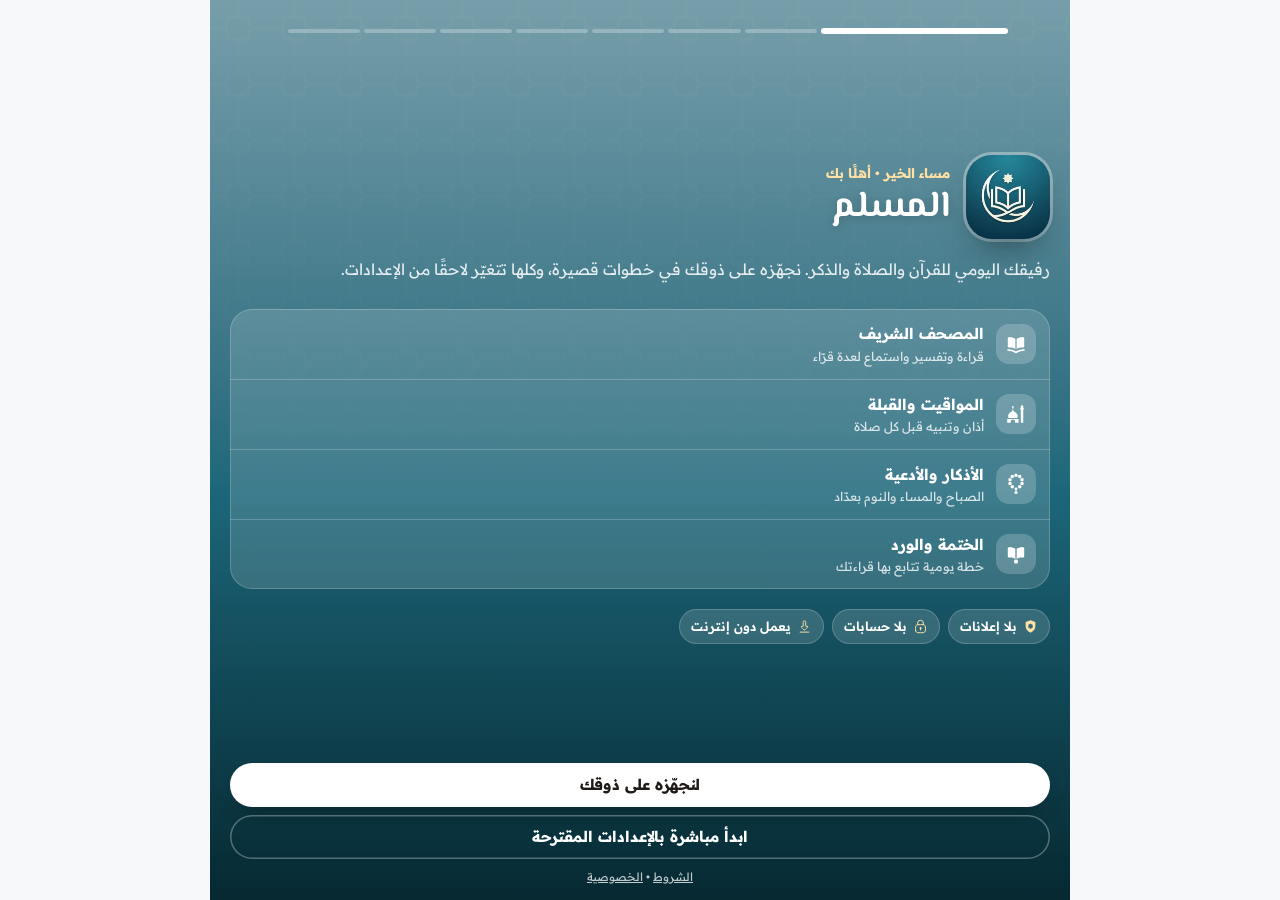
<file: index.html>
<!doctype html>
<html lang="ar" dir="rtl" data-skin="glass" data-theme="light">
<head>
<meta charset="utf-8">
<meta http-equiv="Content-Security-Policy" content="default-src 'self'; script-src 'self' 'wasm-unsafe-eval' https://maps.googleapis.com https://maps.gstatic.com; style-src 'self' 'unsafe-inline' https://fonts.googleapis.com; img-src 'self' data: blob: https:; media-src 'self' blob: data: https:; font-src 'self' data: https://fonts.gstatic.com; connect-src 'self' https: blob: data:; worker-src 'self' blob:; frame-src https://www.youtube-nocookie.com https://www.youtube.com; object-src 'none'; base-uri 'self'; form-action 'none'">
<meta name="referrer" content="origin">
<meta name="viewport" content="width=device-width,initial-scale=1,viewport-fit=cover,user-scalable=no,interactive-widget=resizes-content">
<meta name="theme-color" content="#0c1512">
<meta name="color-scheme" content="light dark">
<title>المسلم</title>
<link rel="manifest" href="manifest.webmanifest">
<link rel="icon" href="img/icon-192.png">
<link rel="apple-touch-icon" href="img/apple-touch-icon.png">
<meta name="apple-mobile-web-app-capable" content="yes">
<meta name="mobile-web-app-capable" content="yes">
<meta name="apple-mobile-web-app-status-bar-style" content="black-translucent">
<meta name="apple-mobile-web-app-title" content="المسلم">
<link rel="stylesheet" href="css/base.css">
<link rel="stylesheet" href="css/glass.css">
<link rel="stylesheet" href="css/material.css">
<link rel="stylesheet" href="css/screens.css">
<link rel="stylesheet" href="css/reader.css">
<link rel="stylesheet" href="css/v2-sunnah.css">
<link rel="stylesheet" href="css/v2-prophets.css">
<link rel="stylesheet" href="css/v2-tajweed.css">
<link rel="stylesheet" href="css/v2-adhkar2.css">
<link rel="stylesheet" href="css/v2-zakat.css">
<link rel="stylesheet" href="css/v2-moon.css">
<link rel="stylesheet" href="css/v2-occasions.css">
<link rel="stylesheet" href="css/v2-mosques.css">
<link rel="stylesheet" href="css/v2-cards.css">
<link rel="stylesheet" href="css/v2-hifz.css">
<link rel="stylesheet" href="css/v2-ruqya2.css">
<link rel="stylesheet" href="css/v2-qibla.css">
<link rel="stylesheet" href="css/v2-qplayer.css">
<link rel="stylesheet" href="css/v2-navbar.css">
<link rel="stylesheet" href="css/v2-mushaf.css">
<link rel="stylesheet" href="css/v2-onboard.css">
<link rel="stylesheet" href="css/v2-extras.css">
<link rel="stylesheet" href="css/v2-cal.css">
<link rel="stylesheet" href="css/v2-system.css">
<link rel="stylesheet" href="css/v2-library.css">
<link rel="stylesheet" href="css/v2-popup.css">
<link rel="stylesheet" href="css/v2-tasmee2.css">
<link rel="stylesheet" href="css/v2-a11y.css">
<link rel="stylesheet" href="css/v47-tokens.css">
<link rel="stylesheet" href="css/v3-design.css">
<link rel="stylesheet" href="css/v47-contrast.css">
<link rel="stylesheet" href="css/v48-smart.css">
<link rel="stylesheet" href="css/v49-sky.css">
</head>
<body>
<div id="app">
  <div id="bg"><i class="blob b1"></i><i class="blob b2"></i><i class="blob b3"></i><div id="bg-img"></div><div id="bg-dim"></div></div>
  <main id="screens"></main>
  <nav id="tabbar" aria-label="التنقل الرئيسي"></nav>
  <div id="views"></div>
  <div id="sheet-root"></div>
  <div id="toast-root"></div>
</div>
<script src="js/errlog.js"></script>
<script src="js/vendor/adhan.min.js"></script>
<script src="js/core.js"></script>
<script src="js/v2-weblock.js"></script>
<script src="js/i18n.js"></script>
<script src="js/share.js"></script>
<script src="js/icons.js"></script>
<script src="js/icons-huge.js"></script>
<script src="js/data.js"></script>
<script src="js/v2-reciters.js"></script>
<script src="js/theme.js"></script>
<script src="js/adhkar-data.js"></script>
<script src="js/content-data.js"></script>
<script src="js/quran.js"></script>
<script src="js/qcf.js"></script>
<script src="js/reader.js"></script>
<script src="js/downloads.js"></script>
<script src="js/prayer.js"></script>
<script src="js/adhkar.js"></script>
<script src="js/tasbih.js"></script>
<script src="js/tracker.js"></script>
<script src="js/calendar.js"></script>
<script src="js/more.js"></script>
<script src="js/ramadan.js"></script>
<script src="js/kids.js"></script>
<script src="js/learn-data.js"></script>
<script src="js/kids-learn.js"></script>
<script src="js/extras.js"></script>
<script src="js/sounds.js"></script>
<script src="js/adhan-dl.js"></script>
<script src="js/notifs.js"></script>
<script src="js/mosque-bgs.js"></script>
<script src="js/settings2.js"></script>
<script src="js/settings.js"></script>
<script src="js/library-data.js"></script>
<script src="js/library.js"></script>
<script src="js/quiz-data.js"></script>
<script src="js/quiz.js"></script>
<script src="js/sections.js"></script>
<script src="js/quran2.js"></script>
<script src="js/v2-sunnah.js"></script>
<script src="js/v2-prophets-data-a.js"></script>
<script src="js/v2-prophets-data-b.js"></script>
<script src="js/v2-prophets-videos.js"></script>
<script src="js/v2-prophets.js"></script>
<script src="js/v2-tajweed.js"></script>
<script src="js/v2-adhkar2.js"></script>
<script src="js/v2-zakat.js"></script>
<script src="js/v2-cards.js"></script>
<script src="js/v2-hifz.js"></script>
<script src="js/v2-ruqya2.js"></script>
<script src="js/v2-qibla.js"></script>
<script src="js/v2-qplayer.js"></script>
<script src="js/v2-mosques.js"></script>
<script src="js/v2-dst.js"></script>
<script src="js/v2-system.js"></script>
<script src="js/v2-plog.js"></script>
<script src="js/v2-health.js"></script>
<script src="js/v2-travel.js"></script>
<script src="js/v2-unify.js"></script>
<script src="js/v2-dedupe.js"></script>
<script src="js/v2-navbar.js"></script>
<script src="js/v2-mushaf.js"></script>
<script src="js/v2-onboard.js"></script>
<script src="js/v2-extras.js"></script>
<script src="js/v2-imgmenu.js"></script>
<script src="js/v2-sounds.js"></script>
<script src="js/v2-library.js"></script>
<script src="js/islambook-data.js"></script>
<script src="js/islambook.js"></script>
<script src="js/hal-data.js"></script>
<script src="js/hal.js"></script>
<script src="js/dreams.js"></script>
<script src="js/v3-tour.js"></script>
<script src="js/v2-voice.js"></script>
<script src="js/v2-qasr.js"></script>
<script src="js/v2-tasmee.js"></script>
<script src="js/moon.js"></script>
<script src="js/v2-moon.js"></script>
<script src="js/v2-occasions.js"></script>
<script src="js/main.js"></script>
<script src="js/v2-webpush.js"></script>
<script src="js/v2-popup.js"></script>
<script src="js/v2-wnow.js"></script>
<script src="js/ideas.js"></script>
<script src="js/nowplaying.js"></script>
<script src="js/glass.js"></script>
<script src="js/v44-float.js"></script>
<script src="js/v45-challenges.js"></script>
<script src="js/v46-wide.js"></script>
<script src="js/v461-apple.js"></script>
<script src="js/v462-wdesign.js"></script>
<script src="js/v48-smart.js"></script>
<script src="js/v49-sky.js"></script>
<script src="js/v2-polish.js"></script>
<script src="js/v2-native.js"></script>
</body>
</html>
</file>
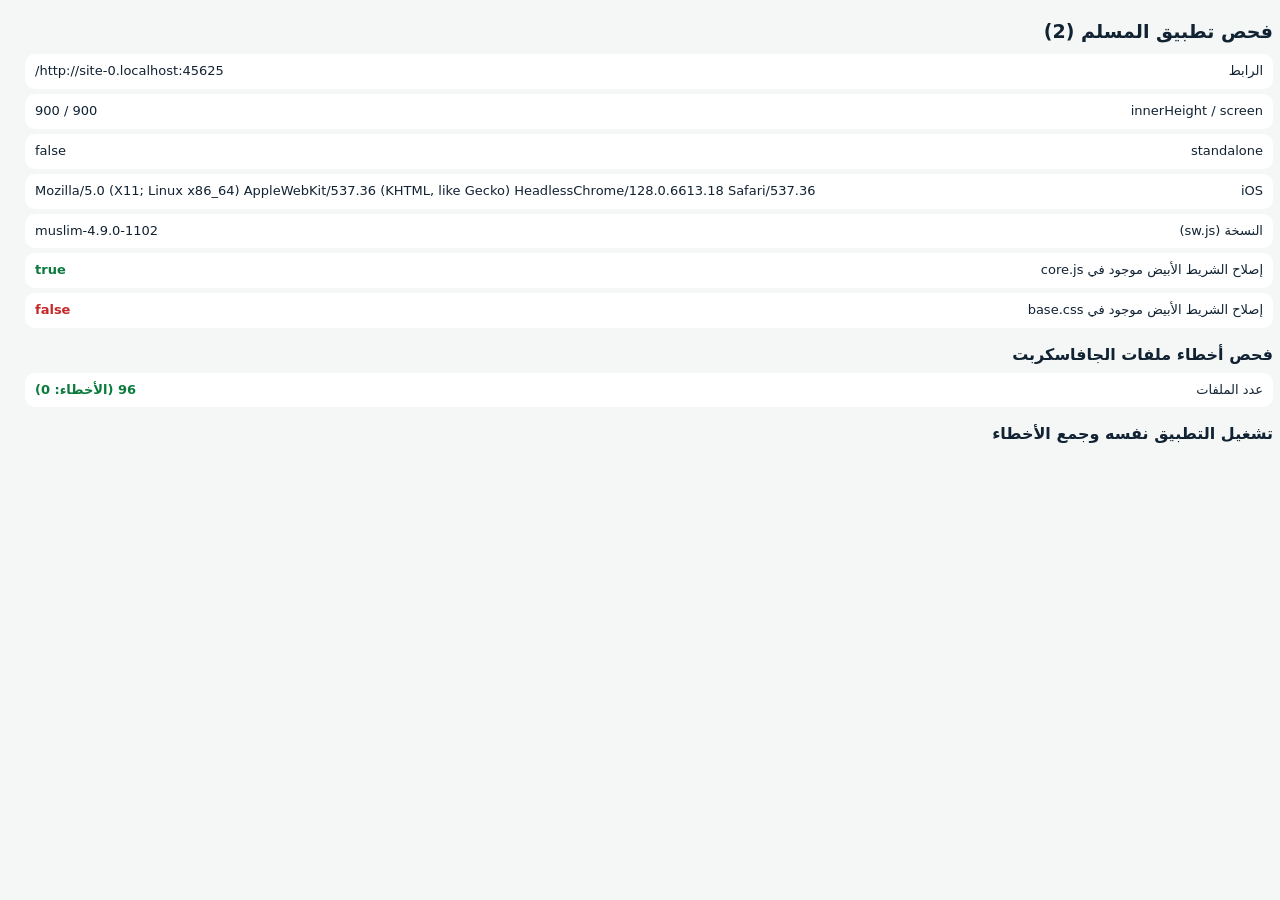
<file: diag.html>
<!doctype html><html lang="ar" dir="rtl"><head><meta charset="utf-8"><meta name="viewport" content="width=device-width,initial-scale=1,viewport-fit=cover"><title>فحص المسلم</title>
<style>body{font:15px/1.6 -apple-system,system-ui,sans-serif;margin:0;padding:16px;background:#f4f7f6;color:#123}h1{font-size:19px;margin:0 0 8px}h2{font-size:16px;margin:14px 0 4px}.r{display:flex;justify-content:space-between;gap:8px;padding:7px 10px;margin:5px 0;background:#fff;border-radius:10px;font-size:13px;word-break:break-all}.ok{color:#0a7a3d;font-weight:700}.no{color:#c62828;font-weight:700}iframe{width:1px;height:1px;border:0;position:absolute;left:-9px;top:0}</style></head><body>
<h1>فحص تطبيق المسلم (2)</h1><div id="o"></div>
<script>
const o=document.getElementById('o');
function row(k,v,ok){const d=document.createElement('div');d.className='r';d.innerHTML='<span>'+k+'</span><span class="'+(ok===true?'ok':ok===false?'no':'')+'">'+v+'</span>';o.appendChild(d);}
function h2(t){const e=document.createElement('h2');e.textContent=t;o.appendChild(e);}
const base=location.href.replace(/[^\/]*$/,'');
row('الرابط',base);row('innerHeight / screen',innerHeight+' / '+screen.height);
row('standalone',String(navigator.standalone===true||matchMedia('(display-mode: standalone)').matches));
row('iOS',navigator.userAgent.replace(/.*OS ([\d_]+).*/,'$1'));
(async()=>{
 const html=await (await fetch(base+'index.html',{cache:'no-store'})).text();
 row('النسخة (sw.js)',(await (await fetch(base+'sw.js',{cache:'no-store'})).text()).match(/V='([^']+)'/)?.[1]||'?');
 const core=await (await fetch(base+'js/core.js',{cache:'no-store'})).text();
 row('إصلاح الشريط الأبيض موجود في core.js',String(/ios-sa/.test(core)),/ios-sa/.test(core));
 const css=await (await fetch(base+'css/base.css',{cache:'no-store'})).text();
 row('إصلاح الشريط الأبيض موجود في base.css',String(/fill-available/.test(css)),/fill-available/.test(css));
 h2('فحص أخطاء ملفات الجافاسكربت');
 const urls=[...html.matchAll(/<script[^>]+src="([^"]+)"/g)].map(m=>m[1]).filter(u=>!/^https?:/.test(u));
 let bad=0;
 for(const u of urls){try{const t=await (await fetch(base+u.split('?')[0],{cache:'no-store'})).text();try{new Function(t);}catch(e){bad++;row(u,'خطأ صياغة: '+e.message,false);}}catch(e){bad++;row(u,'مش متحمّل',false);}}
 row('عدد الملفات',urls.length+' (الأخطاء: '+bad+')',bad===0);
 h2('تشغيل التطبيق نفسه وجمع الأخطاء');
 const errs=[];const f=document.createElement('iframe');f.src=base+'index.html?diag='+Date.now();document.body.appendChild(f);
 const t0=Date.now();const iv=setInterval(()=>{try{const w=f.contentWindow;if(w&&w.document&&!w.__hk){w.__hk=1;w.addEventListener('error',e=>errs.push((e.message||'')+' @'+(e.filename||'').split('/').pop()+':'+e.lineno));w.addEventListener('unhandledrejection',e=>errs.push('promise: '+(e.reason&&e.reason.message||e.reason)));}}catch(e){}if(Date.now()-t0>1500)clearInterval(iv);},5);
 setTimeout(()=>{const w=f.contentWindow;let M=w.M;row('التطبيق اتحمّل (M)',String(!!M),!!M);try{row('عدد الأزرار/الأقسام في الصفحة',String(w.document.querySelectorAll('button,[onclick]').length));row('الشاشة الرئيسية ظهرت',String(!!w.document.querySelector('#app *')),!!w.document.querySelector('#app *'));const a=w.document.getElementById('app');row('ارتفاع #app',a?a.getBoundingClientRect().height+'':'—');}catch(e){row('قراءة التطبيق',e.message,false);}
  row('أخطاء وقت التشغيل',errs.length?'':'لا يوجد',errs.length===0);errs.slice(0,12).forEach(e=>row('•',e,false));},9000);
})();
</script></body></html>
</file>
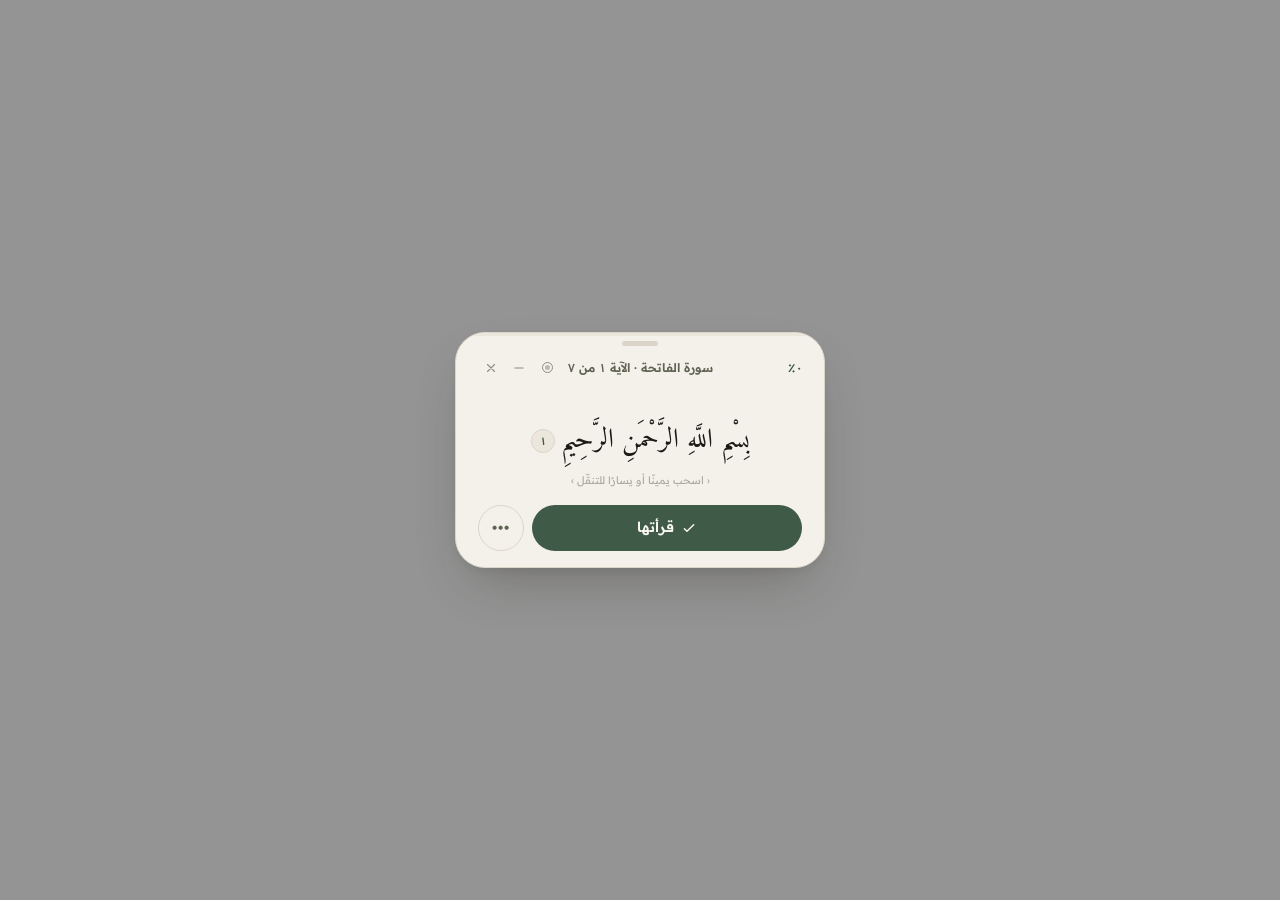
<file: popup.html>
<!doctype html>
<html lang="ar" dir="rtl" class="pop-page" data-skin="glass" data-theme="light">
<head>
<meta charset="utf-8">
<meta http-equiv="Content-Security-Policy" content="default-src 'self'; script-src 'self'; style-src 'self' 'unsafe-inline'; img-src 'self' data: blob:; media-src 'self' https: blob: data:; connect-src 'self' https: data:; font-src 'self' data:">
<meta name="viewport" content="width=device-width,initial-scale=1,viewport-fit=cover,user-scalable=no">
<meta name="color-scheme" content="light dark">
<title>ورد الختمة</title>
<link rel="stylesheet" href="css/base.css">
<link rel="stylesheet" href="css/glass.css">
<link rel="stylesheet" href="css/material.css">
<link rel="stylesheet" href="css/v2-popup.css">
</head>
<body>
<div id="sheet-root"></div>
<div id="toast-root"></div>
<script src="js/core.js"></script>
<script src="js/share.js"></script>
<script src="js/icons.js"></script>
<script src="js/icons-huge.js"></script>
<script src="js/theme.js"></script>
<script src="js/data.js"></script>
<script src="js/v2-reciters.js"></script>
<script src="js/adhkar-data.js"></script>
<script src="js/vendor/adhan.min.js"></script>
<script src="js/prayer.js"></script>
<script src="js/v2-popup.js"></script>
</body>
</html>
</file>
<file: css/base.css>
/* ===== Base: fonts, reset, layout, shared components ===== */
@font-face{font-family:"Readex Pro";src:url(../fonts/readex-pro-arabic-wght-normal.woff2) format("woff2");font-weight:160 700;font-display:swap;unicode-range:U+0600-06FF,U+0750-077F,U+0870-088E,U+0890-0891,U+0897-08E1,U+08E3-08FF,U+200C-200E,U+2010-2011,U+204F,U+2E41,U+FB50-FDFF,U+FE70-FE74,U+FE76-FEFC,U+102E0-102FB,U+10E60-10E7E,U+10EC2-10EC4,U+10EFC,U+1EE00-1EEFF}
@font-face{font-family:"Readex Pro";src:url(../fonts/readex-pro-latin-wght-normal.woff2) format("woff2");font-weight:160 700;font-display:swap;unicode-range:U+0000-00FF,U+0131,U+0152-0153,U+02BB-02BC,U+02C6,U+02DA,U+02DC,U+0304,U+0308,U+0329,U+2000-206F,U+20AC,U+2122,U+2191,U+2193,U+2212,U+2215,U+FEFF,U+FFFD}
@font-face{font-family:"ArDigits";src:url(../fonts/noto-sans-arabic-arabic-wght-normal.woff2) format("woff2");font-weight:100 900;font-display:swap;unicode-range:U+0660-0669,U+06F0-06F9}
@font-face{font-family:"Rakkas";src:url(../fonts/rakkas-arabic-400-normal.woff2) format("woff2");font-weight:400;font-display:swap}
@font-face{font-family:"El Messiri";src:url(../fonts/el-messiri-arabic-600-normal.woff2) format("woff2");font-weight:600;font-display:swap}
@font-face{font-family:"El Messiri";src:url(../fonts/el-messiri-arabic-700-normal.woff2) format("woff2");font-weight:700 800;font-display:swap}
@font-face{font-family:"Noto Sans Arabic";src:url(../fonts/noto-sans-arabic-arabic-wght-normal.woff2) format("woff2");font-weight:100 900;font-display:swap}
@font-face{font-family:"Amiri Quran";src:url(../fonts/amiri-quran-arabic-400-normal.woff2) format("woff2");font-weight:400;font-display:swap}
@font-face{font-family:"QParen";src:url(../fonts/readex-pro-latin-wght-normal.woff2) format("woff2");font-weight:160 700;unicode-range:U+0028-0029,U+005B,U+005D,U+007B,U+007D}
@font-face{font-family:"Reem Kufi";src:url(../fonts/reem-kufi-arabic-500-normal.woff2) format("woff2");font-weight:500;font-display:swap}
@font-face{font-family:"Reem Kufi";src:url(../fonts/reem-kufi-arabic-700-normal.woff2) format("woff2");font-weight:700;font-display:swap}

:root{
  --ease:cubic-bezier(.2,.8,.2,1);
  --spring:cubic-bezier(.34,1.4,.5,1);
  --sp:cubic-bezier(.34,1.5,.5,1);
  --font:"ArDigits","Readex Pro","Noto Sans Arabic",system-ui,-apple-system,"Segoe UI",Roboto,sans-serif;
  --font-quran:"QParen","Amiri Quran","Amiri","Traditional Arabic",serif;
  --font-title:"El Messiri","Readex Pro","Noto Sans Arabic",sans-serif;
  --tabbar-h:78px;
  --gold:#c9a24b;--ok:#2e9d6a;--danger:#d64545;--warn:#e0a21a;
  --sat:max(env(safe-area-inset-top,0px),var(--nat-t,0px));--sab:max(env(safe-area-inset-bottom,0px),var(--nat-b,0px));
  --fs:1; /* UI font scale */
}
@supports (transition-timing-function:linear(0,1)){:root{--sp:linear(0,.18 5%,.55 11%,.88 19%,1.04 28%,1.07 34%,1.04 42%,1.01 52%,.995 64%,1);--spring:var(--sp)}}
@property --glow{syntax:'<number>';inherits:false;initial-value:0}
*{box-sizing:border-box;-webkit-tap-highlight-color:transparent}
html,body{margin:0;height:100%;background:var(--s0);color:var(--on-s);font-family:var(--font);overscroll-behavior:none;font-size:calc(16px * var(--fs))}
body{-webkit-user-select:none;user-select:none;-webkit-touch-callout:none;line-height:1.65;font-weight:400;-webkit-font-smoothing:antialiased;text-rendering:optimizeLegibility}
button,input,select,textarea{font:inherit;color:inherit}
button{cursor:pointer;border:0;background:none;padding:0}
input,textarea{-webkit-user-select:text;user-select:text}
a{color:var(--p)}
svg.ic{width:1.5em;height:1.5em;stroke:currentColor;fill:none;stroke-width:1.8;stroke-linecap:round;stroke-linejoin:round;flex:none}
svg.ic.tb{stroke-width:2}
svg.ic.fill{fill:currentColor;stroke:none}
::-webkit-scrollbar{width:0;height:0}
.num{font-feature-settings:"tnum";font-variant-numeric:tabular-nums;unicode-bidi:isolate}
input.field,textarea.field{unicode-bidi:plaintext;text-align:start}
bdi{unicode-bidi:isolate}
.muted{color:var(--on-sv)}
.small{font-size:.82rem}
.tiny{font-size:.72rem}
.bold{font-weight:700}
.center{text-align:center}
.grow{flex:1;min-width:0}
.row-flex{display:flex;align-items:center;gap:10px}
.col-flex{display:flex;flex-direction:column;gap:10px}
.gap-s{gap:6px}
.hide{display:none!important}
.title-font{font-family:var(--font-title)}
.qfont{font-family:var(--font-quran)}

#app{position:fixed;inset:0;overflow:hidden;background:var(--s0)}
#bg{position:absolute;inset:0;z-index:0;overflow:hidden;pointer-events:none}
#bg-img{position:absolute;inset:-6%;background-size:cover;background-position:center;opacity:0;transition:opacity .6s var(--ease),filter .4s}
#bg-dim{position:absolute;inset:0;background:var(--s0);opacity:0;transition:opacity .4s}
#bg.has-img #bg-img{opacity:1}
.blob{position:absolute;border-radius:50%;opacity:.55;will-change:transform;transform:translateZ(0)}
.blob.b1{width:60vmax;height:60vmax;top:-20vmax;inset-inline-end:-18vmax;background:radial-gradient(closest-side,var(--p),transparent);animation:float1 22s ease-in-out infinite alternate}
.blob.b2{width:48vmax;height:48vmax;bottom:-18vmax;inset-inline-start:-14vmax;background:radial-gradient(closest-side,var(--gold),transparent);opacity:.4;animation:float2 26s ease-in-out infinite alternate}
.blob.b3{width:34vmax;height:34vmax;top:35%;inset-inline-start:25%;background:radial-gradient(closest-side,var(--pc),transparent);opacity:.6;animation:float3 30s ease-in-out infinite alternate}
@keyframes float1{to{transform:translate(-9vmax,12vmax) scale(1.15)}}
@keyframes float2{to{transform:translate(12vmax,-10vmax) scale(1.2)}}
@keyframes float3{to{transform:translate(-14vmax,-8vmax) scale(.85)}}
html[data-skin=material] .blob{display:none}
html[data-anim=off] .blob,html[data-fx=low] .blob{animation:none}

#screens{position:absolute;inset:0;z-index:1}
.screen{position:absolute;inset:0;overflow-y:auto;overflow-x:hidden;padding:calc(var(--sat) + 14px) 16px calc(var(--tabbar-h) + var(--sab) + 34px);display:none;scroll-behavior:smooth}
.screen.active{display:block}
.screen > *{animation:rise .5s var(--ease) both}
.screen > *:nth-child(2){animation-delay:.04s}.screen > *:nth-child(3){animation-delay:.08s}.screen > *:nth-child(4){animation-delay:.12s}
.screen > *:nth-child(5){animation-delay:.16s}.screen > *:nth-child(6){animation-delay:.2s}.screen > *:nth-child(n+7){animation-delay:.24s}
@keyframes rise{from{opacity:0;transform:translateY(18px)}to{opacity:1;transform:none}}
@keyframes fadeIn{from{opacity:0}to{opacity:1}}
@keyframes pop{0%{transform:scale(.6);opacity:0}70%{transform:scale(1.08)}100%{transform:scale(1);opacity:1}}
html[data-anim=off] *,html[data-anim=off] *::before,html[data-anim=off] *::after{animation-duration:.001s!important;animation-delay:0s!important;transition-duration:.001s!important}

.page-top{display:flex;align-items:center;justify-content:space-between;gap:10px;margin:2px 2px 14px}
.page-top h1{margin:0;font-size:1.85rem;font-weight:700;letter-spacing:0;line-height:1.3;font-family:var(--font-title)}
.page-top .sub{font-size:.85rem;color:var(--on-sv);margin-top:-2px}
.section-h{display:flex;align-items:center;justify-content:space-between;margin:20px 4px 10px;font-weight:700;font-size:1.02rem}
.section-h small{font-weight:500;color:var(--on-sv);font-size:.8rem}

/* ---- cards / buttons shared base (skins refine) ---- */
.card{position:relative;background:var(--card-bg);border:1px solid var(--card-border);border-radius:var(--card-r,24px);box-shadow:var(--card-shadow);-webkit-backdrop-filter:var(--card-blur,none);backdrop-filter:var(--card-blur,none)}
.card.pad{padding:16px}
.card + .card{margin-top:12px}
.card.accent{background:linear-gradient(140deg,var(--p),color-mix(in oklab,var(--p) 55%,#000));color:var(--on-p);border-color:transparent}
.card.accent .muted{color:color-mix(in oklab,var(--on-p) 75%,transparent)}
.btn{display:inline-flex;align-items:center;justify-content:center;gap:8px;min-height:44px;padding:0 20px;border-radius:var(--btn-r,999px);font-weight:700;font-size:.95rem;background:var(--p);color:var(--on-p);transition:transform .25s var(--spring),filter .2s,background .2s;position:relative;overflow:hidden}
.btn:active{transform:scale(.95)}
.btn.tonal{background:var(--sc);color:var(--on-sc)}
.btn.ghost{background:transparent;color:var(--p);box-shadow:inset 0 0 0 1.5px var(--outline-v)}
.btn.danger{background:color-mix(in oklab,var(--danger) 18%,transparent);color:var(--danger)}
.btn.block{display:flex;width:100%}
.btn.sm{min-height:36px;padding:0 14px;font-size:.85rem}
.btn[disabled]{opacity:.45;pointer-events:none}
.icon-btn{width:42px;height:42px;display:inline-grid;place-items:center;border-radius:50%;color:var(--on-s);transition:transform .25s var(--spring),background .2s;position:relative;overflow:hidden;flex:none}
.icon-btn:active{transform:scale(.88)}
.icon-btn.tonal{background:var(--icon-bg,var(--s2))}
.icon-btn.on{background:var(--pc);color:var(--on-pc)}
.chips{display:flex;gap:8px;overflow-x:auto;padding:2px 2px 6px;margin:0 -2px}
.chip{flex:none;min-height:36px;padding:0 16px;border-radius:var(--chip-r,999px);background:var(--chip-bg);color:var(--on-s);font-weight:600;font-size:.88rem;display:inline-flex;align-items:center;gap:6px;box-shadow:inset 0 0 0 1px var(--outline-v);transition:all .25s var(--ease)}
.chip.on{background:var(--pc);color:var(--on-pc);box-shadow:inset 0 0 0 1px transparent}
.seg{display:flex;padding:4px;border-radius:999px;background:var(--seg-bg);gap:2px}
.seg button{flex:1;min-height:36px;border-radius:999px;font-weight:700;font-size:.88rem;color:var(--on-sv);transition:all .3s var(--ease);padding:0 12px}
.seg button.on{background:var(--seg-on,var(--p));color:var(--on-p);box-shadow:0 2px 10px rgba(0,0,0,.12)}
.switch{position:relative;width:52px;height:30px;flex:none;border-radius:999px;background:var(--outline-v);transition:background .25s;cursor:pointer}
.switch::after{content:"";position:absolute;top:3px;inset-inline-start:3px;width:24px;height:24px;border-radius:50%;background:#fff;box-shadow:0 1px 4px rgba(0,0,0,.3);transition:transform .3s var(--spring)}
.switch.on{background:var(--p)}
.switch.on::after{transform:translateX(-22px)}
html[dir=rtl] .switch.on::after{transform:translateX(-22px)}
.field{width:100%;min-height:46px;padding:0 14px;border-radius:16px;border:0;background:var(--field-bg);color:var(--on-s);outline:0;box-shadow:inset 0 0 0 1px var(--outline-v);transition:box-shadow .2s}
.field:focus{box-shadow:inset 0 0 0 2px var(--p)}
textarea.field{padding:12px 14px;min-height:96px;resize:none;line-height:1.7}
input[type=range]{width:100%;accent-color:var(--p)}
.badge{display:inline-flex;align-items:center;gap:4px;padding:2px 10px;border-radius:999px;font-size:.72rem;font-weight:700;background:var(--pc);color:var(--on-pc)}
.badge.gold{background:color-mix(in oklab,var(--gold) 22%,transparent);color:color-mix(in oklab,var(--gold) 80%,var(--on-s))}
.badge.ok{background:color-mix(in oklab,var(--ok) 20%,transparent);color:var(--ok)}
.badge.warn{background:color-mix(in oklab,var(--warn) 22%,transparent);color:color-mix(in oklab,var(--warn) 85%,var(--on-s))}
.sep{height:1px;background:var(--outline-v);opacity:.6;margin:10px 0}

.list{display:flex;flex-direction:column}
.item{display:flex;align-items:center;gap:14px;padding:13px 16px;position:relative;text-align:start;width:100%;transition:background .2s}
.item + .item::before{content:"";position:absolute;top:0;inset-inline:16px;height:1px;background:var(--outline-v);opacity:.55}
.item:active{background:color-mix(in oklab,var(--p) 8%,transparent)}
.item .lead{width:38px;height:38px;border-radius:12px;display:grid;place-items:center;background:var(--pc);color:var(--on-pc);flex:none}
.item .t{font-weight:600}
.item .s{font-size:.8rem;color:var(--on-sv)}
.item .trail{color:var(--on-sv);display:flex;align-items:center;gap:8px}
.empty{padding:40px 20px;text-align:center;color:var(--on-sv)}

.grid2{display:grid;grid-template-columns:1fr 1fr;gap:12px}
.grid3{display:grid;grid-template-columns:repeat(3,1fr);gap:12px}
.grid4{display:grid;grid-template-columns:repeat(4,1fr);gap:10px}
.tile{display:flex;flex-direction:column;align-items:center;justify-content:center;gap:8px;padding:14px 6px;text-align:center;font-weight:600;font-size:.82rem;border-radius:var(--card-r,24px);transition:transform .3s var(--spring)}
.tile:active{transform:scale(.93)}
.tile .ti{width:46px;height:46px;border-radius:16px;display:grid;place-items:center;background:var(--pc);color:var(--on-pc)}
.tile .ti svg{width:1.45em;height:1.45em}

/* ---- tab bar ---- */
#tabbar{position:absolute;z-index:6;inset-inline:0;bottom:0;display:flex;justify-content:center;pointer-events:none;padding:0 0 var(--sab)}
#tabbar .bar{pointer-events:auto;display:flex;position:relative}
.tab{position:relative;display:flex;flex-direction:column;align-items:center;justify-content:center;gap:2px;font-size:.7rem;font-weight:600;color:var(--on-sv);transition:color .25s,transform .3s var(--spring);z-index:1}
.tab:active{transform:scale(.92)}
.tab.on{color:var(--on-pc)}
.tab svg{transition:transform .35s var(--spring)}
.tab.on svg{transform:translateY(-1px) scale(1.08)}

/* ---- views (overlay pages) ---- */
#views{position:absolute;inset:0;z-index:10;pointer-events:none}
.view{position:absolute;inset:0;pointer-events:auto;display:flex;flex-direction:column;background:var(--view-bg);overflow:hidden}
.view.leaving{pointer-events:none}
.view-head{display:flex;align-items:center;gap:6px;padding:calc(var(--sat) + 8px) 10px 8px;min-height:60px;position:relative;z-index:2;background:var(--head-bg);-webkit-backdrop-filter:var(--head-blur,none);backdrop-filter:var(--head-blur,none)}
.view-head h2{margin:0;font-size:1.25rem;font-weight:700;flex:1;min-width:0;white-space:nowrap;overflow:hidden;text-overflow:ellipsis;font-family:var(--font-title)}
.view-body{flex:1;overflow-y:auto;overflow-x:hidden;padding:8px 16px calc(28px + var(--sab));position:relative}
.view-body.nopad{padding:0}

/* ---- sheet / dialog / toast ---- */
#sheet-root{position:absolute;inset:0;z-index:30;pointer-events:none}
.scrim{position:absolute;inset:0;background:rgba(0,0,0,.42);opacity:0;transition:opacity .3s;pointer-events:auto}
.scrim.in{opacity:1}
.sheet{position:absolute;inset-inline:0;bottom:0;max-height:88%;display:flex;flex-direction:column;pointer-events:auto;background:var(--sheet-bg);border-radius:var(--sheet-r,28px) var(--sheet-r,28px) 0 0;transform:translateY(105%);transition:transform .42s var(--ease);box-shadow:0 -10px 50px rgba(0,0,0,.25);-webkit-backdrop-filter:var(--sheet-blur,none);backdrop-filter:var(--sheet-blur,none);padding-bottom:var(--sab)}
.sheet.in{transform:none}
.sheet .grab{width:38px;height:5px;border-radius:9px;background:var(--outline-v);margin:10px auto 4px;flex:none}
.sheet .sheet-h{padding:6px 20px 10px;font-weight:800;font-size:1.05rem;display:flex;align-items:center;gap:10px}
.sheet .sheet-b{overflow-y:auto;padding:4px 16px 20px}
.dialog{position:absolute;inset:0;display:grid;place-items:center;padding:24px;pointer-events:auto}
.dialog .box{width:min(92%,380px);background:var(--sheet-bg);border-radius:28px;padding:22px;box-shadow:0 20px 60px rgba(0,0,0,.35);transform:scale(.9);opacity:0;transition:all .35s var(--spring);-webkit-backdrop-filter:var(--sheet-blur,none);backdrop-filter:var(--sheet-blur,none)}
.dialog.in .box{transform:none;opacity:1}
.dialog h3{margin:0 0 8px;font-size:1.1rem}
.dialog .acts{display:flex;gap:10px;justify-content:flex-end;margin-top:18px}
#toast-root{position:absolute;z-index:40;inset-inline:0;top:calc(var(--sat) + 12px);display:flex;flex-direction:column;align-items:center;gap:8px;pointer-events:none}
.toast{pointer-events:auto;max-width:88%;padding:11px 18px;border-radius:999px;background:var(--toast-bg);color:var(--toast-fg);font-size:.88rem;font-weight:600;box-shadow:0 8px 28px rgba(0,0,0,.28);animation:toastIn .45s var(--spring) both;-webkit-backdrop-filter:blur(18px);backdrop-filter:blur(18px)}
.toast.out{animation:toastOut .3s ease both}
@keyframes toastIn{from{opacity:0;transform:translateY(-18px) scale(.9)}to{opacity:1;transform:none}}
@keyframes toastOut{to{opacity:0;transform:translateY(-10px) scale(.95)}}

/* ripple (material + glass press) */
.rp{position:absolute;border-radius:50%;pointer-events:none;background:currentColor;opacity:.18;transform:scale(0);animation:rp .6s var(--ease) forwards}
@keyframes rp{to{transform:scale(1);opacity:0}}

/* progress ring */
.ring{position:relative;display:grid;place-items:center}
.ring svg{transform:rotate(-90deg)}
.ring .rt{position:absolute;inset:0;display:grid;place-items:center;text-align:center}
.ring circle{fill:none;stroke-linecap:round}
.ring .bgc{stroke:var(--ring-track,color-mix(in oklab,var(--on-s) 12%,transparent))}
.ring .fgc{stroke:var(--p);transition:stroke-dashoffset 1s var(--ease)}
.bar{height:8px;border-radius:99px;background:var(--ring-track,color-mix(in oklab,var(--on-s) 12%,transparent));overflow:hidden}
.bar i{display:block;height:100%;border-radius:99px;background:var(--p);transition:width .8s var(--ease)}
#bg-vid{position:absolute;inset:0;width:100%;height:100%;object-fit:cover;opacity:0;transition:opacity .6s}
#bg.has-img #bg-vid{opacity:1}
#bg[data-kind=video] .blob{display:none}

.seg button{white-space:nowrap}
.item .seg,.row .seg{flex:none;width:auto}.item .seg button,.row .seg button{flex:none;padding:0 14px}

/* Hugeicons: stroke everywhere, plus a soft filled layer inside icon chips */
svg.ic.hg{stroke:none;fill:none}
svg.ic.hg g{stroke-width:1.6}
svg.ic.hg .du{display:none}
svg.ic.hg .du,svg.ic.hg .du *{stroke:none!important}
.ti svg.ic.hg .du,.lead svg.ic.hg .du,.onb-fi svg.ic.hg .du,.more-all .lead svg.ic.hg .du{display:block;opacity:.2}

/* solid section icons */
svg.ic.sol{fill:currentColor;stroke:none}

/* curved-edge screens */
#screens,#tabbar,#views,#sheet-root,#toast-root{left:var(--edge-l,0px);right:var(--edge-r,0px)}
[hidden]{display:none!important}

/* iPhone home-screen app (iOS 18/26 bug): the page's viewport is shorter than the screen by the status-bar height,
   and fixed layers are clipped to it, leaving an empty band at the bottom. In that mode the shell becomes part of a document
   that is exactly as tall as the screen, so it is painted all the way down (core.js sets --app-h and the class) */
html.ios-sa,html.ios-sa body{height:var(--app-h,100%)!important;min-height:0;overflow:hidden}
html.ios-sa #app{position:absolute;inset:0 0 auto 0;height:var(--app-h,100%)}

/* arrows: one refined chevron everywhere (a little bolder than the outline icons, so they read at small sizes) */
svg.ic.chev{stroke-width:2.15}
/* reorder pill: "up" over "down" in one quiet control, and a soft remove button */
.rord{flex:none;display:flex;flex-direction:column;align-items:center;width:38px;border-radius:14px;background:var(--chip-bg);overflow:hidden;
  box-shadow:inset 0 0 0 1px color-mix(in oklab,var(--on-s) 6%,transparent)}
.rord-b{width:38px;height:27px;display:grid;place-items:center;color:var(--on-s);transition:background .15s var(--ease),opacity .15s}
.rord-b svg{width:17px;height:17px}
.rord-b:active:not(:disabled){background:color-mix(in oklab,var(--p) 18%,transparent);color:var(--p)}
.rord-b:disabled{opacity:.28}
.rord-sep{display:block;width:16px;height:1px;background:color-mix(in oklab,var(--on-s) 14%,transparent)}
.rord-x{flex:none;width:38px;height:38px;border-radius:12px;display:grid;place-items:center;color:var(--on-sv);transition:background .15s var(--ease),color .15s}
.rord-x svg{width:19px;height:19px}
.rord-x:active{background:color-mix(in oklab,var(--danger) 16%,transparent);color:var(--danger)}
.item .rord+.rord-x,.item .rord+.switch{margin-inline-start:2px}

/* wide screens: an unfolded folding phone, a tablet, landscape. The content stays a readable column in the middle
   instead of stretching edge to edge; sheets and the dock follow it */
@media (min-width:700px){
  .screen{padding-inline:max(16px,calc((100% - 720px) / 2))}
  .view-body{padding-inline:max(16px,calc((100% - 720px) / 2))}
  .sheet{inset-inline:max(0px,calc((100% - 640px) / 2));border-radius:var(--sheet-r,28px) var(--sheet-r,28px) 0 0}
  .more-grid{grid-template-columns:repeat(6,minmax(0,1fr))}
}

/* iPhone native shell (js/v2-native.js): the bar is native; a screen the native layer is showing stays empty underneath it */
html[data-native] #tabbar{display:none!important}
/* !important: the glass skin's entrance animation (fill-mode both) would otherwise keep the page's screen visible under the native one */
html[data-native][data-native-show] :is(#screen-prayer,#screen-home,#screen-adhkar,#screen-more,#screen-quran){opacity:0!important;pointer-events:none!important;animation:none!important}
/* pages and sheets the native layer draws stay laid out (it reads them) but unseen */
html[data-native][data-native-view] #views,html[data-native][data-native-sheet] #sheet-root{opacity:0!important;pointer-events:none!important}
/* the native layer animates them itself; the page underneath is read where it ends up */
html[data-native][data-native-view] #views .view,html[data-native][data-native-sheet] #sheet-root .sheet{animation:none!important;transition:none!important;transform:none!important}
</file>
<file: css/glass.css>
/* ===== Skin: Liquid Glass =====
   Principles: blur only on a few large, fixed layers (tab bar, headers, sheets, toast) — cards are
   pre-composited translucent gradients, so scrolling stays smooth on Android WebView.
   Depth comes from a specular rim (mask-composite border), inner highlights and spring motion. */
html[data-skin=glass]{
  --card-r:26px;--btn-r:999px;--chip-r:999px;--sheet-r:36px;
  --card-bg:linear-gradient(160deg,rgba(255,255,255,.66),rgba(255,255,255,.38));
  --card-border:rgba(255,255,255,.55);
  --card-shadow:0 10px 30px rgba(18,44,36,.10),0 1px 2px rgba(18,44,36,.06);
  --card-blur:none;
  --chip-bg:rgba(255,255,255,.46);--seg-bg:rgba(110,130,125,.16);--field-bg:rgba(255,255,255,.55);--icon-bg:rgba(255,255,255,.55);
  --sheet-bg:rgba(248,252,251,.78);--sheet-blur:blur(40px) saturate(1.8);
  --view-bg:radial-gradient(120% 80% at 90% -10%,color-mix(in oklab,var(--p) 30%,transparent),transparent 60%),radial-gradient(90% 70% at 0% 100%,color-mix(in oklab,var(--gold) 20%,transparent),transparent 62%),var(--s0);
  --head-bg:linear-gradient(var(--s0) 40%,transparent);--head-blur:none;
  --toast-bg:rgba(24,34,31,.78);--toast-fg:#fff;--seg-on:var(--p);
  --rim:linear-gradient(135deg,rgba(255,255,255,.95),rgba(255,255,255,.18) 38%,rgba(255,255,255,.08) 62%,rgba(255,255,255,.7));
}
html[data-skin=glass][data-theme=dark],html[data-skin=glass][data-theme=amoled]{
  --card-bg:linear-gradient(160deg,rgba(255,255,255,.14),rgba(255,255,255,.05));
  --card-border:rgba(255,255,255,.10);
  --card-shadow:0 14px 36px rgba(0,0,0,.34);
  --chip-bg:rgba(255,255,255,.09);--seg-bg:rgba(255,255,255,.1);--field-bg:rgba(255,255,255,.08);--icon-bg:rgba(255,255,255,.1);
  --sheet-bg:rgba(22,30,28,.72);--toast-bg:rgba(255,255,255,.18);
  --rim:linear-gradient(135deg,rgba(255,255,255,.5),rgba(255,255,255,.05) 40%,rgba(255,255,255,.02) 62%,rgba(255,255,255,.28));
}
html[data-skin=glass][data-theme=amoled]{--view-bg:radial-gradient(120% 80% at 90% -10%,color-mix(in oklab,var(--p) 22%,transparent),transparent 60%),#000}
html[data-skin=glass] body{font-family:var(--font)}
html[data-skin=glass] #app{background:
  radial-gradient(120% 80% at 90% -10%,color-mix(in oklab,var(--p) 40%,transparent),transparent 60%),
  radial-gradient(90% 70% at 0% 100%,color-mix(in oklab,var(--gold) 28%,transparent),transparent 62%),var(--s0)}

/* ---- surfaces: specular rim + sheen + press glow (all static paint, no filters) ---- */
html[data-skin=glass] .card,html[data-skin=glass] .tile,html[data-skin=glass] .btn.tonal,html[data-skin=glass] .chip,html[data-skin=glass] .icon-btn.tonal{isolation:isolate}
html[data-skin=glass] .card::after,html[data-skin=glass] .btn.tonal::after,html[data-skin=glass] .chip::after,html[data-skin=glass] .icon-btn.tonal::after{
  content:"";position:absolute;inset:0;border-radius:inherit;padding:1.2px;background:var(--rim);pointer-events:none;z-index:2;
  -webkit-mask:linear-gradient(#000 0 0) content-box,linear-gradient(#000 0 0);-webkit-mask-composite:xor;mask:linear-gradient(#000 0 0) content-box exclude,linear-gradient(#000 0 0)}
html[data-skin=glass] .card::before{content:"";position:absolute;inset:0;border-radius:inherit;z-index:-1;pointer-events:none;
  background:radial-gradient(120px 90px at var(--px,50%) var(--py,0%),rgba(255,255,255,calc(.55*var(--glow))),transparent 70%),linear-gradient(170deg,rgba(255,255,255,.35),transparent 36%);
  transition:--glow .5s var(--ease)}
html[data-skin=glass][data-theme=dark] .card::before,html[data-skin=glass][data-theme=amoled] .card::before{background:radial-gradient(140px 100px at var(--px,50%) var(--py,0%),rgba(255,255,255,calc(.22*var(--glow))),transparent 70%),linear-gradient(170deg,rgba(255,255,255,.08),transparent 36%)}
html[data-skin=glass] .card.pressing::before,html[data-skin=glass] .tile.pressing::before{--glow:1;transition:--glow .12s}
html[data-skin=glass] .tile{position:relative;background:var(--card-bg);border:1px solid var(--card-border);box-shadow:var(--card-shadow)}
html[data-skin=glass] .card.list,html[data-skin=glass] .list.card{overflow:hidden}
html[data-skin=glass] .card.accent{background:linear-gradient(150deg,color-mix(in oklab,var(--p) 86%,#fff),color-mix(in oklab,var(--p) 60%,#000));border-color:transparent;
  box-shadow:0 16px 38px color-mix(in oklab,var(--p) 38%,transparent),inset 0 -2px 10px rgba(0,0,0,.16)}
html[data-skin=glass] .card.accent::before{background:radial-gradient(140px 100px at var(--px,70%) var(--py,0%),rgba(255,255,255,calc(.4*var(--glow))),transparent 70%),linear-gradient(165deg,rgba(255,255,255,.3),transparent 45%)}
html[data-skin=glass] .btn{background:linear-gradient(180deg,color-mix(in oklab,var(--p) 78%,#fff),var(--p));box-shadow:0 8px 20px color-mix(in oklab,var(--p) 34%,transparent),inset 0 1.5px 0 rgba(255,255,255,.5)}
html[data-skin=glass] .btn.tonal{position:relative;background:var(--card-bg);color:var(--on-s);box-shadow:0 2px 8px rgba(0,0,0,.05)}
/* ghost buttons stay see-through with coloured text (the glass .btn fill above made them teal text on teal) */
html[data-skin=glass] .btn.ghost{background:transparent;color:var(--p);box-shadow:inset 0 0 0 1.5px var(--card-border)}
html[data-skin=glass][data-theme=dark] .btn.ghost,html[data-skin=glass][data-theme=amoled] .btn.ghost{color:color-mix(in oklab,var(--p) 55%,#fff)}
html[data-skin=glass] .icon-btn.tonal{box-shadow:0 2px 8px rgba(0,0,0,.05)}
html[data-skin=glass] .chip{position:relative;box-shadow:none}
html[data-skin] .chip.on{background:linear-gradient(180deg,color-mix(in oklab,var(--p) 78%,#fff),var(--p));color:var(--on-p)}
html[data-skin=glass] .chip.on::after{opacity:.5}
html[data-skin=glass] .tile .ti{background:linear-gradient(160deg,color-mix(in oklab,var(--p) 16%,#fff),color-mix(in oklab,var(--p) 26%,transparent));color:var(--p);box-shadow:inset 0 1.5px 0 rgba(255,255,255,.75)}
html[data-skin=glass][data-theme=dark] .tile .ti,html[data-skin=glass][data-theme=amoled] .tile .ti{background:rgba(255,255,255,.1);color:color-mix(in oklab,var(--p) 70%,#fff);box-shadow:inset 0 1px 0 rgba(255,255,255,.18)}
html[data-skin=glass] .item .lead{background:rgba(255,255,255,.5);color:var(--p);box-shadow:inset 0 1px 0 rgba(255,255,255,.8)}
html[data-skin=glass][data-theme=dark] .item .lead,html[data-skin=glass][data-theme=amoled] .item .lead{background:rgba(255,255,255,.1);box-shadow:inset 0 1px 0 rgba(255,255,255,.14)}
html[data-skin] .seg{box-shadow:inset 0 1px 3px rgba(0,0,0,.08)}
html[data-skin] .seg button.on{background:linear-gradient(180deg,color-mix(in oklab,var(--p) 78%,#fff),var(--p));box-shadow:0 3px 10px color-mix(in oklab,var(--p) 30%,transparent),inset 0 1px 0 rgba(255,255,255,.5)}
html[data-skin=glass] .badge{background:rgba(255,255,255,.6);color:var(--p);box-shadow:inset 0 1px 0 rgba(255,255,255,.8)}
html[data-skin=glass][data-theme=dark] .badge,html[data-skin=glass][data-theme=amoled] .badge{background:rgba(255,255,255,.13);box-shadow:inset 0 1px 0 rgba(255,255,255,.18)}
/* the next-prayer card over a photo: always light text on a dark, dimmed picture (in dark themes the card was light teal with dark text over the photo) */
html[data-skin=glass] .prayer-hero:has(.hero-photo){color:#fff}
html[data-skin=glass][data-theme=dark] .prayer-hero:has(.hero-photo),html[data-skin=glass][data-theme=amoled] .prayer-hero:has(.hero-photo){background:linear-gradient(150deg,color-mix(in oklab,var(--p) 42%,#06161b),color-mix(in oklab,var(--p) 18%,#04090b))}
html[data-skin=glass] .prayer-hero .hero-photo::after{content:"";position:absolute;inset:0;background:rgba(3,18,23,.5)}
html[data-skin=glass] .prayer-hero:has(.hero-photo) :is(.nx-n,.nx-t,.cd,.small,.tiny,.muted,.lbl){color:inherit}
html[data-skin=glass] .prayer-hero:has(.hero-photo) .cd{text-shadow:0 1px 10px rgba(0,0,0,.55)}
html[data-skin=glass] .prayer-hero:has(.hero-photo) .nx-t{opacity:.9}
/* Apple-style switch: wide, translucent track, thumb stretches while pressed */
html[data-skin=glass] .switch{width:51px;height:31px}
html[data-skin=glass] .switch::after{top:2px;inset-inline-start:2px;width:27px;height:27px;box-shadow:0 3px 8px rgba(0,0,0,.28),0 0 0 .5px rgba(0,0,0,.04);transition:transform .4s var(--sp),width .25s var(--ease)}
html[data-skin=glass] .switch:active::after{width:34px}
html[data-skin=glass] .switch.on::after,html[data-skin=glass][dir=rtl] .switch.on::after{transform:translateX(-20px)}
html[data-skin=glass] .switch.on:active::after{transform:translateX(-27px)}
html[data-skin=glass] .switch.on{background:var(--ok)}

/* ---- press feedback (spring, release overshoots) ---- */
html[data-skin=glass] .btn,html[data-skin=glass] .tile,html[data-skin=glass] .chip,html[data-skin=glass] .icon-btn,html[data-skin=glass] button.card,html[data-skin=glass] .item{transition:transform .55s var(--sp),background .2s,box-shadow .3s}
html[data-skin=glass] .btn:active,html[data-skin=glass] .chip:active{transform:scale(.94);transition-duration:.12s}
html[data-skin=glass] .tile:active,html[data-skin=glass] button.card:active{transform:scale(.965);transition-duration:.12s}
html[data-skin=glass] .icon-btn:active{transform:scale(.86);transition-duration:.12s}

/* ---- floating liquid tab bar ---- */
html[data-skin] #tabbar .bar{margin:0 14px 10px;padding:6px;border-radius:38px;background:linear-gradient(160deg,rgba(255,255,255,.92),rgba(255,255,255,.84));border:0;
  -webkit-backdrop-filter:blur(28px) saturate(2);backdrop-filter:blur(28px) saturate(2);
  box-shadow:0 16px 40px rgba(10,30,24,.2),0 1px 3px rgba(10,30,24,.1);width:min(460px,calc(100% - 28px));overflow:visible}
html[data-skin] #tabbar .bar::after{content:"";position:absolute;inset:0;border-radius:inherit;padding:1.2px;background:var(--rim);pointer-events:none;z-index:3;
  -webkit-mask:linear-gradient(#000 0 0) content-box,linear-gradient(#000 0 0);-webkit-mask-composite:xor;mask:linear-gradient(#000 0 0) content-box exclude,linear-gradient(#000 0 0)}
html[data-skin][data-theme=dark] #tabbar .bar,html[data-skin][data-theme=amoled] #tabbar .bar{background:linear-gradient(160deg,rgba(52,64,61,.93),rgba(24,32,31,.9));box-shadow:0 18px 44px rgba(0,0,0,.5)}
html[data-skin] .tab{flex:1;height:58px;border-radius:30px}
html[data-skin] .tab.on{color:var(--p)}
html[data-skin][data-theme=dark] .tab.on,html[data-skin][data-theme=amoled] .tab.on{color:color-mix(in oklab,var(--p) 55%,#fff)}
html[data-skin] .lens{position:absolute;top:6px;bottom:6px;left:0;width:var(--lens-w,60px);border-radius:30px;z-index:0;transform:translateX(var(--lens-x,0));transform-origin:center;
  transition:transform .6s var(--sp),width .6s var(--sp);
  background:linear-gradient(180deg,rgba(255,255,255,.85),rgba(255,255,255,.42));
  box-shadow:0 6px 16px rgba(10,40,30,.16),inset 0 1.5px 0 rgba(255,255,255,1),inset 0 -2px 6px rgba(255,255,255,.5)}
html[data-skin][data-theme=dark] .lens,html[data-skin][data-theme=amoled] .lens{background:linear-gradient(180deg,rgba(255,255,255,.26),rgba(255,255,255,.1));box-shadow:0 6px 16px rgba(0,0,0,.4),inset 0 1.5px 0 rgba(255,255,255,.4)}
html[data-skin] .lens.moving{animation:lensStretch .6s var(--ease)}
@keyframes lensStretch{0%{scale:1 1}30%{scale:1.14 .9}100%{scale:1 1}}
html[data-skin] .tab .ind{display:grid;place-items:center}
html[data-skin] .tab .lb{font-size:.68rem}
html[data-skin] .tab.on svg{transform:translateY(-1px) scale(1.1)}

/* ---- navigation: push views from the inline-start edge, parent recedes (iOS-style) ---- */
/* push/pop: short, no overshoot, transform only (the old spring + scaled, faded screen behind was heavy in the iPhone web view) */
html[data-skin=glass] .view{background:var(--view-bg);box-shadow:-12px 0 32px rgba(0,0,0,.12);animation:glassPush .36s cubic-bezier(.22,.9,.24,1) both;will-change:transform}
html[data-skin=glass] .view.leaving{animation:glassPop .26s cubic-bezier(.4,0,.6,1) both}
@keyframes glassPush{from{transform:translateX(calc(var(--dx,-1)*100%))}to{transform:none}}
@keyframes glassPop{to{transform:translateX(calc(var(--dx,-1)*100%))}}
html[data-skin=glass] #screens,html[data-skin=glass] #tabbar{transition:transform .36s cubic-bezier(.22,.9,.24,1),opacity .3s}
html[data-skin=glass][data-views] #screens{transform:translateX(calc(var(--dx,-1)*-8%))}
html[data-skin=glass][data-views] #tabbar{transform:translateY(130%);opacity:0}
html[data-skin=glass] .screen.active{animation:fadeIn .4s var(--ease) both}
html[data-skin=glass] .view-head{background:var(--head-bg)}
/* status-bar scrim so scrolled content never collides with the clock / island */
html[data-skin=glass] #app::before{content:"";position:absolute;z-index:5;inset:0 0 auto 0;height:calc(var(--sat) + 6px);pointer-events:none;background:linear-gradient(var(--s0),transparent);opacity:.9}

/* ---- sheets & dialogs: spring in, frosted ---- */
html[data-skin=glass] .sheet{transition:transform .6s var(--sp);-webkit-backdrop-filter:var(--sheet-blur);backdrop-filter:var(--sheet-blur);box-shadow:0 -12px 50px rgba(0,0,0,.2),inset 0 1.5px 0 rgba(255,255,255,.7)}
html[data-skin=glass] .scrim{background:rgba(10,20,18,.34)}
html[data-skin=glass] .dialog .box{-webkit-backdrop-filter:var(--sheet-blur);backdrop-filter:var(--sheet-blur);box-shadow:0 24px 70px rgba(0,0,0,.3),inset 0 1.5px 0 rgba(255,255,255,.7)}

/* ---- low-power mode: no backdrop blur anywhere, flat translucency ---- */
html[data-fx=low][data-skin=glass] #tabbar .bar,html[data-fx=low][data-skin=glass] .sheet,html[data-fx=low][data-skin=glass] .dialog .box,html[data-fx=low] .nowplaying,html[data-fx=low] .toast{-webkit-backdrop-filter:none;backdrop-filter:none}
html[data-fx=low][data-skin=glass] #tabbar .bar{background:color-mix(in oklab,var(--s0) 88%,transparent)}
html[data-fx=low][data-skin=glass] .sheet{background:color-mix(in oklab,var(--s0) 96%,transparent)}
html[data-fx=low][data-skin=glass] .view{animation-duration:.3s}
html[data-fx=high][data-skin=glass] .card{-webkit-backdrop-filter:blur(18px) saturate(1.6);backdrop-filter:blur(18px) saturate(1.6)}
@media (prefers-reduced-motion:reduce){html[data-skin=glass] .view,html[data-skin=glass] .view.leaving{animation-duration:.01s}html[data-skin=glass] #screens{transition:none}}
html.in-reader[data-views][data-skin=glass] #screens{transform:none;opacity:1}

html[data-skin=glass] .nowplaying{background:color-mix(in oklab,var(--s0) 58%,transparent);-webkit-backdrop-filter:blur(22px) saturate(1.6);backdrop-filter:blur(22px) saturate(1.6);border:1px solid color-mix(in oklab,#fff 38%,transparent)}

/* ---- performance: blur only where it is cheap (few big surfaces); never one blur per card ---- */
html[data-skin=glass]:not([data-fx=high]){--card-blur:none}
html[data-skin=glass]:not([data-fx=high]) .card,html[data-skin=glass]:not([data-fx=high]) .trk-wrap,html[data-skin=glass]:not([data-fx=high]) .tb-btn{-webkit-backdrop-filter:none;backdrop-filter:none}
html[data-fx=low] .blob{display:none}
html[data-fx=low] .card,html[data-fx=low] .trk-wrap{box-shadow:0 1px 3px rgba(0,0,0,.08)}
html[data-fx=low] .view,html[data-fx=low] .sheet{will-change:auto}
html[data-fx=low] *{scroll-behavior:auto}
html[data-fx=low] .nowplaying,html[data-fx=low] .view-head{-webkit-backdrop-filter:none;backdrop-filter:none}
html[data-fx=low] .screen.active>*,html[data-fx=low] .screen.active .card{animation:none!important}

/* ---- smoothness: the Android-style bar is solid (no live blur); long lists skip off-screen rows; less work in low-power mode ---- */
html[data-skin=material] #tabbar .bar{-webkit-backdrop-filter:none;backdrop-filter:none;background:color-mix(in oklab,var(--s0) 94%,var(--p) 6%)}
html[data-skin=material][data-theme=dark] #tabbar .bar,html[data-skin=material][data-theme=amoled] #tabbar .bar{background:color-mix(in oklab,var(--s0) 90%,#fff 10%)}
html[data-fx=low] #tabbar .bar{-webkit-backdrop-filter:none;backdrop-filter:none;box-shadow:0 6px 18px rgba(10,30,24,.16)}
html[data-fx=low][data-skin=glass] #tabbar .bar{background:color-mix(in oklab,var(--s0) 92%,transparent)}
html[data-fx=low] .view-head,html[data-fx=low] .rd-bar,html[data-fx=low] .miniplayer{-webkit-backdrop-filter:none;backdrop-filter:none}
html[data-fx=low] .hero-photo-b{display:none}
.list>.item:nth-child(n+14),.list>button.item:nth-child(n+14){content-visibility:auto;contain-intrinsic-size:auto 64px}
.screen,.view-body{-webkit-overflow-scrolling:touch;overscroll-behavior-y:contain}
.view,.sheet{backface-visibility:hidden}
/* 90/120 Hz screens: the same travel in a little less time feels crisper */
html[data-hz="90"] .view,html[data-hz="120"] .view{animation-duration:.34s}
html[data-hz="120"] .btn,html[data-hz="120"] .chip,html[data-hz="120"] .tile,html[data-hz="120"] .icon-btn{transition-duration:.4s,.16s,.24s}

/* the same pill selection in the Android-style skin */
html[data-skin=material] .seg{background:var(--seg-bg,color-mix(in oklab,var(--on-s) 9%,transparent))}

/* ---- search bars (المزيد, the Mushaf index, Settings): floating glass pills in the tiles' own colour, no band behind them.
   On the tab screens the bar sits right under the title and sticks just below the status bar (it used to carry the status bar's
   height as padding: a big gap and a hard edge above it) ---- */
html[data-skin=glass]:not([data-solid]) :is(.sec-sticky,.st-search){background:none;-webkit-backdrop-filter:none;backdrop-filter:none}
html[data-skin=glass] .screen>.sec-sticky{top:calc(var(--sat) - 4px);padding:8px 16px}
html[data-skin=glass] .sec-sticky .field,html[data-skin=glass] .st-sbox,html[data-skin=glass] .more-bar>.icon-btn{
  background:linear-gradient(160deg,rgba(255,255,255,.86),rgba(255,255,255,.7));border:1px solid var(--card-border);box-shadow:var(--card-shadow),inset 0 1px 0 rgba(255,255,255,.25);
  -webkit-backdrop-filter:blur(30px) saturate(1.8);backdrop-filter:blur(30px) saturate(1.8)}
html[data-skin=glass] .sec-sticky .field,html[data-skin=glass] .st-sbox{min-height:48px;border-radius:999px}
html[data-skin=glass] .sec-sticky .field:focus,html[data-skin=glass] .st-sbox:focus-within{border-color:color-mix(in oklab,var(--p) 60%,transparent)}
html[data-skin=glass] .more-bar{display:flex;align-items:center;gap:10px}
html[data-skin=glass] .more-bar>.icon-btn{width:48px;height:48px;flex:none}
html[data-skin=glass] .sec-sticky .field::placeholder{color:var(--on-sv);opacity:1}
html[data-skin=glass][data-theme=dark] :is(.sec-sticky .field,.st-sbox,.more-bar>.icon-btn),html[data-skin=glass][data-theme=amoled] :is(.sec-sticky .field,.st-sbox,.more-bar>.icon-btn){background:linear-gradient(160deg,rgba(58,70,70,.86),rgba(30,40,40,.8))}
/* an entrance animation (opacity/transform) on the bar would cut its blur off from the page behind it */
html[data-skin=glass] .screen>.sec-sticky{animation:none}
</file>
<file: css/material.css>
/* ===== Skin: Material You (Material 3 Expressive-inspired) ===== */
html[data-skin=material]{
  --card-r:24px;--btn-r:999px;--chip-r:12px;--sheet-r:28px;
  --card-bg:var(--s2);--card-border:transparent;--card-shadow:none;--card-blur:none;
  --chip-bg:transparent;--seg-bg:var(--s3);--seg-on:var(--sc);--field-bg:var(--s1);--icon-bg:var(--s3);
  --sheet-bg:var(--s1);--sheet-blur:none;--view-bg:var(--s0);--head-bg:var(--s0);--head-blur:none;
  --toast-bg:var(--on-s);--toast-fg:var(--s0);
}
html[data-skin=material] body{font-family:var(--font)}
html[data-skin=material] #app{background:var(--s0)}
html[data-skin=material] .card{box-shadow:none}
html[data-skin=material] .card.accent{background:var(--p);color:var(--on-p)}
html[data-skin=material] .btn{background:var(--p);color:var(--on-p);box-shadow:none}
html[data-skin=material] .btn.tonal{background:var(--sc);color:var(--on-sc)}
/* ghost buttons stay see-through (the fill above made them pale text on a pale fill) */
html[data-skin=material] .btn.ghost{background:transparent;color:var(--p);box-shadow:inset 0 0 0 1.5px var(--outline-v)}
html[data-skin=material] .btn:active{transform:none;border-radius:16px}
html[data-skin=material] .btn,html[data-skin=material] .icon-btn,html[data-skin=material] .chip,html[data-skin=material] .tile,html[data-skin=material] .item{transition:border-radius .3s var(--spring),background .2s,transform .25s var(--spring)}
html[data-skin=material] .icon-btn:active{transform:none;border-radius:14px}
html[data-skin=material] .tile{background:var(--s2)}
html[data-skin=material] .tile .ti{background:var(--pc);color:var(--on-pc);border-radius:18px}
html[data-skin=material] .tile:active{transform:none}
html[data-skin=material] .tile:active .ti{border-radius:50%}
html[data-skin=material] .item .lead{border-radius:50%}
html[data-skin=material] .page-top h1{font-family:var(--font);font-weight:700}

/* navigation bar */
@keyframes indIn{from{width:30px}to{width:64px}}

/* views: shared-axis (x) transition */
html[data-skin=material] .view{animation:mdIn .42s var(--ease) both}
html[data-skin=material] .view.leaving{animation:mdOut .3s var(--ease) both}
@keyframes mdIn{from{opacity:0;transform:translateX(-48px)}to{opacity:1;transform:none}}
@keyframes mdOut{to{opacity:0;transform:translateX(-36px)}}
html[data-skin=material] .screen.active{animation:fadeIn .3s ease both}
html[data-skin=material] .view-head{min-height:64px}
html[data-skin=material] .view-head h2{font-family:var(--font);font-weight:600;font-size:1.3rem}
html[data-skin=material] .sheet{box-shadow:0 -2px 24px rgba(0,0,0,.2)}
html[data-skin=material] .card.pad.hero{border-radius:32px}
html[data-skin=material] .switch{background:var(--s3);box-shadow:inset 0 0 0 2px var(--outline)}
html[data-skin=material] .switch::after{background:var(--outline);width:16px;height:16px;top:7px;inset-inline-start:7px;box-shadow:none}
html[data-skin=material] .switch.on{background:var(--p);box-shadow:none}
html[data-skin=material] .switch.on::after{background:var(--on-p);width:24px;height:24px;top:3px;inset-inline-start:3px;transform:translateX(-22px)}
</file>
<file: css/screens.css>
/* ===== Screens & feature components (skin-neutral; skins supply the surface variables) ===== */

/* --- tab-bar vs progress-bar class clash --- */
#tabbar .bar{height:auto;overflow:visible;background:none;border-radius:0}
html[data-skin] #tabbar .bar{background:var(--card-bg)}
html[data-skin][data-theme=dark] #tabbar .bar,html[data-skin][data-theme=amoled] #tabbar .bar{background:rgba(30,40,38,.55)}
html[data-skin] #tabbar .bar{border-radius:38px;overflow:hidden}
.tab .lb{line-height:1}
.bar.sm{height:5px;width:100%;margin-top:8px}
.card.accent .bar{background:rgba(255,255,255,.25)}
.card.accent .bar i{background:#fff}
.card.accent .ring .bgc{stroke:rgba(255,255,255,.25)}
.card.accent .ring .fgc{stroke:#fff}

/* --- generic helpers --- */
.link{color:var(--p);font-weight:700;font-size:.82rem;padding:4px 8px}
.section-h.in{margin:0 0 12px}
.item.static{cursor:default}
.item.static:active{background:none}
.card.list,.list.card{overflow:hidden;padding:0}
.pad-s{padding:10px 4px}
.ltr{direction:ltr;text-align:left}
.rtl-ur{direction:rtl;text-align:right}
.ok{color:var(--ok)}
mark{background:color-mix(in oklab,var(--gold) 45%,transparent);color:inherit;border-radius:4px;padding:0 2px}
select.field{appearance:none;-webkit-appearance:none;max-width:48vw;padding-inline-end:10px}
.item select.field{min-height:38px;width:auto}
.item input[type=range]{width:110px}
.datenav{display:flex;align-items:center;gap:6px;margin-bottom:12px}
.datenav > .row-flex{flex:1}
.dn-c{flex:1;text-align:center;min-width:0}
.stat{text-align:center;padding:12px 6px}
.stat-n{font-size:1.5rem;font-weight:600;line-height:1.3}
@keyframes bump{0%{transform:scale(1)}40%{transform:scale(1.06)}100%{transform:scale(1)}}

/* checkbox */
.cb{width:28px;height:28px;border-radius:9px;border:2px solid var(--outline);display:grid;place-items:center;flex:none;color:transparent;transition:all .25s var(--spring);position:relative}
.cb svg{width:18px;height:18px;stroke-width:3;opacity:0;transform:scale(.3);transition:all .25s var(--spring)}
.cb.on{background:var(--p);border-color:var(--p);color:var(--on-p)}
.cb.on svg{opacity:1;transform:none}
.cb:active{transform:scale(.85)}

/* ===== Home ===== */
.home-top{align-items:flex-start}
.home-top h1{font-size:1.9rem}
.date-line{display:flex;align-items:center;gap:8px;margin-top:8px;flex-wrap:wrap}
.home-prayer{display:block;width:100%;text-align:start;padding:20px;overflow:hidden}
.home-prayer .nx-n{font-size:1.9rem;line-height:1.2}
.home-prayer .cd{font-size:1.9rem;font-weight:300;direction:ltr;unicode-bidi:isolate}
.home-prayer .hero-bar{margin-top:16px}
.home-times{display:flex;justify-content:space-between;text-align:center;gap:4px}
.ht{flex:1;padding:8px 0;border-radius:16px;transition:background .3s}
.ht.next{background:var(--pc);color:var(--on-pc)}
.ht-card{padding:8px;margin-top:12px}
.prog-g{margin-top:4px}
.pg{display:flex;flex-direction:column;align-items:center;gap:6px}
.streak{margin-top:12px;text-align:center}
.ayah-card .ayah-t{font-size:1.55rem;line-height:2.25;margin:6px 0;text-align:center}
.ayah-ref{text-align:center}
.ayah-act{justify-content:center;margin-top:10px;flex-wrap:wrap}
.quick .tile{padding:12px 2px;font-size:.72rem;margin:0}
.quick .ti{width:42px;height:42px}
.dhikr-card{margin-top:12px}
.dhikr-card .dh-text{font-size:1.3rem;line-height:2.1;margin:6px 0;text-align:center}
.dhikr-card .row-flex{justify-content:center;margin-top:8px}
.occ-card{display:block;width:100%;text-align:start;margin-top:12px}
.occ-card .lead{width:42px;height:42px;border-radius:13px;display:grid;place-items:center;background:var(--pc);color:var(--on-pc);flex:none}

/* ===== Quran list ===== */
.cont-card{display:block;width:100%;text-align:start;margin-top:4px}
.cont-t{font-size:1.5rem;line-height:1.3}
.cont-go{width:46px;height:46px;border-radius:50%;background:rgba(255,255,255,.2);display:grid;place-items:center}
.q-list{margin-top:12px}
.q-list .card + .card{margin-top:12px}
.snum{width:38px;height:38px;border-radius:12px;display:grid;place-items:center;background:var(--pc);color:var(--on-pc);font-weight:700;font-size:.82rem;flex:none}
.hz-h{padding:12px 16px 6px;font-weight:800;color:var(--p)}
.res{align-items:flex-start}
.res-t{font-size:1.2rem;line-height:2}
.dotc{display:inline-block;width:14px;height:14px;border-radius:50%;margin-inline-end:6px;vertical-align:middle}

/* mini player */
.miniplayer{position:absolute;z-index:7;inset-inline:12px;bottom:calc(var(--tabbar-h) + var(--sab) + 16px);display:flex;align-items:center;gap:6px;padding:6px 8px;border-radius:26px;background:var(--card-bg);border:1px solid var(--card-border);box-shadow:var(--card-shadow);-webkit-backdrop-filter:blur(24px) saturate(1.6);backdrop-filter:blur(24px) saturate(1.6);animation:rise .4s var(--ease)}
html[data-skin=material] .miniplayer{background:var(--s3);backdrop-filter:none;border-color:transparent}
html.in-reader .miniplayer{display:none}
.mp-ico{display:contents}
.mp-info{text-align:start;min-width:0}
.mp-t{font-weight:700;white-space:nowrap;overflow:hidden;text-overflow:ellipsis}
.mp-s{white-space:nowrap;overflow:hidden;text-overflow:ellipsis}
html.has-mini .screen{padding-bottom:calc(var(--tabbar-h) + var(--sab) + 92px)}

/* ===== Reader ===== */
.reader{position:absolute;inset:0;overflow:hidden;--rt-bg:var(--s0);--rt-fg:var(--on-s);--rt-mut:var(--on-sv);background:var(--rt-bg);color:var(--rt-fg)}
.reader[data-rt=paper]{--rt-bg:#f4ead2;--rt-fg:#2b2216;--rt-mut:#7a6a4d}
.reader[data-rt=white]{--rt-bg:#fff;--rt-fg:#161616;--rt-mut:#6b6b6b}
.reader[data-rt=dark]{--rt-bg:#14181a;--rt-fg:#e9e5d8;--rt-mut:#9a968a}
.reader[data-rt=black]{--rt-bg:#000;--rt-fg:#e6e2d6;--rt-mut:#8d897e}
.rd-main{position:absolute;inset:calc(var(--sat) + 58px) 0 calc(var(--sab) + 6px) 0;overflow:hidden;touch-action:pan-y}
.rd-top{position:absolute;z-index:3;top:0;inset-inline:0;display:flex;align-items:center;gap:2px;padding:calc(var(--sat) + 4px) 6px 4px;background:linear-gradient(var(--rt-bg) 70%,transparent);color:var(--rt-fg);transition:transform .35s var(--ease),opacity .3s}
.rd-top .icon-btn{color:var(--rt-fg)}
.imm .rd-top{transform:translateY(-110%);opacity:0;pointer-events:none}
.rd-tb{display:flex;flex-direction:column;align-items:center;justify-content:center;min-width:0;padding:2px 6px;border-radius:14px}
.rd-title{font-family:var(--font-title);font-weight:700;font-size:1.1rem;white-space:nowrap;overflow:hidden;text-overflow:ellipsis;max-width:100%}
.rd-sub{font-size:.72rem;color:var(--rt-mut)}

.pg-track{position:absolute;inset:0;overflow:hidden;direction:ltr}
.pg-slide{position:absolute;inset:0;will-change:transform;direction:rtl}
.mpage{position:absolute;inset:0;display:flex;justify-content:center;color:var(--rt-fg)}
.mp-in{width:100%;display:flex;flex-direction:column;padding:0 10px}
.mp-head{height:30px;display:flex;align-items:center;justify-content:space-between;font-size:.76rem;color:var(--rt-mut);border-bottom:1px solid color-mix(in oklab,var(--rt-fg) 12%,transparent)}
.mp-foot{height:30px;display:grid;place-items:center;color:var(--rt-mut);font-size:.85rem}
.mp-body{flex:1;display:flex;flex-direction:column;justify-content:center;min-height:0}
.ml{height:var(--lh,40px);width:100%;display:flex;align-items:center;font-size:var(--qfs,24px);line-height:1;white-space:nowrap;direction:rtl}
.ml.mw{justify-content:space-between}
.ml.mw.short{justify-content:center;gap:.28em}
.w{border-radius:6px;transition:background .2s;cursor:pointer;padding:0 1px}
.ae{display:inline-grid;place-items:center;flex:none;min-width:1.55em;height:1.55em;margin:0 .1em;border-radius:50%;border:1.5px solid var(--gold);color:var(--gold);font-family:var(--font);font-size:.5em;font-weight:700;line-height:1;transition:background .2s;cursor:pointer;padding:0 .15em}
.w.sel,.ae.sel{background:color-mix(in oklab,var(--p) 26%,transparent)}
.w.play,.ae.play{background:color-mix(in oklab,var(--gold) 38%,transparent)}
.w.hl{background:color-mix(in oklab,var(--hl,#ffd54f) 48%,transparent)}
.ae.hl{background:color-mix(in oklab,var(--hl,#ffd54f) 60%,transparent)}
.ae.bm{background:var(--gold);color:#fff}

/* ayah action bar & player */
.rd-bar{position:absolute;z-index:4;inset-inline:10px;bottom:calc(var(--sab) + 10px);padding:10px 10px 8px;border-radius:26px;background:var(--sheet-bg,var(--s2));color:var(--on-s);box-shadow:0 14px 40px rgba(0,0,0,.28);-webkit-backdrop-filter:var(--sheet-blur,none);backdrop-filter:var(--sheet-blur,none);border:1px solid var(--card-border,transparent);animation:rise .3s var(--ease)}
.ab-t{font-weight:700;font-size:.85rem;text-align:center;margin-bottom:6px}
.ab-row{display:flex;gap:2px;overflow-x:auto}
.ab{flex:none;width:58px;display:flex;flex-direction:column;align-items:center;gap:3px;padding:7px 0;border-radius:16px;color:var(--on-s);transition:background .2s}
.ab small{font-size:.64rem}
.ab.on{background:var(--pc);color:var(--on-pc)}
.ab:active{transform:scale(.92)}
.icon-btn.big{width:52px;height:52px;background:var(--p);color:var(--on-p)}

/* scroll mode */
.vscroll{position:absolute;inset:0;overflow-y:auto;padding:6px 18px 150px;scroll-behavior:auto}
.vs{margin-bottom:10px}
.sh{text-align:center;margin:18px 0 8px}
.vbism{text-align:center;font-size:1.7rem;margin:10px 0 6px}
.va{padding:14px 6px;border-bottom:1px solid color-mix(in oklab,var(--rt-fg) 10%,transparent);border-radius:10px;transition:background .25s}
.va-t{font-size:var(--vfs,1.9rem);line-height:2.4;text-align:justify;text-align-last:start;font-family:var(--font-quran)}
.va-t .ae{font-size:.42em}
.va-tl{margin-top:6px;font-size:.84rem;color:var(--rt-mut);font-style:italic;line-height:1.6}
.va-tr{margin-top:8px;font-size:.92rem;line-height:1.75}
.va.sel{background:color-mix(in oklab,var(--p) 14%,transparent)}
.va.play{background:color-mix(in oklab,var(--gold) 22%,transparent)}
.va.hl{background:color-mix(in oklab,var(--hl,#ffd54f) 30%,transparent)}
.vprev{margin:10px auto;display:flex}
.vsent{height:1px}
.reader .toast{z-index:50}

/* reader sheets */
.taf-ayah{font-size:1.55rem;line-height:2.2;text-align:center;margin-bottom:10px;padding-bottom:10px;border-bottom:1px solid var(--outline-v)}
.taf-text{line-height:2.05;font-size:1.02rem;white-space:pre-wrap}
.taf-text.ltr{font-size:.95rem;line-height:1.8}
.taf-out{min-height:80px}
.hl-row{display:flex;gap:14px;justify-content:center;padding:14px 0}
.hl-dot{width:40px;height:40px;border-radius:50%;box-shadow:inset 0 0 0 2px rgba(0,0,0,.12);display:grid;place-items:center;transition:transform .2s var(--spring)}
.hl-dot:active{transform:scale(.85)}
.hl-dot.none{background:var(--s2);color:var(--on-sv)}

/* ===== Prayer ===== */
.loc-btn{display:inline-flex;align-items:center;gap:4px;padding:2px 0;color:var(--on-sv);font-size:.88rem;font-weight:600}
.loc-btn svg{width:1.05em;height:1.05em}
.prayer-hero{position:relative;overflow:hidden;padding:20px;margin-bottom:12px}
.nx-n{font-size:2rem;line-height:1.25;font-weight:700}
.nx-t{font-size:1.05rem;opacity:.9}
.cd-wrap{margin-top:12px;display:flex;align-items:baseline;gap:8px;position:relative;z-index:1}
.cd{font-size:2.5rem;font-weight:300;letter-spacing:.02em;direction:ltr;unicode-bidi:isolate;line-height:1.1}
.hero-bar{margin-top:16px;position:relative;z-index:1}
.hero-photo{position:absolute;inset:0;z-index:0;overflow:hidden;border-radius:inherit;pointer-events:none;-webkit-mask-image:linear-gradient(to right,#000 0,rgba(0,0,0,.2) 90%);mask-image:linear-gradient(to right,#000 0,rgba(0,0,0,.2) 90%)}
.prayer-hero>*:not(.hero-photo){position:relative;z-index:1}
.hero-prev{position:relative;overflow:hidden;min-height:110px}
.ptimes .item{padding:14px 16px}
.ptime.next{background:color-mix(in oklab,var(--p) 13%,transparent)}
.ptime.next .t{color:var(--p);font-weight:800}
.pt-time{font-weight:700;font-size:1.05rem}
.icon-btn.bell{color:var(--on-sv)}
.icon-btn.bell.on{background:var(--pc);color:var(--on-pc)}
.extra-times{display:grid;gap:10px;margin-top:12px}
.extra{display:flex;justify-content:space-between;align-items:center}
.qibla-card{display:block;width:100%;text-align:start;margin-top:12px}
.mini-compass{width:62px;height:62px;color:var(--on-s);flex:none}
.chev{color:var(--on-sv)}
.chev svg{width:1.2em;height:1.2em}
.tbl-wrap{overflow-x:auto}
.ptbl{border-collapse:collapse;width:100%;font-size:.78rem;text-align:center;white-space:nowrap}
.ptbl th{padding:10px 6px;background:color-mix(in oklab,var(--p) 10%,transparent);font-weight:700}
.ptbl td{padding:8px 5px;border-top:1px solid var(--outline-v)}
.ptbl tr.today{background:color-mix(in oklab,var(--p) 14%,transparent);font-weight:700}
.adj-v{font-size:1.4rem;font-weight:800;min-width:96px;text-align:center}

/* qibla */
.q-wrap{position:relative;display:flex;flex-direction:column;align-items:center;gap:14px;padding-top:8px}
.dial-box{position:relative;width:min(82vw,330px);aspect-ratio:1;color:var(--on-s);z-index:1}
.dial{position:absolute;inset:0;transition:transform .12s linear;will-change:transform}
.dial-svg{width:100%;height:100%;overflow:visible}
.dial-pointer{position:absolute;inset:0;display:flex;justify-content:center;align-items:flex-start;pointer-events:none}
.dial-pointer svg{width:26px;height:46px;margin-top:-10px;filter:drop-shadow(0 2px 6px rgba(0,0,0,.3))}
.kaaba-mark{color:var(--gold)}
.q-status{font-size:1.1rem;font-weight:700;text-align:center;transition:color .3s;z-index:1}
.q-info{width:100%;z-index:1}
.view.aligned .q-status{color:var(--ok)}
.view.aligned .dial-box{filter:drop-shadow(0 0 18px color-mix(in oklab,var(--ok) 60%,transparent))}
.ar-video{position:fixed;inset:0;width:100vw;height:100vh;object-fit:cover;z-index:0}
.view.ar{background:#000}
.view.ar .q-wrap{color:#fff}
.view.ar .view-head{background:linear-gradient(rgba(0,0,0,.6),transparent);color:#fff}
.view.ar .view-head .icon-btn{color:#fff}
.view.ar .dial-box,.view.ar .q-status{color:#fff;text-shadow:0 1px 8px rgba(0,0,0,.6)}
.ar-mark{position:fixed;top:38%;z-index:2;transform:translateX(-50%);color:#fff;transition:left .12s linear,opacity .3s;filter:drop-shadow(0 4px 14px rgba(0,0,0,.6))}
.ar-mark svg{width:64px;height:64px;stroke-width:1.5}
.ar-mark.edge{opacity:.55}
.ar-mark.ok{color:var(--gold);filter:drop-shadow(0 0 18px #ffd54f)}

/* ===== Adhkar ===== */
.tasbih-promo{display:block;width:100%;text-align:start;margin-bottom:12px}
.promo-ic{width:54px;height:54px;border-radius:18px;background:rgba(255,255,255,.2);display:grid;place-items:center}
.promo-ic svg{width:1.7em;height:1.7em}
.catgrid{margin-top:4px}
.cat{display:flex;flex-direction:column;align-items:flex-start;gap:6px;padding:16px;text-align:start;margin:0!important;transition:transform .3s var(--spring)}
.cat:active{transform:scale(.96)}
.cat-ic{width:44px;height:44px;border-radius:14px;display:grid;place-items:center;background:var(--pc);color:var(--on-pc);margin-bottom:4px}
.dh-head{position:sticky;top:0;z-index:2;margin-bottom:12px}
.dhikr{padding:18px 16px 12px;margin-top:12px;transition:opacity .4s,transform .3s var(--spring)}
.dhikr.done{opacity:.62}
.dhikr.bump{animation:bump .28s}
.dh-title{font-size:.95rem;color:var(--p);margin-bottom:8px;font-weight:700}
.dh-text{font-size:1.4rem;line-height:2.2;text-align:start}
.dh-meta{display:flex;gap:6px;flex-wrap:wrap;margin-top:10px}
.dh-fadl{margin-top:8px;line-height:1.8}
.dh-actions{display:flex;align-items:center;margin-top:10px;gap:2px}
.dh-actions .icon-btn.on{color:var(--danger)}
.dh-count{min-width:82px;height:48px;border-radius:24px;background:var(--p);color:var(--on-p);font-weight:800;font-size:1.1rem;padding:0 18px;transition:transform .2s var(--spring),background .3s;position:relative;overflow:hidden}
.dh-count:active{transform:scale(.9)}
.dhikr.done .dh-count{background:var(--ok)}
.misc-g{margin-top:12px}
.misc-i{margin-top:12px;padding-top:12px;border-top:1px solid var(--outline-v)}
.misc-i .dh-text{font-size:1.25rem}

/* ===== Tasbih ===== */
.tasbih{display:flex;flex-direction:column;gap:6px}
.tb-pre{display:flex;gap:8px;overflow-x:auto;padding:2px 0 6px}
.tb-title{text-align:center;font-size:1.35rem;margin:6px 0;line-height:1.5}
.tb-wrap{display:grid;place-items:center;margin:6px 0 10px}
.tb-btn{position:relative;width:min(72vw,280px);aspect-ratio:1;border-radius:50%;display:grid;place-content:center;justify-items:center;background:var(--card-bg);border:1px solid var(--card-border);box-shadow:var(--card-shadow);-webkit-backdrop-filter:var(--card-blur,none);backdrop-filter:var(--card-blur,none);transition:transform .18s var(--spring);touch-action:manipulation}
.tb-btn:active{transform:scale(.95)}
.tb-btn.bump{animation:bump .22s}
.tb-btn > svg{position:absolute;inset:6px;width:calc(100% - 12px);height:calc(100% - 12px);transform:rotate(-90deg)}
.tb-tr{fill:none;stroke:color-mix(in oklab,var(--on-s) 12%,transparent)}
.tb-fg{fill:none;stroke:var(--p);stroke-linecap:round;transition:stroke-dashoffset .35s var(--ease)}
.tb-n{font-size:4.4rem;font-weight:400;line-height:1;position:relative;z-index:1}
.tb-g{position:relative;z-index:1}
.hj-btn{width:min(54vw,210px)}
.hj-btn .tb-n{font-size:3.4rem;margin-bottom:6px}
.hj-btn .tb-n.tb-start{font-size:1.9rem}
.tb-stats{margin-top:4px}
.tb-act{justify-content:center;flex-wrap:wrap;margin-top:10px}
.tb-opts{justify-content:center;gap:28px;margin-top:10px}

/* ===== Tracker ===== */
.trk-content{padding-bottom:20px}
.trk-sum{display:flex;align-items:center;gap:16px;margin-bottom:12px}
.trk-sec{margin-top:12px;overflow:hidden;padding:0}
.trk-sec-h{display:flex;align-items:center;gap:10px;padding:12px 16px}
.trk-sec-h .lead{width:34px;height:34px;border-radius:11px;display:grid;place-items:center;background:var(--pc);color:var(--on-pc);flex:none}
.trk-row{display:flex;align-items:center;gap:12px;padding:12px 16px;border-top:1px solid var(--outline-v);transition:background .2s}
.trk-row.now{background:color-mix(in oklab,var(--p) 10%,transparent)}
.card > .trk-row:first-child{border-top:0}
.trk-wrap{border-radius:var(--card-r,24px);background:var(--card-bg);border:1px solid var(--card-border);box-shadow:var(--card-shadow);-webkit-backdrop-filter:var(--card-blur,none);backdrop-filter:var(--card-blur,none)}
.trk-tbl{border-collapse:separate;border-spacing:0;min-width:0;width:100%;font-size:.7rem;text-align:center}
.trk-tbl th,.trk-tbl td{padding:4px 1px;border-bottom:1px solid var(--outline-v);border-inline-start:1px solid var(--outline-v)}
.trk-tbl thead th{background:var(--s2);font-weight:700;padding:8px 0;font-size:.62rem;position:sticky;top:0}
.trk-tbl th.nm{position:sticky;inset-inline-start:0;z-index:2;background:var(--s1);text-align:start;min-width:82px;max-width:98px;padding:4px 6px;border-inline-start:0;font-weight:600;line-height:1.35}
.trk-tbl .wt{display:inline-block;margin-inline-start:4px;padding:0 5px;border-radius:8px;background:var(--pc);color:var(--on-pc);font-size:.6rem;font-weight:800}
.trk-tbl .d2{font-size:.58rem;font-weight:500;opacity:.7}
.trk-tbl thead th.nm{z-index:3;background:var(--s2)}
.trk-tbl tr.sec th{background:var(--pc);color:var(--on-pc);text-align:start;padding:6px 10px;font-weight:800;position:static}
.trk-tbl tr.sec th svg{width:1.1em;height:1.1em;vertical-align:-2px}
.trk-tbl td .cb{width:20px;height:20px;border-radius:6px;margin:auto;border-width:1.8px}
.trk-tbl td .cb svg{width:13px;height:13px}
.trk-tbl td.dis{background:repeating-linear-gradient(45deg,color-mix(in oklab,var(--on-s) 14%,transparent) 0 4px,transparent 4px 8px)}
.trk-tbl th.today,.trk-tbl td.today{background:color-mix(in oklab,var(--p) 11%,transparent)}
.trk-tbl .tt{font-weight:800;background:color-mix(in oklab,var(--p) 6%,transparent);min-width:34px;font-size:.62rem}
.trk-tbl tfoot th,.trk-tbl tfoot td{background:var(--s3);font-weight:800}
.trk-tbl tfoot th.nm{background:var(--s3)}
.wk-bars{display:flex;gap:6px;align-items:flex-end;height:150px;margin-top:12px}
.wk-b{flex:1;display:flex;flex-direction:column;align-items:center;gap:4px;height:100%}
.wk-col{flex:1;width:100%;display:flex;align-items:flex-end;background:color-mix(in oklab,var(--on-s) 7%,transparent);border-radius:9px;overflow:hidden}
.wk-col i{display:block;width:100%;background:var(--p);border-radius:9px 9px 0 0;transition:height .9s var(--ease)}
.sec-p{margin:10px 0}
.badge-c{text-align:center;opacity:.55;display:flex;flex-direction:column;align-items:center;gap:4px;margin:0!important;transition:opacity .3s}
.badge-c.got{opacity:1}
.bd-ic{width:48px;height:48px;border-radius:50%;display:grid;place-items:center;background:var(--pc);color:var(--on-pc)}
.badge-c.got .bd-ic{background:linear-gradient(135deg,#ecd06f,#b8860b);color:#fff;box-shadow:0 6px 16px rgba(184,134,11,.4)}

/* ===== Calendar ===== */
.cal-hero{display:flex;align-items:center;gap:8px;padding:6px 2px 14px}
.cal-title{flex:1;text-align:center;min-width:0}
.cal-mn{font-size:1.75rem;font-weight:700;line-height:1.2;background:linear-gradient(90deg,var(--p),var(--gold));-webkit-background-clip:text;background-clip:text;color:transparent}
.cal-yr{display:flex;align-items:center;justify-content:center;gap:8px;margin-top:2px;font-size:.78rem;color:var(--on-sv)}
.cal-yr i{width:4px;height:4px;border-radius:50%;background:var(--gold)}
.cal-nav{width:42px;height:42px;border-radius:50%;display:grid;place-items:center;background:var(--card-bg);border:1px solid var(--card-border);color:var(--on-s);flex:none}
.cal-nav:active{transform:scale(.92)}
.cal-card{padding:12px 8px 10px}
.cal-grid{display:grid;grid-template-columns:repeat(7,1fr);gap:3px 2px}
.cal-dow{text-align:center;font-size:.68rem;color:var(--on-sv);padding:2px 0 8px;font-weight:700}
.cal-dow.fri{color:var(--p)}
.cal-c{aspect-ratio:1/1.06;border-radius:50%;display:flex;flex-direction:column;align-items:center;justify-content:center;gap:1px;position:relative;transition:transform .25s var(--spring),background .2s;margin:0 auto;width:100%;max-width:50px}
.cal-c:active{transform:scale(.9)}
.cal-c.empty{pointer-events:none}
.cal-h{font-size:1.05rem;font-weight:700;line-height:1.1}
.cal-g{opacity:.5;font-size:.6rem;line-height:1}
.cal-c.fri .cal-h{color:var(--p)}
.cal-c.k-star{background:color-mix(in oklab,var(--gold) 14%,transparent)}
.cal-c.k-fast{background:color-mix(in oklab,var(--ok) 13%,transparent)}
.cal-c.k-eid{background:color-mix(in oklab,var(--gold) 28%,transparent);box-shadow:inset 0 0 0 1.5px var(--gold)}
.cal-c.today{background:var(--p);color:var(--on-p);box-shadow:0 6px 16px -4px var(--p)}
.cal-c.today .cal-h,.cal-c.today .cal-g{color:var(--on-p);opacity:1}
.cal-c.sel:not(.today){box-shadow:inset 0 0 0 2px var(--p)}
.cal-c.sel.today{outline:2px solid var(--p);outline-offset:2px}
.cal-dots{position:absolute;bottom:3px;display:flex;gap:2px;height:5px}
.cal-dot{display:inline-block;width:5px;height:5px;border-radius:50%;background:var(--gold)}
.cal-dot.k-fast{background:var(--ok)}
.cal-dot.k-eid{background:var(--danger)}
.cal-dot.k-note{background:#38a3ff}
.cal-c.today .cal-dot{box-shadow:0 0 0 1px var(--on-p)}
.cal-leg{justify-content:center;gap:14px;margin:10px 0 12px;flex-wrap:wrap}
.cal-dcard{padding:16px}
.cd-top{display:flex;align-items:center;gap:12px}
.cd-num{width:52px;height:52px;border-radius:18px;display:grid;place-items:center;background:var(--pc);color:var(--on-pc);font-size:1.5rem;font-weight:700;flex:none}
.cd-rel{font-size:.72rem;font-weight:700;padding:4px 10px;border-radius:99px;background:color-mix(in oklab,var(--p) 14%,transparent);color:var(--p);flex:none}
.cd-occ{margin-top:10px;display:flex;flex-direction:column;gap:6px}
.cd-note{display:flex;gap:8px;align-items:flex-start;margin-top:10px;padding:10px 12px;border-radius:14px;background:color-mix(in oklab,var(--on-s) 6%,transparent);font-size:.88rem}
.cd-note svg{flex:none;margin-top:2px;width:18px;height:18px}
.cal-leg .cal-dot{vertical-align:middle}
.occ-row{display:flex;gap:8px;align-items:center;margin-top:10px}
.conv-out{text-align:center;padding:6px}

/* ===== More ===== */
.more-grid .tile{margin:0}
.about{margin-top:18px;text-align:center}
.name-big{font-size:2.5rem;text-align:center;margin:6px 0;line-height:1.5}
.fri-hero,.ram-hero{text-align:center;margin-bottom:4px}
.fri-hero .cd{font-size:2rem;margin-top:8px;font-weight:400}
.dua-t{font-size:1.35rem;line-height:2.15;margin:8px 0}
.hj-step{display:flex;gap:12px;padding:14px 16px;border-top:1px solid var(--outline-v)}
.card > .hj-step:first-child{border-top:0}
.hj-n{width:30px;height:30px;border-radius:50%;background:var(--pc);color:var(--on-pc);display:grid;place-items:center;font-weight:800;flex:none;font-size:.85rem}
.hj-d{line-height:1.95;margin-top:4px}
.kid-step{display:flex;gap:14px;align-items:center;width:100%;text-align:start;margin:0 0 10px!important}
.kid-e{font-size:2.3rem;line-height:1}
.kid-e.big{font-size:4rem}
.kid-step:not(.open) .kid-d{display:-webkit-box;-webkit-line-clamp:1;-webkit-box-orient:vertical;overflow:hidden}
.kid-d{line-height:1.8}
.radio-now{margin-bottom:0}
.tv-card{overflow:hidden;padding:0}
.tv-video{width:100%;aspect-ratio:16/9;background:#000;display:block}

/* ===== Settings ===== */
.skin-grid{gap:12px}
.skin-card{display:flex;flex-direction:column;gap:6px;padding:10px;border-radius:24px;text-align:center;background:var(--card-bg);border:2px solid var(--card-border);transition:border-color .25s,transform .3s var(--spring)}
.skin-card.on{border-color:var(--p);transform:scale(1.02)}
.skin-prev{height:112px;border-radius:16px;position:relative;overflow:hidden}
.sp-card{position:absolute;top:12px;inset-inline:12px;height:34px}
.sp-card.s{top:54px;inset-inline-end:46%;height:28px}
.sp-bar{position:absolute;bottom:8px;inset-inline:12px;height:22px;display:flex;justify-content:space-around;align-items:center}
.sp-bar i{width:10px;height:10px;border-radius:50%;background:currentColor;opacity:.7}
.sp-glass{background:linear-gradient(135deg,#5ec9a8,#2d6bd1 60%,#a05bd6)}
.sp-glass .sp-card{background:rgba(255,255,255,.34);border:1px solid rgba(255,255,255,.65);border-radius:16px;box-shadow:inset 0 1px 0 rgba(255,255,255,.8)}
.sp-glass .sp-bar{background:rgba(255,255,255,.38);border-radius:14px;color:#fff;border:1px solid rgba(255,255,255,.6)}
.sp-material{background:#eef4ef}
.sp-material .sp-card{background:#cfe8dc;border-radius:12px}
.sp-material .sp-bar{inset-inline:0;bottom:0;height:26px;background:#e2ebe4;color:#3d5a4d}
.sp-material .sp-bar i:nth-child(1){width:26px;height:12px;border-radius:8px;opacity:1;background:#bfdccb}
.swatches{display:flex;flex-wrap:wrap;gap:12px;margin-bottom:4px}
.swatch{width:42px;height:42px;border-radius:50%;background:var(--c);position:relative;display:grid;place-items:center;transition:transform .25s var(--spring);box-shadow:inset 0 0 0 2px rgba(255,255,255,.35);color:#fff;font-weight:800}
.swatch.on{transform:scale(1.14);outline:3px solid var(--on-s);outline-offset:2px}
.swatch.on::after{content:"✓";text-shadow:0 1px 3px rgba(0,0,0,.5)}
.swatch.custom{background:conic-gradient(#f44,#fc4,#4f4,#4ff,#44f,#f4f,#f44);overflow:hidden}
.swatch.custom svg{width:1.2em;height:1.2em;stroke:#fff;stroke-width:3}
.swatch-pick{position:absolute;inset:0;opacity:0;width:100%;height:100%;cursor:pointer}
.bg-grid{display:grid;grid-template-columns:repeat(3,1fr);gap:10px}
.bg-t{aspect-ratio:3/4;border-radius:18px;display:flex;align-items:flex-end;justify-content:center;padding:8px;font-weight:700;font-size:.74rem;color:#fff;position:relative;overflow:hidden;box-shadow:inset 0 0 0 1px var(--outline-v);transition:transform .25s var(--spring)}
.bg-t:active{transform:scale(.95)}
.bg-t span{background:rgba(0,0,0,.45);padding:2px 10px;border-radius:99px;-webkit-backdrop-filter:blur(6px);backdrop-filter:blur(6px)}
.bg-t.on{outline:3px solid var(--p);outline-offset:2px}
.bg-t > svg{position:absolute;top:36%;width:2em;height:2em;color:var(--on-s)}

/* fonts: Reem Kufi has a very narrow space glyph */
.title-font,.page-top h1,.view-head h2,.sheet-h,.dialog h3{word-spacing:.04em}
.kaaba-mark{position:absolute;inset:0;display:flex;justify-content:center;align-items:flex-start;pointer-events:none}
.kaaba-mark span{margin-top:-15px;width:34px;height:34px;border-radius:50%;background:var(--s0);border:2px solid var(--gold);display:grid;place-items:center;color:var(--gold);box-shadow:0 2px 8px rgba(0,0,0,.25)}
.kaaba-mark svg{width:20px;height:20px;stroke-width:2}

/* ===== extras: zakat, onboarding, stats ===== */
.zk-form{display:grid;grid-template-columns:1fr 1fr;gap:12px;margin:12px 0}
.zk-f{display:flex;flex-direction:column;gap:4px}
.zk-f label{font-size:.75rem}
.zk-out{margin-top:4px}
.zk-n{font-size:1.9rem;font-weight:800;line-height:1.3}
.stat{text-align:center}
.stat-n{font-size:1.7rem;font-weight:800}
.onb{min-height:100%;display:flex;flex-direction:column;gap:14px;padding:calc(var(--sat,0px) + 28px) 22px calc(var(--sab,0px) + 22px);animation:onbIn .5s var(--ease,ease) both}
@keyframes onbIn{from{opacity:0;transform:translateY(18px)}to{opacity:1;transform:none}}
.onb .grow{flex:1}
.onb-hero{flex:1;display:flex;flex-direction:column;align-items:center;justify-content:center;text-align:center;gap:12px}
.onb-hero p{line-height:1.9;max-width:320px}
.onb-logo{width:104px;height:104px;border-radius:32px;display:grid;place-items:center;background:var(--pc);color:var(--on-pc);box-shadow:0 12px 40px -10px var(--p);animation:float 4s ease-in-out infinite}
.onb-logo svg{width:52px;height:52px;stroke-width:1.6}
@keyframes float{50%{transform:translateY(-8px)}}
.onb-dots{display:flex;gap:7px;justify-content:center}
.onb-dots i{width:8px;height:8px;border-radius:9px;background:var(--outline-v);transition:all .35s}
.onb-dots i.on{width:26px;background:var(--p)}
.onb-cities{max-height:34vh;overflow:auto}
.onb-loc{font-size:1.1rem}
.onb h2{margin:0}

/* ===== Material You enhancements ===== */
html[data-skin=material] .page-top{padding-top:calc(var(--sat,0px) + 20px);padding-bottom:6px}
html[data-skin=material] .page-top h1{font-size:2rem;font-weight:700;letter-spacing:0}
html[data-skin=material] .page-top.collapsed h1{font-size:1.25rem}
html[data-skin=material] .card{border:0}
html[data-skin=material] .card.accent{background:var(--pc);color:var(--on-pc)}
html[data-skin=material] .prayer-hero{border-radius:32px 32px 32px 12px;padding:22px}
html[data-skin=material] .home-prayer .nx-n{font-size:2.1rem}
html[data-skin=material] .tile{background:var(--s2);border-radius:24px;transition:border-radius .35s var(--ease,ease),transform .2s}
html[data-skin=material] .tile:active{border-radius:14px;transform:scale(.96)}
html[data-skin=material] .quick .tile:nth-child(4n+1){background:var(--pc);color:var(--on-pc)}
html[data-skin=material] .quick .tile:nth-child(4n+2){background:var(--sc);color:var(--on-sc)}
html[data-skin=material] .btn{border-radius:99px}
.fab{position:fixed;inset-inline-start:18px;bottom:calc(var(--tabbar-h,84px) + var(--sab,0px) + 16px);z-index:30;height:56px;padding:0 20px 0 22px;border-radius:18px;display:none;align-items:center;gap:10px;background:var(--pc);color:var(--on-pc);font-weight:700;box-shadow:0 6px 18px -4px rgba(0,0,0,.35);transition:transform .25s var(--ease,ease),opacity .25s,width .3s;border:0}
.fab svg{width:24px;height:24px}
.fab:active{transform:scale(.94)}
.fab.hide{transform:translateY(24px) scale(.8);opacity:0;pointer-events:none}
html[data-skin=material] .fab{display:flex}
.fab.mini span{display:none}.fab.mini{padding:0 16px}
.card.accent .muted,.card.accent .tiny.muted,.card.accent .small.muted{color:inherit;opacity:.78}
html[data-skin=material] .card.accent .bar{background:color-mix(in srgb,var(--on-pc) 18%,transparent)}
html[data-skin=material] .card.accent .bar i{background:var(--on-pc)}
.item.snd{gap:10px}
.ad-pick.on{background:var(--p);color:var(--on-p)}
.ad-pick.on::before{content:"✓ "}
.icon-btn.on{background:var(--p);color:var(--on-p)}

.icon-grid{display:grid;grid-template-columns:repeat(5,1fr);gap:10px}
.icon-opt{aspect-ratio:1;border-radius:22%;overflow:hidden;padding:0;border:0;position:relative;transition:transform .25s var(--ease,ease)}
.icon-opt img{width:100%;height:100%;object-fit:cover;display:block}
.icon-opt.on{outline:3px solid var(--p);outline-offset:2px;transform:scale(1.06)}
img.onb-logo{width:112px;height:112px;border-radius:28px;object-fit:cover;padding:0;background:none}

/* notification centre */
.nf-grid{display:grid;grid-template-columns:1fr 1fr;gap:10px}
.nf-tile{position:relative;text-align:start;display:flex;flex-direction:column;gap:4px;padding:14px;border-radius:var(--r-lg,18px);background:var(--surface,rgba(127,127,127,.1));border:1px solid var(--line,rgba(127,127,127,.18));color:inherit;font:inherit;cursor:pointer;transition:transform .15s,background .2s}
.nf-tile:active{transform:scale(.97)}
.nf-tile.on{background:color-mix(in srgb,var(--accent) 14%,var(--surface,transparent));border-color:color-mix(in srgb,var(--accent) 45%,transparent)}
.nf-ic{width:34px;height:34px;border-radius:12px;display:grid;place-items:center;background:color-mix(in srgb,var(--accent) 18%,transparent);color:var(--accent)}
.nf-ic svg{width:20px;height:20px}
.nf-dot{position:absolute;top:12px;inset-inline-end:12px;width:9px;height:9px;border-radius:50%;background:rgba(127,127,127,.4)}
.nf-tile.on .nf-dot{background:#2ecc71;box-shadow:0 0 0 3px rgba(46,204,113,.2)}
.nf-t{font-weight:700;font-size:14px;margin-top:4px}
.nf-s{font-size:12px;opacity:.65}
.nf-opt{display:flex;align-items:center;gap:12px;width:100%;text-align:start}
.nf-radio{width:20px;height:20px;border-radius:50%;border:2px solid rgba(127,127,127,.5);flex:none;position:relative}
.nf-opt.on .nf-radio{border-color:var(--accent)}
.nf-opt.on .nf-radio::after{content:"";position:absolute;inset:3px;border-radius:50%;background:var(--accent)}
.nf-step{gap:12px;align-items:center;margin-top:6px}
.nf-big{font-size:28px}
.nf-sheet{gap:12px}
.ptime.now .t{color:var(--accent)}
.forbid{display:flex;flex-direction:column;gap:8px}
.forbid .extra{display:flex;justify-content:space-between;align-items:center}
.dua-grid{display:grid;grid-template-columns:1fr 1fr;gap:10px}
.dua-cat{display:flex;flex-direction:column;gap:6px;padding:14px;border-radius:18px;background:var(--surface,rgba(127,127,127,.1));border:1px solid var(--line,rgba(127,127,127,.18));color:inherit;font:inherit;text-align:start;cursor:pointer}
.dua-cat .nf-ic{margin-bottom:2px}
.dua-card{padding:16px;border-radius:18px;background:var(--surface,rgba(127,127,127,.1));border:1px solid var(--line,rgba(127,127,127,.18));display:flex;flex-direction:column;gap:10px}
.dua-card .tx{font-family:var(--quran-font,inherit);font-size:20px;line-height:2.1}
.dua-card .src{font-size:12px;opacity:.6}
.chk-row{display:flex;align-items:center;gap:12px;padding:10px 4px;border:0;background:none;color:inherit;font:inherit;width:100%;text-align:start}
.chk-box{width:24px;height:24px;border-radius:8px;border:2px solid rgba(127,127,127,.5);display:grid;place-items:center;flex:none;transition:.2s}
.chk-row.done .chk-box{background:var(--accent);border-color:var(--accent);color:#fff}
.chk-row.done .t{text-decoration:line-through;opacity:.55}

/* library */
.topic-grid{display:grid;grid-template-columns:1fr 1fr;gap:10px}
.topic-grid.big{grid-template-columns:1fr 1fr}
.topic-grid button{padding:14px;min-height:78px;text-align:start;border:1px solid var(--line,rgba(127,127,127,.15));border-radius:16px;font:inherit;color:inherit;cursor:pointer;font-size:14px;line-height:1.7;transition:transform .15s}
.topic-grid button:active{transform:scale(.97)}
.dua-tint.t0{background:linear-gradient(135deg,rgba(150,140,220,.16),rgba(120,160,230,.1))}
.dua-tint.t1{background:linear-gradient(135deg,rgba(230,150,160,.16),rgba(230,190,150,.1))}
.dua-tint.t2{background:linear-gradient(135deg,rgba(130,200,160,.16),rgba(150,200,210,.1))}
.dua-tint.t3{background:linear-gradient(135deg,rgba(130,170,230,.16),rgba(190,160,220,.1))}
.pager{display:flex;flex-direction:column;min-height:100%;height:100%}
.pg-prog{height:3px;background:rgba(127,127,127,.15)}.pg-prog i{display:block;height:100%;background:var(--accent);transition:width .3s}
.pg-body{flex:1;display:flex;flex-direction:column;justify-content:center;gap:18px;padding:24px 22px;overflow:auto;cursor:pointer}
.pg-text{line-height:2.3;text-align:center}
.pg-src{text-align:center;font-size:12px;opacity:.6}
.pg-ft{display:flex;align-items:center;gap:8px;padding:6px 14px}
.pg-bar{display:flex;align-items:center;justify-content:space-between;gap:10px;padding:10px 14px calc(14px + env(safe-area-inset-bottom));}
.pg-count{width:76px;height:76px;border-radius:50%;border:3px solid var(--accent);background:color-mix(in srgb,var(--accent) 12%,transparent);color:inherit;font-size:24px;cursor:pointer}
.btn.on{background:var(--accent);color:#fff}

/* guides */
.gd-step{margin-top:10px;overflow:hidden}
.gd-head{display:flex;align-items:center;gap:12px;padding:14px;width:100%;background:none;border:0;color:inherit;font:inherit;text-align:start;cursor:pointer}
.gd-n{width:26px;height:26px;border-radius:8px;display:grid;place-items:center;font-size:13px;background:color-mix(in srgb,var(--accent) 18%,transparent);color:var(--accent);font-weight:700}
.gd-head>svg{transition:transform .25s;opacity:.6;width:18px}
.gd-step.open .gd-head>svg{transform:rotate(180deg)}
.gd-body{display:none;padding:0 14px 14px;flex-direction:column;gap:8px}
.gd-step.open .gd-body{display:flex}
.gd-b{display:flex;gap:10px;align-items:flex-start;line-height:1.9}
.gd-dot{width:7px;height:7px;border-radius:50%;background:var(--accent);margin-top:12px;flex:none}
.gd-hadith{background:color-mix(in srgb,var(--accent) 10%,transparent);border-radius:14px;padding:12px;margin-top:4px;line-height:2}
.guide-intro{line-height:2.1;text-align:center;font-size:1.05rem}

/* quran extras */
.mini-act{display:flex;flex-direction:column;align-items:flex-start;gap:2px;text-align:start;min-width:0}
.mini-act .lead{margin-bottom:4px}
.pages-grid{display:grid;grid-template-columns:repeat(6,1fr);gap:8px;margin-top:6px}
.pg-cell{aspect-ratio:1;border-radius:12px;border:1px solid var(--line,rgba(127,127,127,.2));background:var(--surface,rgba(127,127,127,.08));color:inherit;font:inherit;font-size:13px;cursor:pointer}
.pg-cell.cur{background:var(--accent);color:#fff;border-color:var(--accent)}
.pg-cell.bm{border-color:#d4a73a;box-shadow:inset 0 0 0 1.5px #d4a73a}
.qstar{width:34px;height:34px;display:grid;place-items:center;background:#b08a35;color:#fff;font-size:13px;font-weight:700;clip-path:polygon(50% 0,61% 20%,85% 15%,80% 39%,100% 50%,80% 61%,85% 85%,61% 80%,50% 100%,39% 80%,15% 85%,20% 61%,0 50%,20% 39%,15% 15%,39% 20%);flex:none}
.qpie{width:26px;height:26px;border-radius:50%;flex:none;margin:0 4px;background:conic-gradient(#b08a35 var(--p),transparent 0);border:2px solid #b08a35}
.reciter .avatar{width:40px;height:40px;border-radius:50%;display:grid;place-items:center;color:#fff;font-weight:700;font-size:17px;flex:none}
.reciter.on{background:color-mix(in srgb,var(--accent) 12%,transparent)}
.reciter.on .nf-radio{border-color:var(--accent)}
.reciter.on .nf-radio::after{content:"";position:absolute;inset:3px;border-radius:50%;background:var(--accent)}

/* grouped settings */
.lead.cl{background:var(--c);color:#fff;border-radius:10px;width:34px;height:34px;display:grid;place-items:center;flex:none}
.lead.cl svg{width:19px;height:19px;stroke:#fff}
.item.dim{opacity:.55}
.live-prev{margin-top:12px}

/* moon + home cards */
.moon-card{background:linear-gradient(160deg,#0f1a30,#1f3258);color:#fff}
.moon-grid{display:grid;grid-template-columns:1fr 1fr;gap:10px;margin-top:8px}
.moon-ph{display:flex;flex-direction:column;align-items:center;gap:4px;text-align:center}
.occ-row{display:flex;justify-content:space-around;gap:6px}
.occ-c{text-align:center;flex:1}.occ-n{font-size:2rem;display:block;line-height:1.2}
.state-card{text-align:start;display:flex;flex-direction:column;gap:4px;width:100%}
.pgrid{display:grid;grid-template-columns:repeat(2,1fr);gap:8px}
.pg-tile{padding:10px;border-radius:14px;background:var(--surface,rgba(127,127,127,.08));text-align:center}
.pg-tile.next{background:color-mix(in srgb,var(--accent) 16%,transparent);outline:1.5px solid var(--accent)}
.pg-t{font-size:1.25rem;font-weight:700}
.week-bars{display:flex;align-items:flex-end;gap:8px;height:50px;margin-top:10px}
.week-bars i{flex:1;background:var(--accent);border-radius:6px;opacity:.85}
.cal-strip{display:flex;justify-content:space-between;gap:4px}
.cs-d{flex:1;text-align:center;padding:6px 2px;border-radius:12px;display:flex;flex-direction:column;align-items:center;gap:2px}
.cs-d.today{background:var(--accent);color:#fff}.cs-d.today .muted{color:#fff;opacity:.85}
.dot-c{width:26px;height:26px;border-radius:50%;background:conic-gradient(var(--accent) var(--p),rgba(127,127,127,.2) 0)}
.counter-card{cursor:pointer;user-select:none}
.ht-extra{margin-top:8px;padding-top:8px;border-top:1px dashed rgba(127,127,127,.3)}
.ptimes-grid{display:grid;grid-template-columns:1fr 1fr;gap:10px;margin-top:10px}
.pcard{position:relative;display:flex;flex-direction:column;align-items:center;gap:4px;padding:14px 8px;text-align:center}
.pcard.next{outline:2px solid var(--p)}.pcard .badge{position:absolute;top:8px;inset-inline-start:8px}.pcard .bell{position:absolute;top:4px;inset-inline-end:4px}
.pcard .pt-time{font-size:22px;font-weight:700}
.tv-status{margin-top:2px}.tv-status.err{color:var(--danger)}
.fav-btn{width:36px;height:36px}.fav-btn.on{color:var(--danger)}.fav-btn.on svg{fill:currentColor}
/* now playing pill */
.nowplaying{position:absolute;z-index:35;inset-inline:12px;bottom:calc(var(--tabbar-h) + var(--sab) + 16px);display:flex;align-items:center;gap:4px;padding:8px 10px;border-radius:28px;background:var(--card-bg);border:1px solid var(--card-border);box-shadow:var(--card-shadow),0 10px 30px rgba(0,0,0,.18);-webkit-backdrop-filter:blur(22px) saturate(1.7);backdrop-filter:blur(22px) saturate(1.7);animation:npIn .5s var(--spring) both}
html[data-views] .nowplaying{bottom:calc(var(--sab) + 16px)}
html[data-skin=material] .nowplaying{background:var(--s3);backdrop-filter:none;-webkit-backdrop-filter:none;border-color:transparent}
.nowplaying.hide{display:none}
@keyframes npIn{from{opacity:0;transform:translateY(24px) scale(.92)}to{opacity:1;transform:none}}
.np-tx{flex:1;min-width:0;padding:0 6px}.np-t{font-weight:700;font-size:.9rem;white-space:nowrap;overflow:hidden;text-overflow:ellipsis}.np-s{font-size:.72rem;color:var(--on-sv);white-space:nowrap;overflow:hidden;text-overflow:ellipsis}
.np-eq{display:flex;align-items:flex-end;gap:3px;width:34px;height:26px;flex:none;padding-inline-start:6px}
.np-eq i{display:block;flex:1;height:100%;border-radius:3px;background:var(--p);transform-origin:bottom;transform:scaleY(.25)}
.nowplaying.playing .np-eq i{animation:eq 1s ease-in-out infinite}
.nowplaying.playing .np-eq i:nth-child(2){animation-duration:.8s;animation-delay:-.3s}.nowplaying.playing .np-eq i:nth-child(3){animation-duration:1.15s;animation-delay:-.6s}.nowplaying.playing .np-eq i:nth-child(4){animation-duration:.9s;animation-delay:-.1s}
@keyframes eq{0%,100%{transform:scaleY(.2)}50%{transform:scaleY(1)}}
.nowplaying .icon-btn{width:38px;height:38px}.nowplaying .np-x{color:var(--on-sv)}
html.has-np .screen{padding-bottom:calc(var(--tabbar-h) + var(--sab) + 96px)}
@media (prefers-reduced-motion:reduce){.nowplaying.playing .np-eq i{animation-duration:2s}}

.rd-tb{line-height:1.2;min-width:0;text-align:center}.rd-title{line-height:1.25!important;font-size:1.1rem!important}.rd-sub{line-height:1.3;margin-top:1px}
.rd-top{min-height:calc(var(--sat) + 58px);align-items:flex-end;padding-bottom:6px}
.mp-body.few{justify-content:flex-start}
/* adjacent cards inside flex/grid rows must not get the stacked-card top margin */
:is(.row-flex,.col-flex,.grid2,.grid3,.grid4,.chips,.nf-grid,.ptimes-grid,.mini-acts,.q-acts,.cards-row) > .card + .card,
:is(.row-flex,.grid2,.grid3,.grid4) > .card{margin-top:0}
.row-flex > .card.grow{align-self:stretch}
html[data-skin] .item .lead.cl{background:linear-gradient(160deg,color-mix(in oklab,var(--c) 78%,#fff),var(--c))!important;color:#fff!important;box-shadow:inset 0 1px 0 rgba(255,255,255,.4),0 2px 6px color-mix(in oklab,var(--c) 40%,transparent)!important;border-radius:10px;width:36px;height:36px}
html[data-skin] .item .lead.cl svg{width:21px;height:21px;stroke:#fff}

/* qibla map (Leaflet) */
.qm{position:absolute;inset:0;display:flex;flex-direction:column;gap:10px;padding:6px 12px calc(var(--sab) + 12px)}
.qm-map{position:relative;flex:1;min-height:0;border-radius:20px;overflow:hidden;background:var(--s2);isolation:isolate;direction:ltr}
.qm-info{flex:none}
.qm-ctl{position:absolute;inset:0;z-index:800;pointer-events:none}
.qm-z{position:absolute;top:10px;left:10px;display:flex;flex-direction:column;gap:6px;pointer-events:auto}
.qm-r{position:absolute;bottom:26px;left:10px;right:10px;display:flex;gap:6px;justify-content:center;flex-wrap:wrap;pointer-events:auto}
.qm-b{min-height:36px;padding:0 14px;border-radius:999px;background:var(--s0);color:var(--on-s);font-weight:700;font-size:.82rem;box-shadow:0 3px 12px rgba(0,0,0,.25);font-family:var(--font)}
.qm-b.sq{width:40px;height:40px;padding:0;font-size:1.3rem;display:grid;place-items:center}
.qm-err{position:absolute;z-index:900;inset-inline:16px;top:50%;transform:translateY(-50%);padding:14px;border-radius:16px;background:var(--s0);color:var(--on-s);text-align:center;box-shadow:0 8px 28px rgba(0,0,0,.3)}
.qm-err.hide{display:none}
.qm-arrow,.qm-kaaba{background:none!important;border:0!important}
.qm-arrow svg{width:84px;height:84px;display:block;filter:drop-shadow(0 2px 4px rgba(0,0,0,.35))}
.qm-kaaba{display:flex;flex-direction:column;align-items:center}
.qm-kaaba i{display:block;width:32px;height:32px;margin-top:2px;background:linear-gradient(180deg,#2b2b2b,#0b0b0b);border:2px solid #e0b64c;border-radius:4px;box-shadow:0 3px 8px rgba(0,0,0,.45),inset 0 8px 0 -4px rgba(224,182,76,.9)}
.qm-kaaba b{margin-top:2px;font:700 11px/1 var(--font);padding:2px 7px;border-radius:99px;background:#fff;color:#111;box-shadow:0 1px 4px rgba(0,0,0,.35);white-space:nowrap}
.leaflet-container{font-family:var(--font);background:var(--s2)}
.leaflet-control-attribution{font-size:9px!important;opacity:.8}
.leaflet-top,.leaflet-bottom{z-index:700}

/* prayer sheet */
.ps-head{text-align:center;padding:4px 0 14px}
.ps-time{font-size:2.4rem;font-weight:700;line-height:1.2;color:var(--p)}
.list.card.ps-list{padding:2px 16px}
.ps-row{display:flex;align-items:center;justify-content:space-between;gap:14px;padding:14px 0;min-height:64px}
.ps-row + .ps-row{border-top:1px solid var(--outline-v)}
.ps-t{flex:1;min-width:0}
.ps-c{flex:none;display:flex;align-items:center;justify-content:flex-end}
.ps-step{display:flex;align-items:center;gap:2px;background:var(--chip-bg);border-radius:999px;padding:3px;direction:ltr}
.ps-sb{width:36px;height:36px;border-radius:50%;display:grid;place-items:center;background:transparent;color:var(--p)}
.ps-sb:active{background:var(--pc)}
.ps-sb svg{width:20px;height:20px}
.ps-v{min-width:40px;text-align:center;font-size:1.05rem;direction:rtl}

.va-t.qv{font-family:inherit;line-height:2.6;text-align:right;text-align-last:right;font-size:calc(var(--vfs,1.9rem)*.82)}
.vbism{font-size:1.55rem}
.qw-c{display:flex;flex-direction:column;align-items:center;gap:14px;padding:0 28px;text-align:center}

/* selection lists: clear selected state */
.nf-radio{width:22px;height:22px;border:2px solid var(--outline,rgba(127,127,127,.6));transition:all .2s var(--ease)}
.nf-opt.on .nf-radio,.reciter.on .nf-radio{border-color:var(--p);background:var(--p)}
.nf-opt.on .nf-radio::after,.reciter.on .nf-radio::after{inset:0;border-radius:0;background:none;content:"";display:block;
 -webkit-mask:url("data:image/svg+xml,%3Csvg xmlns='http://www.w3.org/2000/svg' viewBox='0 0 24 24'%3E%3Cpath d='M5 12.5l4.5 4.5L19 7.5' fill='none' stroke='black' stroke-width='3.2' stroke-linecap='round' stroke-linejoin='round'/%3E%3C/svg%3E") center/16px no-repeat;
 mask:url("data:image/svg+xml,%3Csvg xmlns='http://www.w3.org/2000/svg' viewBox='0 0 24 24'%3E%3Cpath d='M5 12.5l4.5 4.5L19 7.5' fill='none' stroke='black' stroke-width='3.2' stroke-linecap='round' stroke-linejoin='round'/%3E%3C/svg%3E") center/16px no-repeat;
 background:var(--on-p,#fff)}
.nf-opt.on,.reciter.on{background:color-mix(in oklab,var(--p) 14%,transparent);border-radius:14px}
.nf-opt.on .t,.reciter.on .t{font-weight:700;color:var(--p)}
:root{--accent:var(--p)}

.more-all{display:flex;align-items:center;gap:12px;width:100%;padding:14px 16px;text-align:start;margin-bottom:4px}
.more-all .lead{width:42px;height:42px;border-radius:14px;display:grid;place-items:center;background:var(--pc);color:var(--on-pc);flex:none}
.more-all > svg{opacity:.5;flex:none}
.more-grid + .section-h{margin-top:18px}

/* welcome screen in the icon's colour */
.onb.brand{color:#fff;background:
  radial-gradient(120% 70% at 85% 0%,color-mix(in oklab,var(--p) 55%,#fff) 0%,transparent 60%),
  radial-gradient(90% 60% at 0% 100%,color-mix(in oklab,var(--p) 60%,#000) 0%,transparent 70%),
  linear-gradient(165deg,color-mix(in oklab,var(--p) 88%,#000),color-mix(in oklab,var(--p) 55%,#000));
  position:relative;overflow:hidden}
.onb.brand::before{content:"";position:absolute;inset:-20% -40% auto auto;width:130%;aspect-ratio:1;border-radius:50%;border:1px solid rgba(255,255,255,.12);box-shadow:0 0 0 46px rgba(255,255,255,.035),0 0 0 110px rgba(255,255,255,.025);pointer-events:none}
.onb.brand > *{position:relative}
.onb-top{display:flex;justify-content:space-between;gap:8px;flex-wrap:wrap}
.onb-date{font-size:.78rem;font-weight:600;padding:6px 12px;border-radius:999px;background:rgba(255,255,255,.14);backdrop-filter:blur(6px);-webkit-backdrop-filter:blur(6px)}
.onb.brand .onb-hero{gap:6px}
.onb-ring{padding:9px;border-radius:38px;background:rgba(255,255,255,.14);box-shadow:0 0 0 1px rgba(255,255,255,.22) inset,0 24px 50px -18px rgba(0,0,0,.55);margin-bottom:14px;animation:float 5s ease-in-out infinite}
.onb-ring img.onb-logo{width:116px;height:116px;border-radius:30px;display:block;box-shadow:none;animation:none}
.onb-greet{font-size:.9rem;opacity:.85}
.onb-title{font-size:3rem;line-height:1.25;margin:0;letter-spacing:0}
.onb-lead{margin:2px 0 0;max-width:300px;line-height:1.9;opacity:.9}
.onb-feats{display:grid;grid-template-columns:1fr 1fr;gap:10px}
.onb-f{display:flex;align-items:center;gap:10px;padding:11px 12px;border-radius:18px;background:rgba(255,255,255,.12);box-shadow:inset 0 0 0 1px rgba(255,255,255,.14)}
.onb-f b{display:block;font-size:.84rem}
.onb-f small{display:block;font-size:.7rem;opacity:.8;margin-top:1px}
.onb-fi{width:34px;height:34px;flex:none;border-radius:12px;display:grid;place-items:center;background:rgba(255,255,255,.18)}
.onb-fi svg{width:19px;height:19px}
.onb.brand .onb-dots i{background:rgba(255,255,255,.3)}
.onb.brand .onb-dots i.on{background:#fff}
.onb.brand .onb-go{background:#fff;color:color-mix(in oklab,var(--p) 80%,#000);box-shadow:0 14px 30px -14px rgba(0,0,0,.6);border:0}
.onb-icons{display:flex;gap:12px;overflow-x:auto;padding:6px 4px 10px;margin:0 -4px;scrollbar-width:none}
.onb-icons::-webkit-scrollbar{display:none}
.onb-icons .icon-opt{flex:none;width:58px}
.onb-l{margin:6px 2px -4px}
@media (prefers-reduced-motion:reduce){.onb-ring{animation:none}}

/* media controls follow the reading direction: "next" points to the left in Arabic */
[dir=rtl] .nowplaying .np-prev svg,[dir=rtl] .nowplaying .np-next svg{transform:scaleX(-1)}

.qm-map.dark .leaflet-tile-pane{filter:invert(1) hue-rotate(180deg) brightness(.92) contrast(.9) saturate(.7)}
.qm-g{margin:8px 0 4px}

/* feature tiles: solid brand chip, white duotone icon */
html[data-skin] .tile .ti,html[data-skin][data-theme] .tile .ti{width:52px;height:52px;border-radius:18px;color:#fff;
 background:linear-gradient(150deg,color-mix(in oklab,var(--p) 78%,#fff),color-mix(in oklab,var(--p) 86%,#000));
 box-shadow:0 8px 16px -10px color-mix(in oklab,var(--p) 80%,#000),inset 0 1px 0 rgba(255,255,255,.28)}
html[data-skin] .tile .ti svg{width:28px;height:28px}
html[data-skin] .tile .ti svg.ic.hg .du{opacity:.26}
html[data-skin=material] .tile:active .ti{border-radius:50%}
.quick .tile .ti{width:46px;height:46px;border-radius:16px}
.quick .tile .ti svg{width:25px;height:25px}
.more-grid:nth-of-type(6n+2) .ti{filter:hue-rotate(0deg)}

.kid-e.num{width:44px;height:44px;flex:none;border-radius:15px;display:grid;place-items:center;font-size:1.25rem;font-weight:800;color:#fff;background:linear-gradient(150deg,color-mix(in oklab,var(--p) 78%,#fff),color-mix(in oklab,var(--p) 86%,#000))}
.kid-e.big{color:var(--p);display:grid;place-items:center}.kid-e.big svg{width:72px;height:72px}
.streak{display:inline-flex;align-items:center;gap:4px}.streak svg{width:1.15em;height:1.15em;color:#e8590c}

.qm-gmap{position:absolute;inset:0;z-index:1}
.qm-gmap ~ .qm-ctl{z-index:5}
.qm-r{flex-wrap:wrap;justify-content:center}

/* ===== nothing may spill outside its box (small screens / large font) ===== */
.grid2{grid-template-columns:repeat(2,minmax(0,1fr))}
.grid3{grid-template-columns:repeat(3,minmax(0,1fr))}
.grid4{grid-template-columns:repeat(4,minmax(0,1fr))}
.cal-grid{grid-template-columns:repeat(7,minmax(0,1fr))}
.card,.item,.tile,.btn,.chip,.row-flex > .grow,.item > .grow,.col-flex > *{min-width:0}
.card,.item .t,.item .s,.tile,.sheet,.dialog .box{overflow-wrap:anywhere}
.tile{padding-inline:8px;line-height:1.35}
.btn{max-width:100%}
.btn:not(.icon-btn){white-space:normal;text-align:center;line-height:1.3}
/* segmented controls: fill the row, and scroll sideways instead of overflowing when the labels do not fit */
.seg{max-width:100%;overflow-x:auto;scrollbar-width:none;-webkit-overflow-scrolling:touch}
.seg::-webkit-scrollbar{display:none}
.seg button{flex:1 0 auto;padding:0 10px}
html[data-skin=material] .seg{overflow-x:auto}
.item .trail,.item .lead{flex:none}
.item .trail{max-width:60%}
.cal-c,.cal-dow{min-width:0;overflow:hidden}
.cal-dow{font-size:clamp(.56rem,2.6vw,.75rem);white-space:nowrap}
.pg{min-width:0}.pg .tiny{max-width:100%;text-align:center;white-space:normal;overflow-wrap:anywhere;line-height:1.3}
.ps-row .ps-t .small{overflow-wrap:anywhere}
.field,select.field,input.field,textarea.field{max-width:100%;min-width:0;box-sizing:border-box}
img,video,canvas,svg{max-width:100%}
.qm-gmap img{max-width:none}

/* ===== consistent vertical rhythm: stacked blocks never touch each other ===== */
:is(.card,.grid2,.grid3,.grid4,.list,.seg,.chips,.row-flex,.swatches,.wk-bars) + :is(.card,.grid2,.grid3,.grid4){margin-top:12px}
:is(.card,.grid2,.grid3,.grid4) + :is(.seg,.chips,.row-flex,.btn.block){margin-top:12px}
:is(.row-flex,.col-flex,.grid2,.grid3,.grid4,.chips,.nf-grid,.ptimes-grid,.mini-acts,.q-acts,.cards-row) > :is(.card,.grid2,.grid3,.grid4,.list,.seg,.chips,.row-flex,.btn.block){margin-top:0}

/* hero photo gallery */
.hero-gal{display:grid;grid-template-columns:repeat(3,minmax(0,1fr));gap:8px}
.hero-th{aspect-ratio:16/9;border-radius:14px;background:var(--s2) center/cover no-repeat;border:0;padding:0;position:relative;transition:transform .2s var(--ease,ease)}
.hero-th.on{outline:3px solid var(--p);outline-offset:2px}
.hero-th:active{transform:scale(.96)}
/* features page */
.ab-hero{display:flex;flex-direction:column;align-items:center;gap:4px}
.ab-logo{width:84px;height:84px;border-radius:24px;margin-bottom:8px;box-shadow:0 12px 26px -14px rgba(0,0,0,.5)}
.ab-h{display:flex;align-items:center;gap:10px;margin-bottom:8px}
.ab-h .lead{width:40px;height:40px;border-radius:14px;display:grid;place-items:center;flex:none;color:#fff;background:linear-gradient(150deg,color-mix(in oklab,var(--p) 78%,#fff),color-mix(in oklab,var(--p) 86%,#000))}
.ab-l{margin:0;padding:0 18px 0 0;line-height:1.95;font-size:.9rem;color:var(--on-sv)}
.ab-l li::marker{color:var(--p)}
/* Material You: floating navigation bar like the glass skin */

/* image emblems (Qibla, Dua): tinted through a mask so they follow the theme colour */
.imgic{display:inline-block;flex:none;width:1.5em;height:1.5em;background:currentColor;-webkit-mask:center/contain no-repeat;mask:center/contain no-repeat}
.tile .ti .imgic{width:36px;height:36px}
.quick .tile .ti .imgic{width:32px;height:32px}
.item .lead .imgic,.ab-h .lead .imgic{width:27px;height:27px}
#tabbar .imgic{width:1.5em;height:1.5em}

/* Qibla AR: readable info card over the camera */
.view.ar .q-info{background:rgba(0,0,0,.55)!important;color:#fff;border-color:rgba(255,255,255,.18);-webkit-backdrop-filter:blur(10px);backdrop-filter:blur(10px)}
.view.ar .q-info .muted,.view.ar .q-wrap .muted{color:rgba(255,255,255,.82)!important}
.view.ar .q-info .bold{color:#fff}

/* snappier feedback */
.view,.sheet,.dialog .box{transition-duration:.22s!important}
html{touch-action:manipulation}
button,.item,.tile,.chip{-webkit-tap-highlight-color:transparent}

/* zakat calculator */
.zk-form{display:grid;grid-template-columns:repeat(2,minmax(0,1fr));gap:12px 10px}
.zk-f{display:flex;flex-direction:column;gap:4px;min-width:0}
.zk-l{font-size:.8rem;color:var(--on-sv);line-height:1.4}
.zk-f .field{text-align:center;font-weight:700}
.zk-n{font-size:2rem;font-weight:800;line-height:1.3}
.zk-det{margin:8px 0;padding:8px 0;border-block:1px solid color-mix(in oklab,currentColor 14%,transparent)}
.zk-line{display:flex;justify-content:space-between;gap:10px;font-size:.86rem;padding:3px 0}
.zk-line.strong{font-weight:700}
.zk-res{margin-top:10px}
.zk-warn{font-size:.8rem;padding:6px 10px;border-radius:10px;background:color-mix(in oklab,#e8590c 16%,transparent);margin-bottom:8px}

/* widget previews */

.hero-th.none{display:grid;place-items:center;font-size:.75rem;font-weight:700;color:var(--on-sv);box-shadow:inset 0 0 0 1px var(--outline-v)}

.hero-photo-i{position:absolute;inset:0;background-repeat:no-repeat;will-change:transform}
.hero-prev.drag{cursor:grab;touch-action:none;user-select:none;-webkit-user-select:none}
.hero-prev.drag:active{cursor:grabbing}
.hero-hint{margin:8px 2px 10px}
.hero-photo-b{position:absolute;inset:-20px;background-size:cover;background-position:center;filter:blur(14px);opacity:.7}

/* home prayer strip: tap shows time left */
.ht{cursor:pointer;-webkit-tap-highlight-color:transparent}
.ht.sel{box-shadow:inset 0 0 0 2px var(--p)}
/* widget previews (mirror the native layouts) */
.wg-car{display:flex;gap:12px;overflow-x:auto;scroll-snap-type:x mandatory;padding:4px 2px 10px;margin:0 -2px;scrollbar-width:none}
.wg-car::-webkit-scrollbar{display:none}
.wg-slide{flex:0 0 88%;max-width:340px;scroll-snap-align:center;display:flex;flex-direction:column;gap:6px}
.wg{position:relative;overflow:hidden;border-radius:26px;padding:14px 16px;height:178px;display:flex;flex-direction:column;box-shadow:0 4px 14px #0003;font-size:13px;line-height:1.5}
.wg>*:not(.wg-pat){position:relative}
.wg .ac{color:var(--ac)}.wg .dim{opacity:.6}.wg .end{text-align:end}.wg .gold{color:#E8CF8A}
.wg-s{font-size:11px;font-weight:400}
.wg-ic{display:inline-flex}.wg-ic svg,.wg-ic .ic{width:18px;height:18px}
.wg-moon svg,.wg-moon .ic{width:22px;height:22px}.wg-moon.big svg,.wg-moon.big .ic{width:30px;height:30px}
.wg-moon.abs{position:absolute!important;top:14px;left:16px}
.wg-head{display:flex;align-items:center;gap:12px;font-size:15px}
.wg-mid{flex:1;display:flex;align-items:center;gap:8px}
.wg-big{font-size:25px;line-height:1.2;display:block}.wg-time{font-size:29px;line-height:1.2}
.wg-div{height:1px;background:currentColor;opacity:.15;margin:2px 0 6px}
.wg-row{display:flex;text-align:center;gap:2px}
.wg-row>div{flex:1;min-width:0;display:flex;flex-direction:column;align-items:center;border-radius:10px;padding:3px 0}
.wg-row b{font-size:11px;white-space:nowrap}.wg-row small{font-size:9.5px;opacity:.7;white-space:nowrap}
.wg-row .on{background:rgba(255,255,255,.2)}.wg-row .on.gold{color:var(--ac)}
.wg-date{align-items:center;justify-content:center;text-align:center;font-size:15px}
.wg-huge{font-size:64px;line-height:1.05}
.wg-cal{display:grid;grid-template-columns:repeat(7,1fr);text-align:center;font-size:11px;margin-top:4px;flex:1;align-content:space-evenly}
.wg-cal i{font-style:normal;font-size:9.5px}.wg-cal .on{color:var(--ac);background:rgba(255,255,255,.2);border-radius:8px}
.wg-dhikr{flex:1;display:flex;align-items:center;justify-content:center;text-align:center;color:var(--mint);font-size:18px;font-weight:600;line-height:1.9}
.wg-ayah{flex:1;display:flex;align-items:center;font-size:17px;font-weight:600;line-height:1.8}
.wg-taf{color:var(--mint);font-size:11px;line-height:1.7;display:-webkit-box;-webkit-line-clamp:2;-webkit-box-orient:vertical;overflow:hidden}
.wg-foot{display:flex;align-items:center;gap:6px;flex-direction:row-reverse;margin-top:2px}
.wg-foot .wg-ref{opacity:.6}.wg-dk .wg-foot{flex-direction:row}
.wg-tas{flex-direction:row;gap:10px}
.wg-tc{flex:1.15;display:flex;flex-direction:column}.wg-cnt{font-size:36px;line-height:1.1}
.wg-btn{flex:1;display:flex;align-items:center;justify-content:center;border-radius:16px;background:linear-gradient(rgba(255,255,255,.22),rgba(255,255,255,.12));font-weight:700;font-size:18px;margin-top:6px}
.wg-btn.soft{flex:none;height:52px;background:rgba(255,255,255,.09);font-size:13px;font-weight:400;opacity:.75}
.wg-pl{flex:1;display:flex;flex-direction:column;justify-content:center;align-items:center;gap:3px;color:var(--mint);font-size:12.5px;white-space:nowrap}
.wg-pl .on{color:inherit;display:flex;gap:4px;align-items:center}.wg-pl .on .wg-ic svg{width:12px;height:12px}
.wg-pl>div:not(.on){color:var(--mint)}.wg-pl{color:currentColor}
.wg-tr{flex:1;display:flex;align-items:flex-end}.wg-tr .wg-btn{width:100%}
.wg-all{height:360px;padding:10px;gap:8px}
.wg-panel{background:rgba(255,255,255,.08);border:1px solid rgba(255,255,255,.1);border-radius:18px;padding:8px}
.wg-hd{display:flex;align-items:center;gap:10px;padding:10px;font-size:14.5px}
.wg-pill{display:flex;align-items:center;height:46px;border-radius:40px;border:1px solid #D9B863;background:linear-gradient(to left,#1E8A55,#0E4A30);color:#fff;overflow:hidden;margin-bottom:6px;font-size:16px}
.wg-ring{margin:0 12px 0 10px;color:#E8CF8A}
.wg-cap{align-self:stretch;display:flex;align-items:center;padding:0 14px;border-radius:40px;background:linear-gradient(to left,#E8CF8A,#C49A3C);color:#2A2110;font-weight:700;font-size:13px}
.wg-all .wg-row .on{background:linear-gradient(#1E8A55,#14693F);color:#fff}
.wg-two{flex:1;display:flex;gap:8px;min-height:0}.wg-two>div{flex:1;min-width:0;display:flex;flex-direction:column}
.wg-led{flex:1;display:flex;align-items:center;justify-content:center;border-radius:10px;background:#0C0E11;border:1px solid rgba(255,255,255,.13);color:#F2C14E;font:700 28px/1 monospace}
.wg-tl{display:flex;align-items:center;gap:6px;margin-top:6px;font-size:11px}
.wg-round{width:44px;height:44px;border-radius:50%;border:1.5px solid #D9B863;background:#15181C;color:#fff;display:flex;align-items:center;justify-content:center;font-size:11px;font-weight:700}
.wg-dtx{flex:1;display:flex;align-items:center;justify-content:center;text-align:center;font-weight:600;font-size:14px;line-height:1.8}
/* colour themes + swatch rows */
.cp-themes{display:grid;grid-template-columns:repeat(3,1fr);gap:10px}
.cp-theme{display:flex;flex-direction:column;align-items:center;gap:6px;padding:8px 6px 10px;border-radius:18px;background:var(--surf-2,rgba(127,127,127,.1));border:2px solid transparent;color:inherit}
.cp-theme.on{border-color:var(--p)}
.cp-mini{width:100%;height:46px;border-radius:12px;display:flex;align-items:center;justify-content:space-between;padding:0 10px;box-shadow:inset 0 0 0 1px rgba(127,127,127,.25)}
.cp-mini b{font-size:18px}.cp-mini i{width:22px;height:4px;border-radius:4px;opacity:.85}
.cp-box{display:flex;flex-direction:column;gap:16px}
.cp-lbl{display:flex;justify-content:space-between;align-items:center;margin-bottom:8px;font-weight:600}
.cp-hex{font:500 11px/1 ui-monospace,monospace;opacity:.55;direction:ltr}
.cp-row{display:flex;gap:10px;flex-wrap:wrap;padding:3px}
.cp-sw{flex:0 0 34px;width:34px;height:34px;border-radius:50%;background:var(--c);box-shadow:inset 0 0 0 1px rgba(127,127,127,.4);position:relative;padding:0;display:flex;align-items:center;justify-content:center}
.cp-sw.on{box-shadow:inset 0 0 0 1px rgba(127,127,127,.4),0 0 0 2px var(--bg,#fff),0 0 0 4px var(--p)}
.cp-any{background:conic-gradient(#f43f5e,#f59e0b,#84cc16,#06b6d4,#6366f1,#d946ef,#f43f5e);color:#fff;cursor:pointer;overflow:hidden}
.cp-any.on{background:var(--c)}
.cp-any input{position:absolute;inset:0;opacity:0;width:100%;height:100%;cursor:pointer}
.cp-any .ic,.cp-any svg{width:16px;height:16px;filter:drop-shadow(0 0 1px #0008)}
.cp-range{width:100%;accent-color:var(--p);height:28px}
.wg-one{display:flex;justify-content:center;margin-top:6px}.wg-one .wg-slide{flex:0 0 100%;max-width:340px}

/* ---- now playing: redesigned bar + minimised bubble ---- */
.nowplaying{gap:8px;padding:8px 8px 8px 6px;border-radius:999px;transition:inset-inline-end .3s var(--ease),width .3s var(--ease)}
.np-art{flex:none;width:44px;height:44px;border-radius:50%;display:grid;place-items:center;background:linear-gradient(145deg,color-mix(in oklab,var(--p) 80%,#fff),var(--p))}
.np-art .np-eq{width:20px;height:16px;padding:0;gap:2px}.np-art .np-eq i{background:#fff}
.np-ctl{display:flex;align-items:center;gap:2px;flex:none}
.np-pp{flex:none;width:44px;height:44px;border-radius:50%;display:grid;place-items:center;background:var(--p);color:var(--on-p,#fff);box-shadow:0 4px 12px -4px var(--p)}
.np-pp svg{width:22px;height:22px}.np-pp:active{transform:scale(.92)}
.np-pp.hide,.np-prev.hide,.np-next.hide{display:none}
.nowplaying .np-x{width:32px;height:32px;opacity:.7}.nowplaying .np-x svg{width:18px;height:18px}
.np-bubble{display:none}
.nowplaying.mini{inset-inline:auto 14px;width:56px;height:56px;padding:0;border-radius:50%;background:color-mix(in oklab,var(--p) 55%,transparent)!important;border:1px solid color-mix(in oklab,#fff 35%,transparent);-webkit-backdrop-filter:blur(14px) saturate(1.4);backdrop-filter:blur(14px) saturate(1.4);box-shadow:0 8px 22px -8px rgba(0,0,0,.45);opacity:.82}
.nowplaying.mini>*:not(.np-bubble){display:none}
.nowplaying.mini .np-bubble{display:grid;place-items:center;width:100%;height:100%;border-radius:50%}
.nowplaying.mini .np-eq{width:22px;height:18px;padding:0;gap:2px}.nowplaying.mini .np-eq i{background:#fff}
html[data-fx=low] .nowplaying.mini{-webkit-backdrop-filter:none;backdrop-filter:none;background:color-mix(in oklab,var(--p) 78%,transparent)!important}
/* ---- ayah actions ---- */
.ab-top{display:flex;align-items:center;gap:2px;margin-bottom:8px}
.ab-top .ab-t{flex:1;min-width:0;margin:0;text-align:start;display:flex;flex-direction:column;line-height:1.35;font-weight:400;padding-inline-start:6px}
.ab-top .ab-t b{font-size:.95rem;white-space:nowrap;overflow:hidden;text-overflow:ellipsis}.ab-top .ab-t span{font-size:.74rem;color:var(--on-sv)}
.ab-m{width:36px;height:36px;color:var(--on-sv)}.ab-m svg{width:19px;height:19px}
.ab-row{display:grid!important;grid-template-columns:repeat(7,1fr);gap:2px;overflow:visible}
.ab-row .ab{width:auto;padding:4px 0;gap:5px;background:none!important;color:var(--on-s)}
.ab-i{width:42px;height:42px;border-radius:50%;display:grid;place-items:center;background:color-mix(in oklab,var(--on-s) 8%,transparent);transition:background .2s,color .2s}
.ab-i svg{width:21px;height:21px}
.ab.pri .ab-i{background:var(--p);color:var(--on-p,#fff)}
.ab.on .ab-i{background:var(--pc);color:var(--on-pc);box-shadow:inset 0 0 0 1.5px var(--p)}
.ab small{font-size:.66rem;white-space:nowrap}
@media (max-width:350px){.ab-i{width:36px;height:36px}.ab small{font-size:.6rem}}
/* ---- reader settings ---- */
.rs{display:flex;flex-direction:column;gap:14px}
.rs>.seg{position:sticky;top:0;z-index:2}
.rs>.seg button{font-size:.8rem;padding-inline:4px;white-space:nowrap}
.rs-h{font-size:.78rem;font-weight:700;color:var(--p);margin:0 6px 6px}
.rs-c{padding:0;overflow:hidden}
.rs-l,.rs-b{padding:12px 14px}
.rs-l{display:flex;align-items:center;gap:12px;width:100%;text-align:start;color:inherit}
.rs-c>*+*{border-top:1px solid color-mix(in oklab,var(--on-s) 9%,transparent)}
.rs-t{font-weight:600;font-size:.92rem}
.rs-b>.rs-t{margin-bottom:2px}.rs-b>.seg,.rs-b>.chips,.rs-b>.rs-sw{margin-top:8px}.rs-b>.seg:first-child,.rs-b>.rs-sw:first-child{margin-top:0}
.rs-b .seg button{font-size:.82rem;padding-inline:2px;white-space:nowrap}
.rs-b .chips{flex-wrap:wrap}
.rs-btn .lead{width:40px;height:40px;border-radius:50%;display:grid;place-items:center;background:var(--pc);color:var(--on-pc);flex:none}
.rs-sw{display:flex;flex-wrap:wrap;gap:10px 6px}
.rs-sw button{flex:0 0 calc((100% - 30px)/6);display:flex;flex-direction:column;align-items:center;gap:4px;color:inherit;min-width:0}
.rs-sw i{width:40px;height:40px;border-radius:50%;display:grid;place-items:center;font-style:normal;color:#fff;box-shadow:inset 0 0 0 1px rgba(127,127,127,.35)}
.rs-sw i.pg{border-radius:10px;width:44px;height:52px;font-size:1.1rem}
.rs-sw i svg{width:18px;height:18px}
.rs-sw .on i{box-shadow:0 0 0 2px var(--s1,var(--bg,#fff)),0 0 0 4px var(--p)}
.rs-sw small{font-size:.68rem;white-space:nowrap;overflow:hidden;text-overflow:ellipsis;max-width:100%}
.rs-sw .on small{color:var(--p);font-weight:700}
.rs-pv{text-align:center;line-height:2;padding:4px 0 8px;white-space:nowrap;overflow:hidden}
.rs-size{display:flex;align-items:center;gap:12px}.rs-size input{flex:1;accent-color:var(--p)}
.fav-btn{position:relative}.fav-n{position:absolute;top:-3px;inset-inline-end:-3px;min-width:17px;height:17px;padding:0 4px;border-radius:9px;background:var(--p);color:var(--on-p,#fff);font-size:10px;font-weight:700;display:grid;place-items:center;line-height:1}
.fav-sheet .section-h:first-child{margin-top:0}
#screen-quran .page-top>div:first-child{flex:1;min-width:0}
#screen-quran .page-top h1{white-space:nowrap;font-size:clamp(1.35rem,6.4vw,1.9rem)}
#screen-quran .page-top .sub{white-space:nowrap;overflow:hidden;text-overflow:ellipsis}
#screen-quran .page-top .icon-btn{width:40px;height:40px}
.wg-ic .imgic{width:18px;height:18px}

/* live TV: full-window fallback when the fullscreen API is not available */
.tv-fsx{display:none}
.tv-card.fs{position:fixed;inset:0;z-index:999;border-radius:0;background:#000;display:grid;place-items:center;margin:0;border:0}
.tv-card.fs .tv-video{width:100%;height:100%;max-height:none;object-fit:contain;aspect-ratio:auto}
.tv-card.fs .tv-fsx{display:grid;position:absolute;top:calc(var(--sat) + 10px);inset-inline-end:12px;background:rgba(0,0,0,.5);color:#fff}
.tv-video:fullscreen{width:100%;height:100%;object-fit:contain;background:#000}
/* player: the animated mark is a button now */
button.np-art{padding:0;border:0;cursor:pointer}button.np-art:active{transform:scale(.92)}
/* settings rows: plain single-colour icons like everywhere else */
.item .lead.cl{background:var(--pc)!important;color:var(--on-pc)!important;box-shadow:none!important;border-radius:12px!important;width:38px!important;height:38px!important}
html[data-skin=material] .item .lead.cl{border-radius:50%!important}
html[data-skin=glass] .item .lead.cl{background:rgba(255,255,255,.5)!important;color:var(--p)!important;box-shadow:inset 0 1px 0 rgba(255,255,255,.8)!important}
html[data-skin=glass][data-theme=dark] .item .lead.cl,html[data-skin=glass][data-theme=amoled] .item .lead.cl{background:rgba(255,255,255,.1)!important;box-shadow:inset 0 1px 0 rgba(255,255,255,.14)!important}
.item .lead.cl svg{width:21px!important;height:21px!important;stroke:currentColor!important}
.item .lead.cl svg.hg{fill:none}.item .lead.cl svg.hg .du{fill:currentColor;stroke:none!important;opacity:.28}
/* home greeting */
.home-top h1{line-height:1.25;margin-top:2px;word-spacing:.02em;letter-spacing:0}
.home-top .sub{line-height:1.5}
.home-prayer.focus .hero-bar{opacity:.25}.home-prayer.focus .cd{color:inherit}
.prayer-hero:has(.hero-photo) .cd{text-shadow:0 1px 10px rgba(0,0,0,.6)}

/* optional page-opening animations (Settings > performance) */
@keyframes vZoom{from{opacity:0;transform:scale(.9)}to{opacity:1;transform:none}}
@keyframes vRise{from{opacity:0;transform:translate3d(0,9%,0)}to{opacity:1;transform:none}}
@keyframes vFade{from{opacity:0}to{opacity:1}}
html[data-astyle=zoom] .view{animation:vZoom .34s cubic-bezier(.2,.9,.25,1.05) both!important;transform-origin:50% 60%}
html[data-astyle=rise] .view{animation:vRise .38s cubic-bezier(.2,.8,.2,1) both!important}
html[data-astyle=fade] .view{animation:vFade .26s ease both!important}
html[data-astyle=zoom] .screen.active>*{animation:vZoom .3s cubic-bezier(.2,.9,.25,1) both}
html[data-astyle=rise] .screen.active>*{animation:vRise .34s cubic-bezier(.2,.8,.2,1) both}
html[data-astyle=rise] .screen.active>*:nth-child(2){animation-delay:.04s}html[data-astyle=rise] .screen.active>*:nth-child(3){animation-delay:.08s}html[data-astyle=rise] .screen.active>*:nth-child(n+4){animation-delay:.12s}
html[data-astyle=fade] .screen.active>*{animation:vFade .24s ease both}

.wg-fade{position:absolute!important;inset:0;pointer-events:none;-webkit-backdrop-filter:blur(7px);backdrop-filter:blur(7px);background:rgba(0,0,0,.42)}
.wg-fade[data-d=right]{-webkit-mask:linear-gradient(to left,#000 30%,transparent 78%);mask:linear-gradient(to left,#000 30%,transparent 78%)}
.wg-fade[data-d=left]{-webkit-mask:linear-gradient(to right,#000 30%,transparent 78%);mask:linear-gradient(to right,#000 30%,transparent 78%)}
.wg-fade[data-d=top]{-webkit-mask:linear-gradient(to bottom,#000 30%,transparent 80%);mask:linear-gradient(to bottom,#000 30%,transparent 80%)}
.wg-fade[data-d=bottom]{-webkit-mask:linear-gradient(to top,#000 30%,transparent 80%);mask:linear-gradient(to top,#000 30%,transparent 80%)}
.wg-ringw{flex-direction:row;align-items:center;gap:14px}
.wg-ringc{flex:none;width:146px;height:146px;border-radius:50%;display:grid;place-items:center;text-align:center;background:radial-gradient(closest-side,transparent calc(100% - 12px),transparent 0),conic-gradient(var(--ac) var(--pg),rgba(255,255,255,.18) 0);-webkit-mask:radial-gradient(closest-side,#000 calc(100% - 12px),transparent calc(100% - 11px)) , linear-gradient(#000,#000);position:relative}
.wg-ringc{-webkit-mask:none;background:conic-gradient(var(--ac) var(--pg),color-mix(in oklab,currentColor 20%,transparent) 0)}
.wg-ringc::before{content:"";position:absolute;inset:11px;border-radius:50%;background:var(--wbg,#20261F)}
.wg-ringc>div{position:relative;display:flex;flex-direction:column;line-height:1.2}
.wg-ringc b{font-size:40px}.wg-ringc small{font-size:11px;opacity:.65}
.wg-rside{flex:1;min-width:0;display:flex;flex-direction:column;gap:2px}.wg-rph{font-size:17px;color:var(--mint)}
.wg-rside .wg-btn{margin-top:8px;height:34px}

/* ---- quiz ---- */
.qz{display:flex;flex-direction:column;gap:10px}
.qz-hero{display:flex;align-items:center;gap:12px}.qz-ht{font-size:1.35rem;line-height:1.4}
.qz-sc{flex:none;text-align:center;display:flex;flex-direction:column;line-height:1.3}.qz-sc b{font-size:1.5rem}.qz-sc small{font-size:.66rem;opacity:.75}
.qz-grid{display:grid;grid-template-columns:1fr 1fr;gap:10px}
.qz-cat{display:flex;flex-direction:column;align-items:flex-start;gap:3px;padding:12px;text-align:start;min-width:0}
.qz-cat b{font-size:.92rem;line-height:1.45}
.qz-ci{width:40px;height:40px;border-radius:14px;display:grid;place-items:center;background:var(--pc);color:var(--on-pc);margin-bottom:4px}
.qz-ci svg,.qz-ci .imgic{width:22px;height:22px}
.qz-best{font-size:.66rem;padding:2px 8px;border-radius:999px;background:color-mix(in oklab,var(--p) 14%,transparent);color:var(--p);margin-top:4px}
.qz-best.new{background:color-mix(in oklab,var(--on-s) 8%,transparent);color:var(--on-sv)}
.qz-top{display:flex;align-items:center;gap:10px}
.qz-clock{min-width:34px;text-align:center;font-weight:700;color:var(--p)}.qz-clock.low{color:#dc2626}
.qz-bar{height:6px;border-radius:3px;background:color-mix(in oklab,var(--on-s) 10%,transparent);overflow:hidden}.qz-bar i{display:block;height:100%;background:var(--p);transition:width .3s}
.qz-q{font-size:1.12rem;font-weight:700;line-height:1.9;text-align:center;padding:20px 16px}
.qz-opts{display:flex;flex-direction:column;gap:8px}
.qz-opt{display:flex;align-items:center;gap:12px;padding:12px 14px;border-radius:18px;background:var(--card-bg,var(--s1));border:1.5px solid color-mix(in oklab,var(--on-s) 12%,transparent);color:inherit;text-align:start;font-size:.95rem;line-height:1.7;transition:background .2s,border-color .2s}
.qz-opt:active:not(:disabled){transform:scale(.985)}
.qz-l{flex:none;width:30px;height:30px;border-radius:50%;display:grid;place-items:center;background:color-mix(in oklab,var(--on-s) 8%,transparent);font-weight:700;font-size:.85rem}
.qz-opt.ok{border-color:#16a34a;background:color-mix(in oklab,#16a34a 14%,var(--card-bg,transparent))}.qz-opt.ok .qz-l{background:#16a34a;color:#fff}
.qz-opt.no{border-color:#dc2626;background:color-mix(in oklab,#dc2626 12%,var(--card-bg,transparent))}.qz-opt.no .qz-l{background:#dc2626;color:#fff}
.qz-note{padding:12px 14px;border-radius:16px;background:color-mix(in oklab,#dc2626 10%,transparent);line-height:1.8;font-size:.9rem}
.qz-note.good{background:color-mix(in oklab,#16a34a 12%,transparent)}
.qz-note.hide,.qz .btn.hide{display:none}
.qz-quit{align-self:center;opacity:.7}
.qz-res{display:flex;flex-direction:column;align-items:center;gap:4px;text-align:center}
.qz-ring{width:120px;height:120px;border-radius:50%;display:grid;place-items:center;background:conic-gradient(var(--p) var(--pg),color-mix(in oklab,var(--on-s) 12%,transparent) 0);position:relative;margin-bottom:8px}
.qz-ring::before{content:"";position:absolute;inset:10px;border-radius:50%;background:var(--s0,var(--bg,#fff))}.qz-ring b{position:relative;font-size:1.6rem}
.qz-rev .qz-ans{color:#16a34a;font-weight:600}
/* ---- downloads ---- */
.dlv .card.pad.col-flex{gap:8px;margin-bottom:10px}
.dl-prog{margin:10px 0;display:flex;flex-direction:column;gap:6px}.dl-prog.hide{display:none}
.dl-n{flex:none;width:34px;height:34px;border-radius:50%;display:grid;place-items:center;background:var(--pc);color:var(--on-pc);font-size:.78rem;font-weight:700}
.dlv .icon-btn.on{color:#dc2626}

/* downloads screen: spacing between the two actions, plain delete buttons */
.dlv>.btn.block{margin-top:2px}
.dlv>.btn.ghost.sm{display:flex;margin:10px auto 0;background:transparent;color:#dc2626;box-shadow:none;border:1px solid color-mix(in oklab,#dc2626 35%,transparent)}
.dlv .item .icon-btn{background:transparent!important;box-shadow:none!important}
.dlv .item .icon-btn.on{color:#dc2626!important}
.dlv .section-h{margin-top:18px}
/* the minimised player sits on the leading side (where list rows have no buttons) and pages leave room for it */
.nowplaying.mini{inset-inline:14px auto}
html.np-mini .view-body,html.np-mini .screen{padding-bottom:calc(var(--sab) + 96px)}
html.np-mini:not([data-views]) .screen{padding-bottom:calc(var(--tabbar-h) + var(--sab) + 104px)}

/* date converter */
.cv-card{margin-bottom:12px}
.cv-grid{display:grid;grid-template-columns:.8fr 1.5fr 1fr;gap:8px;margin-top:10px}
.cv-f{display:flex;flex-direction:column;gap:4px;min-width:0}
.cv-f select{width:100%;min-width:0;padding-inline:10px;height:46px}
.cv-out{margin-top:12px;padding:12px 14px;border-radius:16px;background:var(--pc);color:var(--on-pc)}
.cv-out .muted{color:inherit;opacity:.7}
.cv-res{font-size:1.08rem;line-height:1.7}

/* qibla map: live facing beam + hint */
.qm-beam{color:#2563EB;opacity:0;transition:opacity .3s;pointer-events:none}
.qm-beam.on{opacity:1}.qm-beam.ok{color:#16a34a}
.qm-beam svg{width:150px;height:150px;transition:transform .12s linear;transform-origin:50% 50%}
.qm-live{margin:8px 0 2px;padding:8px 12px;border-radius:12px;background:color-mix(in oklab,var(--on-s) 7%,transparent);font-size:.84rem;line-height:1.6}
.qm-live.ok{background:color-mix(in oklab,#16a34a 18%,transparent);color:#15803d;font-weight:700}
html[data-theme=dark] .qm-live.ok,html[data-theme=amoled] .qm-live.ok{color:#4ade80}

/* reminders: when / repeat */
.nf-when{gap:12px}

/* تيجان الذكر */
.tj{display:flex;flex-direction:column;gap:8px;margin-bottom:12px}
.tj-h{display:flex;align-items:center;gap:8px}
.tj-n{flex:none;width:30px;height:30px;border-radius:50%;display:grid;place-items:center;background:var(--p);color:var(--on-p,#fff);font-weight:700;font-size:.85rem}
.tj-t{font-size:1.25rem;line-height:2.1;text-align:center;padding:6px 0}
.tj-f{font-size:.84rem;line-height:1.8;padding:8px 12px;border-radius:12px;background:color-mix(in oklab,var(--p) 8%,transparent)}
.tj-btn{display:flex;flex-direction:column;align-items:center;gap:2px;padding:10px;border-radius:16px;background:var(--pc);color:var(--on-pc);margin-top:2px}
.tj-btn b{font-size:1.15rem}.tj-btn small{font-size:.7rem;opacity:.7}
.tj-btn.ok{background:#16a34a;color:#fff}.tj.done{opacity:.85}
:root:has(.sheet) .fab,:root:has(.dialog) .fab,html[data-views] .fab{display:none!important}

/* online backgrounds */
.obg-grid{display:grid;grid-template-columns:1fr 1fr;gap:10px;margin-top:10px}
.obg-t{position:relative;aspect-ratio:4/3;border-radius:16px;overflow:hidden;background:color-mix(in oklab,var(--on-s) 8%,transparent);padding:0}
.obg-t img{width:100%;height:100%;object-fit:cover;display:block}
.obg-t span{position:absolute;inset-inline:0;bottom:0;padding:14px 8px 5px;font-size:.6rem;line-height:1.4;color:#fff;background:linear-gradient(transparent,rgba(0,0,0,.7));text-align:start;white-space:nowrap;overflow:hidden;text-overflow:ellipsis;direction:ltr}
.obg-t.busy{opacity:.5}.obg-t.busy::after{content:"";position:absolute;inset:0;margin:auto;width:28px;height:28px;border-radius:50%;border:3px solid #fff;border-top-color:transparent;animation:spin 1s linear infinite}
@keyframes spin{to{transform:rotate(360deg)}}
/* random adhkar settings */
.rs2-pv{min-height:150px;display:flex;flex-direction:column;align-items:center;justify-content:center;text-align:center;gap:6px;padding:22px 16px;margin-bottom:6px;overflow:hidden}
.rs2-pv.photo{color:#fff;border:0}.rs2-pv.photo .rs2-s{color:rgba(255,255,255,.8)}
.rs2-t{line-height:2}.rs2-s{opacity:.7}
.hero-th.hide{display:none}

/* wheel time picker + reminder layout */

.nf-lbl{font-weight:600;font-size:.95rem;margin-top:4px}
.nf-rep{height:46px;border-radius:14px;min-width:0}
.nf-reprow{display:flex;align-items:center;gap:12px}.nf-reprow .nf-rep{flex:0 1 62%}


.nowplaying.mini{touch-action:none;transition:left .28s var(--ease),top .28s var(--ease),opacity .2s}
.nowplaying.mini.drag{transition:none;opacity:1;transform:scale(1.08)}

/* reminder editor: time boxes + round day chips */
.tb{display:flex;align-items:center;gap:8px;direction:rtl}
.tb-hm{flex:1;min-width:0;display:flex;align-items:center;gap:8px;direction:ltr}
.tb .tb-n{flex:1;min-width:0;height:52px;text-align:center;font-size:1.15rem;font-weight:700;font-variant-numeric:tabular-nums;border-radius:16px;padding:0 6px}
.tb-c{font-weight:700;opacity:.5}
.tb-ap{flex:none;width:48px;height:52px;border-radius:16px;border:0;font-weight:700;font-size:1.05rem;background:color-mix(in oklab,var(--p) 16%,transparent);color:var(--p)}
.tb-ap:active{transform:scale(.94)}
.tb-x{flex:none}
.nf-add{align-self:flex-start}
.nf-ft{display:flex;align-items:center;gap:10px}.nf-ft .tb{flex:1}
.nf-ftl{flex:none;width:34px;font-weight:700;color:var(--on-sv)}
.nf-all{flex:none}
.nf-days{display:grid;grid-template-columns:repeat(7,minmax(0,1fr));gap:6px}
.nf-days button{aspect-ratio:1;max-width:48px;width:100%;justify-self:center;border-radius:50%;border:0;font-weight:700;font-size:1rem;background:color-mix(in oklab,var(--on-s) 8%,transparent);color:var(--on-sv);transition:transform .15s,background .2s}
.nf-days button.on{background:var(--p);color:var(--on-p,#fff)}
.nf-days button:active{transform:scale(.9)}

.wg-pk{margin-top:10px}
.wg-pk .wg-slide{flex:0 0 auto;width:auto;max-width:86%}
.wg-pimg{display:block;height:150px;width:auto;max-width:100%;object-fit:contain;margin:0 auto 6px;filter:drop-shadow(0 6px 14px rgba(0,0,0,.22))}

/* ---- Names of Allah: calligraphic names (Rakkas), plain cards; the day card can carry a picture ---- */
.nm-hero{position:relative;display:block;width:100%;text-align:center;padding:10px 16px 20px;overflow:hidden;cursor:pointer;isolation:isolate}
.nm-hero.has-bg{color:#fff;text-shadow:0 1px 10px rgba(0,0,0,.45)}
.nm-hero-top{display:flex;align-items:center;justify-content:space-between;opacity:.95;min-height:40px}
.nm-bgbtn{color:inherit;background:rgba(255,255,255,.16)!important;width:36px;height:36px}
.nm-medal{display:grid;place-items:center;min-height:104px;margin:0 0 4px}
.nm-big{font-family:"Rakkas","Amiri Quran",serif;font-size:clamp(2.3rem,13vw,3.5rem);line-height:1.45;padding:0 8px;text-wrap:balance}
.nm-hero-mean{font-size:.95rem;line-height:1.7;max-width:30ch;margin:0 auto}
.nm-tools{margin:14px 0 10px}
.nm-bar{display:flex;align-items:center;justify-content:space-between;gap:10px;margin-bottom:12px}
.nm-tabs{flex-wrap:nowrap}
.nm-grid{display:grid;grid-template-columns:repeat(2,minmax(0,1fr));gap:10px}
.nm-grid .empty{grid-column:1/-1}
.nm-card{position:relative;display:flex;flex-direction:column;align-items:center;gap:2px;min-height:128px;padding:28px 10px 12px;border-radius:var(--card-r,24px);background:var(--card-bg);border:1px solid var(--card-border);box-shadow:var(--card-shadow);color:inherit;text-align:center;transition:transform .25s var(--spring,ease);content-visibility:auto;contain-intrinsic-size:auto 128px}
.nm-card:active{transform:scale(.96)}
.nm-card.fav{border-color:color-mix(in oklab,var(--gold,#d9b863) 70%,transparent)}
.nm-no{position:absolute;top:10px;inset-inline-start:12px;font-size:.7rem;font-weight:700;color:var(--on-sv)}
.nm-heart{position:absolute;top:12px;inset-inline-end:12px;color:var(--gold,#d9b863);display:grid}.nm-heart svg{width:16px;height:16px;fill:currentColor}
.nm-name{font-family:"Rakkas","Amiri Quran",serif;font-size:1.85rem;line-height:1.5;color:var(--on-s);text-wrap:balance}
.nm-mean{font-size:.74rem;line-height:1.55;color:var(--on-sv);display:-webkit-box;-webkit-line-clamp:2;-webkit-box-orient:vertical;overflow:hidden;text-overflow:ellipsis}
.nm-info{text-align:center;display:flex;flex-direction:column;gap:10px}
.nm-meaning{font-size:1.02rem;line-height:1.8;max-width:34ch;margin:0 auto}
.nm-nav{display:flex;align-items:center;justify-content:center;gap:14px}
.nm-acts{display:flex;flex-wrap:wrap;justify-content:center;gap:8px}
.nm-acts .btn.on svg{fill:currentColor}
.nm-src{max-width:40ch;margin:2px auto 0;line-height:1.7}
/* ---- share sheet ---- */
.shr{gap:10px}
.shr-prev{display:grid;place-items:center;min-height:220px;border-radius:18px;background:color-mix(in oklab,var(--on-s) 6%,transparent);transition:opacity .2s}
.shr-prev.busy{opacity:.6}
.shr-canvas{display:block;max-width:100%;max-height:44vh;width:auto;height:auto;border-radius:18px;box-shadow:0 10px 30px rgba(0,0,0,.25)}
.shr-strip{display:flex;gap:8px;overflow-x:auto;padding:3px 3px 8px;scrollbar-width:none}.shr-strip::-webkit-scrollbar{display:none}
.shr-th{flex:0 0 58px;height:58px;border-radius:14px;border:0;padding:0;background:var(--s2) center/cover no-repeat;font-size:.7rem;font-weight:700;color:var(--on-sv)}
.shr-th.none{background:linear-gradient(135deg,#0d3b46,#14566b);color:#fff}
.shr-th.on{outline:3px solid var(--p);outline-offset:2px}
.shr-acts{align-items:center}

/* welcome: more content, shown instantly */
.onb-now{animation:none!important;transition:none!important}
.onb.brand{height:100%;min-height:0;overflow:hidden;box-sizing:border-box}
.onb-scroll{flex:1 1 auto;min-height:0;overflow-y:auto;display:flex;flex-direction:column;gap:14px;margin:0 -4px;padding:0 4px 6px;scrollbar-width:none;-webkit-mask-image:linear-gradient(#000 calc(100% - 26px),transparent);mask-image:linear-gradient(#000 calc(100% - 26px),transparent)}
.onb-scroll::-webkit-scrollbar{display:none}
.onb-scroll .onb-hero{flex:none;padding:6px 0}
.onb-foot{flex:none;display:flex;flex-direction:column;gap:8px}
.onb.brand .onb-ring img.onb-logo{width:92px;height:92px}
.onb.brand .onb-title{font-size:2.5rem}
.onb-skip{margin-top:6px;opacity:.9}
.onb.brand .onb-skip{color:#fff}
.onb-new{padding:12px 14px;border-radius:18px;background:rgba(255,255,255,.14);box-shadow:inset 0 0 0 1px rgba(255,255,255,.18);font-size:.84rem;line-height:1.8}
.onb-new ul{margin:4px 0 0;padding-inline-start:18px}
.onb-times{display:grid;grid-template-columns:repeat(5,minmax(0,1fr));gap:6px;text-align:center}
.onb-times small{display:block;font-size:.7rem;color:var(--on-sv)}.onb-times b{font-size:.86rem;font-variant-numeric:tabular-nums}
.onb-tips{display:flex;flex-direction:column;gap:8px;margin-bottom:6px}
.onb-tips>*{display:flex;align-items:center;gap:10px;padding:10px 12px;border-radius:16px;background:color-mix(in oklab,var(--on-s) 6%,transparent);text-align:start;border:0;color:inherit;width:100%}
.onb-tips .onb-fi{background:color-mix(in oklab,var(--p) 16%,transparent);color:var(--p)}
.onb-tips b{display:block;font-size:.86rem}.onb-tips small{display:block;font-size:.74rem;color:var(--on-sv);line-height:1.6}

html .card.accent.nm-hero.has-bg,html .card.accent.nm-hero.has-bg .nm-big{color:#fff!important}

/* picture layer behind a card / page (M.bgPaint) */
.bgl{position:absolute;inset:0;z-index:-1;overflow:hidden;border-radius:inherit;pointer-events:none}
.bgl i{position:absolute;inset:0;background:center/cover no-repeat}
.bgl::after{content:"";position:absolute;inset:0;background:rgba(4,16,20,var(--bgl-dim,.45))}
.rand-page{position:relative;isolation:isolate;height:100%;display:flex;flex-direction:column}
.rand-page>.pager{flex:1;min-height:0}
.rand-page.has-bg,.rand-page.has-bg .pg-text,.rand-page.has-bg .pg-src{color:#fff!important;text-shadow:0 1px 10px rgba(0,0,0,.5)}

/* ---- Ramadan ---- */
.ram-hero2{text-align:center;padding:16px 16px 14px;display:flex;flex-direction:column;align-items:center;gap:8px}
.ram-title{font-size:1.15rem}
.ram-ring{--pg:20deg;width:min(62vw,220px);aspect-ratio:1;border-radius:50%;display:grid;place-items:center;background:conic-gradient(currentColor var(--pg),color-mix(in oklab,currentColor 18%,transparent) 0);-webkit-mask:radial-gradient(farthest-side,transparent calc(100% - 9px),#000 calc(100% - 8px));mask:radial-gradient(farthest-side,transparent calc(100% - 9px),#000 calc(100% - 8px));position:relative}
.ram-ring>div{position:absolute;inset:0;display:grid;place-content:center;gap:2px}
.ram-hero2 .ram-ring{-webkit-mask:none;mask:none;background:none}
.ram-hero2 .ram-ring::before{content:"";position:absolute;inset:0;border-radius:50%;background:conic-gradient(currentColor var(--pg),color-mix(in oklab,currentColor 18%,transparent) 0);-webkit-mask:radial-gradient(farthest-side,transparent calc(100% - 9px),#000 calc(100% - 8px));mask:radial-gradient(farthest-side,transparent calc(100% - 9px),#000 calc(100% - 8px))}
.ram-big{font-size:clamp(1.9rem,10vw,2.6rem);font-weight:800;line-height:1.1;font-variant-numeric:tabular-nums}
.ram-cap{font-size:.86rem;opacity:.9}
.ram-sub{opacity:.95;line-height:1.7}
.ram-times{display:grid;grid-template-columns:repeat(3,minmax(0,1fr));gap:8px;width:100%;margin-top:2px}
.ram-times>div{padding:8px 4px;border-radius:14px;background:color-mix(in oklab,currentColor 12%,transparent)}
.ram-times small{display:block;font-size:.7rem;opacity:.85}.ram-times b{font-size:.98rem}
.ram-note{opacity:.75}
.ram-tabs{flex-wrap:nowrap;overflow-x:auto;margin:12px 0;padding-bottom:3px;scrollbar-width:none}.ram-tabs::-webkit-scrollbar{display:none}
.ram-tabs .chip{flex:none;white-space:nowrap}
.ram-tip{display:flex;flex-direction:column;gap:6px}
.ram-tipt{font-size:1.12rem;line-height:2}
.ram-deeds{padding:4px}
.ram-deed{display:flex;align-items:center;gap:12px;width:100%;padding:12px;border:0;background:none;color:inherit;text-align:start;border-radius:16px;font-size:.96rem}
.ram-deed .cb{flex:none;pointer-events:none}
.ram-deed.on .cb{background:var(--p);border-color:var(--p);color:var(--on-p,#fff)}
.ram-deed.on .cb svg{opacity:1}
.ram-deed.on .grow{opacity:.65;text-decoration:line-through}
.ram-ift{font-weight:700;color:var(--p)}
.ram-sum{display:grid;grid-template-columns:repeat(3,minmax(0,1fr));text-align:center;gap:8px}
.ram-sum b{display:block;font-size:1.5rem}.ram-sum small{font-size:.74rem;color:var(--on-sv)}
.ram-grid{display:grid;grid-template-columns:repeat(6,minmax(0,1fr));gap:8px}
.ram-day{aspect-ratio:1;border-radius:14px;border:0;font-weight:700;font-size:.95rem;background:color-mix(in oklab,var(--on-s) 7%,transparent);color:var(--on-s)}
.ram-day.ok{background:var(--p);color:var(--on-p,#fff)}
.ram-day.miss{background:color-mix(in oklab,#f59e0b 80%,var(--s0));color:#231a05}
.ram-day.now{outline:2.5px solid var(--gold,#d9b863);outline-offset:2px}
.ram-legend{margin-top:12px;font-size:.78rem;color:var(--on-sv);flex-wrap:wrap}
.ram-legend span{display:inline-flex;align-items:center;gap:6px}
.ram-legend i{width:14px;height:14px;border-radius:5px;display:inline-block;background:color-mix(in oklab,var(--on-s) 7%,transparent)}
.ram-legend i.ok{background:var(--p)}.ram-legend i.miss{background:#f59e0b}.ram-legend i.now{outline:2px solid var(--gold,#d9b863)}
.ram-odd{background:color-mix(in oklab,var(--gold,#d9b863) 12%,transparent)}
.ram-zrow{display:flex;align-items:center;gap:10px;font-size:.9rem}.ram-zrow .field{width:104px;flex:none;text-align:center}
.ram-zout{display:grid;gap:8px}
.ram-zout>div{display:flex;justify-content:space-between;align-items:center;padding:10px 14px;border-radius:14px;background:color-mix(in oklab,var(--p) 12%,transparent)}
.ram-zout b{font-size:1.15rem;color:var(--p)}

/* ---- Kids corner ---- */
.kd-stars{font-size:.86rem}.kd-stars.pop{animation:kdPop .5s var(--spring,ease)}
@keyframes kdPop{40%{transform:scale(1.35)}}
.kd-hero{padding:16px;display:flex;flex-direction:column;gap:10px}
.kd-hero-t{display:flex;align-items:center;justify-content:space-between;gap:12px}
.kd-lvl{font-size:1.45rem;line-height:1.4}
.kd-big{text-align:center;flex:none}.kd-big b{display:block;font-size:2.2rem;line-height:1}.kd-big small{font-size:.74rem;opacity:.9}
.kd-bar{background:color-mix(in oklab,currentColor 20%,transparent)}.kd-bar i{background:var(--gold,#e8cf8a)}
.kd-grid{display:grid;grid-template-columns:repeat(2,minmax(0,1fr));gap:10px;margin-top:12px}
.kd-tile{--c:var(--p);display:flex;flex-direction:column;align-items:flex-start;gap:4px;min-height:118px;padding:14px;border-radius:24px;border:0;text-align:start;color:#fff;background:linear-gradient(150deg,color-mix(in oklab,var(--c) 82%,#fff),var(--c));box-shadow:0 10px 22px -12px var(--c);transition:transform .25s var(--spring,ease)}
.kd-tile:active{transform:scale(.95) rotate(-1deg)}
.kd-tile.c1{--c:#0e9aa7}.kd-tile.c2{--c:#3a7d44}.kd-tile.c3{--c:#e08e0b}.kd-tile.c4{--c:#7a5cc4}.kd-tile.c5{--c:#d1495b}.kd-tile.c6{--c:#2b6cb0}
.kd-ic{width:44px;height:44px;border-radius:16px;display:grid;place-items:center;background:rgba(255,255,255,.22);margin-bottom:4px}
.kd-ic svg,.kd-ic .ic{width:26px;height:26px}
.kd-tile b{font-size:1.02rem}.kd-tile small{font-size:.76rem;opacity:.92}
.kd-daily{display:grid;grid-template-columns:repeat(2,minmax(0,1fr));gap:8px}
.kd-chk{display:flex;align-items:center;gap:8px;padding:12px;border-radius:18px;border:0;text-align:start;font-size:.86rem;color:var(--on-s);background:var(--card-bg);box-shadow:inset 0 0 0 1px var(--card-border)}
.kd-star{font-size:1.2rem;color:color-mix(in oklab,var(--on-s) 22%,transparent);transition:color .3s,transform .4s var(--spring,ease)}
.kd-chk.on{background:color-mix(in oklab,var(--gold,#d9b863) 22%,var(--card-bg))}.kd-chk.on .kd-star{color:#e0a100;transform:scale(1.25) rotate(72deg)}
.kd-top{display:flex;align-items:center;gap:10px;margin-bottom:12px}.kd-top .chip{flex:none}
.kd-dots{display:flex;gap:5px;justify-content:center;margin-bottom:12px}
.kd-dots i{width:8px;height:8px;border-radius:8px;background:color-mix(in oklab,var(--on-s) 16%,transparent);transition:all .3s}
.kd-dots i.on{width:22px;background:var(--p)}.kd-dots i.done{background:color-mix(in oklab,var(--p) 55%,transparent)}
.kd-step{display:flex;flex-direction:column;align-items:center;text-align:center;gap:10px;padding:28px 18px;min-height:230px;justify-content:center;margin-bottom:12px}
.kd-num{width:52px;height:52px;flex:none;border-radius:18px;display:grid;place-items:center;font-size:1.4rem;font-weight:800;color:#fff;background:linear-gradient(150deg,color-mix(in oklab,var(--p) 75%,#fff),var(--p))}
.kd-st{font-size:1.4rem}.kd-sd{line-height:2;font-size:1rem}
.kd-story{display:flex;gap:12px;align-items:flex-start;width:100%;text-align:start;padding:14px;margin:0 0 10px!important}
.kd-story:not(.open) .kd-sd{display:-webkit-box;-webkit-line-clamp:2;-webkit-box-orient:vertical;overflow:hidden}
.kd-story .kd-num{width:40px;height:40px;border-radius:14px;font-size:1.05rem}
.kd-dh{display:flex;flex-direction:column;gap:6px;align-items:flex-start;margin-bottom:10px}.kd-dht{font-size:1.08rem;line-height:1.9}
.kd-sur{display:grid;grid-template-columns:repeat(2,minmax(0,1fr));gap:10px}
.kd-su{padding:14px;display:flex;flex-direction:column;gap:10px;align-items:flex-start;margin:0!important}.kd-su b{font-size:1.15rem}
.kd-q{display:flex;flex-direction:column}.kd-qt{font-size:1.2rem;line-height:1.8;margin:8px 0 8px}
.kd-res{padding:26px 16px}.kd-resn b{font-size:3.2rem;color:var(--p)}.kd-resn span{font-size:1.2rem;color:var(--on-sv)}
.ram-deed.on .cb svg{transform:scale(1)}

/* kids quiz answers: clear right / wrong marking */
.kid-opt{display:flex;align-items:center;gap:10px;width:100%;margin-top:8px;padding:13px 14px;border-radius:18px;border:2px solid color-mix(in oklab,var(--on-s) 12%,transparent);background:color-mix(in oklab,var(--p) 8%,var(--card-bg,transparent));color:var(--on-s);font-weight:700;font-size:.98rem;text-align:start;transition:background .25s,border-color .25s,opacity .25s,transform .2s}
.kid-opt:active:not(:disabled){transform:scale(.98)}
.kid-mark{flex:none;width:26px;height:26px;border-radius:50%;display:grid;place-items:center;border:2px solid color-mix(in oklab,var(--on-s) 25%,transparent);font-size:.95rem;font-weight:800;line-height:1}
.kid-opt.right{background:#16a34a;border-color:#16a34a;color:#fff}
.kid-opt.right .kid-mark{background:#fff;border-color:#fff;color:#16a34a}.kid-opt.right .kid-mark::before{content:"✓"}
.kid-opt.wrong{background:#dc2626;border-color:#dc2626;color:#fff;animation:kdShake .35s}
.kid-opt.wrong .kid-mark{background:#fff;border-color:#fff;color:#dc2626}.kid-opt.wrong .kid-mark::before{content:"✕"}
.kid-opt.dim{opacity:.45}
@keyframes kdShake{25%{transform:translateX(6px)}50%{transform:translateX(-6px)}75%{transform:translateX(3px)}}
.kd-fb{min-height:1.9em;margin-top:10px;font-weight:700;text-align:center;font-size:.92rem}
.kd-fb.right{color:#16a34a}.kd-fb.wrong{color:#dc2626}

.adl{flex-wrap:wrap;row-gap:8px}.adl .grow{min-width:46%}.adl-busy{opacity:.7;pointer-events:none}

/* ===== left-to-right interface languages ===== */
html[data-lang]{--font:"Readex Pro",system-ui,-apple-system,"Segoe UI",Roboto,sans-serif;--font-title:"Readex Pro",system-ui,sans-serif}
html[dir=ltr] .switch.on::after{transform:translateX(22px)}
html[dir=ltr][data-skin=glass] .switch.on::after{transform:translateX(20px)}
html[dir=ltr][data-skin=glass] .switch.on:active::after{transform:translateX(13px)}
html[dir=ltr][data-skin=material] .switch.on::after{transform:translateX(22px)}
html[data-lang] :is(.qfont,.qcf,.qpage,.ayah,.dua-t,.pg-text,.nm-name,.nm-big,.name-big,.ram-tipt,.gd-hadith,.kd-dht,.mushaf,.va-t,.reader){direction:rtl}
html[data-lang] .reader svg.dirx{transform:scaleX(-1)}   /* the mushaf stays right-to-left, so do its arrows */
html[data-lang] .page-top>div:first-child{min-width:0;flex:1}
html[data-lang] .page-top h1{font-size:1.5rem;overflow:hidden;text-overflow:ellipsis;white-space:nowrap}
html[data-lang] [dir=auto]{text-align:start}
html[data-lang] .view-title,html[data-lang] h1,html[data-lang] h2{letter-spacing:0}
html[dir=ltr]{--dx:1}

/* ---- settings main page: search + collapsible groups ---- */
.st-search{position:sticky;top:-8px;z-index:6;margin:-8px -16px 4px;padding:8px 16px 8px;background:color-mix(in oklab,var(--s0,var(--view-bg,#fff)) 82%,transparent);-webkit-backdrop-filter:blur(14px) saturate(1.4);backdrop-filter:blur(14px) saturate(1.4)}
.st-sbox{display:flex;align-items:center;gap:8px;min-height:46px;padding-block:0;padding-inline:14px 6px;border-radius:16px;background:var(--field-bg);box-shadow:inset 0 0 0 1px var(--outline-v);color:var(--on-sv)}
.st-sbox:focus-within{box-shadow:inset 0 0 0 2px var(--p)}
.st-sbox .ic{width:20px;height:20px;flex:none}
.st-sbox .st-in{flex:1;min-width:0;min-height:44px;padding:0;background:transparent!important;box-shadow:none!important;border-radius:0}
.st-sbox .st-x{flex:none;width:34px;height:34px}
.st-gh{display:flex;align-items:center;gap:10px;width:100%;margin:18px 0 8px;padding:2px 4px;background:none;border:0;color:var(--on-s);font:inherit;font-weight:700;font-size:1.02rem;text-align:start;cursor:pointer}
.st-gh .grow{min-width:0}
.st-gi{width:28px;height:28px;border-radius:9px;display:grid;place-items:center;background:var(--pc);color:var(--on-pc);flex:none}
.st-gi svg,.st-gi .imgic{width:17px;height:17px}
.st-gn{font-weight:500}
.st-gc{display:grid;place-items:center;color:var(--on-sv);transition:transform .25s}
.st-gc .ic{width:18px;height:18px}
.st-gh[aria-expanded=false] .st-gc{transform:rotate(90deg)}
html[dir=ltr] .st-gh[aria-expanded=false] .st-gc{transform:rotate(-90deg)}
.st-list.shut{display:none}
.st-host>.st-gh:first-child{margin-top:10px}
@keyframes stFlash{0%,60%{box-shadow:0 0 0 3px var(--p);background:color-mix(in oklab,var(--p) 14%,transparent)}100%{box-shadow:0 0 0 0 transparent}}
.st-flash{animation:stFlash 1.8s ease-out;border-radius:14px}
/* settings rows that carry a segmented control: title on top, control full-width below (no squeezed titles at 320px / big fonts) */
.item.static.stack{flex-wrap:wrap}
.item.static.stack>.grow{flex:1 1 100%}
.item.static.stack>.seg{flex:1 1 100%;width:100%;margin-top:8px}
.item.static.stack>.seg button{flex:1 0 auto}
[id^=view-settings-] .chips{flex-wrap:wrap;overflow-x:visible}
.st-in::-webkit-search-cancel-button,.st-in::-webkit-search-decoration{-webkit-appearance:none;appearance:none;display:none}

.tb-n.tb-start{font-size:2.2rem;font-weight:700;opacity:.55}
.loc-btn{min-height:36px;padding:8px 4px}
.cb{position:relative}.cb::after{content:"";position:absolute;inset:-8px}
.ad2-catlink{min-height:34px}

/* ===== organisation: More tab, all-sections, pins ===== */
.sec-sticky{position:sticky;top:calc(-1 * (var(--sat) + 14px));z-index:5;margin:0 -16px 6px;padding:calc(var(--sat) + 8px) 16px 8px;background:color-mix(in oklab,var(--s0) 90%,transparent);-webkit-backdrop-filter:blur(14px);backdrop-filter:blur(14px)}
.view-body .sec-sticky{top:-8px;margin:-8px -16px 4px;padding:8px 16px}
.more-bar{display:flex;align-items:center;gap:8px}
.more-qw{position:relative;flex:1;min-width:0}
.more-qw .field{padding-inline-start:42px}
.more-qi{position:absolute;inset-inline-start:13px;top:50%;transform:translateY(-50%);display:grid;place-items:center;pointer-events:none;color:var(--on-sv)}
.more-qi svg{width:20px;height:20px}
/* compact tiles: 4 columns (3 when the font scale is large or the screen is very narrow), icon 40px, label max 2 lines */
.more-grid{display:grid;grid-template-columns:repeat(4,minmax(0,1fr));gap:8px}
html[data-fsbig] .more-grid{grid-template-columns:repeat(3,minmax(0,1fr))}
@media (max-width:359px){.more-grid{grid-template-columns:repeat(3,minmax(0,1fr))}}
.more-grid .tile{position:relative;min-height:0;height:auto;padding:9px 3px 8px;gap:5px;justify-content:flex-start;border-radius:18px;-webkit-touch-callout:none}
html[data-skin] .more-grid .tile .ti,html[data-skin][data-theme] .more-grid .tile .ti{width:40px;height:40px;flex:none;border-radius:14px}
html[data-skin] .more-grid .tile .ti svg{width:22px;height:22px}
html[data-skin] .more-grid .tile .ti .imgic{width:26px;height:26px}
.more-grid .tile .sec-t{display:-webkit-box;-webkit-box-orient:vertical;-webkit-line-clamp:2;line-clamp:2;overflow:hidden;max-width:100%;font-size:.7rem;font-weight:600;line-height:1.25;overflow-wrap:break-word;word-break:normal;text-align:center}
.more-box .section-h{margin:14px 4px 7px;font-size:.95rem}
.more-box .section-h:first-child{margin-top:4px}
.more-grid + .section-h{margin-top:14px}
.more-tip{margin:4px 4px 0;font-size:.78rem}
.more-bar{padding-top:calc(var(--sat) + 4px);padding-bottom:6px}
.sec-pin{position:absolute;top:6px;inset-inline-end:6px;width:16px;height:16px;color:var(--gold);display:grid;place-items:center}
.sec-pin svg{width:14px;height:14px}
.more-tip{display:flex;align-items:center;gap:6px;margin:8px 4px 0}
.more-tip svg{width:16px;height:16px;color:var(--gold);flex:none}
.more-box .btn.block{margin-top:6px}
.sec-hint{margin:2px 4px 0}
.sec-row{display:flex;align-items:center;gap:0}
.sec-row .item{flex:1;min-width:0;min-height:48px}
.sec-star{width:44px;height:44px;color:var(--on-sv)}
.sec-star svg{width:21px;height:21px}
.sec-star.on{color:var(--gold)}
.sec-star.on svg path,.sec-star.on svg polygon{fill:currentColor}
.chk-more{margin-top:6px;width:100%;min-height:38px}

/* ===== widgets screen: gallery by category + appearance ===== */
.wgc-main{display:flex;padding:4px;border-radius:999px;background:var(--seg-bg);gap:2px;margin:4px 0 12px}
.wgc-mt{flex:1;min-height:40px;border-radius:999px;font-weight:700;font-size:.9rem;color:var(--on-sv);transition:background .3s var(--ease),color .3s;padding:0 12px;white-space:nowrap}
.wgc-mt.on{background:var(--seg-on,var(--p));color:var(--on-p);box-shadow:0 2px 10px rgba(0,0,0,.12)}
.wgc-pane[hidden]{display:none}
.wgc-hero{display:flex;align-items:center;gap:12px;padding:14px 16px;border-radius:22px;background:linear-gradient(135deg,color-mix(in oklab,var(--p) 22%,var(--s1,transparent)),color-mix(in oklab,var(--p) 6%,transparent));border:1px solid color-mix(in oklab,var(--p) 30%,transparent);margin-bottom:12px}
.wgc-hero b{font-size:1.15rem}
.wgc-badge{flex:none;width:46px;height:46px;border-radius:16px;display:grid;place-items:center;background:var(--p);color:var(--on-p)}
.wgc-badge svg{width:24px;height:24px}
.wgc-tabs{display:flex;gap:8px;overflow-x:auto;scrollbar-width:none;padding:4px 16px 10px;margin:0 -16px 6px;position:sticky;top:-8px;z-index:4;background:linear-gradient(var(--s0) 78%,transparent)}
.wgc-tabs::-webkit-scrollbar{display:none}
.wgc-tab{flex:none;min-height:38px;padding:0 14px;border-radius:999px;display:inline-flex;align-items:center;gap:7px;font-weight:700;font-size:.86rem;background:var(--chip-bg);color:var(--on-s);box-shadow:inset 0 0 0 1px var(--outline-v);transition:background .25s,color .25s,transform .3s var(--spring)}
.wgc-tab:active{transform:scale(.95)}
.wgc-tab.on{background:var(--p);color:var(--on-p);box-shadow:none}
.wgc-n{font-size:.72rem;font-weight:700;min-width:20px;height:20px;padding:0 6px;border-radius:10px;display:inline-grid;place-items:center;background:color-mix(in oklab,currentColor 14%,transparent)}
.wgc-sec{display:flex;align-items:center;gap:8px;margin:16px 4px 8px;font-size:.95rem}
.wgc-sec:first-child{margin-top:6px}
.wgc-list{display:grid;grid-template-columns:repeat(auto-fill,minmax(min(100%,300px),1fr));gap:14px}
.wgc-sec{grid-column:1/-1}
.wgc{display:flex;flex-direction:column;border-radius:24px;overflow:hidden;background:var(--card-bg);border:1px solid var(--card-border);box-shadow:var(--card-shadow);animation:wgcIn .5s var(--ease) both;animation-delay:min(calc(var(--i,0) * 50ms),450ms)}
@keyframes wgcIn{from{opacity:0;transform:translateY(16px) scale(.97)}to{opacity:1;transform:none}}
.wgc-pv{display:flex;align-items:center;justify-content:center;padding:18px 16px;min-height:150px;background:radial-gradient(120% 90% at 20% 0%,color-mix(in oklab,var(--p) 38%,#0b1d17),#0b1511 70%)}
.wgc-img{display:block;height:auto;width:100%;max-height:230px;object-fit:contain;filter:drop-shadow(0 8px 14px rgba(0,0,0,.45));transition:transform .4s var(--spring)}
.wgc-img.c2{width:52%}.wgc-img.r1{max-height:90px}
.wgc-img.c4.r3,.wgc-img.c4.r4{width:auto;max-width:100%}
.wgc-b{padding:14px 16px 16px;display:flex;flex-direction:column;gap:8px}
.wgc-t{margin:0;font-size:1.05rem;font-weight:800;line-height:1.5}
.wgc-d{margin:0;font-size:.84rem;line-height:1.8;color:var(--on-sv)}
.wgc-sz{display:flex;align-items:center;flex-wrap:wrap;gap:6px}
.wgc-chip{min-height:30px;padding:0 12px;border-radius:999px;font-weight:700;font-size:.8rem;background:var(--chip-bg);color:var(--on-s);box-shadow:inset 0 0 0 1px var(--outline-v);transition:background .25s,color .25s}
.wgc-chip.on{background:color-mix(in oklab,var(--p) 18%,transparent);color:var(--p);box-shadow:inset 0 0 0 1.5px var(--p)}


.wgc-rt{font-size:.74rem;color:var(--on-sv);margin-inline-start:auto}
.wgc-add{width:100%;min-height:50px;font-size:.98rem;margin-top:2px;box-shadow:0 6px 16px color-mix(in oklab,var(--p) 35%,transparent)}
.wgc-add svg{width:20px;height:20px}
.wgc-how{margin-top:16px}
@media (prefers-reduced-motion:reduce){.wgc{animation:none}.wgc-img,.wgc-tab{transition:none}}
html[data-fx=low] .wgc{animation-duration:.01s;animation-delay:0s}

/* ---- 2.2.0 layout pass: nothing wraps awkwardly, nothing clipped ---- */
.home-top > div:first-child{min-width:0;flex:1}
.date-line .badge{white-space:nowrap;max-width:100%;overflow:hidden;text-overflow:ellipsis;font-size:clamp(.66rem,3.1vw,.74rem)}
.more-grid .tile .sec-t{-webkit-line-clamp:3;line-clamp:3}
/* tabs: share the width and wrap inside a tab instead of running off the screen; scroll only when a word cannot fit */
.seg button{flex:1 1 0;min-width:0;white-space:normal;line-height:1.25;padding:4px 8px;text-wrap:balance;font-size:clamp(.74rem,3.4vw,.88rem)}
.seg.seg-scroll button{flex:1 0 auto;white-space:nowrap;padding:0 12px}
/* time ranges never break between the hour and «ص/م» */
.extra-times .extra{display:flex;align-items:baseline;justify-content:space-between;gap:10px}
.extra-times .extra > .num, .extra-times .extra > b{white-space:nowrap;flex:none}

/* ---- polish pass: hero line boxes, small labels, tap areas ---- */
.nx-n,.home-prayer .nx-n{line-height:1.38}
.wk-bars{gap:4px}
.wk-b .tiny{white-space:nowrap;font-size:.6rem;letter-spacing:-.02em}
.link,.lib-link{position:relative}
.link::after,.lib-link::after{content:"";position:absolute;inset:-6px -2px}
@media (max-width:380px){
  .trk-tbl th.nm{min-width:72px;padding:4px 5px}
  .trk-tbl thead th{font-size:.56rem;padding:8px 1px}
  .trk-tbl .tt{min-width:38px;font-size:.58rem}
}
@media (max-width:340px){ .item .trail.sur-tr{display:none} }
.pg-bar .btn{white-space:nowrap}
.item .t.title-font{line-height:1.5}
.pg-bar .btn{flex:none}
@media (max-width:340px){ .pg-bar{gap:6px;padding-inline:10px} .pg-bar .btn{padding-inline:12px} }
/* tiles: the label never touches the tile edge (Arabic descenders need room; two-line labels too) */
.more-grid .tile{padding:11px 4px 13px;gap:7px}
.more-grid .tile .sec-t{line-height:1.45;padding-bottom:1px}
.quick .tile{padding:12px 3px 14px;line-height:1.45}
.tile{line-height:1.45}
.fri-links .btn{white-space:nowrap;flex:1 1 auto}
/* a button whose label wraps (large text, narrow screen) keeps space above and below it */
.btn{padding-block:6px;line-height:1.35}
.btn.sm{padding-block:4px}
.nf-test{margin-top:14px;display:flex;flex-direction:column;gap:8px}

/* More: folding groups */
.more-allrow{display:flex;align-items:center;justify-content:space-between;gap:10px;margin:14px 2px 2px}
.more-allrow>.small{flex:1;min-width:0;line-height:1.6}
.more-all{flex:none;width:auto;white-space:nowrap;min-height:36px;padding:0 14px;border-radius:18px;font-weight:700;font-size:.8rem;color:var(--p);background:color-mix(in oklab,var(--p) 12%,transparent)}
button.more-gh{display:flex;align-items:center;gap:8px;width:100%;text-align:start;font:inherit;color:inherit;background:none;border:0;min-height:44px;padding-block:4px;cursor:pointer}
.more-gh .grow{flex:1;min-width:0;font-weight:700}
.more-chev{display:grid;place-items:center;width:26px;height:26px;border-radius:50%;background:var(--chip-bg);transition:transform .2s}
.more-chev .ic{width:16px;height:16px;transform:rotate(-90deg)}
.more-gh.shut .more-chev{transform:rotate(90deg)}
.more-peek{display:none;gap:4px;color:var(--on-sv)}
.more-gh.shut .more-peek{display:flex}
.more-peek i{display:grid;place-items:center;width:22px;height:22px}
.more-peek i svg,.more-peek i .imgic{width:18px;height:18px}
.more-grid[hidden]{display:none}
@media (prefers-reduced-motion:reduce){.more-chev{transition:none}}

/* ---- «وقت العبادة» (v2-wnow.js) ---- */
.wn{padding:12px;display:flex;flex-direction:column;gap:8px}
.wn-h{display:flex;align-items:center;gap:8px;padding:0 4px;min-height:30px}
.wn-hl{flex:1;font-weight:700;font-size:.92rem;color:var(--on-s)}
.wn-h.bare{position:absolute;inset-block-start:6px;inset-inline-end:6px;padding:0;min-height:0;z-index:1}
.wn-gear{width:32px;height:32px;opacity:.7}.wn-gear svg{width:18px;height:18px}
.wn-main{display:grid;grid-template-columns:auto minmax(0,1fr) auto;align-items:center;gap:12px;padding:12px;border-radius:20px;cursor:pointer;
  background:linear-gradient(135deg,color-mix(in oklab,var(--p) 16%,var(--s1)),color-mix(in oklab,var(--p) 6%,var(--s1)));box-shadow:inset 0 0 0 1px color-mix(in oklab,var(--p) 22%,transparent);transition:transform .25s var(--sp)}
.wn-main:active{transform:scale(.985)}
.wn-h.bare+.wn-main{padding-inline-end:44px}
.wn-ic{width:48px;height:48px;border-radius:16px;display:grid;place-items:center;background:var(--p);color:var(--on-p,#fff);flex:none}
.wn-ic svg{width:26px;height:26px}
.wn-ic.sm{width:34px;height:34px;border-radius:11px;background:color-mix(in oklab,var(--p) 16%,var(--s2));color:var(--p)}.wn-ic.sm svg{width:19px;height:19px}
.wn-main.soon .wn-ic{background:color-mix(in oklab,var(--p) 18%,var(--s2));color:var(--p)}
.wn-tx{min-width:0;display:flex;flex-direction:column;gap:2px}
.wn-tx b{font-size:1.06rem;line-height:1.45;overflow-wrap:anywhere}
.wn-tx small{color:var(--on-sv);font-size:.8rem;line-height:1.6}
.wn-meta{display:flex;align-items:center;gap:8px;margin-top:4px;font-size:.74rem;color:var(--on-sv);font-weight:600}
.wn-bar{flex:1;max-width:120px;height:4px;border-radius:4px;background:color-mix(in oklab,var(--on-s) 12%,transparent);overflow:hidden}
.wn-bar i{display:block;height:100%;border-radius:4px;background:var(--p)}
.wn-main.soon .wn-bar{display:none}
.wn-acts{display:flex;flex-direction:column;gap:6px}
.wn-act{width:40px;height:40px;border-radius:50%;border:0;display:grid;place-items:center;cursor:pointer;color:var(--p);background:var(--s0);box-shadow:inset 0 0 0 1px color-mix(in oklab,var(--p) 25%,transparent);transition:transform .25s var(--sp),background .25s}
.wn-act svg{width:20px;height:20px}.wn-act:active{transform:scale(.9)}
.wn-act.on{background:var(--p);color:var(--on-p,#fff)}
.wn-act.ok{background:var(--ok);color:#fff;box-shadow:none}
.wn-main.done{background:color-mix(in oklab,var(--ok) 10%,var(--s1));box-shadow:inset 0 0 0 1px color-mix(in oklab,var(--ok) 30%,transparent)}
.wn-main.done .wn-ic{background:var(--ok)}
.wn-main.done .wn-bar{display:none}
.wn-sub{display:grid;grid-template-columns:auto minmax(0,1fr) auto;align-items:center;gap:10px;padding:8px 10px;border-radius:16px;cursor:pointer;background:var(--s1)}
.wn-sub .wn-tx b{font-size:.92rem}.wn-sub .wn-tx small{font-size:.74rem}
.wn-sub .wn-act{width:34px;height:34px}.wn-sub .wn-act svg{width:17px;height:17px}
.wn-sub.done .wn-ic.sm{background:color-mix(in oklab,var(--ok) 18%,var(--s2));color:var(--ok)}
.wn-next{display:flex;align-items:center;gap:8px;width:100%;border:0;background:none;font:inherit;color:var(--on-sv);font-size:.8rem;padding:4px 6px;cursor:pointer;text-align:start}
.wn-nl{padding:2px 9px;border-radius:99px;background:var(--s2);font-weight:700;font-size:.72rem;flex:none}
.wn-ni{display:grid;color:var(--p);flex:none}.wn-ni svg{width:16px;height:16px}
.wn-nt{min-width:0;overflow:hidden;text-overflow:ellipsis;white-space:nowrap;color:var(--on-s);font-weight:600}
.wn-nw{flex:none;font-weight:700}
.wn-empty{padding:10px 4px}
.wn{position:relative}
@media (prefers-reduced-motion:reduce){.wn-main,.wn-act{transition:none}}

/* ---- notifications page (2.3.1): status card, folding groups, one row per notification ---- */
.nfx{display:flex;flex-direction:column;gap:12px}
.nfx .section-h{margin-bottom:-4px}
.nfx-hero{padding:14px;display:flex;flex-direction:column;gap:10px}
.nfx-hero.on{background:linear-gradient(140deg,color-mix(in oklab,var(--p) 16%,var(--card-bg,var(--s1))),var(--card-bg,var(--s1)))}
.nfx-hr{display:flex;align-items:center;gap:12px}
.nfx-hr b{display:block;font-size:1.12rem;line-height:1.4}
.nfx-hr small{display:block;color:var(--on-sv);font-size:.78rem;line-height:1.6}
.nfx-bell{width:46px;height:46px;flex:none;border-radius:15px;display:grid;place-items:center;background:var(--s2);color:var(--on-sv)}
.nfx-hero.on .nfx-bell{background:var(--p);color:var(--on-p,#fff)}
.nfx-bell svg{width:24px;height:24px}
.nfx-next{display:flex;align-items:center;gap:8px;width:100%;border:0;font:inherit;color:var(--on-s);text-align:start;padding:9px 12px;border-radius:14px;background:var(--s0);cursor:pointer}
.nfx-next .grow{min-width:0;overflow:hidden;text-overflow:ellipsis;white-space:nowrap;font-size:.86rem}
.nfx-next svg{width:16px;height:16px;opacity:.6;flex:none}
.nfx-nl{flex:none;padding:2px 9px;border-radius:99px;background:color-mix(in oklab,var(--p) 18%,transparent);color:var(--p);font-size:.72rem;font-weight:700}
.nfx-tip{line-height:1.8}
.nfx-g{padding:0;overflow:hidden}
.nfx-gh{display:flex;align-items:center;gap:10px;width:100%;border:0;background:none;font:inherit;color:var(--on-s);text-align:start;padding:12px 14px;cursor:pointer}
.nfx-gh .grow{min-width:0}
.nfx-gh b{display:block;font-size:1rem}
.nfx-gh small{display:block;color:var(--on-sv);font-size:.76rem}
.nfx-chev{display:grid;opacity:.55;transition:transform .3s var(--sp)}.nfx-chev svg{width:18px;height:18px}
.nfx-g.open .nfx-chev{transform:rotate(-90deg)}
html[dir=ltr] .nfx-g.open .nfx-chev{transform:rotate(90deg)}
.nfx-peek{display:flex;gap:6px;padding:0 14px 12px;flex-wrap:wrap}
.nfx-peek span{width:28px;height:28px;border-radius:9px;display:grid;place-items:center;background:var(--s1);color:var(--on-sv);opacity:.7}
.nfx-peek span.on{background:color-mix(in oklab,var(--p) 18%,var(--s1));color:var(--p);opacity:1}
.nfx-peek svg{width:16px;height:16px}
.nfx-list{display:flex;flex-direction:column;border-top:1px solid var(--outline-v,rgba(127,127,127,.18))}
.nfx-list[hidden]{display:none}
.nfr{display:grid;grid-template-columns:auto minmax(0,1fr) auto;align-items:center;gap:12px;padding:10px 14px;cursor:pointer;text-align:start;border:0;border-radius:0;background:none;min-height:60px}
.nfr+.nfr,.nfx-adhan+.nfr,.nfx-all+.nfr{border-top:1px solid var(--outline-v,rgba(127,127,127,.12))}
.nfr:active{background:var(--s1)}
.nfr .nf-ic,.nfx-adhan .nf-ic{width:36px;height:36px;border-radius:12px;display:grid;place-items:center;background:var(--s1);color:var(--on-sv);flex:none}
.nfr .nf-ic svg,.nfx-adhan .nf-ic svg{width:20px;height:20px}
.nfr.on .nf-ic{background:color-mix(in oklab,var(--p) 18%,var(--s1));color:var(--p)}
.nfr .nf-t{font-weight:700;font-size:.94rem;line-height:1.45}
.nfr .nf-s{font-size:.76rem;color:var(--on-sv);line-height:1.55;overflow-wrap:anywhere}
.nfr.on .nf-s{color:color-mix(in oklab,var(--p) 70%,var(--on-s))}
.nfx-adhan.item{display:flex;align-items:center;gap:12px;width:100%;border:0;background:color-mix(in oklab,var(--p) 7%,transparent);font:inherit;color:var(--on-s);text-align:start;padding:12px 14px;cursor:pointer}
.nfx-adhan .nf-ic{background:var(--p);color:var(--on-p,#fff)}
.nfx-adhan .nf-t{font-weight:700;font-size:.94rem}.nfx-adhan .nf-s{font-size:.78rem;color:var(--on-sv)}
.nfx-adhan>svg{width:16px;height:16px;opacity:.5}
.nfx-all{display:flex;flex-direction:column;gap:6px;padding:10px 14px 12px;background:color-mix(in oklab,var(--p) 5%,transparent)}
.nfx-all .seg{width:100%}
.nfx .nf-tile.nfr{background:none;border:0;box-shadow:none;transform:none}
.nfx .nfr .nf-dot{display:none}

/* home prayer hero + times row: fixed geometry so nothing jumps when a time is tapped or the seconds tick */
.prayer-hero{min-height:174px;display:flex;flex-direction:column;justify-content:space-between}
.hero-top{display:flex;align-items:flex-end;justify-content:space-between;gap:10px}
.hero-nm{min-width:0;flex:1}
.hero-nm .nx-n{white-space:nowrap;overflow:hidden;text-overflow:ellipsis;min-height:1.25em}
.prayer-hero .nx-t{white-space:nowrap;overflow:hidden;text-overflow:ellipsis;min-height:1.4em;margin-top:2px}
.prayer-hero .cd-wrap{margin-top:0;flex:none;min-width:8.3ch}
.prayer-hero .cd{font-size:2.1rem;white-space:nowrap;font-variant-numeric:tabular-nums lining-nums;font-feature-settings:"tnum" 1,"lnum" 1;text-align:end}
.prayer-hero .hero-bar{margin-top:12px}
.home-times{align-items:stretch}
.ht{min-width:0;display:flex;flex-direction:column;align-items:center;gap:2px;padding:8px 0 7px;position:relative}
.ht-ic{width:20px;height:20px;display:grid;place-items:center;opacity:.8}
.ht-ic svg{width:18px;height:18px;fill:currentColor}
.ht.next .ht-ic{opacity:1}
.ht .num{font-variant-numeric:tabular-nums;white-space:nowrap;font-size:.82rem}
.ht .tiny{white-space:nowrap}
.ht-extra .ht{padding-top:6px}
.prayer-hero .cd{font-weight:500;font-family:var(--font-ui,inherit);letter-spacing:0}
.prayer-hero:has(.hero-photo) .cd{text-shadow:0 1px 8px rgba(255,255,255,.75),0 0 2px rgba(255,255,255,.6)}
:root[data-theme=dark] .prayer-hero:has(.hero-photo) .cd,html.dark .prayer-hero:has(.hero-photo) .cd{text-shadow:0 1px 10px rgba(0,0,0,.7)}
.nf-quiet{display:flex;flex-direction:column;gap:10px;margin-top:4px;padding-top:12px;border-top:1px solid var(--outline-v,rgba(127,127,127,.18))}
.nf-quiet .nf-lbl{margin:0}
.wp-card{gap:10px}.wp-card .row-flex{gap:10px;align-items:center}.wp-btns{flex-wrap:wrap}.wp-btns .btn{flex:1 1 auto}
.wp-st{min-height:1.2em}.wp-st.bad{color:var(--err,#c62828)}
.wp-warn{font-size:.85rem;line-height:1.7;padding:10px 12px;border-radius:12px;background:color-mix(in oklab,var(--p) 12%,transparent)}
.ts-speed{align-self:flex-start;font-size:.7rem;opacity:.55;font-variant-numeric:tabular-nums;white-space:nowrap}

/* المزيد: one card per group, a plain icon grid inside (no card per section) */
.more-box{display:flex;flex-direction:column;gap:14px;margin-top:6px}
.more-box>.mg{margin:0;padding:12px 8px 8px;border-radius:24px}
.mg-h{display:flex;align-items:baseline;justify-content:space-between;gap:8px;padding:0 8px 8px;font-weight:800;font-size:.98rem}
.mg-n{font-size:.75rem;font-weight:600;color:var(--on-sv)}
.mg-grid{display:grid;grid-template-columns:repeat(4,minmax(0,1fr));gap:2px}
html[data-fsbig] .mg-grid{grid-template-columns:repeat(3,minmax(0,1fr))}
@media (max-width:359px){.mg-grid{grid-template-columns:repeat(3,minmax(0,1fr))}}
@media (min-width:700px){.mg-grid{grid-template-columns:repeat(6,minmax(0,1fr))}}
html[data-skin] .mg-grid .tile,html[data-skin][data-theme] .mg-grid .tile{position:relative;display:flex;flex-direction:column;align-items:center;justify-content:flex-start;gap:6px;
  min-height:0;height:auto;margin:0;padding:8px 2px 6px;border-radius:16px;background:none;border:0;box-shadow:none;-webkit-backdrop-filter:none;backdrop-filter:none;-webkit-touch-callout:none}
html[data-skin] .mg-grid .tile::before,html[data-skin] .mg-grid .tile::after{display:none}
html[data-skin] .mg-grid .tile:active{background:color-mix(in oklab,var(--p) 10%,transparent)}
html[data-skin] .mg-grid .tile .ti,html[data-skin][data-theme] .mg-grid .tile .ti{width:46px;height:46px;flex:none;border-radius:15px}
html[data-skin] .mg-grid .tile .ti svg{width:24px;height:24px}
.mg-grid .sec-t{font-size:.74rem;font-weight:600;line-height:1.3;text-align:center;display:-webkit-box;-webkit-line-clamp:2;-webkit-box-orient:vertical;overflow:hidden}
</file>
<file: css/reader.css>
/* ===== Quran reader redesign: ornate mushaf frame, star markers, cartouche headers ===== */
.reader{--rt-gold:var(--gold,#b8923a);--rt-line:color-mix(in oklab,var(--rt-gold) 70%,var(--rt-fg))}
.reader[data-rt=auto]{--rt-bg:#fcf9f1;--rt-fg:#1f261f;--rt-mut:#7b7766;--rt-gold:#b08a35}
html[data-theme=dark] .reader[data-rt=auto]{--rt-bg:#10171a;--rt-fg:#ebe6d6;--rt-mut:#9a9689;--rt-gold:#d4b25e}
html[data-theme=amoled] .reader[data-rt=auto]{--rt-bg:#000;--rt-fg:#ebe6d6;--rt-mut:#8f8b7f;--rt-gold:#d4b25e}
.reader[data-rt=paper]{--rt-bg:#f6ecd3;--rt-fg:#2b2216;--rt-mut:#7a6a4d;--rt-gold:#a67c28}
.reader[data-rt=white]{--rt-gold:#a98630}
.reader[data-rt=green]{--rt-bg:#0e2a22;--rt-fg:#f1ead2;--rt-mut:#a9bfb2;--rt-gold:#e0c070}
.reader[data-rt=dark]{--rt-gold:#d4b25e}
.reader[data-rt=black]{--rt-gold:#d4b25e}
.reader{--star:polygon(50% 0,61% 20%,85% 15%,80% 39%,100% 50%,80% 61%,85% 85%,61% 80%,50% 100%,39% 80%,15% 85%,20% 61%,0 50%,20% 39%,15% 15%,39% 20%)}

/* top bar: translucent, clean */
.rd-top{padding-inline:8px;background:linear-gradient(var(--rt-bg) 62%,color-mix(in oklab,var(--rt-bg) 0%,transparent))}
.rd-top .icon-btn{width:42px;height:42px;border-radius:50%}
.rd-top .icon-btn.on{color:var(--rt-gold)}
.rd-top .icon-btn.on svg{fill:currentColor}
.rd-title{font-size:1.2rem;color:var(--rt-fg)}
.rd-sub{letter-spacing:.2px}
.rd-prog{position:absolute;z-index:2;inset-inline:0;bottom:0;height:3px;background:color-mix(in oklab,var(--rt-fg) 8%,transparent);pointer-events:none}
.rd-prog i{display:block;height:100%;background:linear-gradient(270deg,var(--rt-gold),color-mix(in oklab,var(--rt-gold) 40%,transparent));border-radius:0 3px 3px 0;margin-inline-start:auto;transition:width .4s var(--ease)}
.rd-prog i{margin-inline-start:0;float:right}

/* ---- page ---- */
.mpage.odd::after,.mpage.even::after{content:"";position:absolute;top:10px;bottom:12px;width:26px;pointer-events:none;opacity:.55}
.mpage.odd::after{left:8px;background:linear-gradient(90deg,color-mix(in oklab,var(--rt-fg) 9%,transparent),transparent)}
.mpage.even::after{right:8px;background:linear-gradient(270deg,color-mix(in oklab,var(--rt-fg) 9%,transparent),transparent)}
.mp-in{padding:4px 17px 6px}
.mp-head{height:34px;justify-content:center;gap:10px;font-size:.78rem;border-bottom:0;position:relative;color:var(--rt-mut)}
.mp-head::after{content:"";position:absolute;inset-inline:6px;bottom:0;height:1px;background:linear-gradient(90deg,transparent,var(--rt-line),transparent)}
.mp-foot{height:40px}

/* surah cartouche */


/* end-of-ayah star marker */
.ae{position:relative;isolation:isolate;border:0;border-radius:0;color:var(--rt-fg);min-width:1.9em;height:1.9em;font-size:.46em;margin:0 .22em;background:none!important;padding:0}
.ae::before,.ae::after{content:"";position:absolute;clip-path:var(--star);z-index:-1}
.ae::before{inset:0;background:var(--rt-gold)}
.ae::after{inset:1.3px;background:var(--aef,var(--rt-bg))}
.ae.sel{--aef:color-mix(in oklab,var(--p) 40%,var(--rt-bg))}
.ae.play{--aef:color-mix(in oklab,var(--rt-gold) 55%,var(--rt-bg))}
.ae.hl{--aef:color-mix(in oklab,var(--hl,#ffd54f) 70%,var(--rt-bg))}
.ae.bm::before{background:var(--p)}.ae.bm{color:var(--rt-fg)}
.ae.bm::after{background:color-mix(in oklab,var(--p) 25%,var(--rt-bg))}
.ae.big{font-size:.82rem;min-width:2.2em;height:2.2em;margin:0}
.w.sel{background:color-mix(in oklab,var(--p) 24%,transparent)}
.w.play{background:color-mix(in oklab,var(--rt-gold) 36%,transparent)}

/* ---- scroll mode ---- */
.vscroll{padding:4px 14px 160px}
.sh{margin:22px 0 14px}
.sh-meta{display:flex;justify-content:center;align-items:center;gap:10px;font-size:.78rem;color:var(--rt-mut)}
.sh-meta i{width:4px;height:4px;border-radius:50%;background:var(--rt-gold)}
.vbism{font-size:1.9rem;margin:6px 0 10px;color:var(--rt-fg)}
.va{margin:0 0 10px;padding:8px 12px 14px;border:1px solid color-mix(in oklab,var(--rt-fg) 9%,transparent);border-radius:18px;background:color-mix(in oklab,var(--rt-fg) 3%,transparent);transition:background .25s,border-color .25s}
.va-h{display:flex;align-items:center;gap:2px;margin:0 0 4px}
.va-act{width:34px;height:34px;display:grid;place-items:center;border-radius:50%;color:var(--rt-mut);transition:background .2s,color .2s}
.va-act svg{width:18px;height:18px}
.va-act:active{background:color-mix(in oklab,var(--rt-fg) 12%,transparent);transform:scale(.9)}
.va.play .va-act[data-act=play]{color:var(--rt-gold)}
.va.is-bm .va-act[data-act=bm]{color:var(--rt-gold)}
.va.is-bm .va-act[data-act=bm] svg{fill:currentColor}
.va-t{font-size:var(--vfs,1.9rem);line-height:2.35;text-align:justify;text-align-last:right;color:var(--rt-fg)}
.va-tr{margin-top:8px;padding-top:8px;border-top:1px dashed color-mix(in oklab,var(--rt-fg) 14%,transparent);color:color-mix(in oklab,var(--rt-fg) 82%,var(--rt-bg))}
.va.sel{background:color-mix(in oklab,var(--p) 11%,transparent);border-color:color-mix(in oklab,var(--p) 40%,transparent)}
.va.play{background:color-mix(in oklab,var(--rt-gold) 16%,transparent);border-color:color-mix(in oklab,var(--rt-gold) 55%,transparent)}
.va.hl{background:color-mix(in oklab,var(--hl,#ffd54f) 24%,transparent)}

/* ---- player & ayah bar: cleaner floating cards ---- */
.rd-bar{border-radius:28px;box-shadow:0 18px 44px -8px rgba(0,0,0,.4)}
.ab-row{justify-content:space-between;scrollbar-width:none}
.ab-row::-webkit-scrollbar{display:none}
.ab{width:56px}
.ab span svg{width:22px;height:22px}

/* ---- surah list tab ---- */
.snum{position:relative;isolation:isolate;display:grid;place-items:center;width:44px;height:44px;flex:none;font-weight:700;font-size:.88rem;color:var(--on-pc);background:none!important;border-radius:0!important}
.snum::before{content:"";position:absolute;inset:0;background:var(--pc);clip-path:polygon(50% 0,61% 20%,85% 15%,80% 39%,100% 50%,80% 61%,85% 85%,61% 80%,50% 100%,39% 80%,15% 85%,20% 61%,0 50%,20% 39%,15% 15%,39% 20%);z-index:-1}
.q-list .item .t{font-size:1.15rem}
.q-list .item .trail{font-size:.72rem;opacity:.65}
.cont-card{position:relative;overflow:hidden;padding:20px!important}
.cont-card::before{content:"";position:absolute;inset:0;opacity:.14;background:radial-gradient(circle at 12% 120%,currentColor 0 22%,transparent 23%),repeating-conic-gradient(from 0deg at 85% 20%,currentColor 0 4deg,transparent 4deg 16deg);pointer-events:none}
.cont-card .cont-t{font-size:1.8rem;margin:2px 0}
.cont-bar{height:6px;border-radius:6px;background:color-mix(in oklab,currentColor 18%,transparent);margin-top:12px;overflow:hidden}
.cont-bar i{display:block;height:100%;background:currentColor;border-radius:6px;float:right}
.quick-sur{display:flex;gap:8px;overflow-x:auto;margin:14px -2px 0;padding:2px;scrollbar-width:none}
.quick-sur::-webkit-scrollbar{display:none}
.quick-sur .chip{flex:none}

/* frame styles & extra page colours */
.reader[data-rt=sepia]{--rt-bg:#efe0c2;--rt-fg:#3a2b17;--rt-mut:#85704d;--rt-gold:#9c6f1f}
.reader[data-rt=blue]{--rt-bg:#0f1b30;--rt-fg:#e8eefc;--rt-mut:#9fb0cf;--rt-gold:#e0c070}
.reader[data-rt=rose]{--rt-bg:#fbeeee;--rt-fg:#33201f;--rt-mut:#8a6b69;--rt-gold:#b0763a}
.reader[data-fr=none] .mpage::after{display:none}

/* surah-name frame variants */


/* ===== QCF4 real-glyph mushaf pages ===== */
.mpage.qcf::after{display:none}
.qcf .mp-in{padding:0 13px}
.qcf .qb{justify-content:flex-start;padding-top:2px}
.qcf .qb.few{justify-content:center}
.qcf .ml{height:var(--lh);font-size:var(--qfs);line-height:1;color:var(--rt-fg);direction:rtl;white-space:nowrap;font-feature-settings:normal;font-variant-ligatures:none;letter-spacing:0;word-spacing:0}
.qcf .ml.qw{justify-content:space-between;align-items:center}
.qcf .ml.qw.short{justify-content:center;gap:.2em}
.qcf .qw > span{flex:none}
.qcf .qh{justify-content:center;height:var(--lh);overflow:visible}
.qcf .qh span{display:block;line-height:0;height:var(--lh);display:flex;align-items:center;justify-content:center;color:var(--rt-fg);-webkit-text-fill-color:currentColor}
.qcf .qbis{justify-content:center}
.qcf .qbis span{font-size:var(--qfs)}
.qcf .w.sel,.qcf .qe.sel{background:color-mix(in oklab,var(--p) 22%,transparent);border-radius:4px}
.qcf .w.play,.qcf .qe.play{background:color-mix(in oklab,var(--rt-gold) 38%,transparent);border-radius:4px}
.qcf .w.hl,.qcf .qe.hl{background:color-mix(in oklab,var(--hl,#ffd54f) 55%,transparent);border-radius:4px}
.qcf .qe{cursor:pointer;border-radius:50%}
.qcf .qe.bm{color:var(--p)}
.qcf .qhd{height:34px;display:grid;grid-template-columns:1fr auto 1fr;align-items:center;font-size:.76rem;color:var(--rt-mut);border-bottom:1px solid color-mix(in oklab,var(--rt-fg) 14%,transparent);padding:0 4px}
.qcf .qhd .hd-s{justify-self:start;color:var(--rt-fg);font-size:.86rem;font-weight:600}
.qcf .qhd .hd-m{justify-self:center;font-size:.7rem;opacity:.85}
.qcf .qhd .hd-j{justify-self:end}
.qcf .qft{height:38px;display:grid;grid-template-columns:1fr auto 1fr;align-items:center;font-size:.72rem;color:var(--rt-mut);padding:0 4px}
.qcf .qft .ft-h{justify-self:start}
.qcf .qft .pn{justify-self:center}
.reader[data-rt=white]{--rt-bg:#fff;--rt-fg:#111;--rt-mut:#777}
/* surah banner: user-supplied ornamental images, name = real QCF4 glyph in the cartouche */
.qcf .qh{--bn:url(../img/banners/green.webp)}
.reader[data-sf=mint] .qh{--bn:url(../img/banners/mint.webp)}
.reader[data-sf=gold] .qh{--bn:url(../img/banners/gold.webp)}
.reader[data-sf=maroon] .qh{--bn:url(../img/banners/maroon.webp)}
.reader[data-sf=wine] .qh{--bn:url(../img/banners/wine.webp)}
.reader[data-sf=blue] .qh{--bn:url(../img/banners/blue.webp)}
.reader[data-sf=ink] .qh{--bn:url(../img/banners/black.webp)}
.qbn{width:100%;height:100%;display:flex;align-items:center;justify-content:center;background:var(--bn) center/100% 100% no-repeat;border-radius:6px}
.qbn .bg{line-height:0;height:100%;display:flex;align-items:center;justify-content:center;color:#1d2a24!important;-webkit-text-fill-color:#1d2a24;font-family:QCF4_QBSML}
.qdl{display:flex;flex-direction:column;gap:8px}
.dl-bar{height:6px;border-radius:3px;background:color-mix(in oklab,var(--on-s,#000) 12%,transparent);overflow:hidden}
.dl-bar i{display:block;height:100%;background:var(--p);transition:width .3s}
.idx{min-height:0}
.idx-out{display:flex;flex-direction:column;gap:6px;max-height:56vh;overflow:auto;padding:2px}
.idx-card{display:flex;align-items:center;gap:12px;padding:10px 12px;border-radius:14px;text-align:start;background:color-mix(in oklab,var(--on-s,#000) 5%,transparent);border:1px solid transparent}
.idx-card.cur{border-color:var(--p);background:color-mix(in oklab,var(--p) 12%,transparent)}
.idx-n{flex:none;width:34px;height:34px;display:grid;place-items:center;font-size:.8rem;font-weight:700;position:relative;isolation:isolate;color:var(--on-s)}
.idx-n::before{content:"";position:absolute;inset:0;background:var(--gold,#b08a35);clip-path:polygon(50% 0,61% 20%,85% 15%,80% 39%,100% 50%,80% 61%,85% 85%,61% 80%,50% 100%,39% 80%,15% 85%,20% 61%,0 50%,20% 39%,15% 15%,39% 20%);opacity:.28;z-index:-1}
.idx-t{font-weight:700;font-size:1rem}.idx-s{font-size:.72rem;opacity:.65}.idx-p{font-size:.72rem;opacity:.6;flex:none}
.idx-pages{display:grid;grid-template-columns:repeat(6,1fr);gap:6px}
.idx-pg{padding:9px 0;border-radius:10px;font-size:.78rem;background:color-mix(in oklab,var(--on-s,#000) 6%,transparent)}
.idx-pg.cur{background:var(--p);color:var(--on-p,#fff)}

.qbn .nm{background:var(--rt-fg)}
.qbn{border-radius:0}

.qcf .ml.qw{position:relative}
.qcf .qw > span{position:relative;z-index:1}
.qcf .hs{position:absolute;top:50%;height:1.75em;margin-top:-.92em;border-radius:.5em;z-index:0;pointer-events:none;background:color-mix(in oklab,var(--p) 18%,transparent)}
.qcf .hs.play{background:color-mix(in oklab,var(--rt-gold) 34%,transparent)}
.qcf .hs.hl{background:color-mix(in oklab,var(--hl,#ffd54f) 52%,transparent)}
.qcf .hs.sel.play{background:color-mix(in oklab,var(--rt-gold) 34%,transparent);box-shadow:inset 0 0 0 1.5px color-mix(in oklab,var(--p) 55%,transparent)}
.qcf .hs.bm:not(.sel):not(.play):not(.hl){background:transparent;border-bottom:2px solid var(--p);border-radius:0}
.qcf .qhd{height:28px}.qcf .qft{height:32px}
.imm .rd-main{top:calc(var(--sat) + 6px);bottom:calc(var(--sab) + 2px);transition:none}
html.has-np .reader:not(.imm) .rd-main{bottom:calc(var(--sab) + 70px)}
html.has-np .rd-bar{bottom:calc(var(--sab) + 86px)}
.qwait{display:grid;place-items:center}.qw-t{opacity:.55;font-size:.9rem}

/* ---- continuous (scroll) mode: compact, same mushaf look ---- */
.vscroll{padding:4px 14px 150px}
.vscroll .qh{--bn:url(../img/banners/green.webp)}
.vh{margin:0 auto;display:block}
.vh .qbn{width:100%;height:100%}
.vh-fb{font-size:1rem;color:var(--rt-fg)}
.sh{margin:14px 0 6px}
.sh-meta{margin-top:6px;font-size:.72rem}
.vbism{margin:2px 0 4px;text-align:center}
.va{margin:0;padding:6px 6px 2px;border:0;border-bottom:1px solid color-mix(in oklab,var(--rt-fg) 9%,transparent);border-radius:12px;background:none}
.va:last-child{border-bottom:0}
.va-t.qv{line-height:2.05;direction:rtl}
.va-t.qv span{unicode-bidi:bidi-override;direction:rtl}
.va-h{margin:-2px 0 0;gap:0;justify-content:flex-end;opacity:.62}
.va-act{width:30px;height:28px}
.va-act svg{width:16px;height:16px}
.va.sel,.va.play{border-bottom-color:transparent}
.va.sel .va-h,.va.play .va-h{opacity:1}
.va-tr{margin:2px 0 6px}

/* ayah-number badge: eight-petal rosette in the theme colour */
.ae{border:0!important;border-radius:0!important;background:none!important;min-width:2.1em;height:2.1em;color:var(--rt-fg,var(--on-s));isolation:isolate;position:relative}
.ae::before{content:"";position:absolute;inset:0;z-index:-1;clip-path:none;background:var(--p);-webkit-mask:url("data:image/svg+xml,%3Csvg xmlns=%22http://www.w3.org/2000/svg%22 viewBox=%22-50 -50 100 100%22%3E%3Ccircle r=%2232%22/%3E%3Cpath transform=%22rotate(0)%22 d=%22M-10.5 -27Q-11 -39 0 -49Q11 -39 10.5 -27Z%22/%3E%3Cpath transform=%22rotate(45)%22 d=%22M-10.5 -27Q-11 -39 0 -49Q11 -39 10.5 -27Z%22/%3E%3Cpath transform=%22rotate(90)%22 d=%22M-10.5 -27Q-11 -39 0 -49Q11 -39 10.5 -27Z%22/%3E%3Cpath transform=%22rotate(135)%22 d=%22M-10.5 -27Q-11 -39 0 -49Q11 -39 10.5 -27Z%22/%3E%3Cpath transform=%22rotate(180)%22 d=%22M-10.5 -27Q-11 -39 0 -49Q11 -39 10.5 -27Z%22/%3E%3Cpath transform=%22rotate(225)%22 d=%22M-10.5 -27Q-11 -39 0 -49Q11 -39 10.5 -27Z%22/%3E%3Cpath transform=%22rotate(270)%22 d=%22M-10.5 -27Q-11 -39 0 -49Q11 -39 10.5 -27Z%22/%3E%3Cpath transform=%22rotate(315)%22 d=%22M-10.5 -27Q-11 -39 0 -49Q11 -39 10.5 -27Z%22/%3E%3C/svg%3E") center/100% 100% no-repeat;mask:url("data:image/svg+xml,%3Csvg xmlns=%22http://www.w3.org/2000/svg%22 viewBox=%22-50 -50 100 100%22%3E%3Ccircle r=%2232%22/%3E%3Cpath transform=%22rotate(0)%22 d=%22M-10.5 -27Q-11 -39 0 -49Q11 -39 10.5 -27Z%22/%3E%3Cpath transform=%22rotate(45)%22 d=%22M-10.5 -27Q-11 -39 0 -49Q11 -39 10.5 -27Z%22/%3E%3Cpath transform=%22rotate(90)%22 d=%22M-10.5 -27Q-11 -39 0 -49Q11 -39 10.5 -27Z%22/%3E%3Cpath transform=%22rotate(135)%22 d=%22M-10.5 -27Q-11 -39 0 -49Q11 -39 10.5 -27Z%22/%3E%3Cpath transform=%22rotate(180)%22 d=%22M-10.5 -27Q-11 -39 0 -49Q11 -39 10.5 -27Z%22/%3E%3Cpath transform=%22rotate(225)%22 d=%22M-10.5 -27Q-11 -39 0 -49Q11 -39 10.5 -27Z%22/%3E%3Cpath transform=%22rotate(270)%22 d=%22M-10.5 -27Q-11 -39 0 -49Q11 -39 10.5 -27Z%22/%3E%3Cpath transform=%22rotate(315)%22 d=%22M-10.5 -27Q-11 -39 0 -49Q11 -39 10.5 -27Z%22/%3E%3C/svg%3E") center/100% 100% no-repeat}
.ae::after{content:"";position:absolute;inset:23%;z-index:-1;clip-path:none;border-radius:50%;background:var(--aef,var(--rt-bg,var(--s0)))}
.ae.bm::before{background:var(--rt-gold,var(--gold))}

/* ===== page frame: ornamental 9-slice border, transparent inside so the page colour shows through ===== */
.mpage.qcf{--fc:0px;--side:12px;--hh:28px;--fh:40px}
.mp-fr{position:absolute;inset:3px;pointer-events:none;border-style:solid;border-width:var(--fc);border-image:var(--fr-img) 245 / var(--fc) stretch;box-sizing:border-box}
.reader[data-fr=gold]{--fr-img:url(../img/frames/gold.png);--pn-img:url(../img/frames/c_gold.png)}
.reader[data-fr=green]{--fr-img:url(../img/frames/green.png);--pn-img:url(../img/frames/c_green.png)}
.reader[data-fr=mint]{--fr-img:url(../img/frames/mint.png);--pn-img:url(../img/frames/c_mint.png)}
.reader[data-fr=blue]{--fr-img:url(../img/frames/blue.png);--pn-img:url(../img/frames/c_blue.png)}
.reader[data-fr=maroon]{--fr-img:url(../img/frames/maroon.png);--pn-img:url(../img/frames/c_maroon.png)}
.reader[data-fr=red]{--fr-img:url(../img/frames/red.png);--pn-img:url(../img/frames/c_red.png)}
.reader[data-fr=black]{--fr-img:url(../img/frames/black.png);--pn-img:url(../img/frames/c_black.png)}
html:is([data-theme=dark],[data-theme=amoled]) .reader[data-rt=auto][data-fr=black] :is(.mp-fr,.pn::before),.reader:is([data-rt=green],[data-rt=blue],[data-rt=dark],[data-rt=black])[data-fr=black] :is(.mp-fr,.pn::before){filter:invert(1) brightness(.92)}
.reader[data-fr=none]{--pn-img:url(../img/frames/c_gold.png)}
/* dark page colours: lift the dark inks so the frame stays visible */
.reader:is([data-rt=green],[data-rt=blue],[data-rt=dark],[data-rt=black]) :is(.mp-fr,.pn::before),
html:is([data-theme=dark],[data-theme=amoled]) .reader[data-rt=auto] :is(.mp-fr,.pn::before){filter:brightness(1.9) saturate(.75)}
.qcf .mp-in{padding:0 var(--side)}
.qcf .qhd{height:var(--hh);border-bottom:0;padding:0 2px;align-items:center}
.qcf .qft{height:var(--fh);padding:0 2px;align-items:center}
.qcf:not(.framed) .qhd{border-bottom:1px solid color-mix(in oklab,var(--rt-fg) 14%,transparent)}
/* inside a frame the header/footer live in the clear band between the corner ornaments */
.qcf.framed .qhd{padding:calc(var(--fc)*.2) calc(var(--fc)*.56) 0;font-size:.68rem;gap:4px}
.qcf.framed .qhd .hd-s{font-size:.76rem;white-space:nowrap;overflow:hidden;text-overflow:ellipsis;max-width:100%}
.qcf.framed .qhd .hd-m{font-size:.62rem}
.qcf.framed .qft{padding:0 calc(var(--fc)*.56) calc(var(--fc)*.2);font-size:.66rem}
.qcf .qhd > *,.qcf .qft > *{min-width:0;white-space:nowrap}
/* page number inside the ornamental medallion */
.mp-foot .pn{display:grid;place-items:center;width:38px;height:38px;color:var(--rt-fg);font-weight:700;font-size:.6rem;font-family:var(--font);position:relative;isolation:isolate;background:none;border:0;padding:0;line-height:1}
.mp-foot .pn::before{content:"";position:absolute;inset:0;z-index:-1;background:var(--pn-img) center/contain no-repeat}
.qcf.framed .mp-foot .pn{width:min(38px,calc(var(--fc)*.6));height:min(38px,calc(var(--fc)*.6))}
/* page-turn animation */
.pg-track.flip{perspective:1600px}
.pg-track.flip .pg-slide{backface-visibility:hidden;-webkit-backface-visibility:hidden;background:var(--rt-bg)}
.pg-track.flip .pg-slide::after{content:"";position:absolute;inset:0;pointer-events:none;background:linear-gradient(90deg,rgba(0,0,0,.28),transparent 55%);opacity:var(--sh,0)}

.taf-qcf{direction:rtl;unicode-bidi:bidi-override;text-align:center;font-size:1.75rem;line-height:2.05;word-spacing:.05em;font-feature-settings:normal;font-variant-ligatures:none;letter-spacing:0}
/* long surah lists in the page header (e.g. the last pages) never run into the middle label */
.qcf .qhd{grid-template-columns:minmax(0,1fr) auto minmax(0,1fr);column-gap:6px}
.qcf .qhd .hd-s{white-space:nowrap;overflow:hidden;text-overflow:ellipsis;max-width:100%}

.pg-track.cover .pg-slide{background:var(--rt-bg);box-shadow:0 0 26px rgba(0,0,0,.28)}
.pg-track.cover .pg-slide::after{content:"";position:absolute;inset:0;pointer-events:none;background:#000;opacity:var(--sh,0)}

/* ===== mushaf editions: colour (COLRv1) palettes ===== */
.qcc{font-palette:--ql}
.reader:is([data-rt=dark],[data-rt=black],[data-rt=green],[data-rt=blue]) .qcc,
html:is([data-theme=dark],[data-theme=amoled]) .reader[data-rt=auto] .qcc{font-palette:--qd}
.reader[data-taj=off] .qcc{font-palette:--qpl}
.reader[data-taj=off]:is([data-rt=dark],[data-rt=black],[data-rt=green],[data-rt=blue]) .qcc,
html:is([data-theme=dark],[data-theme=amoled]) .reader[data-taj=off][data-rt=auto] .qcc{font-palette:--qpd}
@supports not (font-palette:normal){
  .reader:is([data-rt=dark],[data-rt=black],[data-rt=green],[data-rt=blue]) .qcc,
  html:is([data-theme=dark],[data-theme=amoled]) .reader[data-rt=auto] .qcc{filter:invert(1) hue-rotate(180deg)}
}
.qcf .qbis{gap:.18em}
/* the module .qb of the qibla screen must not touch the mushaf page body */
.mp-body.qb{height:auto}

/* ===== ayah bar: two rows of four ===== */
.rd-bar .ab-row{grid-template-columns:repeat(4,1fr);row-gap:6px}
.hl-dot.on{box-shadow:0 0 0 2px var(--s1,var(--bg,#fff)),0 0 0 4px var(--p)}
.qcf .hs.bm:not(.sel):not(.play):not(.hl){border-bottom-color:var(--bc,var(--p))}

/* ===== index: notes / bookmarks rows ===== */
.idx .seg button{font-size:.8rem;padding-inline:2px;white-space:nowrap}
.idx-r{cursor:pointer}
.idx-dot{flex:none;width:34px;height:34px;border-radius:50%;display:grid;place-items:center;background:color-mix(in oklab,var(--p) 16%,transparent);color:var(--p)}
.idx-dot svg{width:18px;height:18px}
.idx-note{opacity:.8;display:-webkit-box;-webkit-line-clamp:2;-webkit-box-orient:vertical;overflow:hidden;white-space:pre-wrap}
.idx-x{flex:none;width:34px;height:34px;color:var(--on-sv)}.idx-x svg{width:17px;height:17px}

/* ===== prev / next buttons (mouse devices only) ===== */
.rd-nv{display:none}
@media (hover:hover) and (pointer:fine){
  .rd-nv{display:grid;place-items:center;position:absolute;top:50%;z-index:9;width:40px;height:40px;margin-top:-20px;border-radius:50%;background:color-mix(in oklab,var(--rt-bg) 82%,transparent);color:var(--rt-fg);box-shadow:0 2px 10px rgba(0,0,0,.25);opacity:0;transition:opacity .2s}
  .rd-nv svg{width:20px;height:20px}
  .rd-nv.prev{right:8px}.rd-nv.prev svg{transform:rotate(-90deg)}   /* 4.6.2 the arrow shows where the page moves: back = the right page turns leftwards */
  .rd-nv.next{left:8px}.rd-nv.next svg{transform:rotate(90deg)}    /* forward = the left page turns over to the right, as in a printed Mushaf */
  .reader:hover .rd-nv{opacity:.75}.rd-nv:hover{opacity:1!important}
  .reader.imm .rd-nv{display:none}
}
.idx .row-flex .btn{flex:none;white-space:nowrap}
.reader:has(.vscroll) .rd-nv{display:none}
.rs-tabs{overflow-x:auto;scrollbar-width:none;margin-bottom:4px}.rs-tabs::-webkit-scrollbar{display:none}
.rs-tabs .seg{min-width:max-content}.rs-tabs .seg button{white-space:nowrap;padding:0 11px;font-size:.8rem}
/* Quran tab home */
.qh-top{display:grid;grid-template-columns:1.5fr 1fr;gap:10px;align-items:stretch}
.qh-top .card{margin:0!important}
.qh-cont{padding:16px!important;display:flex;flex-direction:column;gap:2px;min-width:0}
.qh-cont .cont-t{font-size:1.5rem;margin:0}.qh-cont .cont-bar{margin-top:10px}
.qh-wird{padding:14px 10px!important;display:flex;flex-direction:column;align-items:center;justify-content:center;gap:3px;text-align:center;min-width:0}
.qh-h{margin:18px 4px 8px!important;font-size:.95rem!important}
.qh-grid{display:grid;grid-template-columns:repeat(3,1fr);gap:8px}
.qh-tile{display:flex!important;flex-direction:column;align-items:center;justify-content:center;gap:6px;padding:12px 6px!important;min-height:78px;text-align:center;margin:0!important;position:relative;min-width:0}
.qh-ic{width:34px;height:34px;border-radius:12px;display:grid;place-items:center;background:var(--pc,rgba(127,127,127,.14));color:var(--p)}
.qh-ic svg{width:20px;height:20px}
.qh-t{font-size:.78rem;font-weight:700;line-height:1.25}
.qh-tile .fav-n{position:absolute;top:6px;inset-inline-end:8px}
.qh-grid.c4{grid-template-columns:repeat(4,1fr)}
.qh-idx{display:flex;flex-direction:column;gap:10px}
.imgm-pv{border-radius:16px;overflow:hidden;max-height:34vh;display:grid;place-items:center;background:rgba(127,127,127,.12)}
.imgm-pv img{max-width:100%;max-height:34vh;object-fit:contain;-webkit-touch-callout:none;user-select:none}
.qh-grid.c4 .qh-t{font-size:.72rem;overflow-wrap:normal}

/* ===== Quran tab (2.3.1 redesign): hero, wird strip, quick surahs, tools grid, sticky index ===== */
.qx-hero{position:relative;overflow:hidden;border-radius:26px;padding:18px 18px 16px;color:#fff;background:linear-gradient(150deg,color-mix(in oklab,var(--p) 88%,#000) 0%,color-mix(in oklab,var(--p) 62%,#06231f) 100%);box-shadow:0 12px 28px color-mix(in oklab,var(--p) 30%,transparent);isolation:isolate}
.qx-hero::before{content:"";position:absolute;inset:-30% -20% auto auto;width:240px;height:240px;z-index:-1;opacity:.13;background:repeating-conic-gradient(from 0deg,#fff 0 6deg,transparent 6deg 22.5deg);-webkit-mask:radial-gradient(circle,#000 30%,transparent 70%);mask:radial-gradient(circle,#000 30%,transparent 70%)}
.qx-hero-main{display:flex;flex-direction:column;gap:2px;width:100%;text-align:start;color:inherit;background:none;border:0;padding:0;font:inherit}
.qx-k{font-size:.78rem;font-weight:700;opacity:.8}
.qx-t{font-size:1.75rem;line-height:1.35}
.qx-m{font-size:.82rem;opacity:.85}
.qx-bar{height:5px;border-radius:3px;margin-top:12px;background:rgba(255,255,255,.22);overflow:hidden}
.qx-bar i{display:block;height:100%;border-radius:inherit;background:#f2d27a}
.qx-hero-acts{display:flex;gap:8px;margin-top:14px}
.qx-hero-acts .btn{flex:1;min-height:42px}
.qx-hero .qx-read{background:#fff;color:color-mix(in oklab,var(--p) 85%,#000)}
.qx-hero .qx-listen{background:rgba(255,255,255,.16);color:#fff;box-shadow:inset 0 0 0 1px rgba(255,255,255,.28)}
.qx-hero-acts .ic{width:18px;height:18px}
.qx-wird{display:flex;align-items:center;gap:12px;width:100%;margin-top:10px;padding:10px 14px;border-radius:20px;text-align:start;color:var(--on-s);background:var(--card-bg,var(--s1));box-shadow:inset 0 0 0 1px var(--outline-v)}
.qx-go{display:grid;place-items:center;width:30px;height:30px;border-radius:50%;background:var(--chip-bg)}
.qx-go .ic{width:16px;height:16px}
.qx-h{margin:20px 4px 10px!important;font-size:.95rem!important}
.qx-quick{display:grid;grid-template-columns:repeat(4,minmax(0,1fr));gap:8px}
.qx-chip{display:flex;flex-direction:column;align-items:center;gap:1px;min-height:52px;padding:6px 4px;border-radius:16px;color:var(--on-s);background:var(--card-bg,var(--s1));box-shadow:inset 0 0 0 1px var(--outline-v)}
.qx-chip b{font-family:var(--title-font,inherit);font-size:.92rem;font-weight:700}
.qx-chip small{font-size:.66rem;color:var(--on-sv)}
.qx-tools{display:grid;grid-template-columns:repeat(4,minmax(0,1fr));gap:8px}
.qx-tile{position:relative;display:flex;flex-direction:column;align-items:center;gap:6px;min-width:0;padding:12px 2px 10px;border-radius:18px;color:var(--on-s);background:var(--card-bg,var(--s1));box-shadow:inset 0 0 0 1px var(--outline-v)}
.qx-ic{width:40px;height:40px;border-radius:14px;display:grid;place-items:center;color:var(--p);background:color-mix(in oklab,var(--p) 13%,transparent)}
.qx-ic svg{width:22px;height:22px}
.qx-tt{font-size:.74rem;font-weight:700;line-height:1.3;text-align:center;max-width:100%;overflow:hidden;text-overflow:ellipsis;white-space:nowrap}
.qx-tile .fav-n{position:absolute;top:6px;inset-inline-end:8px}
.qx-idx{display:flex;flex-direction:column;gap:8px}
html[data-fsbig] .qx-tools,html[data-fsbig] .qx-quick{grid-template-columns:repeat(3,minmax(0,1fr))}
@media (max-width:350px){.qx-tools,.qx-quick{grid-template-columns:repeat(3,minmax(0,1fr))}.qx-t{font-size:1.5rem}}
html[data-theme=dark] .qx-ic,html[data-theme=amoled] .qx-ic{color:color-mix(in oklab,var(--p) 60%,#fff)}
</file>
<file: css/v2-sunnah.css>
/* v2 module: sunnah — كتب السنة */
.sn-top{gap:10px;margin-bottom:6px}
.sn-searchbar{display:flex;align-items:center;gap:10px;min-height:46px;padding:0 16px;border-radius:999px;background:var(--field-bg,var(--sc));color:var(--on-sv);box-shadow:inset 0 0 0 1px var(--outline-v);text-align:start;font-size:.92rem;width:100%}
.sn-quick{display:grid;grid-template-columns:repeat(2,minmax(0,1fr));gap:10px}
.sn-q{display:flex;align-items:center;gap:10px;padding:14px;text-align:start;margin:0!important;min-width:0}
.sn-q>div{display:flex;flex-direction:column;gap:2px;min-width:0}
.sn-q b{font-size:.95rem}.sn-q small{font-size:.75rem;opacity:.8}
.sn-q svg.ic{width:1.7em;height:1.7em}
.sn-cont{display:flex;align-items:center;gap:12px;padding:12px 14px;text-align:start;width:100%}
.sn-cont b{font-size:.92rem;display:block}
.sn-grid{display:grid;grid-template-columns:repeat(2,minmax(0,1fr));gap:16px 14px;margin-bottom:14px}
.sn-tile{display:flex;flex-direction:column;gap:5px;text-align:start;min-width:0}
.sn-tile-t{font-weight:700;font-size:.92rem;line-height:1.5;margin-top:4px}
.sn-tile-d{color:var(--on-sv)}
.sn-bar{height:5px;border-radius:9px;background:color-mix(in oklab,var(--on-s) 14%,transparent);overflow:hidden;width:100%}
.sn-bar>i{display:block;height:100%;background:var(--p);border-radius:9px;transition:width .35s var(--ease,ease)}
.sn-bar.big{height:9px;margin:2px 0}
.sn-bar.busy>i{background-image:linear-gradient(90deg,transparent,rgba(255,255,255,.35),transparent);background-size:60px 100%;background-repeat:no-repeat;animation:sn-shine 1.1s linear infinite;background-color:var(--p)}
@keyframes sn-shine{from{background-position:-60px 0}to{background-position:calc(100% + 60px) 0}}
.sn-note{line-height:1.9;margin-top:6px}

/* CSS-drawn book cover */
.sn-cover{--c1:#1f7a58;--c2:#0b3a2a;position:relative;aspect-ratio:3/4;border-radius:16px;border-start-start-radius:6px;border-end-start-radius:6px;background:linear-gradient(150deg,var(--c1),var(--c2));color:#fff;box-shadow:0 10px 22px -10px rgba(0,0,0,.55),inset 0 0 0 1px rgba(255,255,255,.12);overflow:hidden;width:100%}
.sn-cover::before{content:"";position:absolute;inset-block:0;inset-inline-start:0;width:11%;background:linear-gradient(90deg,rgba(0,0,0,.34),rgba(255,255,255,.1) 55%,rgba(0,0,0,.2));}
.sn-cover::after{content:"";position:absolute;inset:0;background:radial-gradient(circle at 20% 15%,rgba(255,255,255,.22),transparent 55%);pointer-events:none}
.sn-cv-in{position:absolute;inset-block:8%;inset-inline:17% 8%;border:1.5px solid rgba(255,255,255,.55);border-radius:10px;display:flex;flex-direction:column;align-items:center;justify-content:center;gap:6px;padding:8px 6px;text-align:center;
  background:repeating-linear-gradient(45deg,rgba(255,255,255,.05) 0 6px,transparent 6px 12px)}
.sn-cv-in::before{content:"";position:absolute;inset:4px;border:1px solid rgba(255,255,255,.28);border-radius:7px;pointer-events:none}
.sn-cv-orn{position:relative;width:34px;height:34px;flex:none;margin-bottom:2px}
.sn-cv-orn::before,.sn-cv-orn::after{content:"";position:absolute;inset:5px;border:1.6px solid rgba(255,255,255,.85)}
.sn-cv-orn::after{transform:rotate(45deg)}
.sn-cv-t{font-family:var(--font-title);font-weight:800;font-size:clamp(.9rem,4.4vw,1.15rem);line-height:1.45;text-shadow:0 1px 3px rgba(0,0,0,.4);overflow-wrap:anywhere}
.sn-cv-a{font-size:.62rem;opacity:.85;line-height:1.5;border-top:1px solid rgba(255,255,255,.4);padding-top:5px;margin-top:2px;max-width:100%}
.sn-cover.sm{width:74px;flex:none}
.sn-cover.sm .sn-cv-orn{display:none}
.sn-cover.sm .sn-cv-t{font-size:.66rem}
.sn-cover.sm .sn-cv-in{gap:0;padding:4px}

/* book page */
.sn-bhead{display:flex;align-items:center;gap:14px;margin:4px 0 12px}
.sn-btitle{margin:0 0 4px;font-family:var(--font-title);font-size:1.25rem}
.sn-ctl{display:flex;flex-direction:column;gap:10px;margin-bottom:6px}
.sn-stats{display:flex;flex-wrap:wrap;align-items:center;gap:6px 14px;font-size:.88rem}
.sn-stats span{color:var(--on-sv)}.sn-stats .sn-pct{color:var(--p);font-weight:700}
.sn-jobrow{align-items:center;gap:10px}
.sn-warn{color:var(--danger);line-height:1.7}
.sn-full{display:flex;align-items:center;gap:8px;color:var(--ok);font-weight:700;font-size:.9rem}
.sn-del{align-self:flex-start}
.sn-tools{display:flex;flex-direction:column;gap:8px;align-items:stretch}
.sn-tools>.btn{align-self:flex-start}
.sn-goto{display:flex;gap:8px;align-items:center}
.sn-goto .btn{white-space:nowrap;flex:none}
.sn-goto .sn-num{flex:1}
.sn-num{min-height:36px!important;padding:0 12px!important;font-size:.88rem;min-width:0}
.sn-chs{overflow:hidden;padding:2px 0}
.sn-ch{padding-block:11px}
.sn-no{width:30px;height:30px;border-radius:50%;display:grid;place-items:center;flex:none;background:var(--pc,color-mix(in oklab,var(--p) 16%,transparent));color:var(--on-pc,var(--p));font-size:.78rem;font-weight:700}
.sn-ch .t{font-size:.92rem;line-height:1.55}
.sn-ch .s{font-size:.74rem;color:var(--on-sv)}
.sn-trail{display:grid;place-items:center;min-width:42px;flex:none}
.sn-ok{display:inline-flex;align-items:center;gap:6px;color:var(--ok)}
.sn-ok svg.ic{width:1.3em;height:1.3em}
.sn-dlb{color:var(--p)}
.sn-spin{width:22px;height:22px;border-radius:50%;border:3px solid color-mix(in oklab,var(--p) 25%,transparent);border-top-color:var(--p);animation:sn-rot .8s linear infinite;display:inline-block}
.sn-spin.sm{width:18px;height:18px;border-width:2.5px}
@keyframes sn-rot{to{transform:rotate(360deg)}}
.sn-load{display:flex;flex-direction:column;align-items:center;gap:12px;padding:40px 12px;text-align:center}
.sn-err{display:flex;flex-direction:column;align-items:flex-start;gap:12px}
.sn-err-t{line-height:1.8;color:var(--danger);font-weight:600}
.sn-empty{display:flex;flex-direction:column;align-items:center;gap:8px;text-align:center;color:var(--on-sv);padding:26px 16px}
.sn-empty svg.ic{width:2.2em;height:2.2em;opacity:.6}

/* hadith cards */
.sn-hlist{gap:12px}
.sn-chhead{display:flex;flex-direction:column;gap:4px}
.sn-chn{font-family:var(--font-title);font-weight:800;font-size:1.05rem;line-height:1.6}
.sn-h{padding:12px 14px 14px;cursor:pointer;margin:0!important;display:block;width:100%}
.sn-hh{display:flex;align-items:center;gap:6px;margin-bottom:4px;flex-wrap:wrap}
.sn-hn{font-weight:800;color:var(--p);font-size:.85rem}
.sn-ib{width:36px;height:36px}
.sn-ib svg.ic{width:1.25em;height:1.25em}
.sn-bm.sn-on{color:var(--gold)}
.sn-bm.sn-on svg.ic{fill:currentColor}
.sn-ht{font-size:calc(1.18rem * var(--sn-fs,1.1));line-height:2.25;overflow-wrap:anywhere;white-space:pre-line;display:-webkit-box;-webkit-box-orient:vertical;-webkit-line-clamp:7;line-clamp:7;overflow:hidden;text-align:start}
.sn-ht-en{font-family:var(--font);font-size:calc(.95rem * var(--sn-fs,1.1));line-height:1.8;text-align:start}
.sn-en{display:none;margin-top:8px;padding-top:8px;border-top:1px dashed var(--outline-v);font-size:.84rem;line-height:1.75;color:var(--on-sv);text-align:start;white-space:normal}
.sn-en b{color:var(--on-s)}
.sn-en-on .sn-en{display:block}
.sn-more{margin-top:2px}
.sn-sample{padding:14px;border-radius:16px;background:var(--sc);text-align:center;line-height:2.2}
.sn-row{display:flex;align-items:center;gap:12px}

/* reader */
.sn-rbody{display:flex!important;flex-direction:column;overflow:hidden!important}
.sn-rscroll{flex:1;overflow-y:auto;overflow-x:hidden;padding:12px 16px 18px}
.sn-rd{padding:18px 16px;border-radius:var(--card-r,24px);background:var(--card-bg);border:1px solid var(--card-border);box-shadow:var(--card-shadow);display:flex;flex-direction:column;gap:10px;min-height:60%;transition:opacity .2s}
.sn-rd.busy{opacity:.45}
.sn-rmeta{display:flex;flex-wrap:wrap;align-items:center;gap:8px}
.sn-rnum{font-weight:800;color:var(--p);font-size:.95rem}
.sn-rt{font-size:calc(1.4rem * var(--sn-fs,1.1));line-height:2.4;white-space:pre-line;overflow-wrap:anywhere;text-align:start;color:var(--on-s)}
.sn-ren{margin-top:6px}
.sn-ract{display:flex;flex-wrap:wrap;gap:8px;margin-top:8px}
.sn-rand{margin-top:4px}
.sn-nav-bar{display:flex;align-items:center;justify-content:space-between;gap:12px;padding:8px 16px calc(10px + var(--sab,0px));border-top:1px solid var(--outline-v);background:var(--view-bg)}
.sn-nav{width:50px;height:50px}
.sn-nav.dim{opacity:.35}
.sn-count{font-weight:700}
html[dir=ltr] .sn-flip svg.ic{transform:scaleX(-1)}

/* search */
.sn-sinput{margin-bottom:8px}
.sn-scope{display:flex;gap:8px;overflow-x:auto;padding:2px 0 10px;scrollbar-width:none;margin-inline:-2px}
.sn-scope::-webkit-scrollbar{display:none}
.sn-stat{padding:2px 4px}
.sn-jump{display:flex;align-items:center;gap:10px;text-align:start;width:100%;color:var(--p);font-weight:700;margin:0!important}
.sn-hint{padding:4px}
html[data-skin=glass] .sn-searchbar,html[data-skin=glass] .sn-rd{-webkit-backdrop-filter:var(--card-blur,none);backdrop-filter:var(--card-blur,none)}
html[data-skin=material] .sn-cover{box-shadow:0 4px 10px -4px rgba(0,0,0,.4),inset 0 0 0 1px rgba(255,255,255,.1)}

html[data-skin] .btn.sn-danger{background:color-mix(in oklab,var(--danger) 14%,var(--card-bg,var(--s0)));color:var(--danger);box-shadow:inset 0 0 0 1px color-mix(in oklab,var(--danger) 38%,transparent)}
</file>
<file: css/v2-prophets.css>
/* v2 module: prophets — stories of the prophets (illustrated reader + narration) */
.pz-svg{display:block;width:100%;height:100%}
.pz-svg *{transform-box:fill-box}
@keyframes pzTw{0%,100%{opacity:.25}50%{opacity:1}}
@keyframes pzDrift{0%{transform:translateX(-14px)}100%{transform:translateX(18px)}}
@keyframes pzWave{0%{transform:translateX(0)}100%{transform:translateX(-80px)}}
@keyframes pzWave2{0%{transform:translateX(-80px)}100%{transform:translateX(0)}}
@keyframes pzRain{0%{transform:translate(0,-20px);opacity:0}15%{opacity:.9}100%{transform:translate(-14px,60px);opacity:0}}
@keyframes pzFlick{0%,100%{transform:scale(1,1) skewX(0)}30%{transform:scale(.94,1.07) skewX(2deg)}60%{transform:scale(1.05,.95) skewX(-2deg)}}
@keyframes pzPulse{0%,100%{opacity:.7}50%{opacity:1}}
@keyframes pzSpin{to{transform:rotate(360deg)}}
@keyframes pzSway{0%,100%{transform:rotate(-1.2deg)}50%{transform:rotate(1.2deg)}}
@keyframes pzBob{0%,100%{transform:translateY(-3px) rotate(-1deg)}50%{transform:translateY(4px) rotate(1.2deg)}}
@keyframes pzFloat{0%,100%{transform:translateY(-3px)}50%{transform:translateY(3px)}}
@keyframes pzDash{to{stroke-dashoffset:-64}}
@keyframes pzFly{0%{transform:translateX(-12px) translateY(2px)}50%{transform:translateX(8px) translateY(-5px)}100%{transform:translateX(26px) translateY(2px)}}
@keyframes pzWind{0%{stroke-dashoffset:0;opacity:.2}50%{opacity:.8}100%{stroke-dashoffset:-180;opacity:.2}}
@keyframes pzFlash{0%,86%,100%{opacity:0}88%{opacity:1}91%{opacity:.1}93%{opacity:.9}97%{opacity:0}}
@keyframes pzEmber{0%{transform:translateY(0);opacity:0}20%{opacity:1}100%{transform:translateY(-70px) translateX(10px);opacity:0}}
@keyframes pzBubble{0%{transform:translateY(0);opacity:0}20%{opacity:.9}100%{transform:translateY(-60px);opacity:0}}
@keyframes pzAnt{0%{transform:translateX(-18px)}100%{transform:translateX(24px)}}
@keyframes pzSmoke{0%{transform:translateY(0) scale(1);opacity:.4}100%{transform:translateY(-40px) scale(1.8);opacity:0}}
@keyframes pzTilt{0%,100%{transform:rotate(-2deg)}50%{transform:rotate(2deg)}}
@keyframes pzRock{0%,100%{transform:rotate(-3deg)}50%{transform:rotate(3deg)}}
@keyframes pzStreak{0%{stroke-dashoffset:420}100%{stroke-dashoffset:0}}
@keyframes pzDust{0%{transform:translateY(0)}100%{transform:translateY(-18px)}}
.pz-tw{animation:pzTw 3.4s ease-in-out infinite}
.pz-drift{animation:pzDrift 14s ease-in-out infinite alternate}
.pz-wave{animation:pzWave 7s linear infinite}
.pz-wave2{animation:pzWave2 9s linear infinite}
.pz-rain{animation:pzRain .8s linear infinite}
.pz-flick{animation:pzFlick 1.1s ease-in-out infinite}
.pz-pulse{animation:pzPulse 4s ease-in-out infinite}
.pz-spin{animation:pzSpin 40s linear infinite}
.pz-spin-slow{animation:pzSpin 90s linear infinite}
.pz-sway{animation:pzSway 5s ease-in-out infinite}
.pz-bob{animation:pzBob 5s ease-in-out infinite}
.pz-float{animation:pzFloat 4s ease-in-out infinite}
.pz-dash{animation:pzDash 3s linear infinite}
.pz-fly{animation:pzFly 7s ease-in-out infinite alternate}
.pz-wind{animation:pzWind 3.4s linear infinite}
.pz-flash{animation:pzFlash 6s linear infinite}
.pz-ember{animation:pzEmber 3.4s ease-out infinite}
.pz-bubble{animation:pzBubble 4s ease-out infinite}
.pz-ant{animation:pzAnt 6s ease-in-out infinite alternate}
.pz-smoke circle{animation:pzSmoke 5s ease-out infinite}
.pz-tilt{animation:pzTilt 5s ease-in-out infinite}
.pz-rock{animation:pzRock 4s ease-in-out infinite}
.pz-streak{animation:pzStreak 4s ease-out infinite alternate}
.pz-dust circle{animation:pzDust 6s linear infinite alternate}
.pz-grain{animation:pzDrift 3s linear infinite alternate}
@media (prefers-reduced-motion:reduce){.pz-svg *{animation:none!important}}
html[data-fx=low] .pz-svg *{animation:none!important}
.pr-card .pz-svg *{animation:none!important}   /* grid thumbnails stay still: 40+ animated SVGs would be heavy */

/* grid */
.pr-top:empty{display:none}
.pr-resume{display:flex;align-items:center;gap:12px;width:100%;text-align:start;color:inherit;margin-bottom:12px}
.pr-resi{width:40px;height:40px;border-radius:50%;display:grid;place-items:center;background:var(--p);color:#fff;flex:none}
.pr-resi svg{width:20px;height:20px}
.pr-tools{display:flex;flex-direction:column;gap:10px;margin:4px 0 14px}
.pr-grid{display:grid;grid-template-columns:repeat(2,minmax(0,1fr));gap:12px}
.pr-grid .empty{grid-column:1/-1}
.pr-card{position:relative;display:block;aspect-ratio:4/3.4;border-radius:22px;overflow:hidden;padding:0;border:0;color:#fff;text-align:start;isolation:isolate;
  background:linear-gradient(135deg,hsl(var(--h) 55% 38%),hsl(calc(var(--h) + 30) 60% 20%));box-shadow:0 6px 18px rgba(0,0,0,.18);transition:transform .25s var(--spring,ease)}
.pr-card:active{transform:scale(.97)}
.pr-art{position:absolute;inset:0;opacity:.95}
.pr-shade{position:absolute;inset:0;background:linear-gradient(to top,rgba(0,0,0,.72),rgba(0,0,0,.05) 62%)}
.pr-ct{position:absolute;inset-inline:12px;bottom:12px;display:flex;flex-direction:column;gap:1px;text-shadow:0 1px 6px rgba(0,0,0,.6)}
.pr-ct b{font-size:1.08rem;line-height:1.35}
.pr-ct small{font-size:.74rem;opacity:.92;line-height:1.4}
.pr-heart{position:absolute;top:8px;inset-inline-end:8px;color:#ff6b81}
.pr-heart svg{width:20px;height:20px;fill:currentColor}
html[data-theme=dark] .pr-card,html[data-theme=dark] .pr-stage{filter:brightness(.92)}

/* reader */
.pr-body{padding:0!important}
.pr-stage{position:sticky;top:0;z-index:4;width:100%;aspect-ratio:400/240;max-height:42vh;overflow:hidden;background:#10162f;box-shadow:0 6px 20px rgba(0,0,0,.25)}
.pr-layers,.pr-layer{position:absolute;inset:0}
.pr-layer{opacity:0;transition:opacity .8s ease}
.pr-layer.in{opacity:1}
.pr-stage::after{content:"";position:absolute;inset:0;background:linear-gradient(to top,rgba(0,0,0,.6),transparent 45%);pointer-events:none}
.pr-stage-t{position:absolute;inset-inline:16px;bottom:10px;z-index:2;color:#fff;display:flex;align-items:baseline;gap:10px;flex-wrap:wrap;text-shadow:0 1px 8px rgba(0,0,0,.7);pointer-events:none}
.pr-stage-t b{font-size:1.25rem}
.pr-stage-t small{opacity:.9;font-size:.78rem}
.pr-wrap{--pr-fs:1;padding:16px 18px 8px;max-width:640px;margin:0 auto}
.pr-sum{padding:12px 14px;border-radius:18px;background:color-mix(in oklab,var(--p) 12%,transparent);line-height:1.9;font-size:.95rem;margin-bottom:14px}
.pr-cont{width:100%;margin-bottom:12px}
.pr-p{margin:0 0 6px;border-inline-start:3px solid transparent;padding:12px 14px;border-radius:16px;font-family:var(--font-quran),'Amiri','Noto Naskh Arabic',serif;font-size:calc(1.22rem * var(--pr-fs));line-height:2.15;text-align:start;transition:background .35s,box-shadow .35s;cursor:pointer;-webkit-tap-highlight-color:transparent}
html[dir=ltr] .pr-p{font-family:Georgia,'Times New Roman',serif;line-height:1.75}
.pr-p.on{background:color-mix(in oklab,var(--p) 13%,transparent);border-inline-start-color:var(--p)}
.pr-live .pr-cnt{color:var(--p)}
.pr-h{margin:20px 0 10px;font-size:1.02rem;color:var(--p)}
.pr-ay{margin:0 0 10px}
.pr-aytx{font-size:calc(1.35rem * var(--pr-fs));line-height:2.3;text-align:center}
.pr-ayft{display:flex;align-items:center;justify-content:space-between;gap:8px;margin-top:6px;font-size:.8rem;color:var(--on-sv)}
.pr-less ul{margin:0;padding-inline-start:20px;line-height:2;font-size:.97rem}
.pr-src{margin:14px 2px 0;font-size:.78rem;color:var(--on-sv);line-height:1.8}
.pr-pad{height:84px}
.pr-bar{position:sticky;bottom:0;z-index:5;display:flex;align-items:center;gap:4px;padding:8px 12px calc(8px + var(--sab,0px));background:var(--card-bg,var(--s1,#fff));border-top:1px solid var(--card-border,var(--outline-v));-webkit-backdrop-filter:blur(14px);backdrop-filter:blur(14px);box-shadow:0 -6px 18px rgba(0,0,0,.12)}
.pr-bar .grow{flex:1}
.pr-bar .icon-btn svg{width:20px;height:20px}
.pr-play{width:50px;height:50px;border-radius:50%;display:grid;place-items:center;background:var(--p);color:#fff;flex:none;box-shadow:0 4px 12px color-mix(in oklab,var(--p) 45%,transparent)}
.pr-play svg{width:24px;height:24px}
.pr-cnt{font-size:.8rem;margin-inline-start:8px;color:var(--on-sv);font-variant-numeric:tabular-nums}
.pr-rate{direction:ltr;unicode-bidi:isolate;min-width:52px;height:36px;border-radius:999px;font-weight:700;font-size:.85rem;background:var(--icon-bg,var(--s2));color:var(--on-s)}
.pr-fav svg{fill:#ff6b81;color:#ff6b81}
.pr-nov{display:flex;flex-direction:column;gap:10px;line-height:1.9}
.pr-nov ol{margin:0;padding-inline-start:22px}
.pr-nov p{margin:0}

.pr-fig{position:relative;margin:16px 0 10px;border-radius:22px;overflow:hidden;box-shadow:0 10px 26px rgba(0,0,0,.28),0 2px 6px rgba(0,0,0,.18);background:#10162f}
.pr-figart{aspect-ratio:400/240;width:100%}
.pr-fig figcaption{position:absolute;inset-inline:0;bottom:0;padding:22px 14px 9px;color:#fff;font-size:.82rem;font-weight:600;background:linear-gradient(to top,rgba(0,0,0,.65),transparent);text-shadow:0 1px 4px rgba(0,0,0,.6)}
.pr-galw{margin-top:8px}
.pr-gal{display:flex;gap:10px;overflow-x:auto;scroll-snap-type:x mandatory;padding:2px 2px 12px;margin-inline:-18px;padding-inline:18px;scrollbar-width:none}
.pr-gal::-webkit-scrollbar{display:none}
.pr-gi{flex:none;width:200px;scroll-snap-align:start;border:0;padding:0;border-radius:18px;overflow:hidden;background:var(--card-bg,var(--s1));color:var(--on-s);text-align:start;box-shadow:0 6px 16px rgba(0,0,0,.2)}
.pr-giart{aspect-ratio:400/240}
.pr-gi span{display:block;padding:7px 10px;font-size:.78rem;font-weight:600}
.pr-gi .pz-svg *{animation:none!important}
.pr-big{margin:0}
.pr-ct small{display:-webkit-box;-webkit-line-clamp:2;-webkit-box-orient:vertical;overflow:hidden}

/* videos */
.pr-vids{margin:0 0 16px}
.pr-vrow{display:flex;gap:12px;overflow-x:auto;padding:4px 2px 10px;scroll-snap-type:x proximity}
.pr-vc{flex:0 0 min(72%,260px);scroll-snap-align:start;border:0;background:var(--card-bg);border-radius:18px;padding:0 0 10px;text-align:start;color:inherit;font:inherit;cursor:pointer;overflow:hidden;box-shadow:var(--card-shadow);transition:transform .15s}
.pr-vc:active{transform:scale(.97)}
.pr-vth{position:relative;display:block;aspect-ratio:16/9;background:#10202a}
.pr-vth img{width:100%;height:100%;object-fit:cover;display:block}
.pr-vpl{position:absolute;inset:0;display:grid;place-items:center}
.pr-vpl svg{width:46px;height:46px;padding:11px;border-radius:50%;background:rgba(0,0,0,.55);color:#fff;box-sizing:border-box}
.pr-vtt{display:block;padding:8px 12px 0;font-size:.85rem;line-height:1.6;display:-webkit-box;-webkit-line-clamp:2;-webkit-box-orient:vertical;overflow:hidden}
.pr-vbody{padding-bottom:30px}
.pr-vbox{position:sticky;top:0;z-index:2;aspect-ratio:16/9;background:#000;width:100%}
.pr-vf{width:100%;height:100%;border:0;display:block}
.pr-voff{height:100%;display:flex;flex-direction:column;align-items:center;justify-content:center;gap:8px;color:#fff;text-align:center;padding:16px}
.pr-vmeta{padding:14px 16px}
.pr-vn{margin-top:10px;line-height:1.8}
.pr-vl{padding:0 16px}
.pr-vi{display:flex;align-items:center;gap:10px;width:100%;border:0;background:var(--card-bg);border-radius:14px;padding:8px;margin-bottom:8px;color:inherit;font:inherit;text-align:start;cursor:pointer}
.pr-vi img{width:96px;aspect-ratio:16/9;object-fit:cover;border-radius:10px;flex:none}
.pr-vi.on{outline:2px solid var(--p)}
.pr-vi svg{width:22px;height:22px;flex:none;color:var(--p)}

.pr-tf{position:relative;display:block;overflow:hidden;background:#10202a;width:100%;height:100%}
.pr-tf>svg,.pr-tf>div,.pr-tf>canvas{position:absolute;inset:0;width:100%;height:100%;object-fit:cover}
.pr-tf>img{position:absolute;inset:0;z-index:1}
.pr-vi .pr-tf{width:96px;height:auto;aspect-ratio:16/9;border-radius:10px;flex:none}
/* mosques */
.mq-chips{display:flex;gap:8px;margin:0 0 12px}
.mq-it{display:flex;align-items:center;gap:10px;background:var(--card-bg);border:1px solid var(--card-border);border-radius:16px;padding:10px 12px;margin-bottom:8px}
.mq-ic{width:38px;height:38px;border-radius:12px;background:var(--pc);color:var(--on-pc);display:grid;place-items:center;flex:none}
.mq-ic svg{width:22px;height:22px}
.mq-tx{min-width:0}.mq-nm{overflow-wrap:anywhere}
.mq-load{display:flex;flex-direction:column;align-items:center;gap:10px;padding:30px 0;color:var(--on-sv)}
.mq-err{display:flex;flex-direction:column;gap:10px;align-items:flex-start}
.mq-info{margin-top:10px}
.mq-it .btn{flex:none}
/* dst */
.dst-now{margin-bottom:6px}.dst-city{font-size:1.05rem;margin:2px 0 6px}.dst-st{font-weight:700;color:var(--p);margin-bottom:4px}
.dst-seg{display:flex;gap:8px;flex-wrap:wrap}
.dst-it{display:flex;align-items:center;gap:10px;background:var(--card-bg);border:1px solid var(--card-border);border-radius:14px;padding:10px 12px;margin-bottom:8px}
.dst-b{display:flex;flex-direction:column;align-items:flex-end;gap:4px;flex:none}
.dst-tag{font-size:.72rem;font-weight:700;padding:2px 10px;border-radius:999px;background:var(--pc);color:var(--on-pc)}
.dst-tag.sum{background:color-mix(in oklab,var(--gold,#c8a24a) 30%,transparent);color:var(--on-s)}.dst-tag.fix{background:var(--s3,#0001);color:var(--on-sv)}
.dst-b .badge{direction:ltr;unicode-bidi:isolate}
/* Android: poster that opens the separate video screen */
.pr-vposter{position:relative;display:block;width:100%;aspect-ratio:16/9;border:0;padding:0;margin:0;background:#10202a;cursor:pointer;overflow:hidden}
.pr-vposter .pr-tf{position:absolute;inset:0}
.pr-vpl.big svg{width:64px;height:64px;padding:16px}
</file>
<file: css/v2-tajweed.css>
/* ===== Tajweed course (tj-) ===== */
.tj{--tj-gap:12px;display:flex;flex-direction:column;gap:var(--tj-gap);padding-bottom:24px}
.tj-body{display:flex;flex-direction:column;gap:var(--tj-gap)}
.tj-c-madd{--c:#d4493e}.tj-c-ghunna{--c:#2e9d62}.tj-c-ikhfa{--c:#e0841f}.tj-c-idgham{--c:#8d63d2}.tj-c-izhar{--c:#2f7fd0}
.tj-c-iqlab{--c:#c9449a}.tj-c-qalq{--c:#0f9fa8}.tj-c-tafkh{--c:#a2701f}.tj-c-tarq{--c:#6b8e23}.tj-c-waqf{--c:#7b8794}.tj-c-base{--c:var(--p)}
.tj-top{display:flex;align-items:center;gap:8px}
.tj-top .badge{flex:none}
.tj-hero{padding:16px;display:flex;flex-direction:column;gap:10px}
.tj-hero-t{display:flex;align-items:center;justify-content:space-between;gap:12px}
.tj-hero-h{font-size:1.4rem;line-height:1.4}
.tj-big{text-align:center;flex:none}.tj-big b{display:block;font-size:2.1rem;line-height:1}.tj-big small{font-size:.74rem;opacity:.9}
.tj-bar{background:color-mix(in oklab,currentColor 20%,transparent)}.tj-bar i{background:var(--gold,#e8cf8a)}
.tj-legend{padding:12px 16px}
.tj-legend summary{cursor:pointer;font-weight:700;list-style:none;display:flex;align-items:center;justify-content:space-between}
.tj-legend summary::-webkit-details-marker{display:none}
.tj-legend summary::after{content:"+";font-size:1.3em;color:var(--on-sv)}
.tj-legend[open] summary::after{content:"−"}
.tj-lg{display:grid;grid-template-columns:repeat(2,minmax(0,1fr));gap:8px 12px;margin:12px 0 8px}
.tj-lgi{display:flex;align-items:center;gap:8px;font-size:.85rem;min-width:0}
.tj-dot{flex:none;width:12px;height:12px;border-radius:50%;background:var(--c,var(--p));display:inline-block;box-shadow:0 0 0 3px color-mix(in oklab,var(--c,var(--p)) 20%,transparent)}
.tj-list{display:flex;flex-direction:column;gap:8px}
.tj-list .card+.card{margin-top:0}
.tj-lesson{display:flex;align-items:center;gap:12px;width:100%;padding:12px 14px;text-align:start;color:inherit}
.tj-lesson:active{transform:scale(.985)}
.tj-num{flex:none;width:38px;height:38px;border-radius:12px;display:grid;place-items:center;font-weight:800;background:var(--pc);color:var(--on-pc)}
.tj-lt{flex:1;min-width:0;display:flex;flex-direction:column;line-height:1.5}
.tj-lt small{font-size:.78rem}
.tj-stars{flex:none;display:inline-flex;gap:1px;direction:ltr;font-size:1rem;line-height:1}
.tj-stars i{font-style:normal;color:color-mix(in oklab,var(--on-sv) 35%,transparent)}
.tj-stars i.on{color:var(--gold)}
.tj-stars.big{font-size:1.6rem;gap:3px}
.tj-foot{text-align:center;padding:4px 8px}
.tj-h{margin:4px 0 0;font-size:1.35rem;line-height:1.5}
.tj-intro{line-height:1.9;font-size:.95rem}
.tj-lesson-body{display:flex;flex-direction:column;gap:12px}
.tj-lesson-body .card+.card{margin-top:0}
.tj-rule{border-inline-start:4px solid var(--c)}
.tj-rh{display:flex;align-items:center;gap:8px;margin-bottom:6px;flex-wrap:wrap}
.tj-rh .badge{margin-inline-start:auto}
.tj-d{margin:4px 0 8px;line-height:1.85;font-size:.94rem}
.tj-letters{display:flex;flex-wrap:wrap;gap:6px;margin:6px 0 10px}
.tj-l{min-width:36px;height:36px;padding:0 6px;border-radius:11px;display:inline-grid;place-items:center;font-size:1.35rem;line-height:1;color:color-mix(in oklab,var(--c,var(--p)) 75%,var(--on-s));background:color-mix(in oklab,var(--c,var(--p)) 14%,transparent);box-shadow:inset 0 0 0 1px color-mix(in oklab,var(--c,var(--p)) 30%,transparent)}
.tj-how{margin:6px 0 8px;padding-inline-start:20px;display:flex;flex-direction:column;gap:6px;line-height:1.85;font-size:.92rem}
.tj-how li::marker{color:var(--c,var(--p))}
.tj-exh{margin:10px 0 6px;color:var(--on-sv)}
.tj-ex{margin-top:8px;padding:10px 12px;border-radius:16px;background:color-mix(in oklab,var(--on-s) 5%,transparent);box-shadow:inset 0 0 0 1px var(--outline-v)}
.tj-ay{font-size:1.45rem;line-height:2.3;text-align:start;word-spacing:.05em}
.tj-hl{background:linear-gradient(to bottom,transparent 16%,color-mix(in oklab,var(--c,var(--p)) 22%,transparent) 16%,color-mix(in oklab,var(--c,var(--p)) 22%,transparent) 84%,transparent 84%);color:color-mix(in oklab,var(--c,var(--p)) 82%,var(--on-s));border-radius:8px;padding:0 3px;box-decoration-break:clone;-webkit-box-decoration-break:clone;font-weight:inherit}
.tj-exf{display:flex;align-items:center;gap:4px;margin-top:2px}
.tj-ib{width:36px;height:36px}
.tj-marks{display:flex;flex-direction:column;gap:8px;margin:6px 0 10px}
.tj-mk{display:grid;grid-template-columns:48px 44px minmax(0,1fr);align-items:center;gap:8px;padding:6px 8px;border-radius:12px;background:color-mix(in oklab,var(--on-s) 5%,transparent)}
.tj-mg{font-size:2.4rem;text-align:center;color:var(--p);line-height:1.4;overflow:hidden}
.tj-mn{font-weight:800;text-align:center}
.tj-md{font-size:.86rem;line-height:1.6}
.tj-quiz{background:var(--card-bg);border-style:dashed}
.tj-qh{display:flex;flex-direction:column;gap:8px;margin-bottom:6px}
.tj-qbar{height:6px}
.tj-q{font-size:1.05rem;font-weight:700;line-height:1.8;margin:8px 0}
.tj-opts{display:flex;flex-direction:column;gap:8px}
.tj-opt{min-height:48px;padding:10px 14px;border-radius:16px;text-align:start;font-weight:600;background:var(--chip-bg);box-shadow:inset 0 0 0 1px var(--outline-v);line-height:1.6;transition:background .2s,box-shadow .2s}
.tj-opt:active{transform:scale(.985)}
.tj-opt.ok{background:color-mix(in oklab,var(--ok) 22%,transparent);box-shadow:inset 0 0 0 2px var(--ok)}
.tj-opt.bad{background:color-mix(in oklab,var(--danger) 18%,transparent);box-shadow:inset 0 0 0 2px var(--danger)}
.tj-opt[disabled]{opacity:1}
.tj-fb{margin-top:10px;line-height:1.8;font-size:.92rem}
.tj-fb:empty{display:none}
.tj-fb.ok b{color:var(--ok)}.tj-fb.bad b{color:var(--danger)}
.tj-reg .tj-mkr{padding:8px 0;border-top:1px solid var(--outline-v)}
.tj-reg .tj-rh+.tj-mkr,.tj-reg .tj-d+.tj-mkr{border-top:0}
.tj-mkn{font-weight:700;line-height:1.7;font-size:.92rem}
.tj-sub{gap:var(--tj-gap)}
.tj-row{display:flex;align-items:flex-start;gap:12px;padding:10px 14px}
.tj-bl{flex:none;width:48px;height:48px;border-radius:14px;display:grid;place-items:center;font-size:1.9rem;line-height:1;background:var(--pc);color:var(--on-pc)}
.tj-rr{flex:1;min-width:0}
.tj-chs{display:flex;flex-wrap:wrap;gap:5px;margin-top:6px}
.tj-ch{padding:1px 9px;border-radius:999px;font-size:.76rem;line-height:1.7;background:color-mix(in oklab,var(--on-s) 8%,transparent);box-shadow:inset 0 0 0 1px var(--outline-v)}
.tj-ch.x{background:color-mix(in oklab,var(--gold) 20%,transparent);box-shadow:none}
.tj-g .tj-d{margin:2px 0 0}
html[dir=ltr] .tj-top .chip svg{transform:none}
</file>
<file: css/v2-adhkar2.css>
/* adhkar2 — «حصن المسلم الموسّع» */
.ad2-search{margin-bottom:6px}
.ad2-grid{display:grid;grid-template-columns:repeat(2,minmax(0,1fr));gap:10px;margin-bottom:12px}
.ad2-cat{display:flex;flex-direction:column;align-items:flex-start;gap:6px;padding:14px 12px;text-align:start;min-width:0;min-height:96px;color:var(--on-s);transition:transform .2s var(--spring,ease)}
.ad2-cat:active{transform:scale(.97)}
.ad2-ci{width:38px;height:38px;border-radius:12px;display:grid;place-items:center;background:var(--pc,color-mix(in oklab,var(--p) 16%,transparent));color:var(--on-pc,var(--p))}
.ad2-ci .ic{width:22px;height:22px}
.ad2-ct{font-weight:700;font-size:.92rem;line-height:1.45;overflow-wrap:anywhere}
.ad2-cn{margin-top:auto}
.ad2-card{display:flex;flex-direction:column;gap:10px;padding:16px;margin-bottom:12px;min-width:0}
.ad2-card.done{box-shadow:inset 0 0 0 1.5px color-mix(in oklab,var(--ok) 55%,transparent)}
.ad2-lbl{font-size:.95rem;color:var(--p);line-height:1.7}
.ad2-text{font-size:1.28rem;line-height:2.2;text-align:center;overflow-wrap:anywhere;word-break:normal}
.ad2-meta{display:flex;flex-wrap:wrap;gap:6px;justify-content:center}
.ad2-fadl{line-height:1.9;color:var(--on-sv);padding:8px 12px;border-radius:12px;background:color-mix(in oklab,var(--gold) 10%,transparent)}
.ad2-fadl b{color:color-mix(in oklab,var(--gold) 80%,var(--on-s))}
.ad2-actions{display:flex;align-items:center;gap:4px;flex-wrap:wrap}
.ad2-actions .grow{flex:1}
.ad2-heart.on{color:var(--danger,#e53935)}
.ad2-heart.on .ic{fill:currentColor}
.ad2-count{min-width:76px;height:46px;border-radius:23px;background:var(--p);color:var(--on-p,#fff);font-weight:800;font-size:1.05rem;padding:0 18px;transition:transform .2s var(--spring,ease),background .3s}
.ad2-count:active{transform:scale(.9)}
.ad2-card.done .ad2-count{background:var(--ok)}
.ad2-catlink{align-self:flex-start;font-size:.75rem;font-weight:700;padding:3px 10px;border-radius:999px;background:var(--pc);color:var(--on-pc)}
.ad2-why{display:flex;align-items:center;gap:6px;margin-bottom:8px;color:var(--on-sv)}
.ad2-why .ic{width:18px;height:18px;color:var(--gold)}
.ad2-empty{display:flex;flex-direction:column;align-items:center;gap:8px;text-align:center;padding:26px 16px}
.ad2-empty .ic{width:34px;height:34px;color:var(--on-sv)}
.ad2-foot{text-align:center;line-height:1.8;margin:6px 0 16px}
.ad2-head{display:flex;align-items:center;gap:10px;margin-bottom:12px}
.ad2-fl{margin-inline-end:.5em}
.ad2-fl::after{content:"·";margin-inline-start:.5em}
</file>
<file: css/v2-zakat.css>
/* zakat2 — «حاسبة الزكاة المتقدمة» */
.zk2-tabs{display:flex;gap:8px;overflow-x:auto;margin:0 -2px 12px;padding:2px 2px 4px;scrollbar-width:none}
.zk2-tabs::-webkit-scrollbar{display:none}
.zk2-tabs .chip{flex:none;white-space:nowrap}
.zk2-intro{line-height:1.9;color:var(--on-sv);margin-bottom:6px}
.zk2-mini{position:sticky;top:0;z-index:2;display:flex;align-items:center;justify-content:space-between;gap:10px;padding:8px 14px;margin:4px 0 6px;border-radius:16px;background:color-mix(in oklab,var(--p) 14%,var(--s0,transparent));backdrop-filter:blur(10px);-webkit-backdrop-filter:blur(10px);box-shadow:inset 0 0 0 1px var(--outline-v)}
.zk2-mini b{font-size:1.1rem;color:var(--p)}
.zk2-grid{display:grid;grid-template-columns:repeat(2,minmax(0,1fr));gap:12px 10px}
.zk2-f{display:flex;flex-direction:column;justify-content:flex-end;gap:4px;min-width:0}
.zk2-l{font-size:.8rem;color:var(--on-sv);line-height:1.5}
.zk2-in{text-align:center;font-weight:700}
input[type=date].zk2-in{text-align:start}
.zk2-note{display:flex;gap:8px;align-items:flex-start;padding:10px 12px;border-radius:14px;line-height:1.9;color:var(--on-sv);background:color-mix(in oklab,var(--gold) 10%,transparent)}
.zk2-note .ic{flex:none;width:18px;height:18px;margin-top:5px;color:var(--gold)}
.zk2-det{border-radius:14px;background:color-mix(in oklab,var(--p) 8%,transparent);padding:2px 12px}
.zk2-det summary{cursor:pointer;padding:10px 0;font-weight:700;font-size:.9rem;color:var(--p);list-style-position:inside}
.zk2-detb{padding:0 0 10px;line-height:1.9;font-size:.86rem;color:var(--on-sv)}
.zk2-detb p{margin:0 0 8px}
.zk2-sw{display:flex;align-items:center;gap:12px;min-height:44px;font-size:.92rem}
.zk2-sw .grow{flex:1;line-height:1.6}
.zk2-res{margin-bottom:10px}
.zk2-big{font-size:1.9rem;font-weight:800;line-height:1.4;overflow-wrap:anywhere}
.zk2-cap{opacity:.85;line-height:1.7}
.zk2-rows{margin:8px 0;padding:8px 0;border-block:1px solid color-mix(in oklab,currentColor 16%,transparent)}
.zk2-row{display:flex;justify-content:space-between;gap:10px;font-size:.88rem;padding:3px 0}
.zk2-row span{min-width:0}
.zk2-fin{margin-top:10px}
.zk2-warn{font-size:.8rem;padding:6px 10px;border-radius:10px;background:color-mix(in oklab,#e8590c 18%,transparent);margin-bottom:8px;line-height:1.7}
.zk2-st{font-size:.88rem;line-height:1.8;padding:8px 12px;border-radius:12px;background:color-mix(in oklab,var(--p) 10%,transparent)}
.zk2-st.ok{background:color-mix(in oklab,var(--ok) 18%,transparent)}
.zk2-btns{display:flex;flex-wrap:wrap;gap:8px;margin-top:12px}
.zk2-btns .btn{flex:none}
.zk2-step{display:flex;align-items:center;gap:10px}
.zk2-step .zk2-in{flex:1;font-size:1.3rem}
.zk2-step .icon-btn{flex:none;background:var(--sc);border-radius:50%;width:46px;height:46px}
.zk2-foot{text-align:center;line-height:1.9;margin:14px 0 18px}
.zk2-empty{display:flex;flex-direction:column;align-items:center;gap:8px;text-align:center;padding:28px 16px}
.zk2-empty .ic{width:34px;height:34px;color:var(--on-sv)}
.zk2-h{display:flex;flex-direction:column;gap:6px;margin-bottom:10px}
.zk2-ha{font-size:1.1rem;color:var(--p);white-space:nowrap}
.zk2-ls{display:flex;flex-direction:column;gap:12px}
.zk2-btns .btn.danger,.zk2-h .btn.danger{background:color-mix(in oklab,var(--danger) 16%,var(--s0,transparent));color:var(--danger);background-image:none;box-shadow:inset 0 0 0 1px color-mix(in oklab,var(--danger) 40%,transparent)}
</file>
<file: css/v2-moon.css>
/* القمر — a deep-space page of its own, dark in every theme */
.view.mn{background:#070a12;--mn-fg:#eef1f8;--mn-mut:#8d97ad;--mn-card:#0e1320;--mn-line:rgba(255,255,255,.07);--mn-gold:#e9d79a;color:var(--mn-fg)}
.view.mn .view-head{background:rgba(7,10,18,.82);color:var(--mn-fg)}
.view.mn .view-head h2,.view.mn .icon-btn{color:var(--mn-fg)}
.mn-body{display:flex;flex-direction:column;gap:14px;padding-bottom:40px}
.mn-stage{display:grid;place-items:center;padding-top:8px;min-height:240px}
.mn-cv{display:block;border-radius:50%;cursor:grab;filter:drop-shadow(0 0 28px rgba(190,205,255,.10))}
.mn-cv:active{cursor:grabbing}
.mn-hint{display:flex;justify-content:center;align-items:center;gap:6px;font-size:.78rem;color:var(--mn-mut);margin-top:-4px}
.mn-hint svg{width:14px;height:14px}
.mn-name{text-align:center;font-size:2rem;color:var(--mn-gold);line-height:1.3;margin-top:6px}
.mn-sub{text-align:center;color:var(--mn-mut);font-size:.95rem;margin-top:-8px}
.view.mn .seg{background:#121827;border:1px solid var(--mn-line)}
.view.mn .seg button{color:var(--mn-fg)}
.view.mn .seg button.on{background:#2a3042;color:#fff}
.mn-grid{display:grid;grid-template-columns:1fr 1fr;gap:10px}
.mn-tile{display:flex;align-items:center;gap:12px;background:var(--mn-card);border:1px solid var(--mn-line);border-radius:22px;padding:14px;min-width:0}
.mn-ti{width:40px;height:40px;border-radius:50%;display:grid;place-items:center;background:#1a2132;color:var(--mn-gold);flex:none}
.mn-ti svg{width:20px;height:20px;fill:currentColor}
.mn-tt{min-width:0}
.mn-tl{font-size:.78rem;color:var(--mn-mut)}
.mn-tv{font-size:1.05rem;font-weight:700;white-space:nowrap}
.mn-card{background:var(--mn-card);border:1px solid var(--mn-line);border-radius:26px;padding:16px}
.mn-h{display:flex;justify-content:space-between;align-items:center;font-weight:800;font-size:1.05rem;margin-bottom:12px}
.mn-leg{display:inline-flex;align-items:center;gap:6px;font-size:.74rem;font-weight:500;color:var(--mn-gold)}
.mn-leg i{width:8px;height:8px;border-radius:50%;background:var(--mn-gold)}
.mn-up{display:grid;grid-template-columns:repeat(4,1fr);gap:8px}
.mn-ph{display:flex;flex-direction:column;align-items:center;gap:4px;background:#121827;border-radius:18px;padding:12px 4px;min-width:0}
.mn-pn{font-size:.82rem;font-weight:700;white-space:nowrap}
.mn-pd{font-size:.7rem;color:var(--mn-mut);white-space:nowrap}
.mn-mini{display:block;line-height:0}
.mn-mini svg{display:block}
.mn-days{display:flex;gap:6px;overflow-x:auto;scrollbar-width:none;padding:2px 0 4px}
.mn-days::-webkit-scrollbar{display:none}
.mn-day{flex:none;width:44px;display:flex;flex-direction:column;align-items:center;gap:5px;padding:7px 0;border-radius:16px;font-size:.78rem;color:var(--mn-mut)}
.mn-day.white{background:rgba(233,215,154,.08)}
.mn-day.now{background:#1f2638;color:#fff;box-shadow:inset 0 0 0 1.5px var(--mn-gold)}
.mn-verse{text-align:center}
.mn-v{font-size:1.3rem;line-height:2.1;color:#f3efe0}
.mn-vr{font-size:.78rem;color:var(--mn-mut);margin-bottom:8px}
.mn-vt{font-size:.88rem;line-height:1.9;color:var(--mn-mut);text-align:start}
.mn-note{color:var(--mn-mut);text-align:center;line-height:1.8}
.view.mn .btn.tonal{background:#151b2a;color:var(--mn-fg)}
.mn-body>*{flex:none}

/* spacing pass: even gutters, room for the floating button and the tab bar, nothing touching */
.view.mn .view-body.mn-body{padding:8px 16px calc(var(--tabbar-h,72px) + var(--sab,0px) + 84px);gap:16px}
.mn-stage{padding:4px 0 0;margin-top:4px}
.mn-hint{margin:0;padding:0 8px;text-align:center;line-height:1.6;flex-wrap:wrap}
.mn-name{margin:2px 0 0}
.mn-sub{margin:-6px 0 2px;line-height:1.5}
.view.mn .seg{margin:0}
.mn-grid{gap:12px}
.mn-tile{padding:14px 14px;min-height:72px}
.mn-card{padding:18px 16px}
.mn-h{margin-bottom:14px;gap:8px}
.mn-up{gap:10px}
.mn-ph{padding:14px 4px 12px}
.mn-days{padding:2px 2px 6px;margin-inline:-2px}
.mn-verse{padding:20px 18px}
.mn-vt{margin-top:2px}
.mn-note{padding:0 12px}
/* 3.11: the moon page stays a night sky in every skin (it showed a light page under a dark bar) */
html[data-skin] .view.mn,html[data-skin][data-theme] .view.mn{background:radial-gradient(120% 60% at 50% 0%,#141c33 0%,#070a12 60%)!important}
html[data-skin] .view.mn .view-body,html[data-skin][data-theme] .view.mn .view-body{background:transparent!important;color:var(--mn-fg)}
html[data-skin] .view.mn .view-head,html[data-skin][data-theme] .view.mn .view-head{background:rgba(7,10,18,.72)!important;-webkit-backdrop-filter:blur(14px);backdrop-filter:blur(14px);border-color:transparent!important}
</file>
<file: css/v2-occasions.css>
/* المناسبات */
.oc-body{display:flex;flex-direction:column;gap:14px;padding-bottom:calc(var(--tabbar-h,78px) + var(--sab,0px) + 60px)}
.oc-body>*{flex:none}
.oc-hero{position:relative;border-radius:30px;padding:26px 18px 22px;text-align:center;color:#f4efe0;overflow:hidden;display:flex;flex-direction:column;align-items:center;gap:8px;border:1px solid rgba(217,180,90,.35);
  background:
   url("data:image/svg+xml;utf8,<svg xmlns='http://www.w3.org/2000/svg' width='64' height='64' viewBox='0 0 64 64'><path d='M32 6l7 7h10v10l7 7-7 7v10H39l-7 7-7-7H15V37l-7-7 7-7V13h10z' fill='none' stroke='%23ffffff' stroke-opacity='.08' stroke-width='1.4'/></svg>"),
   linear-gradient(160deg,var(--oc-a),var(--oc-b))}
.oc-hero.t-indigo{--oc-a:#33447f;--oc-b:#1a2250}
.oc-hero.t-teal{--oc-a:#1f6f78;--oc-b:#123e4a}
.oc-hero.t-gold{--oc-a:#6e5a2a;--oc-b:#33290f}
.oc-ring{width:74px;height:74px;border-radius:50%;display:grid;place-items:center;background:rgba(255,255,255,.1);border:1.5px solid rgba(217,180,90,.55);color:#e9c76a;margin-bottom:4px}
.oc-ring svg{width:34px;height:34px;fill:currentColor}
.oc-name{margin:0;font-size:1.9rem;line-height:1.35;color:#fff}
.oc-hj{color:#e9c76a;font-size:1.05rem;font-weight:700}
.oc-pill{display:inline-flex;align-items:center;gap:8px;margin-top:6px;padding:9px 16px;border-radius:999px;background:rgba(255,255,255,.14);font-size:.9rem}
.oc-pill svg{width:16px;height:16px;fill:currentColor}
.oc-card{background:var(--card-bg);border:1px solid var(--card-border);border-radius:26px;padding:18px 16px}
.oc-desc{line-height:2;font-size:1rem}
.oc-h{display:flex;align-items:center;gap:10px;font-weight:800;font-size:1.1rem;margin-bottom:14px}
.oc-h svg{width:22px;height:22px;fill:#d9b45a;flex:none}
.oc-q{position:relative;background:color-mix(in oklab,#d9b45a 9%,var(--card-bg));border-radius:18px;padding:14px 16px;margin-bottom:10px;border-inline-end:3px solid #d9b45a}
.oc-q:last-child{margin-bottom:0}
.oc-qt{font-size:1.12rem;line-height:2;margin-bottom:8px}
.oc-src{display:inline-block;font-size:.76rem;font-weight:700;color:#a8842c;background:rgba(217,180,90,.16);padding:4px 12px;border-radius:999px}
.oc-do{display:flex;flex-direction:column;gap:12px}
.oc-st{display:flex;gap:12px;align-items:flex-start;line-height:1.8}
.oc-n{flex:none;width:28px;height:28px;border-radius:50%;display:grid;place-items:center;background:var(--p);color:var(--on-p);font-size:.82rem;font-weight:700;margin-top:2px}
.oc-note{display:flex;gap:10px;align-items:flex-start;line-height:1.9;font-size:.92rem;color:var(--on-sv);background:color-mix(in oklab,var(--card-bg) 70%,#d9b45a 8%)}
.oc-note svg{flex:none;width:20px;height:20px;margin-top:3px}
.oc-foot{text-align:center;font-size:.76rem;color:var(--on-sv);padding:0 12px}
/* the list */
.occ-list{display:flex;flex-direction:column;gap:10px}
.occ-it{display:flex;align-items:center;gap:12px;width:100%;text-align:start;background:var(--card-bg);border:1px solid var(--card-border);border-radius:22px;padding:12px 14px;color:inherit}
.occ-ic{flex:none;width:46px;height:46px;border-radius:15px;display:grid;place-items:center;background:color-mix(in oklab,#d9b45a 16%,transparent);color:#d9b45a}
.occ-ic svg{width:24px;height:24px;fill:currentColor}
.occ-tx{min-width:0;flex:1}
.occ-t{font-weight:700;line-height:1.5}
.occ-s{font-size:.84rem;color:var(--on-sv)}
.occ-d{flex:none;font-size:.82rem;color:var(--p);font-weight:700;white-space:nowrap}
.occ-go{flex:none;color:var(--on-sv)}
.occ-go svg{width:18px;height:18px}
</file>
<file: css/v2-mosques.css>
/* المساجد القريبة: map on top, a draggable-looking sheet of results below */
.view.mq-v .view-body{padding:0}
.mq-body{display:flex;flex-direction:column;height:100%;min-height:0;padding:0!important;overflow:hidden!important;position:relative}
.mq-stage{position:relative;flex:none;height:46%;min-height:250px;background:var(--surface-2,#e8eef0)}
.mq-map{position:absolute;inset:0}
.mq-map.off{display:grid;place-items:center}
.mq-nomap{display:flex;flex-direction:column;align-items:center;gap:8px;color:var(--on-sv)}
.mq-nomap svg{width:36px;height:36px;opacity:.6}
.mq-over{position:absolute;top:12px;inset-inline:12px;display:flex;justify-content:space-between;align-items:center;gap:8px;z-index:500;pointer-events:none}
.mq-over>*{pointer-events:auto}
.mq-chips{display:flex;gap:6px;background:color-mix(in oklab,var(--card-bg) 88%,transparent);backdrop-filter:blur(10px);-webkit-backdrop-filter:blur(10px);padding:5px;border-radius:999px;box-shadow:0 4px 16px rgba(0,0,0,.18)}
.mq-chip{border:0;background:transparent;color:var(--on-s);padding:7px 14px;border-radius:999px;font-weight:700;font-size:.86rem}
.mq-chip.on{background:var(--p);color:var(--on-p)}
.mq-loc{width:44px;height:44px;border-radius:50%;border:0;display:grid;place-items:center;background:color-mix(in oklab,var(--card-bg) 92%,transparent);color:var(--p);box-shadow:0 4px 16px rgba(0,0,0,.2)}
.mq-loc svg{width:22px;height:22px;fill:currentColor}
.mq-pin{background:none!important;border:0!important}
.mq-pin svg{display:block;filter:none}
.mq-mep{background:none!important;border:0!important}
.mq-me{display:block;width:22px;height:22px;border-radius:50%;background:rgba(42,127,255,.25);position:relative}
.mq-me i{position:absolute;inset:5px;border-radius:50%;background:#2a7fff;border:2.5px solid #fff;box-sizing:border-box;box-shadow:0 1px 4px rgba(0,0,0,.3)}
/* selected place */
.mq-sel{position:absolute;inset-inline:12px;bottom:14px;z-index:600;display:none;background:var(--card-bg);border:1px solid var(--card-border);border-radius:24px;box-shadow:0 14px 36px rgba(0,0,0,.28);overflow:hidden}
.mq-sel.on{display:flex;flex-direction:column;animation:mqup .28s var(--ease,ease)}
@keyframes mqup{from{opacity:0;transform:translateY(14px)}to{opacity:1;transform:none}}
.mq-ph{width:100%;height:96px;object-fit:cover;display:block}
.mq-sc{padding:14px 16px 14px;display:flex;flex-direction:column;gap:6px}
.mq-st{display:flex;align-items:flex-start;gap:8px}
.mq-sn{flex:1;font-weight:800;font-size:1.08rem;line-height:1.5;min-width:0;overflow-wrap:anywhere}
.mq-x{flex:none;width:32px;height:32px;border-radius:50%;border:0;background:var(--chip-bg);color:var(--on-sv);display:grid;place-items:center}
.mq-x svg{width:16px;height:16px}
.mq-sm{display:flex;align-items:center;flex-wrap:wrap;gap:6px 8px;font-size:.88rem;color:var(--on-sv)}
.mq-sm .dot{width:4px;height:4px;border-radius:50%;background:currentColor;opacity:.5}
.mq-stars{display:inline-flex;gap:1px;color:#c9ccd1;letter-spacing:0;direction:ltr}
.mq-stars i{font-style:normal}.mq-stars i.f{color:#f3b43f}.mq-stars i.h{color:#f3b43f;opacity:.55}
.mq-sa{font-size:.84rem;color:var(--on-sv);line-height:1.6;display:flex;gap:6px;align-items:center}
.mq-sa svg{width:15px;height:15px;flex:none}
.mq-sb{display:flex;gap:8px;margin-top:6px}
.mq-sb .btn{min-width:0;padding-inline:10px}
/* results */
.mq-sheet{flex:1;min-height:0;display:flex;flex-direction:column;background:var(--s0);border-radius:26px 26px 0 0;margin-top:-18px;position:relative;z-index:700;box-shadow:0 -10px 26px rgba(0,0,0,.14);padding:8px 16px 0}
.mq-grab{width:42px;height:5px;border-radius:3px;background:var(--outline-v,#c4c9cc);margin:0 auto 8px;flex:none}
.mq-h{display:flex;justify-content:space-between;align-items:center;margin:2px 0 10px;flex:none}
.mq-gm{display:inline-flex;align-items:center;gap:6px;border:0;background:var(--chip-bg);color:var(--p);font-weight:700;font-size:.82rem;padding:7px 12px;border-radius:999px}
.mq-gm svg{width:15px;height:15px}
.mq-list{flex:1;min-height:0;overflow-y:auto;display:flex;flex-direction:column;gap:8px;padding-bottom:calc(var(--sab,0px) + 80px);-webkit-overflow-scrolling:touch}
.mq-it{display:flex;align-items:center;gap:12px;width:100%;text-align:start;background:var(--card-bg);border:1px solid var(--card-border);border-radius:20px;padding:11px 12px;color:inherit;flex:none}
.mq-it.on{border-color:var(--p);box-shadow:0 0 0 2px color-mix(in oklab,var(--p) 25%,transparent)}
.mq-ic{width:42px;height:42px;border-radius:14px;background:var(--pc);color:var(--on-pc);display:grid;place-items:center;flex:none}
.mq-ic svg{width:24px;height:24px;fill:currentColor}
.mq-tx{min-width:0}.mq-nm{overflow-wrap:anywhere;line-height:1.45}
.mq-mt{margin-top:2px}
.mq-go{color:var(--on-sv);flex:none}.mq-go svg{width:18px;height:18px}
.mq-info{padding:0 4px 8px;text-align:start;line-height:1.6;flex:none}
.mq-load{display:flex;flex-direction:column;align-items:center;gap:10px;padding:26px 0;color:var(--on-sv)}
.mq-err{display:flex;flex-direction:column;gap:10px;align-items:flex-start}
.mq-body>.rel{display:none!important}
</file>
<file: css/v2-cards.css>
/* v2 cards */
.cd-body{display:flex;flex-direction:column;gap:12px}
.cd-prev{display:grid;place-items:center;min-height:180px;transition:opacity .2s;flex:none}
.cd-prev.busy{opacity:.65}
.cd-canvas{display:block;border-radius:16px;box-shadow:0 14px 34px -8px rgba(0,0,0,.35),0 0 0 1px rgba(0,0,0,.05)}
.cd-acts .btn{min-width:0}
.cd-panel{display:flex;flex-direction:column;gap:12px;padding-bottom:24px}
.cd-ta{min-height:120px;padding:12px 14px;line-height:1.9;resize:vertical;font-family:inherit}
.cd-strip{padding-inline:2px}
.cd-th{position:relative;flex:0 0 74px;height:74px;box-shadow:inset 0 0 0 1px var(--outline-v)}
.cd-th.on{box-shadow:0 0 0 3px var(--p)}
.cd-thn{position:absolute;inset-inline:0;bottom:0;padding:3px 2px;font-size:.62rem;color:#fff;background:linear-gradient(transparent,rgba(0,0,0,.65));border-radius:0 0 14px 14px;line-height:1.3}
.cd-fonts{display:grid;grid-template-columns:repeat(2,minmax(0,1fr));gap:8px}
.cd-font{display:flex;flex-direction:column;align-items:center;gap:2px;padding:12px 6px;border-radius:16px;background:var(--chip-bg);color:var(--on-s);font-size:1.3rem;line-height:1.6;border:0;box-shadow:inset 0 0 0 1px var(--outline-v)}
.cd-font small{font-size:.74rem;color:var(--on-sv)}
.cd-font.on{box-shadow:inset 0 0 0 2px var(--p);color:var(--p)}
.cd-sw{display:flex;flex-wrap:wrap;gap:8px}
.cd-swb{width:38px;height:38px;border-radius:50%;border:0;box-shadow:inset 0 0 0 1px var(--outline-v);padding:0}
.cd-swb.auto{width:auto;padding:0 14px;border-radius:999px;background:var(--chip-bg);color:var(--on-s);font-weight:600;font-size:.85rem}
.cd-swb.on{box-shadow:0 0 0 3px var(--p)}
.cd-pick-c input{width:46px;height:36px;border:0;padding:0;background:none}
.cd-pick-c{justify-content:space-between}
.cd-pi{text-align:start;align-items:flex-start}
.cd-pi .t{line-height:2;font-size:1rem}
.cd-load{color:var(--on-sv)}
.cd-between{justify-content:space-between}
.cd-prev{touch-action:none;cursor:grab;user-select:none;-webkit-user-select:none}
.cd-canvas{pointer-events:none}
.cd-opts{gap:10px}
.cd-col{display:flex;align-items:center;justify-content:space-between;gap:10px;flex:1;min-width:0;padding:6px 12px;border-radius:14px;background:var(--chip-bg);box-shadow:inset 0 0 0 1px var(--outline-v);font-weight:600;font-size:.88rem}
.cd-col input{width:44px;height:34px;border:0;padding:0;background:none;flex:none}

/* ---- v3 layout ---- */
.cd-body{padding-bottom:96px}
.cd-stage{display:flex;flex-direction:column;align-items:center;gap:8px;padding:14px 8px 10px;border-radius:26px;background:
  radial-gradient(circle at 1px 1px,color-mix(in oklab,var(--on-s) 12%,transparent) 1px,transparent 1.5px) 0 0/14px 14px,color-mix(in oklab,var(--on-s) 4%,transparent)}
.cd-under{display:flex;align-items:center;justify-content:space-between;gap:8px;width:100%;padding:0 6px}
.cd-size{font-size:.72rem;font-weight:700;padding:3px 10px;border-radius:999px;background:var(--chip-bg);box-shadow:inset 0 0 0 1px var(--outline-v);white-space:nowrap}
.cd-tip{font-size:.68rem;color:var(--on-sv);text-align:end}
.cd-sec,.cd-lbl{font-size:.8rem;font-weight:700;color:var(--on-sv);margin:2px 2px -4px}
.cd-presets{display:flex;gap:8px;overflow-x:auto;padding:2px 2px 6px;scrollbar-width:none;flex:none}
.cd-presets::-webkit-scrollbar{display:none}
.cd-pre{position:relative;flex:0 0 78px;height:96px;border-radius:18px;background-size:cover;background-position:center;display:flex;flex-direction:column;align-items:center;justify-content:center;gap:4px;color:#fff;overflow:hidden;box-shadow:inset 0 0 0 1px rgba(255,255,255,.12)}
.cd-pre-a{font-size:1.05rem;text-shadow:0 1px 6px rgba(0,0,0,.6)}
.cd-pre-n{position:absolute;inset-inline:0;bottom:0;padding:3px 2px 4px;font-size:.64rem;font-weight:700;background:linear-gradient(transparent,rgba(0,0,0,.6))}
.cd-pre.on{box-shadow:0 0 0 3px var(--p)}
.cd-tabs{display:grid;grid-template-columns:repeat(5,minmax(0,1fr));gap:4px;padding:4px;border-radius:20px;background:var(--chip-bg);box-shadow:inset 0 0 0 1px var(--outline-v);flex:none;position:sticky;top:0;z-index:2}
.cd-tab{display:flex;flex-direction:column;align-items:center;gap:3px;padding:8px 2px;border-radius:16px;font-size:.72rem;font-weight:700;color:var(--on-sv);min-width:0}
.cd-tab span{max-width:100%;overflow:hidden;text-overflow:ellipsis;white-space:nowrap}
.cd-tab .ic{width:20px;height:20px}
.cd-tab.on{background:var(--p);color:var(--on-p)}
.cd-bar{position:fixed;inset-inline:12px;bottom:calc(var(--sab,0px) + 12px);display:flex;gap:8px;padding:8px;border-radius:999px;background:var(--sheet-bg,var(--s2));box-shadow:0 10px 30px rgba(0,0,0,.22);z-index:5}
.cd-bar .btn{min-height:46px}
.cd-swrow{padding:4px 2px}
.cd-cust{position:relative;display:grid;place-items:center;background:conic-gradient(#e55,#ec4,#4c8,#4ae,#a6e,#e55);color:#fff}
.cd-cust .ic{width:18px;height:18px;filter:drop-shadow(0 1px 2px rgba(0,0,0,.5))}
.cd-cust input{position:absolute;inset:0;opacity:0;width:100%;height:100%;cursor:pointer}
.cd-frames{display:grid;grid-template-columns:repeat(4,minmax(0,1fr));gap:8px}
.cd-frame{display:flex;flex-direction:column;align-items:center;gap:6px;padding:10px 4px;border-radius:16px;background:var(--chip-bg);box-shadow:inset 0 0 0 1px var(--outline-v);font-size:.7rem;font-weight:700;text-align:center;line-height:1.35}
.cd-frame.on{box-shadow:inset 0 0 0 2px var(--p);color:var(--p)}
.cd-frame i{width:44px;height:44px;border-radius:10px;background:linear-gradient(160deg,#0b6a55,#053a31);position:relative}
.cd-fr-plate::after{content:"";position:absolute;inset:12px 6px;border-radius:6px;background:rgba(0,0,0,.4)}
.cd-fr-line::after{content:"";position:absolute;inset:5px;border:2px solid #e9d28a;border-radius:6px;box-shadow:inset 0 0 0 3px transparent,inset 0 0 0 4px rgba(233,210,138,.6)}
.cd-fr-orn::after{content:"✦";position:absolute;inset:4px;border:2px solid #e9d28a;border-radius:6px;color:#e9d28a;font-size:12px;line-height:1;padding:1px}
.cd-ratios{display:grid;grid-template-columns:repeat(4,minmax(0,1fr));gap:8px}
.cd-ratio{display:flex;flex-direction:column;align-items:center;justify-content:flex-end;gap:4px;padding:12px 4px 10px;border-radius:16px;background:var(--chip-bg);box-shadow:inset 0 0 0 1px var(--outline-v);min-height:108px}
.cd-ratio i{width:34px;max-height:52px;border-radius:5px;border:2px solid currentColor;opacity:.7}
.cd-ratio:last-child i{width:46px}
.cd-ratio b{font-size:.78rem}
.cd-ratio small{font-size:.66rem;color:var(--on-sv)}
.cd-ratio.on{box-shadow:inset 0 0 0 2px var(--p);color:var(--p)}
.cd-share{gap:12px}
.cd-sh-img{display:block;max-width:62%;max-height:30vh;margin:0 auto;border-radius:14px;box-shadow:0 8px 22px rgba(0,0,0,.25)}
.cd-sh-grid{display:grid;grid-template-columns:repeat(2,minmax(0,1fr));gap:8px}
.cd-sh{display:flex;flex-direction:column;align-items:flex-start;gap:3px;padding:12px;border-radius:18px;background:var(--chip-bg);box-shadow:inset 0 0 0 1px var(--outline-v);text-align:start}
.cd-sh .ic{width:22px;height:22px;color:var(--p);margin-bottom:2px}
.cd-sh b{font-size:.86rem}
.cd-sh small{font-size:.68rem;color:var(--on-sv);line-height:1.4}
.cd-designs{display:grid;grid-template-columns:repeat(3,minmax(0,1fr));gap:8px}
.cd-des{position:relative}
.cd-des-im{display:block;width:100%;aspect-ratio:1;border-radius:14px;background-size:cover;background-position:center;box-shadow:inset 0 0 0 1px var(--outline-v)}
.cd-des-x{position:absolute;top:4px;inset-inline-end:4px;width:32px;height:32px;background:rgba(0,0,0,.45);color:#fff}
.cd-designs .empty{grid-column:1/-1}
.cd-presets:empty{min-height:var(--cd-pre-h,104px)}   /* 4.9 the thumbnails arrive a moment after the page: keep their room */
</file>
<file: css/v2-hifz.css>
/* v2 hifz */
.hz-content{display:flex;flex-direction:column;gap:12px;padding-bottom:24px}
.hz-tabs{flex-wrap:nowrap;overflow-x:auto;margin-bottom:12px;padding-bottom:3px;scrollbar-width:none}.hz-tabs::-webkit-scrollbar{display:none}
.hz-tabs .chip{flex:none;white-space:nowrap}.hz-tabs .chip .ic{width:16px;height:16px}
.hz-hero{display:flex;align-items:center;gap:16px;padding:16px}
.hz-ring{flex:none;color:inherit}
.hz-ring .bgc{stroke:color-mix(in oklab,currentColor 20%,transparent);fill:none}
.hz-ring .fgc{stroke:currentColor;fill:none;stroke-linecap:round;transition:stroke-dashoffset .8s var(--ease,ease)}
.hz-ring svg{transform:rotate(-90deg)}
.hz-ringc{display:grid;place-items:center;text-align:center;line-height:1.3}
.hz-ringc b{font-size:1.3rem}.hz-ringc small{font-size:.7rem;opacity:.85}
.hz-side{display:flex;flex-direction:column;gap:8px;min-width:0;flex:1}
.hz-streak{display:flex;align-items:center;gap:8px;font-size:1rem}.hz-streak b{font-size:1.6rem}.hz-streak .ic{width:26px;height:26px}
.hz-empty{display:flex;flex-direction:column;gap:12px;line-height:1.9}
.hz-sess{display:flex;flex-direction:column;gap:2px;text-align:center}
.hz-test{display:flex;flex-direction:column;gap:10px}
.hz-levels{display:flex;gap:6px;flex-wrap:wrap}
.hz-levels .chip{min-width:52px;justify-content:center;padding:0 12px}
.hz-card{padding:16px 14px}
.hz-text{font-size:1.4rem;line-height:2.4;text-align:center}
.hz-w{display:inline-block;line-height:1.75;margin:3px 0;border-radius:8px;transition:background .2s,color .2s;cursor:pointer;padding:0 2px}
.hz-w.hid{color:transparent;background:color-mix(in oklab,var(--p) 20%,transparent);box-shadow:inset 0 -3px 0 color-mix(in oklab,var(--p) 55%,transparent);text-shadow:none}
.hz-no{border:0;background:none;color:var(--gold,var(--p));font:inherit;font-size:1.05rem;padding:0 2px;cursor:pointer}
.hz-tools{flex-wrap:wrap}
.hz-tools .btn{flex:1 1 auto;min-width:0}
.hz-grades{display:grid;grid-template-columns:repeat(4,minmax(0,1fr));gap:6px}
.hz-g{padding:0 4px;min-height:44px;font-size:.88rem;background:var(--sc);color:var(--on-sc)}
.hz-g.bad{background:color-mix(in oklab,var(--danger,#d33) 22%,var(--sc))}
.hz-g.easy{background:color-mix(in oklab,var(--ok,#2a8) 25%,var(--sc))}
.hz-fin{position:sticky;bottom:12px}
.hz-bar{height:10px;border-radius:99px;background:color-mix(in oklab,var(--on-s) 12%,transparent);overflow:hidden;margin:10px 0 6px}
.hz-bar i{display:block;height:100%;border-radius:99px;background:var(--p);transition:width .6s}
.hz-plan{display:flex;flex-direction:column}
.hz-now{min-height:1.5em}
</file>
<file: css/v2-ruqya2.css>
/* v2 ruqya2 */
.rq-content{display:flex;flex-direction:column;gap:12px;padding-bottom:24px}
.rq-note{display:flex;flex-direction:column;gap:6px;line-height:1.8;margin-bottom:12px}
.rq-note .ic{width:22px;height:22px;color:var(--p)}
.rq-tabs{flex-wrap:nowrap;overflow-x:auto;margin-bottom:12px;padding-bottom:3px;scrollbar-width:none}.rq-tabs::-webkit-scrollbar{display:none}
.rq-tabs .chip{flex:none;white-space:nowrap}.rq-tabs .chip .ic{width:16px;height:16px}
.rq-det{padding:0;overflow:hidden}
.rq-det>summary{display:flex;align-items:center;gap:10px;padding:14px 16px;cursor:pointer;list-style:none}
.rq-det>summary::-webkit-details-marker{display:none}
.rq-det>summary>.ic{width:20px;height:20px;flex:none;transition:transform .25s;color:var(--on-sv)}
.rq-det[open]>summary>.ic{transform:rotate(180deg)}
.rq-body{padding:0 16px 16px;display:flex;flex-direction:column;gap:10px}
.rq-ayah{font-size:1.3rem;line-height:2.4;text-align:center}
.rq-dua{display:flex;flex-direction:column;gap:8px}
.rq-src{color:var(--on-sv);line-height:1.8}
.rq-p{margin:0;line-height:2}
.rq-acts{flex-wrap:wrap}.rq-acts .btn{flex:1 1 auto;min-width:0}
.rq-badge{flex:none;font-size:.68rem;font-weight:700;padding:3px 9px;border-radius:99px;white-space:nowrap}
.rq-badge.s{background:color-mix(in oklab,var(--ok,#2a8) 22%,transparent);color:var(--on-s)}
.rq-badge.u{background:color-mix(in oklab,var(--gold,#c9a14a) 26%,transparent);color:var(--on-s)}
.rq-foot{line-height:1.9;padding:0 4px}
.rq-ctl{justify-content:center;gap:14px}
.rq-pp{width:58px;height:58px;background:var(--p);color:var(--on-p,#fff)}
.rq-pp .ic{width:26px;height:26px}
.rq-between{justify-content:space-between}
.rq-tr{text-align:start}
.rq-tr.on{background:color-mix(in oklab,var(--p) 16%,transparent)}
.rq-n{width:28px;height:28px;border-radius:50%;display:grid;place-items:center;background:color-mix(in oklab,var(--p) 14%,transparent);font-size:.8rem;flex:none}
.rq-now{min-height:1.5em}
</file>
<file: css/v2-qibla.css>
.qb.qb-root,.view .qb:not(.mp-body){--qc:var(--p);display:flex;flex-direction:column;height:100%;min-height:0}
.qb.qb-root.aligned{--qc:var(--ok)}
.qb-top{flex:none;padding:8px 16px 6px}
.qb-seg{width:100%}
.qb-pane{display:none;flex:1;min-height:0}
.qb-pane.on{display:flex}
.qb-c{flex-direction:column;align-items:center;gap:12px;padding:6px 16px 28px;overflow-y:auto}
.qb-dbox{position:relative;width:min(82vw,340px);aspect-ratio:1;flex:none;margin-top:14px;color:var(--on-s);transition:filter .3s}
.qb.aligned .qb-dbox{filter:drop-shadow(0 0 22px color-mix(in oklab,var(--ok) 55%,transparent))}
.qb-dial{position:absolute;inset:0;will-change:transform;direction:ltr}
.qb-dial svg{width:100%;height:100%;overflow:visible;display:block}
.qb-ring{fill:color-mix(in oklab,var(--s0,#fff) 70%,transparent);stroke:var(--qc);stroke-width:3;transition:stroke .3s}
.qb-n{font:700 22px var(--font);fill:var(--danger)}
.qb-l{font:600 18px var(--font);fill:currentColor;opacity:.6}
.qb-kline{stroke:var(--gold);stroke-width:2;stroke-dasharray:3 6;stroke-linecap:round;opacity:.8}
.qb-kdisc{fill:color-mix(in oklab,var(--gold) 30%,var(--s0,#fff));stroke:var(--gold);stroke-width:3}
.qb.aligned .qb-kdisc{fill:color-mix(in oklab,var(--ok) 35%,var(--s0,#fff));stroke:var(--ok)}
.qb-pt{position:absolute;inset:0;display:flex;justify-content:center;align-items:flex-start;pointer-events:none}
.qb-pt svg{width:26px;height:32px;margin-top:-18px;fill:var(--qc);transition:fill .3s;filter:drop-shadow(0 2px 5px rgba(0,0,0,.3))}
.qb-center{position:absolute;inset:0;display:flex;flex-direction:column;align-items:center;justify-content:center;pointer-events:none;gap:2px}
.qb-h{font:800 2.5rem/1 var(--font);color:var(--qc);transition:color .3s;direction:ltr}
.qb-hs{font-size:.85rem;color:var(--on-sv)}
.qb-static .qb-dial{transform:none!important}
.qb-status{font-size:1.1rem;font-weight:700;text-align:center;min-height:1.6em;transition:color .3s}
.qb-status.ok{color:var(--ok)}
.qb-hint,.qb-mhint{display:flex;align-items:center;gap:8px;padding:8px 12px;border-radius:14px;background:color-mix(in oklab,var(--warn) 18%,var(--s0,#fff));color:var(--on-s);font-size:.82rem;font-weight:600}
.qb-hint.hide,.qb-mhint.hide{display:none}
.qb-i{display:inline-flex;flex:none}
.qb-info,.qb-note{width:100%;flex:none}
.qb-grid{display:grid;grid-template-columns:1fr 1fr;gap:8px}
.qb-v{font-weight:800;font-size:1.05rem}
.qb-loc{text-align:center;font-size:.8rem;color:var(--on-sv);margin-top:8px}
.qb-decl{display:flex;align-items:center;justify-content:space-between;gap:10px;margin-top:10px}
.qb-dl{font-size:.8rem;font-weight:700}
.qb-ds{display:flex;align-items:center;gap:10px}
.qb-b{min-height:40px;padding:0 14px;border-radius:999px;background:var(--s0,#fff);color:var(--on-s);font-weight:700;font-family:var(--font);box-shadow:0 3px 12px rgba(0,0,0,.22);display:inline-flex;align-items:center;justify-content:center}
.qb-b.sq{width:42px;height:42px;padding:0;font-size:1.3rem}
.qb-b.on{background:var(--p);color:#fff}
.qb-b.loc{background:var(--p);color:#fff}

/* map */
.qb-m{flex-direction:column;padding:0}
.qb-mapwrap{position:relative;flex:1;min-height:0;overflow:hidden;isolation:isolate;direction:ltr;background-color:#dfe3e1;
 background-image:linear-gradient(rgba(0,0,0,.07) 1px,transparent 1px),linear-gradient(90deg,rgba(0,0,0,.07) 1px,transparent 1px);background-size:48px 48px}
.qb-mapwrap.dark{background-color:#1d2528;background-image:linear-gradient(rgba(255,255,255,.07) 1px,transparent 1px),linear-gradient(90deg,rgba(255,255,255,.07) 1px,transparent 1px)}
.qb-rot{position:absolute;transform-origin:50% 50%;will-change:transform;--hd:0}
.qb-leaf{position:absolute;inset:0;background:transparent!important}
.qb-mapwrap.dark .leaflet-tile-pane{filter:invert(1) hue-rotate(180deg) brightness(.92) contrast(.9) saturate(.7)}
.qb-mapwrap .leaflet-control-attribution{position:relative;z-index:1}
.qb-um,.qb-km{background:none!important;border:0!important}
.qb-um{color:#2563eb}
.qb-um .qb-cone{position:absolute;inset:0;width:110px;height:110px;transition:none}
.qb-um.nosens .qb-cone{display:none}
.qb-um i{position:absolute;left:50%;top:50%;width:20px;height:20px;margin:-10px 0 0 -10px;border-radius:50%;background:#2563eb;border:3px solid #fff;box-shadow:0 2px 8px rgba(0,0,0,.4)}
.qb-kc{display:flex;flex-direction:column;align-items:center;transform:rotate(calc(var(--hd) * 1deg));transform-origin:50% 72%}
.qb-kc u{display:block;width:34px;height:34px;border-radius:5px;background:linear-gradient(180deg,#2b2b2b,#0b0b0b);border:2px solid #e0b64c;box-shadow:0 3px 8px rgba(0,0,0,.5),inset 0 9px 0 -5px #e0b64c}
.qb-kc b{margin-top:3px;font:700 11px/1 var(--font);padding:3px 8px;border-radius:99px;background:#fff;color:#111;white-space:nowrap}
.qb-banner{position:absolute;z-index:900;top:10px;inset-inline:12px;display:flex;align-items:center;gap:8px;padding:9px 14px;border-radius:14px;background:color-mix(in oklab,var(--s0,#fff) 92%,transparent);color:var(--on-s);font-size:.85rem;font-weight:700;box-shadow:0 3px 14px rgba(0,0,0,.2);direction:rtl;-webkit-backdrop-filter:blur(8px);backdrop-filter:blur(8px)}
html[dir=ltr] .qb-banner{direction:ltr}
.qb-banner .qb-i{color:var(--gold)}
.qb-mhint{position:absolute;z-index:900;top:62px;inset-inline:12px;box-shadow:0 3px 14px rgba(0,0,0,.2)}
.qb-mhint.hide{display:none}
.qb-ctl{position:absolute;inset:0;z-index:800;pointer-events:none}
.qb-z{position:absolute;top:114px;inset-inline-start:12px;display:flex;flex-direction:column;gap:8px;pointer-events:auto;direction:ltr}
.qb-r{position:absolute;bottom:30px;inset-inline-end:12px;display:flex;flex-direction:column;gap:8px;pointer-events:auto}
.qb-err{position:absolute;z-index:950;inset-inline:20px;top:50%;transform:translateY(-50%);padding:14px;border-radius:16px;background:var(--s0,#fff);color:var(--on-s);text-align:center;box-shadow:0 8px 28px rgba(0,0,0,.3);display:flex;flex-direction:column;gap:8px;align-items:center;font-size:.85rem}
.qb-minfo{flex:none;display:flex;align-items:center;justify-content:space-around;gap:6px;padding:12px 14px calc(14px + env(safe-area-inset-bottom,0px));background:var(--s0,#fff);border-top:3px solid var(--gold);position:relative;flex-wrap:wrap}
.qb.aligned .qb-minfo{border-top-color:var(--ok)}
.qb-mi{text-align:center;min-width:0}
.qb-mb{font-weight:800;font-size:1.25rem;color:var(--on-s)}
.qb-mt{font-size:.72rem;color:var(--on-sv)}
.qb-md{width:1px;align-self:stretch;background:color-mix(in oklab,var(--on-s) 15%,transparent)}
.qb-ms{flex-basis:100%;text-align:center;font-size:.85rem;font-weight:700;color:var(--on-sv)}
.qb-ms.ok{color:var(--ok)}

.qb-err.low{top:auto;bottom:96px;transform:none;inset-inline:64px;padding:10px 12px;font-size:.78rem}
.qb-decl{flex-direction:column;align-items:stretch;gap:8px}
.qb-ds{justify-content:center;direction:ltr}
.qb-ds b{min-width:56px;text-align:center}
.qb-v b{font-size:1.15rem}
.qb-err.low{inset-inline:60px 64px;bottom:100px;padding:8px 10px;flex-direction:row;flex-wrap:wrap;justify-content:center}
.qb-ds b{font-size:1rem;font-family:var(--font)}
.qb-r{inset-inline-end:auto;inset-inline-start:12px;bottom:24px;direction:ltr}
.qb-z{top:114px}

/* mini compass on the prayer card */
.mini-compass .qm-ring{fill:none;stroke:currentColor;stroke-opacity:.25;stroke-width:2;transition:stroke .3s}
.mini-compass .qm-need path{fill:var(--p);transition:fill .3s}
.mini-compass .qm-dial{will-change:transform}
.qibla-card.qm-aligned .qm-ring{stroke:var(--ok);stroke-opacity:1}
.qibla-card.qm-aligned .qm-need path{fill:var(--ok)}
.qibla-card.qm-aligned .mini-compass{animation:qmPulse 1.6s ease-in-out infinite;border-radius:50%}
.qm-ok{color:var(--ok);font-weight:700;margin-top:2px}
.qm-ok.hide{display:none}
@keyframes qmPulse{0%,100%{box-shadow:0 0 0 0 color-mix(in oklab,var(--ok) 45%,transparent)}50%{box-shadow:0 0 0 8px transparent}}
@media (prefers-reduced-motion:reduce){.qibla-card.qm-aligned .mini-compass{animation:none}}
/* nothing in the compass column may be squeezed: it scrolls instead (text was overlapping the button) */
.qb-c > *{flex-shrink:0}
.qb-status{max-width:34ch;line-height:1.5}
.qb-ss{font-size:.86rem;font-weight:500;color:var(--on-sv);margin-top:4px}
</file>
<file: css/v2-qplayer.css>
/* ===== Quran player — modern: aurora backdrop, spinning disc, equaliser, glass controls ===== */
.qp{position:relative;padding:0 0 calc(var(--tabbar-h,72px) + 28px);overflow-x:hidden;isolation:isolate}
html:has(#view-qplayer) .nowplaying,html:has(#view-qplayer) .miniplayer,html:has(#view-qplayer) .nbnp{display:none!important}

/* aurora */
.qp-aurora{position:absolute;inset:0 0 auto 0;height:620px;z-index:-1;overflow:hidden;pointer-events:none;-webkit-mask-image:linear-gradient(#000 60%,transparent);mask-image:linear-gradient(#000 60%,transparent)}
.qp-aurora i{position:absolute;width:300px;height:300px;border-radius:50%;filter:blur(70px);opacity:.55;animation:qpdrift 16s ease-in-out infinite alternate}
.qp-aurora i:nth-child(1){background:var(--p);top:-60px;inset-inline-start:-40px}
.qp-aurora i:nth-child(2){background:var(--gold,#c9a24a);top:120px;inset-inline-end:-80px;animation-duration:21s;animation-delay:-6s;opacity:.35}
.qp-aurora i:nth-child(3){background:color-mix(in oklab,var(--p) 60%,#4aa3ff);top:300px;inset-inline-start:30%;animation-duration:26s;animation-delay:-11s;opacity:.3}
@keyframes qpdrift{to{transform:translate3d(40px,50px,0) scale(1.15)}}

.qp-hero{display:flex;flex-direction:column;align-items:center;gap:14px;padding:18px 20px 8px;margin:0}

/* disc */
.qp-art{position:relative;width:min(64vw,250px);aspect-ratio:1;display:grid;place-items:center;border-radius:50%;margin:20px 0 8px;color:var(--on-p);
  background:conic-gradient(from 210deg,color-mix(in oklab,var(--p) 80%,#fff),var(--p),color-mix(in oklab,var(--p) 65%,#000),var(--p),color-mix(in oklab,var(--p) 80%,#fff));
  box-shadow:0 18px 46px color-mix(in oklab,var(--p) 42%,transparent),inset 0 0 0 10px color-mix(in oklab,#000 8%,transparent),inset 0 0 0 11px rgba(255,255,255,.22);
  transition:transform .6s var(--spring,cubic-bezier(.2,.9,.3,1.2))}
.qp-art::before{content:"";position:absolute;inset:14%;border-radius:50%;background:radial-gradient(circle at 30% 25%,color-mix(in oklab,var(--p) 55%,#fff),var(--p) 70%);box-shadow:inset 0 0 0 1px rgba(255,255,255,.25)}
.qp-art::after{content:"";position:absolute;inset:0;border-radius:50%;background:repeating-radial-gradient(circle,transparent 0 5px,rgba(255,255,255,.045) 5px 6px);animation:qpspin 14s linear infinite;animation-play-state:paused}
.qp-art.on{transform:scale(1.03)}
.qp-art.on::after{animation-play-state:running}
.qp-glow{position:absolute;inset:-6%;border-radius:50%;background:radial-gradient(circle,color-mix(in oklab,var(--p) 55%,transparent),transparent 68%);opacity:0;transform:scale(.9);z-index:-1}
.qp-art.on .qp-glow{opacity:.8;animation:qppulse 2.6s ease-in-out infinite}
@keyframes qppulse{50%{transform:scale(1.12);opacity:.4}}
@keyframes qpspin{to{transform:rotate(360deg)}}
.qp-prog{position:absolute;inset:-14px;width:calc(100% + 28px);height:calc(100% + 28px);transform:rotate(-90deg) scaleY(-1);z-index:1}
.qp-prog circle{fill:none;stroke-width:1.8;stroke-linecap:round}
.qp-pt{stroke:color-mix(in oklab,var(--p) 20%,transparent)}
.qp-pv{stroke:var(--p);filter:drop-shadow(0 0 3px color-mix(in oklab,var(--p) 70%,transparent));transition:stroke-dasharray .5s var(--ease,ease)}
.qp-in{position:relative;z-index:2;text-align:center;padding:0 16%;display:flex;flex-direction:column;align-items:center}
.qp-sn{font-size:.82rem;opacity:.8;letter-spacing:.02em;margin-bottom:4px}
.qp-name{font-size:clamp(1.7rem,9vw,2.4rem);line-height:1.35;text-shadow:0 2px 12px rgba(0,0,0,.25)}
.qp-eq{display:flex;align-items:flex-end;gap:3px;height:16px;margin-top:8px;opacity:.9}
.qp-eq i{width:3px;height:4px;border-radius:2px;background:currentColor;transition:height .3s}
.qp-art.on .qp-eq i{animation:qpbar 1s ease-in-out infinite alternate}
.qp-art.on .qp-eq i:nth-child(2){animation-delay:-.3s;animation-duration:.8s}
.qp-art.on .qp-eq i:nth-child(3){animation-delay:-.6s;animation-duration:1.2s}
.qp-art.on .qp-eq i:nth-child(4){animation-delay:-.15s;animation-duration:.9s}
.qp-art.on .qp-eq i:nth-child(5){animation-delay:-.45s;animation-duration:1.1s}
@keyframes qpbar{from{height:3px}to{height:16px}}

.qp-sub{color:var(--on-sv);opacity:.85;text-align:center;line-height:1.7}

/* ayah (karaoke) */
.qp-ayah{width:100%;box-sizing:border-box;text-align:center;direction:rtl;font-size:1.3rem;line-height:2.1;padding:12px 14px;border-radius:22px;background:color-mix(in oklab,var(--card-bg,#fff) 62%,transparent);border:1px solid color-mix(in oklab,var(--p) 14%,transparent);backdrop-filter:blur(14px);-webkit-backdrop-filter:blur(14px);max-height:9.5em;overflow:auto}
.qp-ayah.hide{display:none}
.qp-ayah.swap{animation:qpswap .5s var(--ease,ease)}
@keyframes qpswap{from{opacity:0;transform:translateY(10px)}to{opacity:1;transform:none}}

/* seek */
.qp-seekrow{display:flex;align-items:center;gap:12px;width:100%;direction:rtl}
.qp-seekrow .small{min-width:3.4em;text-align:center;font-variant-numeric:tabular-nums}
.qp-seek{--pct:0%;flex:1;height:28px;margin:0;direction:rtl;-webkit-appearance:none;appearance:none;background:transparent;cursor:pointer}
.qp-seek::-webkit-slider-runnable-track{height:6px;border-radius:99px;background:linear-gradient(to left,var(--p) var(--pct),color-mix(in oklab,var(--p) 20%,transparent) var(--pct))}
.qp-seek::-webkit-slider-thumb{-webkit-appearance:none;width:20px;height:20px;margin-top:-7px;border-radius:50%;background:#fff;border:3px solid var(--p);box-shadow:0 2px 8px rgba(0,0,0,.25);transition:transform .15s}
.qp-seek:active::-webkit-slider-thumb{transform:scale(1.25)}
.qp-seek::-moz-range-track{height:6px;border-radius:99px;background:color-mix(in oklab,var(--p) 20%,transparent)}
.qp-seek::-moz-range-progress{height:6px;border-radius:99px;background:var(--p)}
.qp-seek::-moz-range-thumb{width:16px;height:16px;border-radius:50%;background:#fff;border:3px solid var(--p)}
.qp-seek:disabled{opacity:.4}

/* transport */
.qp-ctrl{display:grid;grid-template-columns:repeat(5,auto);align-items:center;justify-content:center;gap:4px 8px;width:100%;max-width:340px;padding:8px 10px;border-radius:999px;background:color-mix(in oklab,var(--card-bg,#fff) 66%,transparent);border:1px solid color-mix(in oklab,var(--p) 14%,transparent);backdrop-filter:blur(16px);-webkit-backdrop-filter:blur(16px);box-shadow:0 10px 30px rgba(0,0,0,.08)}
.qp-ctrl .icon-btn{margin:0;display:grid;place-items:center;transition:transform .12s,background .2s}
.qp-ctrl .icon-btn:active{transform:scale(.88)}
.qp-sm,.qp-md{width:46px;height:46px}
.qp-sm svg{width:22px;height:22px;transform:scaleX(-1)}
.qp-md svg{width:22px;height:22px}
.qp-play{width:68px;height:68px;border-radius:50%;border:0;background:linear-gradient(145deg,color-mix(in oklab,var(--p) 85%,#fff),var(--p));color:var(--on-p);display:grid;place-items:center;box-shadow:0 8px 22px color-mix(in oklab,var(--p) 50%,transparent);cursor:pointer;transition:transform .15s}
.qp-play:active{transform:scale(.92)}
.qp-play svg{width:30px;height:30px}
.qp-play.pop svg{animation:qppop .35s var(--spring,cubic-bezier(.2,.9,.3,1.4))}
@keyframes qppop{from{transform:scale(.4) rotate(-40deg);opacity:0}to{transform:none;opacity:1}}

/* tools */
.qp-tools{display:grid;grid-template-columns:repeat(6,minmax(0,1fr));gap:6px;width:100%}

.qp-tool{display:flex;flex-direction:column;align-items:center;justify-content:center;gap:5px;min-height:60px;min-width:0;padding:8px 2px;border-radius:18px;border:1px solid color-mix(in oklab,var(--p) 14%,transparent);background:color-mix(in oklab,var(--card-bg,#fff) 66%,transparent);color:var(--on-s);font:inherit;font-size:.66rem;line-height:1.2;cursor:pointer;white-space:nowrap;overflow:hidden;transition:transform .12s,background .25s,color .25s}
.qp-tool span{max-width:100%;overflow:hidden;text-overflow:ellipsis}
.qp-tool:active{transform:scale(.93)}
.qp-tool svg{width:20px;height:20px}
.qp-sp{font-size:1.05rem;line-height:20px;height:20px}
.qp-tool.on{background:var(--p);color:var(--on-p);border-color:transparent;box-shadow:0 6px 16px color-mix(in oklab,var(--p) 40%,transparent)}
/* Quran player tools: two rows of three with the label beside the icon on phones */
@media (max-width:400px){
  .qp-tools{grid-template-columns:repeat(3,minmax(0,1fr))}
  .qp-tool{flex-direction:row;gap:7px;min-height:48px;font-size:.76rem;padding:6px 8px}
  .qp-tool svg,.qp-sp{flex:none}
}
@media (max-width:340px){ .qp-tool{gap:5px;padding:6px 4px;font-size:.7rem} .qp-bar .btn{padding-inline:10px} }

/* library */
.qp-lib{padding:12px 16px 0}
.qp-libh{margin-bottom:10px}
.qp-bar{display:flex;align-items:center;gap:8px;margin:12px 0 6px}
.qp-bar .btn{white-space:nowrap;flex:none}
.qp-bar .small{white-space:nowrap}
.qp-rows{display:flex;flex-direction:column;gap:8px;margin-top:6px}
.qp-row{display:flex;align-items:center;gap:6px;border-radius:20px;background:var(--card-bg);border:1px solid var(--card-border,transparent);animation:qprow .4s var(--ease,ease) both;transition:background .25s,border-color .25s}
.qp-row:nth-child(n+2){animation-delay:.03s}.qp-row:nth-child(n+4){animation-delay:.06s}.qp-row:nth-child(n+7){animation-delay:.09s}
@keyframes qprow{from{opacity:0;transform:translateY(8px)}to{opacity:1;transform:none}}
.qp-row.now{background:color-mix(in oklab,var(--p) 16%,var(--card-bg,transparent));border-color:color-mix(in oklab,var(--p) 45%,transparent)}
.qp-row.now .qp-no{background:var(--p);color:var(--on-p)}
.qp-rb{flex:1;min-width:0;display:flex;align-items:center;gap:12px;padding:10px 12px;border:0;background:none;color:inherit;font:inherit;text-align:start;cursor:pointer}
.qp-no{width:40px;height:40px;flex:none;display:grid;place-items:center;border-radius:14px;background:var(--pc);color:var(--on-pc);font-size:.85rem;transition:background .25s}
.qp-rn{font-weight:700;font-size:1.02rem}
.qp-ok{width:20px;height:20px;color:var(--p);flex:none}
.qp-ok svg{width:20px;height:20px}
.qp-rp{margin-inline-end:8px;flex:none}
.qp-timer .chips{flex-wrap:wrap;gap:8px}
.qp-chs{display:flex}
.qp-tn{line-height:1.9;margin-bottom:6px}
@media (prefers-reduced-motion:reduce){.qp *,.qp *::before,.qp *::after{animation:none!important;transition:none!important}}
html[data-lang] .qp-name.qp-none{font-family:var(--font-title);font-size:clamp(1.3rem,6vw,1.7rem)}
/* the progress ring was over-constrained (inset + width) and, in RTL, slid to one side and stretched into an oval */
.qp-prog{inset:auto;left:50%;top:50%;width:calc(100% + 28px);height:calc(100% + 28px);aspect-ratio:auto;max-width:none;max-height:none;transform:translate(-50%,-50%) rotate(-90deg) scaleY(-1)}
.qp-glow{inset:auto;left:50%;top:50%;width:112%;height:112%;margin:0;transform:translate(-50%,-50%) scale(.9)}
@keyframes qppulse{50%{transform:translate(-50%,-50%) scale(1.12);opacity:.4}}
</file>
<file: css/v2-navbar.css>
/* ===== v2 navbar: floating/docked tab bar, global bubble, now-playing circle, customiser ===== */
:root{
  --nb-pill:color-mix(in oklab,var(--p) 17%,rgba(20,40,32,.08));
  --nb-pill-rim:color-mix(in oklab,var(--p) 16%,transparent);
}
html[data-theme=dark],html[data-theme=amoled]{
  --nb-pill:color-mix(in oklab,var(--p) 30%,rgba(0,0,0,.42));
  --nb-pill-rim:color-mix(in oklab,var(--p) 28%,transparent);
}
.fab{display:none!important}

/* ---------- tab bar ---------- */
/* the floating bar sits partly inside the home-indicator area (as the iOS tab bar does): about 22px above the screen edge on an iPhone, 10px where there is no inset */
#tabbar{padding-bottom:max(10px,calc(var(--sab) - 12px))}
html[data-skin] #tabbar .bar{margin:0 14px 0;padding:6px;width:min(460px,calc(100% - 28px));border-radius:36px;gap:0}
@media (max-width:360px){html[data-skin] #tabbar .bar{margin-inline:10px;width:calc(100% - 20px)}}
html[data-skin] #tabbar .tab{flex:1 1 0;min-width:0;height:58px;padding:0 1px;gap:3px;border-radius:30px;justify-content:center;color:var(--on-sv)}
html[data-skin] #tabbar .tab.on{color:var(--p)}
html[data-skin][data-theme=dark] #tabbar .tab.on,html[data-skin][data-theme=amoled] #tabbar .tab.on{color:color-mix(in oklab,var(--p) 50%,#fff)}
/* the active tab's label: the accent darkened enough to read on the light pill (WCAG 4.5:1); its icon keeps the accent */
html[data-skin]:not([data-theme=dark]):not([data-theme=amoled]) #tabbar .tab.on .lb{color:color-mix(in oklab,var(--p) 70%,#000)}
#tabbar .tab .ind{flex:none}
#tabbar .tab .lb{display:block;max-width:100%;overflow:hidden;text-overflow:ellipsis;white-space:nowrap;font-size:calc(.68rem * var(--nb-k,1));line-height:1.3;font-weight:600;padding:0 1px}
#tabbar[data-nbd=icons] .tab:not(.on) .lb{display:none}
#tabbar[data-nbd=icons] .tab.on{flex-grow:2.4}
html[data-skin] #tabbar .lens{top:6px;bottom:auto;height:58px;border-radius:30px;background:var(--nb-pill);box-shadow:inset 0 0 0 1px var(--nb-pill-rim);transition:transform .28s cubic-bezier(.2,.8,.2,1),width .28s cubic-bezier(.2,.8,.2,1),opacity .2s;animation:none!important}
html[data-skin] #tabbar .lens.none{opacity:0}
html[data-skin=material] #tabbar .bar{box-shadow:0 8px 24px rgba(10,30,24,.18),0 1px 3px rgba(10,30,24,.1)}
/* docked: full width, attached to the bottom edge */
html[data-nbmode=dock][data-skin] #tabbar{padding-bottom:0}
html[data-nbmode=dock][data-skin] #tabbar .bar{margin:0;width:100%;border-radius:26px 26px 0 0;padding:6px 8px calc(6px + var(--sab));box-shadow:0 -6px 26px rgba(10,30,24,.14)}
html[data-nbmode=dock][data-skin][data-theme=dark] #tabbar .bar,html[data-nbmode=dock][data-skin][data-theme=amoled] #tabbar .bar{box-shadow:0 -8px 28px rgba(0,0,0,.45)}
html[data-nbmode=dock][data-skin] #tabbar .bar::after{border-radius:26px 26px 0 0}

/* ---------- the global bubble ---------- */
.nb-layer{position:absolute;inset:0;z-index:19;pointer-events:none;display:none}
.nb-layer.on{display:block}
.nb-scrim{position:absolute;inset:0;background:rgba(6,14,12,0);transition:background .25s;pointer-events:auto}
.nb-layer.go .nb-scrim{background:rgba(6,14,12,.52)}
/* dark themes: a deeper, slightly blurred scrim so the labels never compete with the page text below */
html[data-theme=dark] .nb-layer.go .nb-scrim,html[data-theme=amoled] .nb-layer.go .nb-scrim{background:rgba(0,0,0,.66);-webkit-backdrop-filter:blur(2px);backdrop-filter:blur(2px)}
.nb-bub{position:absolute;left:0;top:0;width:52px;height:52px;z-index:20;touch-action:none;will-change:transform;--d:1}
.nb-bub[data-side=l]{--d:-1}
.nb-bub.nb-anim{transition:transform .38s var(--sp)}
.nb-bub.nb-off{display:none}
.nb-btn{width:100%;height:100%;border-radius:50%;display:grid;place-items:center;border:0;padding:0;color:#fff;touch-action:none;cursor:pointer;
  background:linear-gradient(145deg,color-mix(in oklab,var(--p) 78%,#fff),var(--p));
  box-shadow:0 8px 20px -6px rgba(0,0,0,.5),inset 0 1.5px 0 rgba(255,255,255,.4);transition:opacity .45s,transform .4s var(--sp)}
html[data-skin=material] .nb-btn{background:var(--pc);color:var(--on-pc);box-shadow:0 6px 16px -4px rgba(0,0,0,.4)}
.nb-glyph{display:grid;place-items:center;transition:transform .35s var(--sp)}
.nb-glyph{position:relative;width:28px;height:28px}
.nb-ico{display:grid;place-items:center;width:28px;height:28px;transition:opacity .2s,transform .3s var(--sp)}
.nb-x{position:absolute;inset:0;display:grid;place-items:center;opacity:0;transform:rotate(-90deg) scale(.6);transition:opacity .2s,transform .3s var(--sp)}
.nb-x svg{width:24px;height:24px}
.nb-bub.open .nb-ico{opacity:0;transform:scale(.6)}
.nb-bub.open .nb-x{opacity:1;transform:none}
.nb-bub.dim .nb-btn{opacity:.5;transform:translateX(calc(var(--d) * 14px)) scale(.88)}
.nb-bub.drag .nb-btn{transform:scale(1.1);opacity:1}
.nb-bub.away .nb-btn{opacity:.35}
.nb-fi{position:absolute;width:72px;margin:-22px 0 0 -36px;display:flex;flex-direction:column;align-items:center;gap:4px;padding:0;border:0;background:none;color:#fff;pointer-events:auto;opacity:0;
  transform:translate(var(--fx,0),var(--fy,0)) scale(.2);transition:transform .4s var(--sp),opacity .22s}
.nb-layer.go .nb-fi{opacity:1;transform:none}
.nb-fc{width:44px;height:44px;border-radius:50%;display:grid;place-items:center;background:var(--s0);color:var(--p);box-shadow:0 6px 16px rgba(0,0,0,.35)}
html[data-theme=dark] .nb-fc,html[data-theme=amoled] .nb-fc{color:color-mix(in oklab,var(--p) 55%,#fff);background:color-mix(in oklab,var(--p) 18%,#262e31);box-shadow:0 6px 16px rgba(0,0,0,.5),inset 0 0 0 1px rgba(255,255,255,.08)}
.nb-fc svg{width:22px;height:22px}
.nb-fi:active .nb-fc{transform:scale(.92)}
.nb-fi.edit .nb-fc{background:transparent;color:#fff;box-shadow:inset 0 0 0 2px rgba(255,255,255,.7)}
.nb-fl{font-size:.6rem;line-height:1.25;font-weight:600;text-align:center;max-width:72px;overflow:hidden;display:-webkit-box;-webkit-line-clamp:2;-webkit-box-orient:vertical;text-shadow:0 1px 3px rgba(0,0,0,.7)}
.nb-grid{position:absolute;inset-inline:16px;top:50%;transform:translateY(-50%);display:grid;grid-template-columns:repeat(4,1fr);gap:10px;pointer-events:auto;padding:14px;border-radius:24px;background:color-mix(in oklab,var(--s0) 92%,transparent)}
.nb-fi.flat{position:static;margin:0;width:auto;opacity:1;transform:none;color:var(--on-s)}
.nb-fi.flat .nb-fl{text-shadow:none}
.nb-fi.flat .nb-fc{background:var(--pc);color:var(--on-pc);box-shadow:none}
html.nb-fan-open .nbnp{z-index:18}

/* ---------- now-playing circle ---------- */
.nbnp{position:absolute;left:0;top:0;width:56px;height:56px;z-index:22;border-radius:50%;touch-action:none;will-change:transform;--dy:0px}
.nbnp.hide{display:none}
.nbnp.nb-anim{transition:transform .38s var(--sp)}
.nbnp-bg{position:absolute;inset:0;border-radius:50%;background:color-mix(in oklab,var(--s0) 80%,transparent);-webkit-backdrop-filter:blur(16px) saturate(1.5);backdrop-filter:blur(16px) saturate(1.5);box-shadow:0 8px 22px -6px rgba(0,0,0,.45),inset 0 0 0 1px color-mix(in oklab,#fff 30%,transparent)}
html[data-skin=material] .nbnp-bg{background:var(--s3);-webkit-backdrop-filter:none;backdrop-filter:none}
html[data-fx=low] .nbnp-bg,html[data-fx=low] .nbnp-panel{-webkit-backdrop-filter:none;backdrop-filter:none;background:var(--s0)}
.nbnp-rw{position:absolute;inset:0;display:block;pointer-events:none}
.nbnp-ring{position:absolute;inset:0;width:100%;height:100%;transform:rotate(-90deg);overflow:visible;pointer-events:none}
.nbnp-ring circle{fill:none;stroke-width:3}
.nbnp-trk{stroke:color-mix(in oklab,var(--on-s) 16%,transparent)}
.nbnp-prog{stroke:var(--p);stroke-linecap:round;stroke-dasharray:166.5;stroke-dashoffset:166.5;transition:stroke-dashoffset .3s linear}
html[data-theme=dark] .nbnp-prog,html[data-theme=amoled] .nbnp-prog{stroke:color-mix(in oklab,var(--p) 60%,#fff)}
.nbnp.ind .nbnp-prog{stroke-dasharray:44 122.5;stroke-dashoffset:0;transform-box:fill-box;transform-origin:50% 50%}
.nbnp.ind.playing .nbnp-prog{animation:nbSpin 1.6s linear infinite}
@keyframes nbSpin{to{transform:rotate(360deg)}}
.nbnp-disc{position:absolute;inset:6px;border-radius:50%;border:0;padding:0;color:#fff;display:flex;flex-direction:column;align-items:center;justify-content:center;gap:2px;cursor:pointer;touch-action:none;
  background:linear-gradient(145deg,color-mix(in oklab,var(--p) 78%,#fff),var(--p));box-shadow:inset 0 1px 0 rgba(255,255,255,.35)}
.nbnp-disc:active{transform:scale(.94)}
.nbnp.drag .nbnp-disc{transform:scale(1.08)}
.nbnp-gl svg{width:17px;height:17px;display:block}
.nbnp-eq{display:flex;align-items:flex-end;gap:2px;height:9px}
.nbnp-eq i{display:block;width:2.5px;height:100%;border-radius:2px;background:#fff;transform-origin:bottom;transform:scaleY(.25)}
.nbnp.playing .nbnp-eq i{animation:nbEq .9s ease-in-out infinite}
.nbnp.playing .nbnp-eq i:nth-child(2){animation-duration:.7s;animation-delay:-.25s}
.nbnp.playing .nbnp-eq i:nth-child(3){animation-duration:1.1s;animation-delay:-.5s}
.nbnp.playing .nbnp-eq i:nth-child(4){animation-duration:.8s;animation-delay:-.1s}
@keyframes nbEq{0%,100%{transform:scaleY(.2)}50%{transform:scaleY(1)}}
@media (prefers-reduced-motion:reduce){.nbnp.playing .nbnp-eq i{animation-duration:2.2s}.nbnp.ind.playing .nbnp-prog{animation-duration:4s}}
.nbnp-panel{position:absolute;top:50%;width:var(--nbnp-pw,240px);display:flex;flex-direction:column;gap:6px;padding:10px 12px;border-radius:24px;background:var(--s3);
  box-shadow:0 12px 32px -8px rgba(0,0,0,.45),inset 0 0 0 1px color-mix(in oklab,#fff 25%,transparent);
  transform:translateY(calc(-50% + var(--dy,0px))) scale(.85);opacity:0;visibility:hidden;transition:transform .3s var(--sp),opacity .2s,visibility 0s .3s}
html[data-skin=glass] .nbnp-panel{background:color-mix(in oklab,var(--s0) 80%,transparent);-webkit-backdrop-filter:blur(22px) saturate(1.6);backdrop-filter:blur(22px) saturate(1.6)}
.nbnp[data-side=l] .nbnp-panel{left:calc(100% + 8px);transform-origin:left center}
.nbnp[data-side=r] .nbnp-panel{right:calc(100% + 8px);transform-origin:right center}
.nbnp.open .nbnp-panel{transform:translateY(calc(-50% + var(--dy,0px)));opacity:1;visibility:visible;transition:transform .3s var(--sp),opacity .2s,visibility 0s}
.nbnp-t{font-weight:700;font-size:.88rem;line-height:1.4;white-space:nowrap;overflow:hidden;text-overflow:ellipsis}
.nbnp-s{font-size:.74rem;color:var(--on-sv);line-height:1.3;white-space:nowrap;overflow:hidden;text-overflow:ellipsis}
.nbnp-ctl{display:flex;align-items:center;justify-content:space-between;gap:2px}
.nbnp-ctl .icon-btn{width:38px;height:38px}
.nbnp-pp{flex:none;width:44px;height:44px;border-radius:50%;display:grid;place-items:center;background:var(--p);color:var(--on-p,#fff);box-shadow:0 4px 12px -4px var(--p);border:0;padding:0}
.nbnp-pp svg{width:22px;height:22px}.nbnp-pp:active{transform:scale(.92)}
.nbnp-ctl .hide{display:none}
.nbnp-x{color:var(--on-sv)}
[dir=rtl] .nbnp .np-prev svg,[dir=rtl] .nbnp .np-next svg{transform:scaleX(-1)}

/* ---------- customiser ---------- */
.nbc{margin-top:8px}
.nbc-pv{display:flex;gap:2px;padding:6px;border-radius:30px;background:var(--card-bg);box-shadow:var(--card-shadow);border:1px solid var(--card-border)}
.nbc-pi{flex:1 1 0;min-width:0;height:52px;border-radius:24px;display:flex;flex-direction:column;align-items:center;justify-content:center;gap:2px;color:var(--on-sv);font-size:.6rem;font-weight:600}
.nbc-pi.on{background:var(--nb-pill);color:var(--p)}
.nbc-pi .lb{max-width:100%;overflow:hidden;text-overflow:ellipsis;white-space:nowrap;padding:0 1px;line-height:1.3}
.nbc-pi svg{width:1.5em;height:1.5em}
.nbc-row{position:relative;transition:transform .18s var(--ease)}
.nbc-row .icon-btn{width:34px;height:34px;flex:none}
.nbc-row .icon-btn[disabled]{opacity:.3}
.nbc-row.drag{z-index:3;transition:none;background:var(--s0);box-shadow:0 8px 24px rgba(0,0,0,.28);border-radius:16px}
.nbc-grip{flex:none;width:32px;height:38px;display:grid;place-items:center;border:0;background:none;color:var(--on-sv);touch-action:none;cursor:grab;margin-inline-start:-6px}
.nbc-pick.on{background:color-mix(in oklab,var(--p) 9%,transparent)}
.nbc-chk{color:var(--p);display:grid}
.nbc-chk svg{width:22px;height:22px}
.nbc-chips{display:flex;flex-wrap:wrap;gap:8px}
.nbc-chip{display:inline-flex;align-items:center;gap:6px;padding:5px 11px 5px 9px;border-radius:99px;background:var(--pc);color:var(--on-pc);font-size:.8rem;font-weight:600}
.nbc-chip svg{width:1.2em;height:1.2em}

/* ---------- bar surfaces (opaque enough to read over any page; --nb-bar-a = user opacity) ---------- */
html[data-skin=glass] #tabbar .bar{background:linear-gradient(160deg,color-mix(in srgb,rgba(255,255,255,.88) calc(var(--nb-bar-a,1) * 100%),transparent),color-mix(in srgb,rgba(255,255,255,.76) calc(var(--nb-bar-a,1) * 100%),transparent))}
html[data-skin=glass][data-theme=dark] #tabbar .bar,html[data-skin=glass][data-theme=amoled] #tabbar .bar{background:linear-gradient(160deg,color-mix(in srgb,rgba(54,66,62,.88) calc(var(--nb-bar-a,1) * 100%),transparent),color-mix(in srgb,rgba(26,34,32,.86) calc(var(--nb-bar-a,1) * 100%),transparent))}
html[data-skin=material] #tabbar .bar{background:color-mix(in oklab,color-mix(in oklab,var(--s0) 92%,var(--p) 8%) calc(var(--nb-bar-a,1) * 100%),transparent)}
html[data-skin=material][data-theme=dark] #tabbar .bar,html[data-skin=material][data-theme=amoled] #tabbar .bar{background:color-mix(in oklab,color-mix(in oklab,var(--s0) 86%,#fff 14%) calc(var(--nb-bar-a,1) * 100%),transparent)}

/* classic expanded now-playing pill: second row for the auto-stop control */
.nowplaying{flex-wrap:wrap;row-gap:2px;border-radius:30px}
.nowplaying .np-tmr{flex:0 0 100%;display:flex;align-items:center;gap:6px;padding:0 6px 0;min-width:0}
.np-chip{display:inline-flex;align-items:center;gap:6px;height:30px;padding:0 12px;border-radius:99px;border:0;font-size:.74rem;font-weight:600;color:var(--on-sv);background:color-mix(in oklab,var(--on-s) 8%,transparent);min-width:0;max-width:100%}
.np-chip svg{width:1.2em;height:1.2em;flex:none}
.np-chip-t{overflow:hidden;text-overflow:ellipsis;white-space:nowrap}
.np-tmr.on .np-chip{background:color-mix(in oklab,var(--p) 16%,transparent);color:var(--p)}
html[data-theme=dark] .np-tmr.on .np-chip,html[data-theme=amoled] .np-tmr.on .np-chip{color:color-mix(in oklab,var(--p) 50%,#fff)}
.np-chip-x{width:28px;height:28px;border-radius:50%;border:0;padding:0;display:grid;place-items:center;background:color-mix(in oklab,var(--on-s) 8%,transparent);color:var(--on-sv)}
.np-chip-x svg{width:14px;height:14px}.np-chip-x.hide{display:none}
.nbnp.open{display:none}

/* lens + label colour move together, no overshoot */
html[data-skin] #tabbar .tab{transition:color .28s cubic-bezier(.2,.8,.2,1),transform .2s}
html[data-skin] #tabbar .tab svg,html[data-skin] #tabbar .tab.on svg{transition:transform .28s cubic-bezier(.2,.8,.2,1)}
html[data-skin] #tabbar .tab.on svg{transform:none}
/* separate opacity per floating thing */
.nb-btn{opacity:var(--nb-bub-op,1)}
.nb-bub.dim .nb-btn{opacity:calc(var(--nb-bub-op,1) * .5)}
.nb-bub.drag .nb-btn{opacity:var(--nb-bub-op,1)}
.nb-bub.away .nb-btn{opacity:calc(var(--nb-bub-op,1) * .35)}
.nbnp{opacity:var(--nb-np-op,1);transition:opacity .4s}
.nbnp.nb-anim{transition:transform .38s var(--sp),opacity .4s}
.nbnp.dim{opacity:calc(var(--nb-np-op,1) * .5)}
.nbnp.drag{opacity:var(--nb-np-op,1)}
.nbc-val{font-weight:700;color:var(--p)}
.nbc-range{width:100%;accent-color:var(--p);margin:4px 0}
.nbnp-demo{position:relative;width:56px;height:56px;border-radius:50%;display:grid;place-items:center;color:#fff;opacity:var(--nb-np-op,1);background:linear-gradient(145deg,color-mix(in oklab,var(--p) 78%,#fff),var(--p));box-shadow:0 6px 16px -6px rgba(0,0,0,.4)}
.nbnp-demo i{position:absolute;inset:-3px;border-radius:50%;border:3px solid color-mix(in oklab,var(--p) 40%,transparent)}
.nbnp-demo svg{width:22px;height:22px}
.nbc-pv{background:color-mix(in srgb,var(--card-bg) calc(var(--nb-bar-a,1) * 100%),transparent)}
/* customiser rows: label never breaks letter by letter, controls stay compact (large font sizes) */
.nbc-row{gap:6px}
.nbc-row .grow.t{flex:1 1 auto;min-width:4.2em;white-space:nowrap;overflow:hidden;text-overflow:ellipsis}
.nbc-row .icon-btn{width:32px;height:32px}
.nbc-row .lead{flex:none}

/* disc: play/pause symbol, centred absolutely (no eq bars) */
.nbnp-disc{display:block!important}
.nbnp-gl{position:absolute;inset:0;display:grid;place-items:center}
.nbnp-gl svg{width:24px;height:24px;display:block;fill:currentColor}
.nbnp-eq{display:none!important}
.nbnp.playing .nbnp-disc{animation:nbPulse 2.4s ease-in-out infinite}
@keyframes nbPulse{0%,100%{box-shadow:inset 0 1px 0 rgba(255,255,255,.35),0 0 0 0 color-mix(in oklab,var(--p) 45%,transparent)}50%{box-shadow:inset 0 1px 0 rgba(255,255,255,.35),0 0 0 6px color-mix(in oklab,var(--p) 0%,transparent)}}
@media (prefers-reduced-motion:reduce){.nbnp.playing .nbnp-disc{animation:none}}
.nbnp-disc .np-eq{display:none!important}
</file>
<file: css/v2-mushaf.css>
/* ===== v2 mushaf: page curl, editions screen, tajweed legend (all selectors prefixed mf-/mfc-) ===== */
/* --- page curl layers --- */
.pg-track .mfc-fw{position:absolute;left:0;top:0;transform-origin:0 0;z-index:4;pointer-events:none;will-change:transform;filter:drop-shadow(0 0 10px rgba(0,0,0,.38))}
.mfc-fi{position:absolute;left:0;top:0;overflow:hidden;background:color-mix(in oklab,var(--rt-bg,#fcf9f1) 90%,#8a7a5a)}
.mfc-fc{position:absolute;inset:0;opacity:.2;direction:rtl}
.mfc-fc .mpage{pointer-events:none}
.mfc-fo{position:absolute;inset:0}
.pg-track .mfc-sh{position:absolute;inset:0;z-index:2;pointer-events:none}
.pg-slide .mfc-ov{position:absolute;inset:0;z-index:30;pointer-events:none}

/* --- editions screen --- */
.mf{display:flex;flex-direction:column;gap:12px;padding-bottom:20px}
.mf-intro{line-height:1.8}
.mf-c{display:flex;gap:14px;align-items:stretch;padding:14px}
.mf-c.cur{box-shadow:inset 0 0 0 2px var(--p)}
.mf-th{flex:none;width:92px;height:132px;border-radius:14px;padding:6px;background:linear-gradient(160deg,var(--c1),var(--c2));box-shadow:0 8px 18px -10px rgba(0,0,0,.55);display:flex}
.mf-pg{flex:1;border-radius:8px;background:#fbf6e8;color:#1f261f;box-shadow:inset 0 0 0 2px var(--rg);display:flex;flex-direction:column;justify-content:center;gap:1px;padding:6px 4px;overflow:hidden;direction:rtl}
.mf-orn{display:grid;place-items:center;margin:auto;color:var(--c1)}.mf-orn svg{width:34px;height:34px}
.mf-ln{display:flex;justify-content:space-between;white-space:nowrap;line-height:1.55}
.mf-tx{font-size:.6rem;line-height:1.9;text-align:center;margin:auto}
.mf-b{flex:1;min-width:0;display:flex;flex-direction:column;gap:6px}
.mf-n{font-weight:800;font-size:1rem;line-height:1.4}
.mf-d{font-size:.8rem;color:var(--on-sv);line-height:1.7}
.mf-m{display:flex;flex-wrap:wrap;gap:6px}
.mf-m .chip{font-size:.7rem;padding:3px 9px;min-height:0;pointer-events:none}
.mf-m .mf-on{background:var(--p);color:var(--on-p,#fff)}
.mf-st{min-height:1.2em}
.mf-a{display:flex;flex-wrap:wrap;gap:8px;margin-top:2px}
.mf-b .dl-bar{height:5px}
@media (max-width:380px){.mf-th{width:74px;height:110px}.mf-c{gap:10px;padding:10px}}

/* --- tajweed legend --- */
.mf-lg{display:flex;flex-direction:column;gap:10px}
.mf-lr{display:flex;gap:12px;align-items:flex-start}
.mf-lr i{flex:none;width:26px;height:26px;border-radius:50%;margin-top:2px;box-shadow:inset 0 0 0 1px rgba(127,127,127,.4)}
.mf-lr b{font-size:.92rem}
html[data-fx=low] .mfc-fw{filter:none}
</file>
<file: css/v2-onboard.css>
/* v2 onboarding — «المحراب»: an arch emblem per step, a faint eight-point lattice, segmented progress (2.3.1 redesign) */
.ob{--ob-fg:#10241f;--ob-mut:rgba(16,36,31,.68);--ob-card:rgba(255,255,255,.74);--ob-line:rgba(16,36,31,.09);--ob-gold:#b28a3c;
  --ob-a1:color-mix(in oklab,var(--p) 78%,#fff);--ob-a2:color-mix(in oklab,var(--p) 92%,#000);--ob-d:-1;
  position:relative;height:100%;display:flex;flex-direction:column;overflow:hidden;color:var(--ob-fg);font-family:var(--font);
  background:linear-gradient(180deg,color-mix(in oklab,var(--p) 14%,#f4f8f6) 0%,#f6f9f7 46%,color-mix(in oklab,var(--p) 8%,#f6f9f7) 100%)}
html[dir=ltr] .ob{--ob-d:1}
html[data-theme=dark] .ob,html[data-theme=amoled] .ob{--ob-fg:#eaf3ef;--ob-mut:rgba(234,243,239,.7);--ob-card:rgba(255,255,255,.065);--ob-line:rgba(255,255,255,.1);--ob-gold:#d9b66c;
  --ob-a1:color-mix(in oklab,var(--p) 70%,#123);--ob-a2:color-mix(in oklab,var(--p) 40%,#061210);
  background:linear-gradient(180deg,color-mix(in oklab,var(--p) 26%,#07110f) 0%,#08130f 50%,color-mix(in oklab,var(--p) 14%,#060d0b) 100%)}
html[data-theme=amoled] .ob{background:linear-gradient(180deg,color-mix(in oklab,var(--p) 18%,#000) 0%,#000 42%)}
/* background: eight-point star lattice fading out under a soft arch of light */
.ob-bgx{position:absolute;inset:0;pointer-events:none;overflow:hidden}
.ob-lattice{position:absolute;inset:0;background:var(--ob-gold);opacity:.16;
  -webkit-mask:url("data:image/svg+xml,%3Csvg xmlns='http://www.w3.org/2000/svg' width='56' height='56' viewBox='0 0 56 56'%3E%3Cg fill='none' stroke='%23000' stroke-width='1'%3E%3Crect x='17' y='17' width='22' height='22'/%3E%3Crect x='17' y='17' width='22' height='22' transform='rotate(45 28 28)'/%3E%3Cpath d='M28 0v12.4M28 43.6V56M0 28h12.4M43.6 28H56'/%3E%3C/g%3E%3C/svg%3E") 0 0/56px 56px,linear-gradient(180deg,#000 0%,rgba(0,0,0,.55) 30%,transparent 62%);
  -webkit-mask-composite:source-in;mask:url("data:image/svg+xml,%3Csvg xmlns='http://www.w3.org/2000/svg' width='56' height='56' viewBox='0 0 56 56'%3E%3Cg fill='none' stroke='%23000' stroke-width='1'%3E%3Crect x='17' y='17' width='22' height='22'/%3E%3Crect x='17' y='17' width='22' height='22' transform='rotate(45 28 28)'/%3E%3Cpath d='M28 0v12.4M28 43.6V56M0 28h12.4M43.6 28H56'/%3E%3C/g%3E%3C/svg%3E") 0 0/56px 56px,linear-gradient(180deg,#000 0%,rgba(0,0,0,.55) 30%,transparent 62%);mask-composite:intersect}
html[data-theme=dark] .ob-lattice,html[data-theme=amoled] .ob-lattice{opacity:.2}
/* top bar: back • one segment per step • skip */
.ob-top{position:relative;display:flex;align-items:center;gap:10px;padding:calc(var(--sat,0px) + 14px) 18px 6px}
.ob-bar{flex:1;display:flex;gap:4px;align-items:center;height:14px}
.ob-bar i{flex:1;height:4px;border-radius:4px;background:color-mix(in oklab,var(--ob-fg) 10%,transparent);transition:flex .6s var(--sp),background .4s}
.ob-bar i.done{background:color-mix(in oklab,var(--p) 75%,transparent)}
.ob-bar i.cur{flex:2.6;height:6px;background:var(--p)}
.ob-back,.ob-skip{border:0;background:var(--ob-card);color:var(--ob-fg);height:34px;min-width:34px;border-radius:17px;font:inherit;font-size:.8rem;font-weight:600;display:grid;place-items:center;padding:0 12px;cursor:pointer;box-shadow:inset 0 0 0 1px var(--ob-line)}
.ob-back{padding:0;width:34px}.ob-back svg{width:18px;height:18px}
.ob-stage{position:relative;flex:1;min-height:0;display:flex;flex-direction:column}
.ob-page{flex:1;min-height:0;overflow-y:auto;overflow-x:hidden;padding:10px 20px 18px;display:flex;flex-direction:column;gap:12px;scrollbar-width:none;overscroll-behavior:contain}
.ob-page::-webkit-scrollbar{display:none}
.ob-page>*{flex:none}
.ob-page-in{animation:obPage .55s var(--sp) both}
.ob-page-in[data-dir="-1"]{animation-name:obPageB}
.ob-noanim,.ob-noanim .ob-st{animation:none!important}
@keyframes obPage{from{opacity:0;transform:translateX(calc(var(--ob-d)*-40px))}to{opacity:1;transform:none}}
@keyframes obPageB{from{opacity:0;transform:translateX(calc(var(--ob-d)*40px))}to{opacity:1;transform:none}}
.ob-st{animation:obUp .55s var(--sp) both;animation-delay:calc(var(--i,0)*60ms + 100ms)}
@keyframes obUp{from{opacity:0;transform:translateY(14px)}to{opacity:1;transform:none}}
/* the arch emblem */
.ob-arch{position:relative;width:54px;height:65px;flex:none;color:#fff}
.ob-arch-svg{position:absolute;inset:0;width:100%;height:100%;filter:drop-shadow(0 10px 16px color-mix(in oklab,var(--p) 35%,transparent))}
.ob-arch-in{position:absolute;inset:34% 18% 12%;display:grid;place-items:center}
.ob-arch-ic{display:grid;place-items:center}.ob-arch-ic svg{width:24px;height:24px}
.ob-arch.big{width:132px;height:158px}
.ob-arch.big .ob-arch-in{inset:24% 15% 9%}
.ob-arch.big img{width:100%;aspect-ratio:1;object-fit:cover;border-radius:22px;box-shadow:0 0 0 2px color-mix(in oklab,var(--ob-gold) 70%,transparent)}
/* page header: emblem beside the title */
.ob-hd{display:flex;align-items:flex-end;gap:14px;margin-top:4px}
.ob-hd-t{min-width:0;flex:1;padding-bottom:2px}
.ob-h{margin:0;font-size:1.62rem;line-height:1.35;font-weight:800;letter-spacing:0}
.ob-hd .ob-p{margin-top:4px}
.ob-p{margin:0;color:var(--ob-mut);line-height:1.8;font-size:.9rem}
/* welcome */
.ob-wel{align-items:stretch;text-align:center;justify-content:center;gap:14px}
.ob-wel-em{align-self:center;display:grid;place-items:center}
.ob-big{font-size:3rem;text-align:center;margin:0}
.ob-wel .ob-p{max-width:320px;margin-inline:auto;font-size:.98rem}
.ob-promise{display:flex;flex-wrap:wrap;justify-content:center;gap:8px;margin-top:4px}
.ob-promise span{display:inline-flex;align-items:center;gap:6px;padding:7px 12px;border-radius:99px;background:var(--ob-card);box-shadow:inset 0 0 0 1px var(--ob-line);font-size:.8rem;font-weight:600}
.ob-promise svg{width:15px;height:15px;color:var(--ob-gold)}
/* features bento */
.ob-bento{display:grid;grid-template-columns:repeat(2,minmax(0,1fr));gap:10px}
.ob-tile{display:flex;flex-direction:column;align-items:flex-start;gap:3px;padding:13px 14px 14px;border-radius:20px;background:var(--ob-card);box-shadow:inset 0 0 0 1px var(--ob-line);text-align:start;min-width:0}
.ob-tile.w{grid-column:1/-1}
.ob-tile b{font-size:.95rem;line-height:1.45}
.ob-tile small{color:var(--ob-mut);font-size:.76rem;line-height:1.6}
.ob-ti{width:36px;height:36px;border-radius:12px;display:grid;place-items:center;background:color-mix(in oklab,var(--p) 16%,transparent);color:var(--p);margin-bottom:5px}
html[data-theme=dark] .ob-ti,html[data-theme=amoled] .ob-ti{color:color-mix(in oklab,var(--p) 55%,#fff)}
.ob-ti svg{width:20px;height:20px}
.ob-tile.hero{background:linear-gradient(140deg,var(--ob-a1),var(--ob-a2));color:#fff;box-shadow:0 16px 30px -18px var(--p)}
.ob-tile.hero small{color:rgba(255,255,255,.86)}
.ob-tile.hero .ob-ti{background:rgba(255,255,255,.18);color:#fff}
.ob-tnum{display:flex;gap:16px;margin-top:8px;font-size:.78rem;color:rgba(255,255,255,.86)}
.ob-tnum b{font-size:1.15rem;color:#fff}
.ob-tile.soft{flex-direction:row;flex-wrap:wrap;align-items:center;column-gap:12px}
.ob-tile.soft .ob-ti{margin:0}
.ob-tile.soft b{flex:1}
.ob-tile.soft small{flex-basis:100%}
/* shared bits */
.ob-card{padding:14px 16px;border-radius:20px;background:var(--ob-card);box-shadow:inset 0 0 0 1px var(--ob-line);display:flex;flex-direction:column;gap:8px}
.ob-ul-h{font-size:1rem}
.ob-row{display:flex;align-items:center;gap:12px;padding:13px 14px;text-align:start}
.ob-group{border-radius:20px;background:var(--ob-card);box-shadow:inset 0 0 0 1px var(--ob-line);overflow:hidden}
.ob-group>.ob-row+.ob-row,.ob-group>.ob-mins+.ob-row,.ob-group>.ob-row+.ob-mins{border-top:1px solid var(--ob-line)}
.ob-row b,.ob-priv b{display:block;font-size:.95rem}
.ob-row small,.ob-priv small{display:block;color:var(--ob-mut);font-size:.78rem;line-height:1.6;margin-top:1px}
.ob-fi{width:38px;height:38px;flex:none;border-radius:13px;display:grid;place-items:center;background:color-mix(in oklab,var(--p) 85%,#000);color:#fff}
.ob-fi svg{width:21px;height:21px}
.ob-row .grow{flex:1;min-width:0}
.ob-mins{padding:4px 14px 12px}.ob-mins .ob-lab{margin:6px 0 8px}
.ob-mins[hidden]{display:none}
.ob-priv{display:flex;flex-direction:row;align-items:flex-start;gap:12px}
.ob-lab{font-size:.8rem;font-weight:700;color:var(--ob-mut);margin:6px 4px -4px}
.ob-mut{font-size:.8rem;color:var(--ob-mut)}
.ob-ul{margin:4px 0 0;padding-inline-start:20px;line-height:1.9;font-size:.88rem;text-align:start}
.ob-langs,.ob-skins{display:grid;grid-template-columns:1fr 1fr;gap:10px}
.ob-opt{position:relative;border:0;font:inherit;color:var(--ob-fg);text-align:start;padding:12px 14px;border-radius:18px;background:var(--ob-card);box-shadow:inset 0 0 0 1px var(--ob-line);cursor:pointer;display:flex;flex-direction:column;transition:transform .35s var(--sp),box-shadow .3s}
.ob-opt small{color:var(--ob-mut);font-size:.72rem}
.ob-opt:active{transform:scale(.97)}
.ob-opt.on{box-shadow:inset 0 0 0 2px var(--p),0 10px 26px -14px var(--p)}
.ob-ck{position:absolute;inset-block-start:10px;inset-inline-end:10px;width:20px;height:20px;border-radius:50%;background:var(--p);color:#fff;display:grid;place-items:center;transform:scale(0);transition:transform .4s var(--sp)}
.ob-ck svg{width:12px;height:12px}.ob-opt.on .ob-ck{transform:scale(1)}
.ob-loc{font-size:1.5rem;font-weight:700}
.ob-cities{display:flex;flex-wrap:wrap;gap:8px}
.ob-chip{border:0;font:inherit;font-size:.84rem;color:var(--ob-fg);padding:8px 14px;border-radius:99px;background:var(--ob-card);box-shadow:inset 0 0 0 1px var(--ob-line);cursor:pointer;transition:transform .3s var(--sp)}
.ob-chip:active{transform:scale(.94)}.ob-chip.on{background:var(--p);color:#fff}
.ob-times{display:grid;grid-template-columns:repeat(5,minmax(0,1fr));gap:4px;text-align:center}
.ob-times>div{padding:6px 0;border-radius:12px}
.ob-times>div.on{background:color-mix(in oklab,var(--p) 18%,transparent)}
.ob-times small{display:block;color:var(--ob-mut);font-size:.7rem}.ob-times b{font-size:.84rem}
.ob-page .field{background:var(--ob-card);color:var(--ob-fg);width:100%}
.ob-page .seg{background:var(--ob-card)}
/* voice adhkar */
.ob-dk{border-radius:20px;background:var(--ob-card);box-shadow:inset 0 0 0 1px var(--ob-line);transition:box-shadow .3s}
.ob-dk.on{box-shadow:inset 0 0 0 1.5px color-mix(in oklab,var(--p) 70%,transparent)}
.ob-dk-r{display:flex;align-items:center;gap:10px;padding:12px 12px 12px 14px}
html[dir=rtl] .ob-dk-r{padding:12px 14px 12px 12px}
.ob-dk-r .grow{flex:1;min-width:0}
.ob-dk-r b{display:block;font-size:.95rem}
.ob-dk-r small{display:block;color:var(--ob-mut);font-size:.76rem;line-height:1.6}
.ob-dk-v{display:block;font-size:.72rem;font-weight:700;color:var(--p);min-height:0}
.ob-dk-v:empty{display:none}
.ob-play{width:40px;height:40px;flex:none;border-radius:50%;border:0;display:grid;place-items:center;cursor:pointer;background:color-mix(in oklab,var(--p) 14%,transparent);color:var(--p);transition:transform .25s var(--sp),background .25s}
html[data-theme=dark] .ob-play,html[data-theme=amoled] .ob-play{color:color-mix(in oklab,var(--p) 55%,#fff)}
.ob-play svg{width:19px;height:19px}.ob-play:active{transform:scale(.9)}
.ob-play.on{background:var(--p);color:#fff}
.ob-dk-f{padding:0 14px 12px}.ob-dk-f[hidden]{display:none}
/* theme preview */
.ob-pv{padding:12px;border-radius:24px;background:var(--s0);color:var(--on-s);box-shadow:0 18px 40px -22px rgba(0,0,0,.55),inset 0 0 0 1px var(--ob-line);display:flex;flex-direction:column;gap:10px;transition:background .4s}
.ob-pv-h{display:flex;justify-content:space-between;align-items:center;font-size:.76rem;color:var(--on-sv)}.ob-pv-h i{width:22px;height:22px;border-radius:8px;background:var(--p)}
.ob-pv-card{padding:12px 14px;border-radius:18px;background:linear-gradient(135deg,var(--p),color-mix(in oklab,var(--p) 60%,#000));color:#fff;display:flex;flex-direction:column;gap:2px}
.ob-pv-card small{opacity:.85;font-size:.75rem}.ob-pv-card b{font-size:1.4rem}
.ob-pv-bar{height:4px;border-radius:4px;background:rgba(255,255,255,.3);margin-top:4px}.ob-pv-bar i{display:block;width:60%;height:100%;border-radius:4px;background:#fff}
.ob-pv-row{display:grid;grid-template-columns:repeat(4,1fr);gap:8px}.ob-pv-row i{height:30px;border-radius:12px;background:var(--s2,rgba(127,127,127,.18))}
.ob-page .swatches{display:flex;flex-wrap:wrap;gap:12px}
/* almost ready */
.ob-progs{gap:4px}
.ob-prog{display:flex;align-items:center;gap:14px;padding:12px 4px;opacity:.55;transition:opacity .4s}
.ob-prog+.ob-prog{border-top:1px solid var(--ob-line)}
.ob-prog.run,.ob-prog.done{opacity:1}
.ob-prog b{font-size:1rem}
.ob-spin{width:26px;height:26px;border-radius:50%;flex:none;display:grid;place-items:center;border:2.5px solid rgba(127,127,127,.3);transition:all .4s var(--sp);color:#fff}
.ob-prog.run .ob-spin{border-color:var(--p);border-top-color:transparent;animation:obSpin .8s linear infinite}
.ob-prog.done .ob-spin{background:var(--ok);border-color:var(--ok);animation:obPop .5s var(--sp)}
.ob-spin svg{width:15px;height:15px}
@keyframes obSpin{to{transform:rotate(360deg)}}@keyframes obPop{from{transform:scale(.4)}to{transform:scale(1)}}
.ob-note{margin:0;font-size:.78rem;color:var(--ob-mut);text-align:center;line-height:1.7}
/* footer */
.ob-foot{position:relative;padding:10px 20px calc(var(--sab,0px) + 14px);display:flex;flex-direction:column;gap:8px}
.ob-go{box-shadow:0 14px 30px -14px var(--p)}.ob-go:disabled{opacity:.5}
html[data-skin] .ob .btn.ghost.ob-sec,.ob .btn.ghost.ob-sec{color:var(--ob-fg);opacity:1;background:transparent;box-shadow:inset 0 0 0 1.5px color-mix(in oklab,var(--ob-fg) 30%,transparent)}
.ob-legal{text-align:center;font-size:.72rem;color:var(--ob-mut)}.ob-legal a{text-decoration:underline;cursor:pointer}
@media (max-height:680px){.ob-big{font-size:2.3rem}.ob-arch.big{width:100px;height:120px}.ob-h{font-size:1.36rem}.ob-arch{width:44px;height:53px}.ob-arch-ic svg{width:20px;height:20px}.ob-page{gap:9px}}
@media (max-width:350px){.ob-bento{grid-template-columns:1fr}.ob-tnum{gap:10px}}
html[data-fsbig] .ob-bento{grid-template-columns:1fr}
@media (prefers-reduced-motion:reduce){.ob-page-in,.ob-st{animation:none!important}.ob-bar i{transition:none}}
.nf-sum{margin-bottom:12px}
/* widgets step */
.ob-wi{display:block;width:100%;height:auto;border-radius:22px;box-shadow:0 14px 30px -16px rgba(0,0,0,.55)}
.ob-wrow{display:grid;grid-template-columns:1fr 1.5fr;gap:10px;align-items:stretch}.ob-wrow .ob-wi{height:100%;object-fit:cover}
.ob-nt{display:block;padding:12px 14px;border-radius:24px;background:#fff;color:#1b1b1f;box-shadow:0 14px 34px -18px rgba(0,0,0,.5)}
html[data-theme=dark] .ob-nt,html[data-theme=amoled] .ob-nt{background:#2b2d31;color:#f1f1f4}
.ob-nt-h{display:flex;align-items:center;gap:6px;font-size:.72rem;opacity:.8}
.ob-nt-ic{width:18px;height:18px;border-radius:50%;background:#14566B;color:#fff;display:grid;place-items:center}.ob-nt-ic svg{width:11px;height:11px}
.ob-nt-time{font-variant-numeric:tabular-nums}
.ob-nt-t{font-size:1.05rem;font-weight:700;margin-top:6px}.ob-nt-s{font-size:.82rem;opacity:.75}
.ob-nt-bar{height:5px;border-radius:5px;background:rgba(127,127,127,.3);margin:10px 0 8px;overflow:hidden}.ob-nt-bar i{display:block;height:100%;background:#14566B;border-radius:5px;transition:width .6s}
html[data-theme=dark] .ob-nt-bar i,html[data-theme=amoled] .ob-nt-bar i{background:#6fc3dd}
.ob-nt-rest{font-size:.74rem;opacity:.75;line-height:1.7}

/* ---- welcome: slow-turning stars, a breathing glow, drifting sparks, a shimmering title ---- */
.ob-wel{position:relative;overflow:hidden}
.ob-wel>*{position:relative;z-index:1}
.ob-wel-em{position:relative;display:grid;place-items:center}
@keyframes obTurn{to{transform:rotate(360deg)}}
@keyframes obBreath{50%{transform:scale(1.18);opacity:.55}}
@keyframes obTwinkle{0%,100%{opacity:0;transform:translateY(8px) scale(.5) rotate(0)}50%{opacity:.85;transform:translateY(-6px) scale(1) rotate(45deg)}}
@keyframes obShine{0%{background-position:120% 0}55%,100%{background-position:-60% 0}}
@keyframes obLine{to{width:70px}}
@keyframes obDot{to{transform:rotate(45deg) scale(1)}}
.ob-promise span{opacity:0;transform:translateY(10px) scale(.92);animation:obChip .55s cubic-bezier(.3,1.4,.5,1) forwards}
.ob-promise span:nth-child(1){animation-delay:.9s}.ob-promise span:nth-child(2){animation-delay:1.05s}.ob-promise span:nth-child(3){animation-delay:1.2s}
@keyframes obChip{to{opacity:1;transform:none}}
@keyframes obFloat{50%{transform:translateY(-6px)}}

/* the welcome page scrolls when its content is taller than the screen (the update's "what's new" list);
   auto margins keep it centred when it fits, and let it start from the top when it does not */
.ob-wel{overflow-x:hidden;overflow-y:auto;justify-content:flex-start}
.ob-wel>.ob-wel-em{margin-top:auto}
.ob-wel>:last-child{margin-bottom:auto}
.ob-wel.more{-webkit-mask-image:linear-gradient(#000 calc(100% - 44px),transparent);mask-image:linear-gradient(#000 calc(100% - 44px),transparent)}
.ob-wel.upd{gap:10px}
.ob-wel.upd .ob-arch.big{width:92px;height:110px}
.ob-wel.upd .ob-arch.big img{border-radius:16px}
.ob-wel.upd .ob-rings{width:min(52vw,210px)}
.ob-wel.upd .ob-big{font-size:2.2rem}
.ob-wel.upd .ob-ul{line-height:1.8;font-size:.86rem}
.ob-wel.upd .ob-ul li+li{margin-top:6px}

/* 4.6.3 the shorter welcome: language chips, the folded calculation choices, the widget page */
.ob-langs2{display:flex;flex-wrap:wrap;gap:8px}
.ob-langs2 .ob-chip.on{color:var(--on-p,#fff)}
.ob-more{border-radius:20px;background:var(--ob-card);box-shadow:inset 0 0 0 1px var(--ob-line);overflow:hidden}
.ob-more>summary{display:flex;align-items:center;gap:8px;padding:14px 16px;font-weight:600;font-size:.9rem;cursor:pointer;list-style:none}
.ob-more>summary::-webkit-details-marker{display:none}
.ob-more>summary svg{width:18px;height:18px;opacity:.6;transition:transform .25s}
.ob-more[open]>summary svg{transform:rotate(180deg)}
.ob-more-b{display:flex;flex-direction:column;gap:8px;padding:0 16px 16px}
.ob-more-b .ob-lab{margin-top:6px}
.ob-card .ob-times{margin:4px 0 6px}
.ob-wd{display:flex;flex-direction:column;align-items:center;gap:10px;padding:6px 0}
.ob-wd small{opacity:.7;text-align:center;font-size:.78rem}
.ob-icrow{display:flex;flex-wrap:wrap;gap:8px;justify-content:center}
.ob-icrow .ob-ic{width:46px;height:46px;border-radius:13px;padding:0;border:0;overflow:hidden;box-shadow:0 0 0 1px var(--ob-line);background:none;transition:transform .2s,box-shadow .2s}
.ob-icrow .ob-ic img{width:100%;height:100%;object-fit:cover;display:block}
.ob-icrow .ob-ic.on{box-shadow:0 0 0 3px var(--ic,var(--p));transform:scale(1.06)}
/* the welcome page: room to breathe now that it is shorter */
.ob-w2 .ob-w2-top{margin-top:18px}
.ob-w2 .ob-w2-icon{box-shadow:0 14px 34px -14px rgba(0,0,0,.45)}
.ob-w2 .ob-w2-list{margin-top:10px}

/* 4.9 polish (found by looking at every step at 320/393 px, light and dark)
   · segmented choices: the unpicked ones took the app's grey (v47 §5) and nearly vanished on the welcome's own colours */
html[data-skin] .ob .seg button:not(.on){color:var(--ob-fg);opacity:.82}
/* · the live-sky step: its words sit low, where the sky turns peach at sunrise and maghrib — a soft shadow keeps them readable */
.ob3-tl .ob3-tx{position:relative;z-index:2}
.ob3-tl .ob3-tx .ob-h,.ob3-tl .ob3-tx .ob-p{text-shadow:0 1px 3px rgba(0,0,0,.35),0 2px 18px rgba(0,0,0,.35)}
.ob3-tl .ob3-tx .ob-p{color:rgba(255,255,255,.94)}
/* · titles and paragraphs break evenly (no lone last word) */
.ob-h{line-height:1.35;text-wrap:balance}
.ob-p{text-wrap:pretty}
/* · the tick of a chosen option sat on its label on narrow screens: the label keeps clear of it */
.ob-opt{padding-inline-end:32px}
.ob-skins .ob-opt b{white-space:nowrap;font-size:clamp(.84rem,4.2vw,1rem)}
</file>
<file: css/v2-extras.css>
html[data-senior="1"]{--senior:1}
html[data-senior="1"] body{--on-sv:var(--on-s)}
html[data-senior="1"] .item,html[data-senior="1"] .btn,html[data-senior="1"] .chip,html[data-senior="1"] .icon-btn{min-height:52px}
html[data-senior="1"] .icon-btn{min-width:52px}
html[data-senior="1"] .muted,html[data-senior="1"] .tiny,html[data-senior="1"] .small{opacity:1;color:var(--on-s)}
html[data-senior="1"] .card,html[data-senior="1"] .item,html[data-senior="1"] .chip,html[data-senior="1"] .btn.tonal{border:1.5px solid color-mix(in oklab,var(--on-s) 45%,transparent)}
html[data-senior="1"] *{font-weight:inherit}
html[data-senior="1"] .tab,html[data-senior="1"] .tabbar button{font-size:calc(12px*var(--fs,1))}

/* ---- counting by voice ---- */
.vc-bar{margin:12px 0;padding:10px 12px;border-radius:20px;background:var(--card-bg);border:1px solid var(--card-border);box-shadow:var(--card-shadow)}
.vc-bar.vc-sticky{position:sticky;top:0;z-index:3;margin-top:0}
.vc-row{display:flex;align-items:center;gap:12px}
.vc-btn{flex:none;width:48px;height:48px;border-radius:50%;display:grid;place-items:center;background:var(--s3);color:var(--on-s);transition:background .2s,transform .15s}
.vc-btn .ic{width:24px;height:24px}
.vc-bar.on .vc-btn{background:var(--p);color:var(--on-p);box-shadow:0 0 0 6px color-mix(in oklab,var(--p) 22%,transparent)}
.vc-bar.hit .vc-btn{animation:vchit .3s var(--ease,ease)}
@keyframes vchit{40%{transform:scale(1.12)}}
.vc-st{display:block;font-weight:700;font-size:.9rem;margin-bottom:6px}
.vc-lvl{height:8px;border-radius:4px;background:color-mix(in oklab,var(--on-s) 10%,transparent);overflow:hidden}
.vc-lvl i{display:block;height:100%;width:0;border-radius:4px;background:color-mix(in oklab,var(--p) 55%,transparent);transition:width .06s linear}
.vc-lvl i.sp{background:var(--p)}
.vc-opts{display:none;flex-direction:column;gap:8px;margin-top:12px}
.vc-opts.on{display:flex}

/* ---- تسميع القرآن ---- */
.ts-body{padding-bottom:120px}
.ts-hero{margin-bottom:10px}
.ts-hero-in{display:flex;align-items:center;gap:14px;width:100%;padding:16px 18px;border-radius:26px;text-align:start;color:var(--on-pc);
  background:radial-gradient(120% 140% at 100% 0%,color-mix(in oklab,var(--p) 55%,var(--pc)) 0%,var(--pc) 60%);box-shadow:0 10px 26px -12px color-mix(in oklab,var(--p) 60%,transparent)}
.ts-hero-k{font-size:.72rem;font-weight:700;opacity:.75}
.ts-hero-s{font-size:1.7rem;line-height:1.3}
.ts-hero-r{display:flex;align-items:center;gap:6px;font-size:.85rem;font-weight:600;opacity:.9}
.ts-hero-e .ic{width:14px;height:14px;transform:scaleX(-1)}
.ts-quick{display:flex;gap:6px;overflow-x:auto;padding:2px 2px 10px;scrollbar-width:none}
.ts-quick::-webkit-scrollbar{display:none}
.ts-quick .chip{flex:none}
.ts-paper{padding:18px 16px 14px;border-radius:24px;background:color-mix(in oklab,#fbf3df 88%,var(--card-bg));color:#2b2114;box-shadow:inset 0 0 0 1px color-mix(in oklab,#c9a24b 30%,transparent),0 8px 22px -14px rgba(0,0,0,.35)}
html[data-theme=dark] .ts-paper,html[data-theme=amoled] .ts-paper{background:color-mix(in oklab,var(--s2) 92%,#c9a24b);color:var(--on-s)}
.ts-text{font-size:1.6rem;line-height:2.35;text-align:justify;text-align-last:center}
.ts-w{border-radius:8px;padding:0 2px;transition:color .25s,background .25s}
.ts-hide .ts-w{color:transparent;border-bottom:2px dotted color-mix(in oklab,currentColor 0%,#9c8a63);border-radius:0}
.ts-faint .ts-w{color:color-mix(in oklab,currentColor 0%,#9c8a63);opacity:.45}
.ts-text .ts-w.ok,.ts-text .ts-w.hint,.ts-text .ts-w.miss,.ts-text .ts-w.part{color:inherit;opacity:1;border-bottom:0;border-radius:8px}
.ts-text .ts-w.ok{animation:tsin .35s ease}
.ts-text .ts-w.part{background:color-mix(in oklab,var(--p) 12%,transparent)}
.ts-text .ts-w.hint{color:#b8862b}
.ts-text .ts-w.miss{color:#c2453c;background:color-mix(in oklab,#c2453c 12%,transparent)}
.ts-text .ts-w.cur{box-shadow:0 2px 0 0 var(--p)}
@keyframes tsin{from{opacity:0;filter:blur(3px)}to{opacity:1;filter:none}}
.ts-ay{display:inline-grid;place-items:center;min-width:2.1em;font-size:.82rem;font-family:var(--font);color:#9a7428;border-radius:999px;padding:0 4px;vertical-align:middle}
.ts-ay.on{background:#c9a24b;color:#fff}
.ts-say{display:flex;align-items:flex-start;gap:6px;margin-top:10px;padding:8px 10px;border-radius:14px;background:color-mix(in oklab,#c9a24b 14%,transparent);font-size:.8rem;line-height:1.9}
.ts-say .ic{width:16px;height:16px;flex:none;margin-top:4px;color:#9a7428}
.ts-say b{font-weight:400;font-size:1rem}
.ts-prog{height:5px;border-radius:3px;background:color-mix(in oklab,#9a7428 18%,transparent);margin-top:12px;overflow:hidden}
.ts-prog i{display:block;height:100%;background:var(--p);transition:width .3s}
.ts-live{margin-top:10px}
.ts-live-in{display:flex;align-items:center;gap:12px;padding:10px 14px;border-radius:18px;background:var(--chip-bg);box-shadow:inset 0 0 0 1px var(--outline-v)}
.ts-bars{display:flex;align-items:center;gap:3px;height:28px;flex:none}
.ts-bars i{width:4px;height:28px;border-radius:2px;background:var(--on-sv);transform:scaleY(.18);transition:transform .12s;opacity:.5}
.ts-live.on .ts-bars i{background:var(--p);opacity:1}
.ts-status{font-weight:700;font-size:.85rem}
.ts-status.err{color:#c2453c}
.ts-heard{font-size:.8rem;color:var(--on-sv);line-height:1.7;max-height:3.4em;overflow:hidden}
.ts-live.busy .ts-status::after{content:'';display:inline-block;width:9px;height:9px;margin-inline-start:8px;border-radius:50%;border:2px solid var(--p);border-inline-end-color:transparent;vertical-align:-1px;animation:tsSpin .8s linear infinite}
@keyframes tsSpin{to{transform:rotate(360deg)}}
@media (prefers-reduced-motion:reduce){.ts-live.busy .ts-status::after{animation:none}}
.ts-dock{position:fixed;inset-inline:0;bottom:calc(var(--sab,0px) + 14px);margin:0 auto;width:max-content;max-width:calc(100% - 24px);display:flex;align-items:center;gap:18px;padding:8px 18px;border-radius:999px;background:var(--sheet-bg,var(--s2));box-shadow:0 12px 30px rgba(0,0,0,.25);z-index:5}
.ts-dk{display:flex;flex-direction:column;align-items:center;gap:2px;min-width:64px;font-size:.72rem;font-weight:700;color:var(--on-s)}
.ts-dk .ic{width:22px;height:22px}
.ts-dk:disabled{opacity:.4}
.ts-mic{width:66px;height:66px;border-radius:50%;display:grid;place-items:center;background:var(--p);color:var(--on-p);flex:none;box-shadow:0 6px 18px color-mix(in oklab,var(--p) 45%,transparent)}
.ts-mic .ic{width:30px;height:30px}
.ts-dock.on .ts-mic{animation:tspulse 1.6s ease-in-out infinite}
@keyframes tspulse{0%,100%{box-shadow:0 0 0 0 color-mix(in oklab,var(--p) 45%,transparent)}50%{box-shadow:0 0 0 14px color-mix(in oklab,var(--p) 0%,transparent)}}
.ts-res{margin-top:12px}
.ts-score{display:flex;align-items:center;gap:14px}
.ts-chips{display:flex;flex-wrap:wrap;gap:6px;margin-top:6px}
.ts-chips span{font-size:.72rem;font-weight:700;padding:3px 10px;border-radius:999px;background:var(--chip-bg)}
.ts-chips .ok,.ts-hp.good{color:#2f9e6b}.ts-chips .miss,.ts-hp.low{color:#c2453c}.ts-chips .hint,.ts-hp.mid{color:#b8862b}
.ts-missed{margin-top:12px}
.ts-mw{display:flex;flex-wrap:wrap;gap:6px;margin-top:6px}
.ts-mw button{display:inline-flex;align-items:center;gap:6px;padding:4px 12px;border-radius:999px;background:color-mix(in oklab,#c2453c 10%,transparent);color:#c2453c;font-size:1.15rem}
.ts-mw small{font-family:var(--font);font-size:.7rem;color:var(--on-sv)}
.ts-hp{font-weight:800;font-size:.85rem;min-width:44px;text-align:center}
.ts-na{margin-bottom:12px}
.ts-pick{gap:10px}
.ts-row{display:flex;gap:10px}
.ts-f{display:flex;flex-direction:column;gap:4px;flex:1;min-width:0}

/* ---- المسبحة ---- */
.sb-body{padding-top:4px}
.sb{display:flex;flex-direction:column;gap:12px;padding-bottom:20px}
.sb-pick{display:flex;gap:8px;overflow-x:auto;padding:2px 2px 6px;scrollbar-width:none;margin-inline:-4px}
.sb-pick::-webkit-scrollbar{display:none}
.sb-ch{flex:0 0 auto;max-width:150px;min-width:92px;display:flex;flex-direction:column;align-items:flex-start;justify-content:space-between;gap:6px;padding:10px 12px;border-radius:18px;background:var(--chip-bg);box-shadow:inset 0 0 0 1px var(--outline-v);text-align:start;min-height:70px}
.sb-ch-t{font-weight:700;font-size:.82rem;line-height:1.45;display:-webkit-box;-webkit-line-clamp:2;-webkit-box-orient:vertical;overflow:hidden}
.sb-ch-g{font-size:.68rem;color:var(--on-sv)}
.sb-ch.on{background:var(--p);color:var(--on-p);box-shadow:0 6px 16px -6px color-mix(in oklab,var(--p) 70%,transparent)}
.sb-ch.on .sb-ch-g{color:inherit;opacity:.85}
.sb-add{align-items:center;justify-content:center;flex-direction:row;min-width:110px}
.sb-add .ic{width:18px;height:18px}
.sb-stage{display:grid;place-items:center;padding:6px 0}
.sb-btn{position:relative;width:min(78vw,330px);aspect-ratio:1;border-radius:50%;display:grid;place-items:center;color:var(--on-s);
  background:radial-gradient(circle at 50% 38%,color-mix(in oklab,var(--p) 10%,var(--card-bg)) 0%,var(--card-bg) 62%);box-shadow:0 18px 40px -22px color-mix(in oklab,var(--p) 70%,transparent),inset 0 0 0 1px var(--outline-v);
  transition:transform .14s var(--spring,ease);touch-action:manipulation;-webkit-tap-highlight-color:transparent}
.sb-btn:active{transform:scale(.97)}
.sb-btn > svg{position:absolute;inset:0;width:100%;height:100%}
.sb-track{fill:none;stroke:color-mix(in oklab,var(--on-s) 9%,transparent);stroke-width:14}
.sb-arc{fill:none;stroke:color-mix(in oklab,var(--p) 30%,transparent);stroke-width:14;stroke-linecap:round;transform:rotate(-90deg);transform-origin:50% 50%;transition:stroke-dashoffset .3s var(--ease,ease)}
.sb-bead{fill:color-mix(in oklab,var(--on-s) 22%,transparent);transition:fill .2s,r .2s}
.sb-bead.on{fill:var(--p)}
.sb-in{position:relative;display:flex;flex-direction:column;align-items:center;gap:2px;pointer-events:none}
.sb-n{font-size:clamp(3.6rem,19vw,5rem);line-height:1;font-weight:700;color:var(--p)}
.sb-n.sb-start{font-size:2.2rem;color:var(--on-s);opacity:.75}
.sb-of{font-size:.85rem;color:var(--on-sv);max-width:170px;text-align:center;line-height:1.5}
.sb-loop{margin-top:6px;font-size:.72rem;font-weight:700;padding:2px 10px;border-radius:999px;background:color-mix(in oklab,var(--gold) 18%,transparent);color:var(--gold)}
.sb-btn.bump .sb-n{animation:sbpop .22s var(--ease,ease)}
.sb-btn.done{animation:sbdone .6s var(--ease,ease)}
@keyframes sbpop{40%{transform:scale(1.12)}}
@keyframes sbdone{30%{box-shadow:0 0 0 14px color-mix(in oklab,var(--gold) 30%,transparent)}}
.sb-text{font-size:1.45rem;line-height:2;text-align:center;padding:0 8px}
.sb-hint{font-size:.75rem;color:var(--on-sv);text-align:center;line-height:1.8;margin:-6px 12px 0}
.sb .vc-bar{margin:0}
.sb-tools{display:grid;grid-template-columns:repeat(4,minmax(0,1fr));gap:8px}
.sb-tool{display:flex;flex-direction:column;align-items:center;gap:5px;font-size:.74rem;font-weight:700;color:var(--on-s)}
.sb-tool-i{width:52px;height:52px;border-radius:18px;display:grid;place-items:center;background:var(--chip-bg);box-shadow:inset 0 0 0 1px var(--outline-v)}
.sb-tool-i .ic{width:22px;height:22px}
.sb-tool.on .sb-tool-i{background:var(--p);color:var(--on-p)}
.sb-stats{display:grid;grid-template-columns:repeat(3,minmax(0,1fr));gap:8px}
.sb-stats > div{display:flex;flex-direction:column;align-items:center;gap:2px;padding:10px 4px;border-radius:16px;background:var(--card-bg);box-shadow:inset 0 0 0 1px var(--outline-v)}
.sb-stats b{font-size:1.15rem}
.sb-stats span{font-size:.68rem;color:var(--on-sv)}
.vc-sub{display:block;font-size:.72rem;color:var(--on-sv);margin:-4px 0 6px}

/* ---- related sections strip ---- */
.rel{margin:22px 0 6px}
.rel-h{font-weight:700;font-size:.9rem;margin:0 4px 8px;color:var(--on-sv)}
.rel-row{display:flex;gap:8px;overflow-x:auto;padding:2px 2px 6px;scrollbar-width:none}
.rel-row::-webkit-scrollbar{display:none}
.rel-it{flex:none;display:flex;align-items:center;gap:8px;padding:8px 14px 8px 10px;border-radius:999px;background:var(--chip-bg);box-shadow:inset 0 0 0 1px var(--outline-v);font-weight:700;font-size:.8rem;white-space:nowrap}
.rel-ic{width:30px;height:30px;border-radius:10px;display:grid;place-items:center;background:var(--pc);color:var(--on-pc)}
.rel-ic .ic,.rel-ic svg{width:18px;height:18px}
.rel-ic img{width:20px;height:20px}

/* ---- hero header of the redesigned screens ---- */
.hero2{position:relative;overflow:hidden;padding:16px 16px 14px;border-radius:26px;color:var(--on-pc);margin-bottom:12px;
  background:radial-gradient(120% 140% at 100% 0%,color-mix(in oklab,var(--p) 50%,var(--pc)) 0%,var(--pc) 62%);box-shadow:0 12px 28px -16px color-mix(in oklab,var(--p) 70%,transparent)}
.hero2::after{content:"";position:absolute;inset-inline-start:-40px;bottom:-60px;width:180px;height:180px;border-radius:50%;background:color-mix(in oklab,var(--on-pc) 6%,transparent);pointer-events:none}
.hero2.gold{background:radial-gradient(120% 140% at 100% 0%,color-mix(in oklab,var(--gold) 45%,var(--pc)) 0%,var(--pc) 65%)}
.hero2-top{position:relative;z-index:1;display:flex;align-items:center;gap:12px}
.hero2-ic{flex:none;width:46px;height:46px;border-radius:16px;display:grid;place-items:center;background:color-mix(in oklab,var(--on-pc) 12%,transparent)}
.hero2-ic .ic,.hero2-ic svg{width:26px;height:26px}
.hero2-ic img{width:28px;height:28px}
.hero2-k{font-size:.72rem;font-weight:700;opacity:.75}
.hero2-t{font-size:1.45rem;line-height:1.35}
.hero2-s{font-size:.8rem;opacity:.85;line-height:1.6}
.hero2-st{position:relative;z-index:1;display:grid;grid-template-columns:repeat(auto-fit,minmax(0,1fr));gap:8px;margin-top:14px}
.hero2-st > div{display:flex;flex-direction:column;align-items:center;gap:1px;padding:8px 4px;border-radius:16px;background:color-mix(in oklab,var(--on-pc) 9%,transparent)}
.hero2-st b{font-size:1.15rem;line-height:1.3}
.hero2-st span{font-size:.66rem;opacity:.85;text-align:center}

/* ---- متابعة العبادات ---- */
.trk-nav{position:relative;z-index:1;display:flex;align-items:center;justify-content:space-between;gap:8px;margin-top:12px}
.trk-nav button{display:grid;place-items:center;min-width:40px;height:36px;border-radius:999px;background:color-mix(in oklab,var(--on-pc) 10%,transparent);color:inherit;font-weight:700;font-size:.8rem;padding:0 12px}
.trk-nav button:disabled{opacity:.35}
.trk-nav .ic{width:18px;height:18px}
.trk-sec{padding:6px 0 4px;margin-bottom:12px;overflow:hidden}
.trk-sec-h{display:flex;align-items:center;gap:12px;padding:10px 16px 8px}
.trk-sec-ic{flex:none;width:40px;height:40px;border-radius:14px;display:grid;place-items:center;background:var(--pc);color:var(--on-pc)}
.trk-sec-ic .ic,.trk-sec-ic svg{width:22px;height:22px}
.trk-sec-bar{height:4px;border-radius:2px;background:color-mix(in oklab,var(--p) 14%,transparent);margin-top:6px;overflow:hidden}
.trk-sec-bar i{display:block;height:100%;background:var(--p);border-radius:2px;transition:width .3s}
.trk-sec-n{font-weight:800;font-size:.85rem;color:var(--p)}
.trk-sec.full .trk-sec-ic{background:var(--p);color:var(--on-p)}
.trk-sec .trk-row{padding:11px 16px;gap:12px;border-top:1px solid color-mix(in oklab,var(--outline-v) 70%,transparent)}
.trk-t{font-size:.95rem;line-height:1.5}
.trk-w{font-size:.7rem;font-weight:700;padding:2px 8px;border-radius:999px;background:var(--chip-bg);color:var(--on-sv)}
.trk-row.on .trk-t{color:var(--on-sv)}
.trk-row.on .trk-w{background:color-mix(in oklab,var(--p) 18%,transparent);color:var(--p)}

/* ---- الختمة ---- */
.kh-plans{display:grid;grid-template-columns:repeat(3,minmax(0,1fr));gap:8px;margin-bottom:10px}
.kh-plan{display:flex;flex-direction:column;align-items:center;gap:4px;padding:14px 6px;border-radius:18px;background:var(--card-bg);box-shadow:inset 0 0 0 1px var(--outline-v)}
.kh-plan b{font-size:.95rem}
.kh-plan span{font-size:.68rem;color:var(--on-sv);text-align:center}
.kh-acts{position:relative;z-index:1;display:flex;gap:8px;margin-top:12px}
.kh-acts .btn{min-height:42px}
.kh-go{flex:1;background:var(--on-pc);color:var(--pc)}
.kh-sec{background:color-mix(in oklab,var(--on-pc) 12%,transparent);color:inherit}
.kh-del{color:inherit;background:color-mix(in oklab,var(--on-pc) 10%,transparent)}
.kh-bar{position:relative;height:22px;border-radius:11px;background:var(--chip-bg);overflow:hidden;margin:-2px 0 12px;box-shadow:inset 0 0 0 1px var(--outline-v)}
.kh-bar i{position:absolute;inset-block:0;inset-inline-start:0;background:color-mix(in oklab,var(--p) 30%,transparent)}
.kh-bar span{position:relative;display:block;text-align:center;font-size:.7rem;font-weight:700;line-height:22px}
.kh-done .lead{color:var(--gold)}
.hz-ts{flex:none;display:inline-flex;align-items:center;gap:4px;padding:6px 12px;border-radius:999px;background:var(--pc);color:var(--on-pc);font-weight:700;font-size:.78rem}
.hz-ts .ic{width:16px;height:16px}
/* icon tab bar shared by redesigned screens */
.tabs2{display:grid;grid-template-columns:repeat(var(--n,4),minmax(0,1fr));gap:4px;padding:4px;border-radius:20px;background:var(--chip-bg);box-shadow:inset 0 0 0 1px var(--outline-v);margin-bottom:12px}
.tabs2-b{display:flex;flex-direction:column;align-items:center;gap:3px;padding:8px 2px;border-radius:16px;font-size:.74rem;font-weight:700;color:var(--on-sv);min-width:0}
.tabs2-b span{max-width:100%;overflow:hidden;text-overflow:ellipsis;white-space:nowrap}
.tabs2-b .ic{width:20px;height:20px}
.tabs2-b.on{background:var(--p);color:var(--on-p)}

/* ---- الزكاة: المبلغ المتوقع ظاهر دائمًا ---- */
.zk2-mini{padding:12px 16px;border-radius:20px;color:var(--on-pc);background:radial-gradient(120% 160% at 100% 0%,color-mix(in oklab,var(--gold) 40%,var(--pc)) 0%,var(--pc) 65%);box-shadow:0 10px 24px -16px rgba(0,0,0,.4)}
.zk2-mini .small.muted{color:inherit;opacity:.8;font-weight:700}
.zk2-mini b{font-size:1.5rem;color:inherit}
/* ---- القبلة ---- */
.qb-info{border-radius:22px}
.qb-info .qb-v{font-size:1.4rem;font-weight:800;color:var(--p)}
.qb-note summary{display:flex;align-items:center;gap:8px;font-weight:700;font-size:.88rem;cursor:pointer;list-style:none}
.qb-note summary::-webkit-details-marker{display:none}
.qb-note summary .ic{width:18px;height:18px;color:var(--p)}

/* ---- الإذاعة ---- */
.radio-now2{display:flex;align-items:center;gap:12px;padding:16px;border-radius:26px;color:var(--on-pc);margin-top:12px;
  background:radial-gradient(120% 160% at 100% 0%,color-mix(in oklab,var(--p) 50%,var(--pc)) 0%,var(--pc) 62%);box-shadow:0 12px 28px -16px color-mix(in oklab,var(--p) 70%,transparent)}
.rn-ic{flex:none;width:48px;height:48px;border-radius:16px;display:grid;place-items:center;background:color-mix(in oklab,var(--on-pc) 12%,transparent)}
.rn-ic svg,.rn-ic .ic{width:26px;height:26px}
.rn-k{font-size:.74rem;font-weight:700;opacity:.8}
.rn-t{font-size:1.1rem;line-height:1.5}
.rn-play{flex:none;width:56px;height:56px;border-radius:50%;display:grid;place-items:center;background:var(--on-pc);color:var(--pc);box-shadow:0 6px 16px rgba(0,0,0,.2)}
.rn-play .ic{width:26px;height:26px}
.rn-eq{display:flex;align-items:flex-end;gap:3px;height:14px;margin-top:6px;opacity:.5}
.rn-eq i{width:4px;height:4px;border-radius:2px;background:currentColor}
.radio-now2.on .rn-eq{opacity:1}
.radio-now2.on .rn-eq i{animation:rneq 1s ease-in-out infinite}
.radio-now2.on .rn-eq i:nth-child(2){animation-delay:-.3s}.radio-now2.on .rn-eq i:nth-child(3){animation-delay:-.6s}.radio-now2.on .rn-eq i:nth-child(4){animation-delay:-.15s}
@keyframes rneq{0%,100%{height:4px}50%{height:14px}}

/* ---- المظهر والسمات ---- */
.lk-prev{display:flex;align-items:center;gap:16px;padding:16px;border-radius:26px;margin-bottom:6px;color:var(--on-pc);
  background:radial-gradient(120% 160% at 100% 0%,color-mix(in oklab,var(--p) 50%,var(--pc)) 0%,var(--pc) 62%)}
.lk-phone{flex:none;width:86px;height:150px;border-radius:18px;padding:8px 7px;display:flex;flex-direction:column;gap:6px;background:var(--s0);box-shadow:0 0 0 3px color-mix(in oklab,var(--on-pc) 22%,transparent),0 12px 24px -10px rgba(0,0,0,.4)}
.lk-bar{height:5px;width:40%;border-radius:3px;background:var(--on-s);opacity:.5}
.lk-hero{position:relative;height:34px;border-radius:10px;background:linear-gradient(135deg,var(--p),var(--pc))}
.lk-hero i{position:absolute;inset-inline-start:6px;top:6px;width:34%;height:5px;border-radius:3px;background:var(--on-p);opacity:.8}.lk-hero i.s{top:15px;width:52%;opacity:.5}
.lk-row{display:grid;grid-template-columns:repeat(3,1fr);gap:4px}
.lk-row i{height:18px;border-radius:6px;background:var(--card-bg,var(--s2));box-shadow:inset 0 0 0 1px var(--outline-v)}
.lk-card{flex:1;border-radius:8px;background:var(--card-bg,var(--s2));box-shadow:inset 0 0 0 1px var(--outline-v)}
.lk-nav{display:flex;justify-content:space-around;align-items:center;height:16px;border-radius:8px;background:var(--s2)}
.lk-nav i{width:8px;height:8px;border-radius:50%;background:var(--on-sv);opacity:.5}.lk-nav i.on{background:var(--p);opacity:1}
.lk-k{font-size:.72rem;font-weight:700;opacity:.8}
.lk-t{font-size:1.3rem}
.lk-s{font-size:.82rem;opacity:.85}
.lk-themes{display:grid;grid-template-columns:repeat(4,minmax(0,1fr));gap:8px}
.lk-th{display:flex;flex-direction:column;align-items:center;gap:6px;padding:12px 4px;border-radius:18px;background:var(--chip-bg);box-shadow:inset 0 0 0 1px var(--outline-v);font-size:.78rem}
.lk-th span{display:grid;place-items:center;width:38px;height:38px;border-radius:12px;background:var(--s3);color:var(--on-s)}
.lk-th span svg{width:22px;height:22px}
.lk-th.on{box-shadow:inset 0 0 0 2px var(--p);color:var(--p)}
.lk-th.on span{background:var(--p);color:var(--on-p)}
.sb-snd.off{opacity:.55}
.sb-snd.off .ic{color:var(--on-sv)}
.vc-bar.busy .vc-st::after{content:"";display:inline-block;width:8px;height:8px;margin-inline-start:6px;border-radius:50%;border:2px solid var(--p);border-inline-end-color:transparent;vertical-align:-1px;animation:tsSpin .8s linear infinite}

/* ===== one dhikr per screen (M.dhikrPager) ===== */
.dp{display:flex;flex-direction:column;gap:14px;min-height:100%;box-sizing:border-box;padding:14px 16px calc(14px + var(--sab,env(safe-area-inset-bottom,0px)))}
.dp-steps{display:flex;align-items:center;gap:10px;font-size:.8rem;font-weight:700;color:var(--on-sv)}
.dp-track{flex:1;display:flex;gap:4px}
.dp-track i{flex:1;height:5px;border-radius:3px;background:color-mix(in oklab,var(--on-sv) 18%,transparent);transition:background .25s}
.dp-track i.ok{background:color-mix(in oklab,var(--p) 55%,transparent)}
.dp-track i.on{background:var(--p)}
.dp-card{flex:1;display:flex;flex-direction:column;justify-content:center;gap:16px;padding:26px 20px;border-radius:26px;background:var(--card-bg,var(--s1));box-shadow:inset 0 0 0 1px var(--outline-v);cursor:pointer;min-height:220px;overflow:auto;transition:box-shadow .3s}
.dp-card.done{box-shadow:inset 0 0 0 2px color-mix(in oklab,var(--p) 60%,transparent)}
.dp-text{text-align:center;line-height:2.15;color:var(--on-s)}
.dp-src{text-align:center;font-size:.86rem;line-height:1.9;color:var(--on-sv);max-width:34em;margin:0 auto;padding-top:12px;border-top:1px solid var(--outline-v)}
.dp-acts{display:flex;justify-content:center;gap:10px}
.dp-act{width:46px;height:46px;border-radius:50%;display:grid;place-items:center;background:var(--chip-bg);color:var(--on-s);box-shadow:inset 0 0 0 1px var(--outline-v)}
.dp-act .ic{width:20px;height:20px}
.dp-act.on{background:color-mix(in oklab,var(--p) 18%,transparent);color:var(--p)}
.dp-bar{display:grid;grid-template-columns:minmax(0,1fr) auto minmax(0,1fr);align-items:center;gap:12px}
.dp-nav{justify-self:start;display:flex;align-items:center;gap:4px;min-height:44px;padding:0 10px;border-radius:22px;font-weight:700;font-size:.85rem;color:var(--on-s);background:var(--chip-bg)}
.dp-bar>.dp-nav:last-child{justify-self:end}
.dp-nav:disabled{opacity:.35}
.dp-nav .ic{width:18px;height:18px}
.dp-count{position:relative;width:116px;height:116px;border-radius:50%;display:grid;place-items:center;background:var(--card-bg,var(--s1));box-shadow:0 10px 26px color-mix(in oklab,var(--p) 28%,transparent);color:var(--on-s)}
.dp-ring,.dp-ring svg{position:absolute;inset:0;width:100%;height:100%}
.dp-ring svg{transform:rotate(-90deg)}
.dp-rt{fill:none;stroke:color-mix(in oklab,var(--p) 16%,transparent);stroke-width:7}
.dp-rf{fill:none;stroke:var(--p);stroke-width:7;stroke-linecap:round;transition:stroke-dashoffset .3s}
.dp-cin{position:relative;display:flex;flex-direction:column;align-items:center;line-height:1.1}
.dp-cin b{font-size:2rem}
.dp-cin small{font-size:.72rem;color:var(--on-sv);font-weight:600}
.dp-ok .ic{width:34px;height:34px;color:var(--p);stroke-width:2.6}
.dp-count.done{background:color-mix(in oklab,var(--p) 14%,var(--card-bg,var(--s1)))}
.dp-count.bump{animation:dpBump .22s ease-out}
@keyframes dpBump{50%{transform:scale(.94)}}
@media (prefers-reduced-motion:reduce){.dp-count.bump{animation:none}.dp-rf{transition:none}}
.dp .vc-bar{margin:0}
@media (max-width:350px){.dp-count{width:100px;height:100px}.dp-nav span{display:none}}
</file>
<file: css/v2-cal.css>
.hj-banner{display:flex;align-items:center;gap:10px;margin-bottom:12px}
.hj-b-t{display:flex;align-items:center;gap:10px;flex:1;min-width:0}
.hj-b-t>svg{width:22px;height:22px;flex:none;color:var(--p)}
.hj-b-t .small{line-height:1.6}
.hj-cty{display:flex;align-items:center;gap:10px}
.hj-lbl{display:flex;justify-content:space-between;padding:0 8px}
.hj-prev{margin-top:12px;padding:12px;border-radius:14px;background:color-mix(in srgb,var(--p) 10%,transparent);text-align:center}
.hj-pv{font-size:1.1rem;margin-top:2px}
.hj-note{line-height:1.9;margin-top:16px}
.hj-list{max-height:55vh;overflow:auto}
.hj-list .item{width:100%;text-align:start}
.hj-mov{margin-top:12px;text-align:center}
.hj-mov .small{line-height:1.8;margin-top:4px}
.hj-banner .btn{flex:none}

/* ---- Hijri-by-country picker: title fixed (sheet-h), search sticky, equal rows ---- */
.hjc-sheet{max-height:88%}
.hjc-sheet .sheet-h{flex:none;padding:6px 20px 8px;line-height:1.4}
.hjc-sheet .sheet-b{padding:0 12px calc(12px + var(--sab,0px));overscroll-behavior:contain;min-height:0}
.hjc-q{position:sticky;top:0;z-index:2;padding:4px 4px 8px;background:var(--sheet-bg,var(--surface))}
.hjc-q .field{width:100%}
.hjc-list{display:flex;flex-direction:column;padding:0 4px}
.hjc-row{display:flex;align-items:center;gap:10px;min-height:52px;padding:8px 10px;width:100%;text-align:start;border-radius:14px;content-visibility:visible!important;contain:none!important;flex:none}
.hjc-row + .hjc-row{border-top:1px solid color-mix(in srgb,var(--outline-v) 55%,transparent);border-radius:0}
.hjc-row:active{background:color-mix(in srgb,var(--p) 8%,transparent)}
.hjc-row.on{background:color-mix(in srgb,var(--p) 10%,transparent);border-radius:14px}
.hjc-t{flex:1;min-width:0;display:flex;flex-direction:column;gap:1px}
.hjc-n{font-weight:700;line-height:1.45;overflow-wrap:anywhere}
.hjc-s{font-size:.78rem;line-height:1.35;color:var(--on-sv)}
.hjc-ck{flex:none;width:24px;height:24px;display:grid;place-items:center;color:var(--p)}
.hjc-ck svg{width:22px;height:22px}
</file>
<file: css/v2-system.css>
/* ===== v2-system: prayer log, health check, travel banner ===== */

/* ---- prayer log ---- */
.pl-card{margin-top:12px}
.pl-head{display:flex;align-items:center;justify-content:space-between;gap:8px;margin-bottom:10px}
.pl-row{display:grid;grid-template-columns:repeat(5,minmax(0,1fr));gap:6px}
.pl-chip{display:flex;flex-direction:column;align-items:center;justify-content:center;gap:3px;min-height:72px;padding:8px 2px;border-radius:16px;border:1px solid var(--outline-v);
  background:color-mix(in oklab,var(--on-s) 4%,transparent);color:var(--on-s);font:inherit;cursor:pointer;transition:transform .2s var(--spring),background .2s}
.pl-chip:active{transform:scale(.95)}
.pl-chip .pl-ic{display:grid;place-items:center;width:26px;height:26px;border-radius:50%;background:color-mix(in oklab,var(--on-s) 8%,transparent);color:var(--on-sv)}
.pl-chip .pl-ic svg{width:16px;height:16px}
.pl-chip .pl-n{font-weight:700;font-size:.82rem;line-height:1.2;white-space:nowrap;overflow:hidden;text-overflow:ellipsis;max-width:100%}
.pl-chip .pl-s{font-size:.66rem;color:var(--on-sv);line-height:1.2;white-space:nowrap;overflow:hidden;text-overflow:ellipsis;max-width:100%}
.pl-chip.future{opacity:.55;cursor:default}
.pl-chip.pl-j{border-color:color-mix(in oklab,var(--gold) 60%,transparent);background:color-mix(in oklab,var(--gold) 16%,transparent)}
.pl-chip.pl-j .pl-ic{background:var(--gold);color:#1d1606}
.pl-chip.pl-o{border-color:color-mix(in oklab,var(--ok) 55%,transparent);background:color-mix(in oklab,var(--ok) 14%,transparent)}
.pl-chip.pl-o .pl-ic{background:var(--ok);color:#fff}
.pl-chip.pl-q{border-color:color-mix(in oklab,var(--warn) 55%,transparent);background:color-mix(in oklab,var(--warn) 13%,transparent)}
.pl-chip.pl-q .pl-ic{background:var(--warn);color:#241900}
.pl-chip.pl-m{border-color:color-mix(in oklab,var(--danger) 55%,transparent);background:color-mix(in oklab,var(--danger) 11%,transparent)}
.pl-chip.pl-m .pl-ic{background:var(--danger);color:#fff}
.pl-chip.pl-x .pl-ic{background:var(--outline);color:var(--s0)}
.pl-all{margin-top:10px;width:100%}
.pl-stats{display:grid;grid-template-columns:repeat(3,minmax(0,1fr));gap:8px;margin-top:12px}
.pl-stat{display:flex;flex-direction:column;align-items:center;text-align:center;gap:2px;padding:12px 6px}
.pl-stat b{font-size:1.35rem;line-height:1.2}
.pl-qada{display:flex;align-items:center;gap:10px;width:100%;margin-top:10px;text-align:start;color:inherit;font:inherit;cursor:pointer}
.pl-qada .lead{color:var(--danger)}
.pl-week{display:flex;flex-direction:column;gap:6px}
.pl-wh,.pl-wr{display:grid;grid-template-columns:minmax(52px,1.3fr) repeat(5,minmax(0,1fr));align-items:center;gap:6px}
.pl-wh span{text-align:center;white-space:nowrap;overflow:hidden;text-overflow:ellipsis}
.pl-wr>span{white-space:nowrap;overflow:hidden;text-overflow:ellipsis}
.pl-cell{justify-self:center;width:34px;height:34px;border-radius:50%;border:1.5px dashed var(--outline-v);background:transparent;display:grid;place-items:center;padding:0;cursor:pointer;color:#fff}
.pl-cell svg{width:16px;height:16px}
.pl-cell.future{opacity:.35;cursor:default}
.pl-cell.pl-j{background:var(--gold);border:0;color:#1d1606}
.pl-cell.pl-o{background:var(--ok);border:0}
.pl-cell.pl-q{background:var(--warn);border:0;color:#241900}
.pl-cell.pl-m{background:var(--danger);border:0}
.pl-cell.pl-x{background:var(--outline);border:0;color:var(--s0)}
.pl-legend{display:flex;flex-wrap:wrap;gap:6px 14px;margin:8px 4px 0}
.pl-legend span{display:inline-flex;align-items:center;gap:6px}
i.pl-dot{display:inline-block;width:10px;height:10px;border-radius:50%;background:var(--outline-v)}
.pl-dot.pl-j{background:var(--gold)}.pl-dot.pl-o{background:var(--ok)}.pl-dot.pl-q{background:var(--warn)}.pl-dot.pl-m{background:var(--danger)}.pl-dot.pl-x{background:var(--outline)}
span.lead.pl-dot{width:30px;height:30px;border-radius:50%;display:grid;place-items:center;color:#fff}
span.lead.pl-dot svg{width:16px;height:16px}
span.lead.pl-dot.pl-j,span.lead.pl-dot.pl-q{color:#1d1606}
.pl-pick .item.on{background:color-mix(in oklab,var(--p) 10%,transparent)}
@media (max-width:360px){.pl-chip{min-height:66px}.pl-chip .pl-n{font-size:.76rem}}

/* ---- health check ---- */
.hc-sum{display:flex;align-items:center;gap:14px}
.hc-sum .hc-badge{flex:none;width:58px;height:58px;border-radius:50%;display:grid;place-items:center;background:var(--ok);color:#fff}
.hc-sum.warn .hc-badge{background:var(--warn);color:#241900}
.hc-sum.bad .hc-badge{background:var(--danger)}
.hc-sum .hc-badge svg{width:30px;height:30px}
.hc-group{margin-top:14px}
.hc-item{display:flex;align-items:flex-start;gap:10px;padding:12px 14px;border-bottom:1px solid var(--outline-v)}
.hc-item:last-child{border-bottom:0}
.hc-dot{flex:none;width:26px;height:26px;border-radius:50%;display:grid;place-items:center;margin-top:1px;background:var(--ok);color:#fff}
.hc-dot svg{width:15px;height:15px}
.hc-item.warn .hc-dot{background:var(--warn);color:#241900}
.hc-item.bad .hc-dot{background:var(--danger)}
.hc-item.info .hc-dot{background:var(--outline);color:var(--s0)}
.hc-item .hc-t{font-weight:700}
.hc-item .hc-s{font-size:.8rem;color:var(--on-sv);line-height:1.7;overflow-wrap:anywhere}
.hc-item .hc-act{margin-top:8px;display:flex;flex-wrap:wrap;gap:6px}
.hc-err{font-size:.75rem;line-height:1.6;direction:ltr;text-align:left;white-space:pre-wrap;overflow-wrap:anywhere;background:color-mix(in oklab,var(--on-s) 6%,transparent);border-radius:12px;padding:8px 10px;margin-top:6px;max-height:180px;overflow:auto}
.hc-actions{display:flex;flex-wrap:wrap;gap:8px;margin-top:14px}

/* ---- travel banner (home) ---- */
.tv-banner{display:flex;align-items:flex-start;gap:12px;margin-top:12px;border:1px solid color-mix(in oklab,var(--p) 40%,transparent)}
.tv-banner .lead{flex:none;width:40px;height:40px;border-radius:12px;display:grid;place-items:center;background:var(--pc);color:var(--on-pc)}
.tv-banner .lead svg{width:22px;height:22px}
.tv-banner .tv-act{display:flex;flex-wrap:wrap;gap:6px;margin-top:8px}

/* ---- combined screens (v2-unify) ---- */
.uf-seg{margin:0 0 12px}
.uf-next{display:flex;align-items:center;gap:10px;margin-bottom:12px}
.uf-next .lead{flex:none;width:34px;height:34px;border-radius:10px;display:grid;place-items:center;background:var(--pc);color:var(--on-pc)}
.uf-next .lead svg{width:20px;height:20px}
.dua-coll .dua-cat.coll .nf-s{opacity:.7}
.extra-times.forbid[role=button]{cursor:pointer}
.pl-stat span{hyphens:auto;-webkit-hyphens:auto}
</file>
<file: css/v2-library.css>
/* ===== Sound library (js/v2-library.js) ===== */
/* what each prayer plays: the bridge to the notifications centre */
.lib-plays{background:linear-gradient(160deg,color-mix(in oklab,var(--pc) 70%,var(--s1)),var(--s1));border:1px solid var(--outline-v);border-radius:24px;padding:14px 14px 12px;margin-bottom:14px}
.lib-plays-h{display:flex;align-items:center;justify-content:space-between;font-weight:700;margin-bottom:10px}
.lib-link{display:inline-flex;align-items:center;gap:2px;color:var(--p);font-size:.82rem;font-weight:700;padding:4px 6px;border-radius:10px}
.lib-link svg.ic{width:1.1em;height:1.1em}
.lib-pgrid{display:grid;grid-template-columns:repeat(5,minmax(0,1fr));gap:6px}
.lib-p{display:flex;flex-direction:column;align-items:center;gap:3px;padding:9px 4px 8px;border-radius:16px;background:color-mix(in oklab,var(--s0) 55%,transparent);text-align:center;min-height:88px;position:relative;transition:transform .15s var(--ease)}
.lib-p:active{transform:scale(.96)}
.lib-p-ic{width:30px;height:30px;display:grid;place-items:center;color:var(--p)}
.lib-p-ic .ic{width:26px;height:26px}
.lib-p-n{font-weight:700;font-size:.82rem}
.lib-p-s{font-size:.66rem;line-height:1.35;min-height:2.7em;color:var(--on-sv);display:-webkit-box;-webkit-line-clamp:2;-webkit-box-orient:vertical;overflow:hidden}
.lib-p.own{box-shadow:inset 0 0 0 1.5px color-mix(in oklab,var(--gold) 70%,transparent)}
.lib-p.own .lib-p-s{color:var(--gold)}
.lib-p.off{opacity:.62}
.lib-p-off{font-size:.58rem;font-weight:700;color:var(--on-sv);padding:1px 7px;border-radius:999px;background:var(--s3)}
.lib-off-note{display:flex;align-items:center;gap:8px;width:100%;margin-top:10px;padding:8px 12px;min-height:40px;border-radius:14px;background:color-mix(in oklab,var(--s0) 55%,transparent);font-size:.74rem;color:var(--on-sv);text-align:start}
.lib-off-note .ic{width:18px;height:18px;color:var(--gold);flex:none}
.lib-off-note b{color:var(--p);font-size:.8rem;flex:none}
.lib-plays-f{display:flex;gap:8px;margin-top:10px;flex-wrap:wrap}
.lib-plays-f .btn{flex:1;min-width:130px}

/* the other audio sections */
.lib-secs{display:grid;grid-template-columns:repeat(4,minmax(0,1fr));gap:8px;margin-bottom:14px}
.lib-sec{display:flex;flex-direction:column;align-items:center;gap:4px;padding:10px 4px;border-radius:18px;background:var(--s1);border:1px solid var(--outline-v);text-align:center}
.lib-sec:active{transform:scale(.96)}
.lib-sec-ic{width:40px;height:40px;border-radius:13px;display:grid;place-items:center;color:#fff;background:linear-gradient(180deg,hsl(var(--h) 62% 72%),hsl(var(--h) 52% 44%))}
.lib-sec-ic .ic{width:22px;height:22px}
.lib-sec-t{font-weight:700;font-size:.78rem}
.lib-sec-s{font-size:.62rem;color:var(--on-sv);line-height:1.3}

/* pick mode banner */
.lib-pick{display:flex;flex-wrap:wrap;align-items:center;gap:6px 10px;padding:12px 14px;border-radius:20px;background:var(--pc);color:var(--on-pc);margin-bottom:12px}
.lib-pick-t{flex-basis:100%}
.lib-pick .small{flex:1}

.lib-q{position:relative;margin:12px 0 4px}
.lib-q input{padding-inline-start:40px}
.lib-q-i{position:absolute;inset-inline-start:12px;top:50%;transform:translateY(-50%);color:var(--on-sv);display:grid}
.lib-q-i .ic{width:20px;height:20px}

/* sound cards */
.lib-body .section-h{display:flex;align-items:center;gap:8px}
.lib-card{display:grid;grid-template-columns:auto minmax(0,1fr) auto;align-items:center;gap:12px;padding:12px 12px 12px 14px;border-radius:20px;background:var(--s1);border:1px solid var(--outline-v);margin-bottom:8px;position:relative}
.lib-card.used{border-color:color-mix(in oklab,var(--p) 55%,var(--outline-v));background:color-mix(in oklab,var(--pc) 22%,var(--s1))}
.lib-av{width:44px;height:44px;border-radius:50%;display:grid;place-items:center;color:#fff;font-weight:800;font-size:1.15rem;font-family:var(--font-title);background:linear-gradient(160deg,hsl(var(--h) 58% 62%),hsl(var(--h) 52% 36%))}
.lib-av .ic{width:24px;height:24px}
.lib-mid{min-width:0}
.lib-n{font-weight:700;font-size:.92rem;line-height:1.45;overflow:hidden;text-overflow:ellipsis;display:-webkit-box;-webkit-line-clamp:2;-webkit-box-orient:vertical}
.lib-m{font-size:.72rem;color:var(--on-sv)}
.lib-foot{display:flex;align-items:center;gap:8px;margin-top:8px;min-height:34px}
.lib-tags{display:flex;flex-wrap:wrap;gap:4px;flex:1;min-width:0}
.lib-foot > :last-child{flex:none}
.lib-tag{font-size:.64rem;font-weight:700;padding:2px 8px;border-radius:999px;background:color-mix(in oklab,var(--p) 18%,transparent);color:var(--p)}
.lib-tag.all{background:var(--p);color:var(--on-p)}
.lib-tag.fajr{background:color-mix(in oklab,var(--gold) 22%,transparent);color:var(--gold)}
.lib-tag.alarm,.lib-tag.nf{background:var(--s3);color:var(--on-s)}
.lib-prog{height:4px;border-radius:2px;background:color-mix(in oklab,var(--p) 18%,transparent);margin-top:6px;overflow:hidden}
.lib-prog i{display:block;height:100%;background:var(--p);transition:width .3s}
/* play button with its progress drawn around it */
.lib-play{--pp:0;width:42px;height:42px;border-radius:50%;display:grid;place-items:center;color:var(--on-pc);
  background:radial-gradient(closest-side,var(--pc) 84%,transparent 86% 100%),conic-gradient(var(--p) calc(var(--pp) * 1%),color-mix(in oklab,var(--p) 18%,transparent) 0)}
.lib-play.on{color:var(--p)}
.lib-play .ic{width:20px;height:20px}
.lib-act{display:inline-flex;align-items:center;gap:4px;min-height:36px;padding:6px 16px;border-radius:999px;background:var(--s3);font-weight:700;font-size:.8rem;white-space:nowrap}
.lib-act.pick{background:var(--p);color:var(--on-p)}
.lib-act.pick.on{background:transparent;color:var(--p);box-shadow:inset 0 0 0 1.5px var(--p)}
.lib-act.dl{background:transparent;box-shadow:inset 0 0 0 1.5px var(--outline-v);color:var(--p)}
.lib-act .ic{width:18px;height:18px}
.lib-busy{font-size:.75rem;font-weight:700;color:var(--p);min-width:38px;text-align:center;padding:0 8px}
.lib-del{width:36px;height:36px;border-radius:50%;display:grid;place-items:center;color:var(--on-sv);background:transparent;box-shadow:inset 0 0 0 1.5px var(--outline-v)}
.lib-del .ic{width:17px;height:17px}
.lib-foot .lib-del{flex:none}
.lib-src{margin:8px 4px 4px;line-height:1.8}
.lib-use.on .nf-radio{box-shadow:inset 0 0 0 6px var(--p)}

/* now playing */
.lib-now{position:sticky;bottom:10px;display:none;align-items:center;gap:10px;margin-top:12px;padding:10px 12px;border-radius:20px;background:var(--pc);color:var(--on-pc);box-shadow:0 8px 24px rgba(0,0,0,.28);z-index:3}
.lib-now.in{display:flex;animation:rise .3s var(--ease)}
.lib-now-x{width:38px;height:38px;border-radius:50%;display:grid;place-items:center;background:var(--p);color:var(--on-p)}
.lib-now-t{font-weight:700;font-size:.85rem;overflow:hidden;text-overflow:ellipsis;white-space:nowrap}
.lib-now-b{height:4px;border-radius:2px;background:color-mix(in oklab,var(--on-pc) 20%,transparent);margin-top:6px;overflow:hidden}
.lib-now-b i{display:block;height:100%;background:var(--p)}
.lib-now-d{font-size:.72rem;opacity:.85}
@media (max-width:370px){.lib-pgrid{gap:4px}.lib-p-s{font-size:.6rem}.lib-secs{gap:6px}}
</file>
<file: css/v2-popup.css>
/* ===== pop-up cards: verse khatma («ورد الختمة») and dhikr ===== */
.pop-root{position:fixed;inset:0;z-index:90;display:flex;align-items:center;justify-content:center;padding:calc(var(--sat) + 16px) 14px calc(var(--sab) + 16px);pointer-events:auto}
.pop-scrim{position:absolute;inset:0;background:rgba(6,14,12,.5);-webkit-backdrop-filter:blur(6px);backdrop-filter:blur(6px);opacity:0;transition:opacity .25s var(--ease)}
.pop-card{position:relative;width:100%;max-width:440px;max-height:100%;overflow-y:auto;overscroll-behavior:contain;
  background:var(--sheet-bg,var(--s0));color:var(--on-s);border:1px solid var(--card-border,rgba(127,127,127,.18));border-radius:30px;
  padding:4px 16px 12px;box-shadow:0 30px 80px rgba(0,0,0,.35),0 2px 0 rgba(255,255,255,.05) inset;
  transform:translateY(26px) scale(.96);opacity:0;transition:transform .42s var(--sp),opacity .2s var(--ease)}
.pop-root.in .pop-scrim{opacity:1}
.pop-root.in .pop-card{transform:none;opacity:1}
.pop-root.out .pop-scrim{opacity:0}
.pop-root.out .pop-card{transform:translateY(18px) scale(.97);opacity:0;transition-duration:.2s}

/* head */
.pop-head{display:flex;align-items:center;gap:12px;margin-bottom:8px}
.pop-badge{flex:none;width:44px;height:44px;display:grid;place-items:center;color:var(--p)}
.pop-badge .num{font-size:.68rem;font-weight:700}
.pop-badge.z{border-radius:14px;background:color-mix(in oklab,var(--p) 14%,transparent)}
.pop-badge.z svg{width:24px;height:24px}
.pop-kicker{font-family:var(--font-title);font-weight:700;font-size:1.02rem;line-height:1.3}
.pop-pos{font-size:.76rem;color:var(--on-sv);line-height:1.5}
.pop-x{flex:none;width:38px;height:38px;border-radius:50%;background:var(--chip-bg);display:grid;place-items:center}
.pop-x svg{width:18px;height:18px}

/* verses */
.pop-sura{display:flex;align-items:center;gap:10px;margin:6px 2px 2px;color:var(--gold);font-family:var(--font-title);font-size:.86rem;font-weight:700}
.pop-sura i{flex:1;height:1px;background:linear-gradient(90deg,transparent,color-mix(in oklab,var(--gold) 55%,transparent))}
.pop-ayat{font-size:calc(1.62rem * var(--fs,1));line-height:2.25;text-align:center;padding:8px 4px 10px;color:var(--on-s);word-spacing:.04em;
  max-height:46vh;overflow-y:auto;user-select:text;-webkit-user-select:text}
.pop-basm{font-size:.86em;color:var(--on-sv);margin-bottom:2px}
.pop-n{display:inline-grid;place-items:center;min-width:1.55em;height:1.55em;padding:0 .2em;border-radius:50%;border:1.5px solid color-mix(in oklab,var(--gold) 70%,transparent);
  color:var(--gold);font-family:var(--font);font-size:.5em;font-weight:700;vertical-align:.35em;line-height:1}
.pop-ayat.slide-next{animation:popNext .38s var(--ease)}
.pop-ayat.slide-prev{animation:popPrev .38s var(--ease)}
@keyframes popNext{from{opacity:0;transform:translateX(-28px)}to{opacity:1;transform:none}}
@keyframes popPrev{from{opacity:0;transform:translateX(28px)}to{opacity:1;transform:none}}
.pop-tafsir{margin:0 2px 10px;padding:12px 14px;border-radius:18px;background:color-mix(in oklab,var(--p) 8%,transparent);font-size:.9rem;line-height:1.95}
.pop-tf-t{white-space:pre-line}

/* tools: four quiet round buttons */
.pop-tools{display:flex;justify-content:center;gap:6px;margin:2px 0 12px}
.pop-tool{flex:1;max-width:92px;display:flex;flex-direction:column;align-items:center;gap:4px;padding:8px 2px;border-radius:16px;color:var(--on-sv);font-size:.72rem;font-weight:600}
.pop-tool svg{width:22px;height:22px;color:var(--p)}
.pop-tool.on{background:color-mix(in oklab,var(--p) 12%,transparent);color:var(--on-s)}
.pop-tool:active{transform:scale(.94)}

/* the main row: previous • confirm • next */
.pop-acts{display:flex;align-items:center;gap:10px}
.pop-ok{flex:1;min-height:54px;font-size:1rem;border-radius:18px;box-shadow:0 10px 24px color-mix(in oklab,var(--p) 35%,transparent)}
.pop-ok svg{width:22px;height:22px}
.pop-nav{flex:none;width:50px;height:50px;border-radius:16px}
.pop-flash{position:absolute;left:50%;bottom:150px;transform:translateX(-50%);padding:6px 16px;border-radius:999px;background:var(--ok);color:#fff;font-weight:700;font-size:.9rem;
  pointer-events:none;animation:popFlash 1.3s var(--ease) forwards}
@keyframes popFlash{0%{opacity:0;transform:translate(-50%,10px) scale(.9)}15%{opacity:1;transform:translate(-50%,0) scale(1)}75%{opacity:1}100%{opacity:0;transform:translate(-50%,-14px)}}

/* footer */
.pop-foot{display:block;width:100%;margin-top:12px;padding:10px 4px 2px;text-align:start}
.pop-bar{height:6px;border-radius:9px;background:color-mix(in oklab,var(--on-s) 9%,transparent);overflow:hidden}
.pop-bar i{display:block;height:100%;border-radius:9px;background:linear-gradient(90deg,var(--p),color-mix(in oklab,var(--p) 55%,var(--gold)))}
.pop-mini{display:flex;align-items:center;gap:14px;margin-top:8px;font-size:.76rem;color:var(--on-sv)}
.pop-mini b{color:var(--on-s);font-size:.86rem}
.pop-more{margin-inline-start:auto;display:inline-flex;align-items:center;gap:2px;color:var(--p);font-weight:700}
.pop-more svg{width:14px;height:14px}
.pop-later{display:flex;align-items:center;justify-content:center;gap:6px;width:100%;margin-top:4px;padding:8px;color:var(--on-sv);font-size:.82rem;font-weight:600}
.pop-later svg{width:16px;height:16px}

/* statistics */
.pop-stats{display:flex;flex-direction:column;gap:12px;margin:4px 0 12px}
.pop-st-grid{display:grid;grid-template-columns:1fr 1fr;gap:8px}
.pop-st{display:flex;flex-direction:column;gap:2px;padding:12px 14px;border-radius:18px;background:var(--chip-bg)}
.pop-st b{font-size:1.5rem;line-height:1.2;font-weight:700}
.pop-st span{font-size:.76rem;color:var(--on-sv)}
.pop-st.hot{background:var(--p);color:var(--on-p,#fff)}
.pop-st.hot span{color:inherit;opacity:.85}
.pop-week{display:flex;align-items:flex-end;justify-content:space-between;gap:6px;height:108px;padding:8px 6px 6px;border-radius:18px;background:var(--chip-bg)}
.pop-wd{flex:1;display:flex;flex-direction:column;align-items:center;justify-content:flex-end;gap:3px;font-size:.62rem;color:var(--on-sv);position:relative}
.pop-wd i{width:100%;max-width:22px;border-radius:7px 7px 3px 3px;background:var(--p);opacity:.85}
.pop-wd b{font-size:.62rem;color:var(--on-s);min-height:1em}
.pop-st-list{display:flex;flex-direction:column;border-radius:18px;background:var(--chip-bg);padding:2px 14px}
.pop-st-list>div{display:flex;justify-content:space-between;gap:10px;padding:10px 0;font-size:.86rem}
.pop-st-list>div+div{border-top:1px solid var(--outline-v,rgba(127,127,127,.15))}
.pop-st-list b{font-weight:700}

/* finished a khatma */
.pop-done{display:flex;flex-direction:column;align-items:center;gap:10px;text-align:center;padding:18px 6px 6px}
.pop-done b{font-size:1.4rem}
.pop-done-ic{width:76px;height:76px;border-radius:50%;display:grid;place-items:center;background:color-mix(in oklab,var(--gold) 22%,transparent);color:var(--gold);animation:popPulse 1.6s var(--ease) infinite}
.pop-done-ic svg{width:40px;height:40px}
.pop-dua{font-family:var(--font-quran);font-size:1.05rem;line-height:2}
@keyframes popPulse{50%{transform:scale(1.07)}}

/* dhikr */
.pop-dhikr{font-family:var(--font-quran);font-size:calc(1.55rem * var(--fs,1));line-height:2.1;text-align:center;padding:10px 4px 2px}
.pop-fadl{font-size:.8rem;line-height:1.85;color:var(--on-sv);text-align:center;padding:0 8px}
.pop-tapwrap{display:flex;justify-content:center;margin:14px 0 10px}
.pop-tap{border-radius:50%;color:var(--p);transition:transform .15s var(--ease)}
.pop-tap:active{transform:scale(.93)}
.pop-tap-in{display:flex;flex-direction:column;align-items:center;line-height:1.15}
.pop-tap-in b{font-size:2rem;color:var(--on-s)}
.pop-tap-in span{font-size:.72rem;color:var(--on-sv)}
.pop-tap.done .pop-tap-in svg{width:40px;height:40px;color:var(--ok)}
.pop-sug{display:flex;align-items:center;gap:12px;width:100%;padding:12px 14px;margin-bottom:10px;border-radius:18px;text-align:start;
  background:color-mix(in oklab,var(--gold) 14%,transparent)}
.pop-sug svg{width:22px;height:22px;color:var(--gold)}
.pop-sug b{display:block;font-size:.92rem}
.pop-sug small{color:var(--on-sv);font-size:.74rem}

/* settings screen */
.pops-c{gap:12px}
.pops-ic{width:42px;height:42px;border-radius:14px;display:grid;place-items:center;flex:none;background:color-mix(in oklab,var(--p) 14%,transparent);color:var(--p)}
.pops-ic svg{width:24px;height:24px}
.pops-pos{display:flex;align-items:center;gap:10px;padding:12px 14px;border-radius:16px;background:var(--chip-bg)}
.pops-btns{gap:8px}
.pops-warn{border-color:color-mix(in oklab,var(--warn) 55%,transparent)}
.pops-warn svg{color:var(--warn)}

/* the Android pop-up page: only the card, over whatever was on screen */
html.pop-page,html.pop-page body{background:transparent!important;height:100%}
html.pop-page .pop-scrim{background:rgba(0,0,0,.42)}
@media (prefers-reduced-motion:reduce){.pop-card,.pop-scrim{transition:none}.pop-ayat{animation:none!important}.pop-done-ic{animation:none}}
.pops-sets .pops-timed{display:flex;flex-direction:column}
.pops-off{display:flex;flex-direction:column;gap:6px;padding:0 14px 12px}
.pop-setbar{margin:-2px 0 6px;height:4px}
.pop-dhikr.q{font-size:calc(1.45rem * var(--fs,1))}
.pop-dhikr{max-height:40vh;overflow-y:auto}
.pop-dhikr.slide-next{animation:popNext .35s var(--ease)}
.pop-dhikr.slide-prev{animation:popPrev .35s var(--ease)}

/* ===== app lock (web / iPhone) ===== */
.app-lock{position:fixed;inset:0;z-index:300;display:grid;place-items:center;padding:24px;background:radial-gradient(120% 80% at 50% 0%,color-mix(in oklab,var(--p) 26%,var(--s0)),var(--s0) 70%);
  animation:wlIn .25s var(--ease)}
.app-lock.out{opacity:0;transition:opacity .25s var(--ease)}
.app-lock.shake .wl-in{animation:wlShake .4s}
.wl-in{display:flex;flex-direction:column;align-items:center;gap:12px;width:100%;max-width:320px;text-align:center}
.wl-logo{width:84px;height:84px;border-radius:28px;display:grid;place-items:center;background:color-mix(in oklab,var(--p) 18%,transparent);color:var(--p);margin-bottom:6px}
.wl-logo svg{width:40px;height:40px}
.wl-t{font-family:var(--font-title);font-weight:700;font-size:1.4rem}
.wl-msg{font-size:.88rem;color:var(--on-sv);min-height:1.4em}
.wl-bio,.wl-go{width:100%;min-height:52px;border-radius:18px}
.wl-pw{width:100%;text-align:center}
.wl-hic{width:46px;height:46px;border-radius:15px;display:grid;place-items:center;flex:none;background:color-mix(in oklab,var(--p) 14%,transparent);color:var(--p)}
.wl-st{color:var(--warn);min-height:1.2em;margin:0 4px}
html.is-locked #app{visibility:hidden}
@keyframes wlIn{from{opacity:0}to{opacity:1}}
@keyframes wlShake{20%,60%{transform:translateX(-8px)}40%,80%{transform:translateX(8px)}}
.pops-status{gap:8px}
.pops-chk{display:flex;align-items:center;gap:8px;font-size:.84rem}
.pops-chk svg{width:18px;height:18px;flex:none}
.pops-chk.ok svg{color:var(--ok)}
.pops-chk.no{color:var(--warn)}
.pops-kh{margin-bottom:12px;gap:12px}
.pops-today{display:flex;flex-direction:column;align-items:center;line-height:1.2;padding-inline-start:10px;border-inline-start:1px solid var(--outline-v,rgba(127,127,127,.2))}
.pops-today b{font-size:1.3rem;color:var(--p)}
.pops-today small{font-size:.68rem;color:var(--on-sv)}
.pops-adh{display:flex;align-items:center;gap:12px;width:100%;text-align:start;margin:10px 0}
.pops-adh>svg{width:18px;height:18px;opacity:.6}

/* Android: the card floating over other apps (the window is exactly the card, the rest of the screen stays usable) */
html.pop-float .pop-root{position:absolute;inset:0 0 auto 0;height:auto;align-items:flex-start;padding:4px 10px 12px}
html.pop-float .pop-scrim{display:none}
html.pop-float .pop-card{max-height:none;overflow:visible;box-shadow:0 18px 40px -12px rgba(0,0,0,.45),0 0 0 1px color-mix(in oklab,var(--on-s) 8%,transparent)}
html.pop-float .pop-ayat{max-height:calc(var(--sh,800px) * .38)}
html.pop-float .pop-dhikr{max-height:calc(var(--sh,800px) * .32)}
html.pop-float .pop-tafsir{max-height:calc(var(--sh,800px) * .25);overflow-y:auto}
html.pop-float .pop-card{padding:4px 12px 8px;border-radius:26px}
html.pop-float .pop-ayat{font-size:calc(1.42rem * var(--fs,1));line-height:2.1;padding:4px 2px 6px}
html.pop-float .pop-tools{margin:0 0 8px}
html.pop-float .pop-tool{padding:5px 2px;font-size:.68rem}
html.pop-float .pop-ok{min-height:48px}
html.pop-float .pop-nav{width:46px;height:46px}
html.pop-float .pop-foot{margin-top:8px;padding-top:6px}
html.pop-float .pop-later{padding:4px}

/* ===== the bar that moves the card, and the three sizes ===== */
.pop-grab{display:flex;justify-content:center;align-items:center;height:20px;margin:0 -8px 2px;cursor:grab;touch-action:none;-webkit-user-select:none;user-select:none}
.pop-grab i{display:block;width:40px;height:5px;border-radius:5px;background:color-mix(in oklab,var(--on-s) 24%,transparent);transition:width .2s var(--ease),background .2s}
.pop-card.dragging .pop-grab i{width:58px;background:var(--p)}
.pop-card.dragging{cursor:grabbing}
.pop-head .grow{touch-action:none;-webkit-user-select:none;user-select:none}
.pop-head .pop-sz{margin-inline-end:-4px}
.pop-head .pop-sz svg{width:17px;height:17px}

/* متوسطة (the default) */
.pop-root.pz-md .pop-card{max-width:410px;padding-inline:13px;padding-bottom:9px;border-radius:26px}
.pop-root.pz-md .pop-head{gap:10px;margin-bottom:4px}
.pop-root.pz-md .pop-badge{width:40px;height:40px}
.pop-root.pz-md .pop-badge.z{border-radius:13px}
.pop-root.pz-md .pop-badge.z svg{width:22px;height:22px}
.pop-root.pz-md .pop-kicker{font-size:.95rem}
.pop-root.pz-md .pop-pos{font-size:.72rem}
.pop-root.pz-md .pop-x{width:34px;height:34px}
.pop-root.pz-md .pop-sura{font-size:.8rem;margin:2px 2px 0}
.pop-root.pz-md .pop-ayat{font-size:calc(1.36rem * var(--fs,1));line-height:2.05;padding:4px 2px 6px;max-height:34vh}
.pop-root.pz-md .pop-tools{margin:0 0 8px}
.pop-root.pz-md .pop-tool{padding:5px 2px;gap:3px;font-size:.67rem}
.pop-root.pz-md .pop-tool svg{width:20px;height:20px}
.pop-root.pz-md .pop-acts{gap:8px}
.pop-root.pz-md .pop-ok{min-height:48px;font-size:.95rem;border-radius:16px}
.pop-root.pz-md .pop-nav{width:46px;height:46px;border-radius:15px}
.pop-root.pz-md .pop-foot{margin-top:8px;padding-top:6px}
.pop-root.pz-md .pop-mini{margin-top:6px}
.pop-root.pz-md .pop-later{padding:4px;margin-top:2px}
.pop-root.pz-md .pop-dhikr{font-size:calc(1.36rem * var(--fs,1));line-height:2;padding:4px 2px 0;max-height:32vh}
.pop-root.pz-md .pop-dhikr.q{font-size:calc(1.3rem * var(--fs,1))}
.pop-root.pz-md .pop-tapwrap{margin:10px 0 8px}
.pop-root.pz-md .pop-tap-in b{font-size:1.75rem}
.pop-root.pz-md .pop-sug{padding:9px 12px;margin-bottom:8px}

/* صغيرة: just the verse, the tools as icons, and the button */
.pop-root.pz-sm .pop-card{max-width:370px;padding-inline:10px;padding-bottom:8px;border-radius:22px}
.pop-root.pz-sm .pop-grab{height:18px}
.pop-root.pz-sm .pop-head{gap:8px;margin-bottom:2px}
.pop-root.pz-sm .pop-badge{width:34px;height:34px}
.pop-root.pz-sm .pop-badge .num{font-size:.58rem}
.pop-root.pz-sm .pop-badge.z{border-radius:11px}
.pop-root.pz-sm .pop-badge.z svg{width:19px;height:19px}
.pop-root.pz-sm .pop-kicker{font-size:.86rem}
.pop-root.pz-sm .pop-pos{font-size:.68rem;line-height:1.35}
.pop-root.pz-sm .pop-x{width:30px;height:30px}
.pop-root.pz-sm .pop-x svg{width:15px;height:15px}
.pop-root.pz-sm .pop-sura{display:none}
.pop-root.pz-sm .pop-ayat{font-size:calc(1.17rem * var(--fs,1));line-height:1.95;padding:2px 2px 4px;max-height:24vh}
.pop-root.pz-sm .pop-tools{margin:0 0 6px;gap:4px}
.pop-root.pz-sm .pop-tool{flex:none;width:44px;padding:6px 0;border-radius:13px}
.pop-root.pz-sm .pop-tool span{display:none}
.pop-root.pz-sm .pop-tool svg{width:19px;height:19px}
.pop-root.pz-sm .pop-acts{gap:6px}
.pop-root.pz-sm .pop-ok{min-height:40px;font-size:.88rem;border-radius:13px;box-shadow:0 6px 16px color-mix(in oklab,var(--p) 30%,transparent)}
.pop-root.pz-sm .pop-ok svg{width:18px;height:18px}
.pop-root.pz-sm .pop-nav{width:40px;height:40px;border-radius:13px}
.pop-root.pz-sm .pop-foot{margin-top:6px;padding:4px 2px 0}
.pop-root.pz-sm .pop-bar{height:4px}
.pop-root.pz-sm .pop-mini,.pop-root.pz-sm .pop-later,.pop-root.pz-sm .pop-fadl{display:none}
.pop-root.pz-sm .pop-dhikr{font-size:calc(1.17rem * var(--fs,1));line-height:1.9;padding:2px 2px 0;max-height:24vh}
.pop-root.pz-sm .pop-dhikr.q{font-size:calc(1.12rem * var(--fs,1))}
.pop-root.pz-sm .pop-tapwrap{margin:6px 0}
.pop-root.pz-sm .pop-tap-in b{font-size:1.4rem}
.pop-root.pz-sm .pop-tap-in span{font-size:.64rem}
.pop-root.pz-sm .pop-tap.done .pop-tap-in svg{width:28px;height:28px}
.pop-root.pz-sm .pop-sug{padding:7px 10px;margin-bottom:6px;gap:8px}
.pop-root.pz-sm .pop-sug small{display:none}
.pop-root.pz-sm .pop-done{gap:6px;padding:8px 4px 2px}
.pop-root.pz-sm .pop-done-ic{width:54px;height:54px}
.pop-root.pz-sm .pop-done-ic svg{width:28px;height:28px}
.pop-root.pz-sm .pop-done b{font-size:1.1rem}
.pop-root.pz-sm .pop-flash{bottom:70px}
/* over other apps the card is as wide as the window (the window is full width) */
html.pop-float .pop-root .pop-card{max-width:440px}
html.pop-float .pop-root.pz-md .pop-ayat{max-height:calc(var(--sh,800px) * .27)}
html.pop-float .pop-root.pz-sm .pop-ayat{max-height:calc(var(--sh,800px) * .2)}
html.pop-float .pop-root.pz-md .pop-dhikr{max-height:calc(var(--sh,800px) * .28)}
html.pop-float .pop-root.pz-sm .pop-dhikr{max-height:calc(var(--sh,800px) * .2)}

/* settings: size and place */
.pops-szb{gap:8px}
.pops-move{display:flex;align-items:center;gap:10px;padding:10px 12px;border-radius:16px;background:var(--chip-bg)}
.pops-move>svg{flex:none;width:20px;height:20px;color:var(--p)}
.pops-move .small{line-height:1.7}
.pop-ayat.more{-webkit-mask-image:linear-gradient(#000 calc(100% - 34px),transparent);mask-image:linear-gradient(#000 calc(100% - 34px),transparent)}

/* share from the card: text only / text on a picture */
.pop-shr{display:flex;flex-direction:column;gap:10px;margin:2px 0 4px}
.pop-shr-h{font-family:var(--font-title);font-weight:700;font-size:.95rem;text-align:center;margin-top:2px}
.pop-shr-opts{display:grid;grid-template-columns:1fr 1fr;gap:8px}
.pop-shr-opt{display:flex;flex-direction:column;align-items:center;gap:4px;padding:14px 8px;border-radius:18px;background:var(--chip-bg);color:var(--on-s);text-align:center}
.pop-shr-opt svg{width:26px;height:26px;color:var(--p)}
.pop-shr-opt b{font-size:.92rem}
.pop-shr-opt small{font-size:.7rem;color:var(--on-sv);line-height:1.5}
.pop-shr-opt:active{transform:scale(.97)}
.pop-shr-prev{display:grid;place-items:center;min-height:120px;border-radius:16px;background:var(--chip-bg);overflow:hidden}
.pop-shr-prev.busy{opacity:.6}
.pop-shr-canvas{display:block;width:auto;max-width:100%;max-height:min(34vh,250px);border-radius:14px}
html.pop-float .pop-shr-canvas{max-height:calc(var(--sh,800px) * .3)}
.pop-shr-lbl{font-size:.74rem;color:var(--on-sv)}
.pop-shr-strip{display:flex;gap:6px;overflow-x:auto;scrollbar-width:none;padding:2px 0}
.pop-shr-strip::-webkit-scrollbar{display:none}
.pop-shr-th{flex:none;width:46px;height:46px;border-radius:12px;background-size:cover;background-position:center;box-shadow:inset 0 0 0 1px rgba(127,127,127,.25)}
.pop-shr-th.none{background:linear-gradient(135deg,#0d3b46,#14566b);color:#fff;font-size:.7rem;font-weight:700}
.pop-shr-th.on{box-shadow:0 0 0 2.5px var(--p)}
.pop-root.pz-sm .pop-shr-canvas{max-height:min(22vh,170px)}
html.pop-float .pop-root.pz-sm .pop-shr-canvas{max-height:calc(var(--sh,800px) * .2)}
.pop-root.pz-sm .pop-shr-opt{padding:10px 6px}
.pop-root.pz-sm .pop-shr-opt small{display:none}

/* khatma screen: statistics in place */
.kh-extra{gap:12px}
.kh-stats{gap:10px}
.kh-st-h{font-size:.8rem;font-weight:700;color:var(--on-sv);margin:2px 2px -2px}
.kh-st-4{grid-template-columns:repeat(4,minmax(0,1fr))}
.kh-st-4 .pop-st{padding:10px 8px;align-items:center;text-align:center}
.kh-st-4 .pop-st b{font-size:1.25rem}
.kh-stats .pop-stats{margin:0}

/* ===== 3.0 redesign: the verse card as a folio of the mushaf ===== */
.pop-card{--pw-paper:color-mix(in oklab,var(--gold) 9%,#fffdf6);--pw-ink:#1d2a26;--pw-rule:color-mix(in oklab,var(--gold) 62%,transparent)}
html[data-theme=dark] .pop-card,html[data-theme=amoled] .pop-card{--pw-paper:color-mix(in oklab,var(--gold) 8%,#141a18);--pw-ink:#f1ece0;--pw-rule:color-mix(in oklab,var(--gold) 45%,transparent)}
.pw-head{gap:10px;margin-bottom:6px}
.pw-ring{width:40px;height:40px}
.pw-kick{font-size:.7rem;font-weight:700;color:var(--gold);letter-spacing:0}
.pw-sura{font-size:1.12rem;font-weight:700;line-height:1.3;color:var(--on-s)}
.pw-folio{position:relative;margin:2px 0 10px;padding:12px 14px 10px;border-radius:20px;background:var(--pw-paper);color:var(--pw-ink);
  box-shadow:inset 0 0 0 1px var(--pw-rule),inset 0 0 0 5px var(--pw-paper),inset 0 0 0 6px color-mix(in oklab,var(--pw-rule) 55%,transparent)}
.pw-folio .pop-ayat{color:var(--pw-ink);padding:6px 4px 4px}
.pw-c{position:absolute;width:9px;height:9px;background:var(--gold);opacity:.7;clip-path:polygon(50% 0,62% 38%,100% 50%,62% 62%,50% 100%,38% 62%,0 50%,38% 38%)}
.pw-c.c1{top:3px;right:3px}.pw-c.c2{top:3px;left:3px}.pw-c.c3{bottom:3px;right:3px}.pw-c.c4{bottom:3px;left:3px}
.pw-where{margin-top:4px;padding-top:7px;border-top:1px dashed var(--pw-rule);text-align:center;font-size:.7rem;color:color-mix(in oklab,var(--pw-ink) 62%,transparent);white-space:pre-wrap}
.pw-folio .pop-n{color:var(--gold)}
.pw-folio .pop-basm{color:color-mix(in oklab,var(--pw-ink) 70%,transparent)}
.pw-tools{gap:2px;padding:3px;margin:0 0 10px;border-radius:16px;background:var(--chip-bg);justify-content:stretch}
.pw-tools .pop-tool{flex:1;max-width:none;flex-direction:row;justify-content:center;gap:5px;padding:8px 2px;border-radius:13px;font-size:.72rem}
.pw-tools .pop-tool svg{width:18px;height:18px}
.pw-tools .pop-tool.on{background:var(--sheet-bg,var(--s0));box-shadow:0 1px 4px rgba(0,0,0,.12)}
.pw-foot{display:flex;align-items:center;gap:6px;margin-top:10px;padding:2px 0 0}
.pw-pill{display:inline-flex;align-items:baseline;gap:4px;padding:5px 10px;border-radius:999px;background:var(--chip-bg);font-size:.7rem;color:var(--on-sv)}
.pw-pill b{font-size:.85rem;color:var(--on-s)}
.pw-foot .pop-more{margin-inline-start:auto;width:32px;height:32px;border-radius:50%;display:grid;place-items:center;background:color-mix(in oklab,var(--p) 12%,transparent)}
.pw-foot .pop-more svg{width:17px;height:17px}
.pz-folio .pop-dhikr{color:var(--pw-ink);padding:4px 2px 0}
.pz-folio .pop-fadl{margin-top:6px;padding-top:7px;border-top:1px dashed var(--pw-rule);color:color-mix(in oklab,var(--pw-ink) 62%,transparent)}
/* sizes */
.pop-root.pz-md .pw-folio{padding:10px 12px 8px;margin-bottom:8px}
.pop-root.pz-md .pw-sura{font-size:1.02rem}
.pop-root.pz-md .pw-tools{margin-bottom:8px}
.pop-root.pz-md .pw-tools .pop-tool{padding:7px 2px}
.pop-root.pz-sm .pw-folio{padding:8px 10px 6px;border-radius:16px;margin-bottom:6px}
.pop-root.pz-sm .pw-where,.pop-root.pz-sm .pw-kick,.pop-root.pz-sm .pw-c{display:none}
.pop-root.pz-sm .pw-sura{font-size:.92rem}
.pop-root.pz-sm .pw-ring{width:34px;height:34px}
.pop-root.pz-sm .pw-tools{background:none;padding:0;margin-bottom:6px}
.pop-root.pz-sm .pw-tools .pop-tool{flex:none;width:44px;padding:6px 0}
.pop-root.pz-sm .pw-foot{display:none}
.pop-root.pz-lg .pw-sura{font-size:1.2rem}

/* ===== 3.0 redesign: the khatma screen ===== */
.kh-bar{height:26px;border-radius:13px;margin:-2px 0 10px;background:var(--chip-bg);box-shadow:none;display:flex;align-items:center;justify-content:center}
.kh-bar i{position:absolute;inset:0 auto 0 0;background:linear-gradient(90deg,color-mix(in oklab,var(--p) 70%,var(--gold)),var(--p));border-radius:13px}
html[dir=rtl] .kh-bar i{inset:0 0 0 auto}
.kh-bar span{position:relative;font-size:.72rem;font-weight:700;color:var(--on-s)}
/* verse khatma card */
.kv{gap:10px;--pw-paper:color-mix(in oklab,var(--gold) 9%,#fffdf6);--pw-ink:#1d2a26;--pw-rule:color-mix(in oklab,var(--gold) 62%,transparent)}
html[data-theme=dark] .kv,html[data-theme=amoled] .kv{--pw-paper:color-mix(in oklab,var(--gold) 8%,#141a18);--pw-ink:#f1ece0;--pw-rule:color-mix(in oklab,var(--gold) 45%,transparent)}
.kv-h{display:flex;align-items:center;gap:10px}
.kv-k{font-size:.72rem;font-weight:700;color:var(--gold)}
.kv-s{font-size:1.15rem;line-height:1.35}
.kv-today{display:flex;flex-direction:column;align-items:center;min-width:64px;padding:6px 10px;border-radius:16px;background:color-mix(in oklab,var(--p) 12%,transparent)}
.kv-today b{font-size:1.25rem;line-height:1.2;color:var(--p)}
.kv-today small{font-size:.66rem;color:var(--on-sv)}
.kv-folio{display:block;width:100%;margin:0;text-align:center;cursor:pointer}
.kv-v{font-size:calc(1.3rem * var(--fs,1));line-height:2;color:var(--pw-ink);display:-webkit-box;-webkit-line-clamp:2;-webkit-box-orient:vertical;overflow:hidden}
.kv-bar{position:relative;height:6px;border-radius:6px;background:var(--chip-bg);margin:4px 0 14px}
.kv-bar i{position:absolute;top:0;bottom:0;right:0;border-radius:6px;background:linear-gradient(270deg,var(--p),color-mix(in oklab,var(--p) 55%,var(--gold)))}
html[dir=ltr] .kv-bar i{right:auto;left:0}
.kv-bar span{position:absolute;top:9px;inset-inline-start:0;font-size:.68rem;color:var(--on-sv)}
.kv-acts{gap:8px}
.kv-acts .btn{min-height:44px}
.kv-pop{display:flex;align-items:center;gap:10px;padding:10px 12px;border-radius:16px;background:var(--chip-bg)}
.kv-pop>svg{width:22px;height:22px;color:var(--p);flex:none}
.kv-pop b{display:block;font-size:.88rem}
.kv-pop small{font-size:.72rem;color:var(--on-sv)}
/* statistics */
.ks{gap:12px}
.ks-h{display:flex;align-items:baseline;justify-content:space-between;gap:10px}
.ks-h b{font-size:1.05rem}
.ks-body{display:flex;flex-direction:column;gap:12px}
.ks-tiles{display:grid;grid-template-columns:repeat(4,minmax(0,1fr));gap:6px}
.ks-t{display:flex;flex-direction:column;align-items:center;gap:2px;padding:10px 4px;border-radius:16px;background:var(--chip-bg);text-align:center}
.ks-t b{font-size:1.3rem;line-height:1.2}
.ks-t span{font-size:.66rem;color:var(--on-sv);line-height:1.35}
.ks-t.hot{background:var(--p);color:var(--on-p,#fff)}
.ks-t.hot span{color:inherit;opacity:.85}
.ks-week{display:flex;align-items:flex-end;justify-content:space-between;gap:6px;height:104px;padding:8px 8px 6px;border-radius:16px;background:var(--chip-bg)}
.ks-d{flex:1;display:flex;flex-direction:column;align-items:center;justify-content:flex-end;gap:3px;font-size:.6rem;color:var(--on-sv)}
.ks-d i{width:100%;max-width:20px;border-radius:7px 7px 3px 3px;background:color-mix(in oklab,var(--p) 45%,transparent)}
.ks-d.today i{background:var(--p)}
.ks-d.today span{color:var(--p);font-weight:700}
.ks-d b{font-size:.62rem;color:var(--on-s);min-height:1em}
.ks-list{display:flex;flex-direction:column;border-radius:16px;background:var(--chip-bg);padding:2px 14px}
.ks-list>div{display:flex;justify-content:space-between;gap:10px;padding:10px 0;font-size:.85rem}
.ks-list>div+div{border-top:1px solid var(--outline-v,rgba(127,127,127,.15))}
.ks-note{font-size:.7rem;line-height:1.8;color:var(--on-sv)}
.kv-acts .icon-btn{width:44px;height:44px;border-radius:14px;flex:none}
.kh-bar{position:relative;overflow:hidden;background:color-mix(in oklab,var(--p) 10%,transparent)}

/* ===== 3.0 redesign: pop-up settings ===== */
.pops-wird{gap:12px}
.pops-hero{gap:12px;--pw-paper:color-mix(in oklab,var(--gold) 9%,#fffdf6);--pw-ink:#1d2a26;--pw-rule:color-mix(in oklab,var(--gold) 62%,transparent)}
html[data-theme=dark] .pops-hero,html[data-theme=amoled] .pops-hero{--pw-paper:color-mix(in oklab,var(--gold) 8%,#141a18);--pw-ink:#f1ece0;--pw-rule:color-mix(in oklab,var(--gold) 45%,transparent)}
.pops-peek{display:block;width:100%;margin:0;text-align:center;cursor:pointer}
.pops-sec{gap:10px}
.pops-sh{display:flex;align-items:center;gap:8px;color:var(--on-s)}
.pops-sh svg{width:19px;height:19px;color:var(--p)}
.pops-sh b{font-size:.95rem}
.pops-sec .list{margin:0}
.pops-sizes{display:grid;grid-template-columns:repeat(3,minmax(0,1fr));gap:8px}
.pops-size{display:flex;flex-direction:column;align-items:center;gap:3px;padding:10px 6px 9px;border-radius:16px;background:var(--chip-bg);color:var(--on-s);box-shadow:inset 0 0 0 1.5px transparent;transition:box-shadow .2s}
.pops-size.on{box-shadow:inset 0 0 0 2px var(--p);background:color-mix(in oklab,var(--p) 10%,var(--chip-bg))}
.pops-size b{font-size:.85rem}
.pops-size small{font-size:.64rem;color:var(--on-sv);text-align:center;line-height:1.4}
.pops-mock{display:flex;flex-direction:column;align-items:stretch;gap:3px;width:46px;padding:5px;border-radius:9px;background:var(--sheet-bg,var(--s0));box-shadow:0 2px 6px rgba(0,0,0,.12);margin-bottom:4px}
.pops-mock i{display:block;border-radius:3px}
.pops-mock .mk-t{height:3px;width:60%;align-self:flex-end;background:color-mix(in oklab,var(--on-s) 30%,transparent)}
.pops-mock .mk-f{height:14px;background:color-mix(in oklab,var(--gold) 30%,transparent);box-shadow:inset 0 0 0 1px color-mix(in oklab,var(--gold) 60%,transparent)}
.pops-mock .mk-b{height:4px;background:color-mix(in oklab,var(--on-s) 14%,transparent)}
.pops-mock .mk-ok{height:6px;background:var(--p)}
.pops-mock.mk-md .mk-f{height:20px}
.pops-mock.mk-lg{width:52px}
.pops-mock.mk-lg .mk-f{height:27px}
.pops-mock.mk-lg .mk-ok{height:7px}

/* minimised card: one slim bar */
.pop-head .pop-min{margin-inline-end:-6px}
.pop-head .pop-min svg{width:17px;height:17px}
.pop-root.pop-mini{align-items:flex-end;padding-bottom:calc(var(--sab) + 90px)}
.pop-root.pop-mini .pop-scrim{opacity:0!important;pointer-events:none}
.pop-root.pop-mini{pointer-events:none}
.pop-root.pop-mini .pop-card{pointer-events:auto;padding:2px 8px 8px;border-radius:24px}
html.pop-float .pop-root.pop-mini{padding:4px 10px 12px}
.pop-minbar{display:flex;align-items:center;gap:8px}
.pop-minmid{flex:1;min-width:0;display:flex;align-items:center;gap:8px;padding:4px 6px;border-radius:14px;text-align:start;color:var(--on-s)}
.pop-minmid .grow{min-width:0}
.pop-minmid b{display:block;font-size:.85rem;white-space:nowrap;overflow:hidden;text-overflow:ellipsis}
.pop-minmid small{display:block;font-size:.68rem;color:var(--on-sv);white-space:nowrap;overflow:hidden;text-overflow:ellipsis}
.pop-minmid svg{width:18px;height:18px;color:var(--p);flex:none}
.pop-minok{flex:none;width:44px;height:44px;border-radius:50%;background:var(--p);color:var(--on-p,#fff);box-shadow:0 6px 16px color-mix(in oklab,var(--p) 35%,transparent)}
.pop-minok svg{width:20px;height:20px}
.pop-mincnt b{font-size:.95rem}

/* ===== 3.10 redesign: a calmer card, and the circle it can fold into ===== */
.pop-card{border-radius:32px;border:0;padding:4px 16px 14px;
  background:linear-gradient(180deg,color-mix(in oklab,var(--p) 10%,var(--sheet-bg,var(--s0))) 0,var(--sheet-bg,var(--s0)) 150px);
  box-shadow:0 34px 70px -26px rgba(0,0,0,.6),inset 0 0 0 1px color-mix(in oklab,var(--on-s) 8%,transparent),inset 0 1px 0 rgba(255,255,255,.35)}
.pop-scrim{background:radial-gradient(120% 80% at 50% 100%,rgba(6,14,12,.62),rgba(6,14,12,.42))}
.pop-head .pop-x{background:color-mix(in oklab,var(--on-s) 6%,transparent);box-shadow:inset 0 0 0 1px color-mix(in oklab,var(--on-s) 6%,transparent)}
.pop-head .pop-x:active{transform:scale(.9)}
.pop-ok{border-radius:20px;background:linear-gradient(150deg,color-mix(in oklab,var(--p) 78%,#fff),var(--p));box-shadow:0 12px 24px -10px var(--p),inset 0 1px 0 rgba(255,255,255,.3)}
.pw-folio{border-radius:22px;box-shadow:inset 0 0 0 1px color-mix(in oklab,var(--gold,#c9a443) 35%,transparent),0 10px 24px -18px rgba(120,90,20,.6)}
.pop-grab i{width:36px;height:5px}
/* the «fold into a circle» glyph: a ring with a dot */
.pop-tobub-i{display:block;width:16px;height:16px;border-radius:50%;border:2px solid currentColor;position:relative}
.pop-tobub-i::after{content:'';position:absolute;inset:3px;border-radius:50%;background:currentColor}
/* the circle */
.pop-bubble{display:none}
.pop-root.pop-bub{pointer-events:none;padding:0}
.pop-root.pop-bub .pop-scrim,.pop-root.pop-bub .pop-card{display:none}
.pop-root.pop-bub .pop-bubble{display:block;position:absolute;inset-inline-end:12px;top:62%;width:64px;height:64px;pointer-events:auto;animation:popBubIn .45s var(--sp,ease)}
@keyframes popBubIn{from{transform:scale(.3);opacity:0}}
.pop-bub-main{position:absolute;inset:0;border:0;border-radius:50%;display:grid;place-items:center;color:#fff;cursor:pointer;touch-action:none;
  background:radial-gradient(circle at 32% 28%,color-mix(in oklab,var(--p) 55%,#fff),var(--p) 62%,color-mix(in oklab,var(--p) 70%,#000));
  box-shadow:0 12px 26px -8px color-mix(in oklab,var(--p) 70%,#000),0 0 0 3px color-mix(in oklab,var(--gold,#d9b863) 75%,transparent),inset 0 1px 0 rgba(255,255,255,.35)}
.pop-bub-main::before{content:'';position:absolute;inset:-7px;border-radius:50%;border:2px solid color-mix(in oklab,var(--gold,#d9b863) 60%,transparent);animation:popBubPulse 2.4s ease-out infinite}
@keyframes popBubPulse{0%{transform:scale(.92);opacity:.9}100%{transform:scale(1.25);opacity:0}}
.pop-bub-ic{display:grid}.pop-bub-ic svg{width:30px;height:30px}
.pop-bub-dot{position:absolute;top:6px;inset-inline-end:6px;width:12px;height:12px;border-radius:50%;background:var(--gold,#e0b84c);box-shadow:0 0 0 2px #fff}
.pop-bub-x{position:absolute;top:-8px;inset-inline-start:-8px;width:24px;height:24px;border:0;border-radius:50%;display:grid;place-items:center;color:#fff;background:rgba(20,28,30,.78);box-shadow:0 2px 6px rgba(0,0,0,.3)}
.pop-bub-x svg{width:13px;height:13px}
/* over other apps the window itself is the circle */
html.pop-float .pop-root.pop-bub{position:fixed;inset:0;height:100%}
html.pop-float .pop-root.pop-bub .pop-bubble{inset:10px;width:auto;height:auto;top:10px}
html.pop-float .pop-bub-x{top:-4px;inset-inline-start:-4px}
/* settings: the circle and the hours */
.pops-quiet .item{padding-inline:0}
.pops-qi{width:36px;height:36px;flex:none;border-radius:12px;display:grid;place-items:center;color:#fff;background:var(--p)}
.pops-qi.c2{background:#c4840f}.pops-qi svg{width:18px;height:18px}
.pops-win{display:grid;grid-template-columns:1fr 1fr;gap:10px}
.pops-win label{display:flex;flex-direction:column;gap:4px}.pops-win small{color:var(--on-sv);font-size:.76rem}
/* over other apps the window is only a little larger than the circle: no pulse or wide shadow to be cut at its edges */
html.pop-float .pop-bub-main::before{display:none}
html.pop-float .pop-bub-main{box-shadow:0 3px 8px -2px rgba(0,0,0,.45),0 0 0 3px color-mix(in oklab,var(--gold,#d9b863) 75%,transparent),inset 0 1px 0 rgba(255,255,255,.35)}
.pop-bub-ic.rehal svg{width:40px;height:26px;margin-top:4px;filter:drop-shadow(0 1px 1px rgba(0,0,0,.25))}
.pop-bub-ic.athkar{font-family:var(--font-title,inherit);font-weight:800;font-size:1.02rem;line-height:1;letter-spacing:0;margin-top:2px;text-shadow:0 1px 2px rgba(0,0,0,.3)}
html.pop-float .pop-bub-ic.athkar{font-size:1.1rem}

/* ===== 3.11 ورد الختمة «خشوع وتركيز» (zen): warm sand by day, calm olive by night ===== */
.pop-root.zen{--z-card:#f4f1ea;--z-surf:#ebe7dd;--z-surf2:#e2ddd0;--z-line:#dad5c8;--z-quran:#1c1a16;--z-ink:#24211c;--z-soft:#5f6353;--z-mut:#8a8d7e;
  --z-sage:#3f5a47;--z-sage2:#334a3a;--z-sage-s:rgba(63,90,71,.11);--z-sage-b:rgba(63,90,71,.28);--z-cta:#f8f6f0;
  --z-shadow:0 24px 54px -18px rgba(38,34,24,.32),0 4px 14px -4px rgba(38,34,24,.1);--z-ease:cubic-bezier(.22,1,.36,1)}
html[data-theme=dark] .pop-root.zen,html[data-theme=amoled] .pop-root.zen{--z-card:#181b17;--z-surf:#222620;--z-surf2:#2b3029;--z-line:#2e342c;--z-quran:#f2ede2;--z-ink:#ece7dc;--z-soft:#a7ae9f;--z-mut:#767d6f;
  --z-sage:#6f9a7c;--z-sage2:#7fab8c;--z-sage-s:rgba(111,154,124,.14);--z-sage-b:rgba(111,154,124,.34);--z-cta:#101712;--z-shadow:0 28px 64px -16px rgba(0,0,0,.68),0 6px 20px -6px rgba(0,0,0,.42)}
.pop-root.zen .pop-card{max-width:370px;padding:18px 22px 16px;border-radius:30px;border:1px solid var(--z-line);background:var(--z-card);color:var(--z-ink);box-shadow:var(--z-shadow);
  display:flex;flex-direction:column;align-items:center;text-align:center;gap:14px;overflow:hidden auto;position:relative}
.pop-root.zen .pop-card>.pop-grab{position:absolute;top:4px;left:0;right:0;height:14px;margin:0}
.pop-root.zen .pop-grab i{background:var(--z-line)}
.zen-track{position:absolute;top:0;left:0;right:0;height:3px;background:var(--z-surf)}
.zen-track i{display:block;height:100%;background:var(--z-sage);transition:width .45s var(--z-ease)}
.zen-head{width:100%;display:grid;grid-template-columns:78px 1fr 78px;align-items:center;gap:4px;margin-top:4px}
.zen-pct{font-size:11px;font-weight:700;color:var(--z-sage);justify-self:start}
.zen-kicker{font-size:12px;font-weight:600;color:var(--z-soft);white-space:nowrap;overflow:hidden;text-overflow:ellipsis}
.zen-win-icons{display:inline-flex;align-items:center;gap:2px;justify-self:end}
.zen-close{appearance:none;border:0;background:transparent;color:var(--z-mut);width:26px;height:26px;border-radius:50%;display:grid;place-items:center;cursor:pointer;transition:background .15s,color .15s,transform .2s var(--z-ease)}
.zen-close:active{transform:scale(.86);background:var(--z-surf);color:var(--z-ink)}
.zen-close svg{width:14px;height:14px;stroke:currentColor;fill:none;stroke-width:1.85;stroke-linecap:round;stroke-linejoin:round}
.zen-bub-ico{width:11px;height:11px;border-radius:50%;border:1.7px solid currentColor;display:block;position:relative}
.zen-bub-ico::after{content:"";position:absolute;inset:2px;border-radius:50%;background:currentColor;opacity:.55}
.zen-ayah-wrap{width:100%;padding:6px 4px 2px;display:flex;flex-direction:column;align-items:center;gap:10px;touch-action:pan-y;-webkit-user-select:none;user-select:none;max-height:52vh;overflow-y:auto}
html.pop-float .zen-ayah-wrap{max-height:calc(var(--sh,800px) * .4)}
.zen-ayah{width:100%;font-size:calc(27px * var(--fs,1));line-height:2.25;color:var(--z-quran);text-align:center;overflow-wrap:break-word;transition:opacity .18s ease,transform .22s var(--z-ease)}
.zen-ayah.dragging{transition:none}
.zen-ayah.slide-right{animation:zenR .32s var(--z-ease)}.zen-ayah.slide-left{animation:zenL .32s var(--z-ease)}
@keyframes zenR{from{opacity:0;transform:translateX(26px)}}@keyframes zenL{from{opacity:0;transform:translateX(-26px)}}
.zen-basm{font-size:.82em;color:var(--z-soft);margin-bottom:2px}
.zen-vnum{display:inline-flex;align-items:center;justify-content:center;min-width:24px;height:24px;padding:0 6px;margin-inline-start:6px;border-radius:999px;background:var(--z-surf);border:1px solid var(--z-line);
  font-family:var(--font);font-size:11px;font-weight:600;color:var(--z-sage);vertical-align:middle;line-height:1}
.zen-swipe-hint{font-size:10.5px;color:var(--z-mut);opacity:.7}
.zen-audio{width:100%;display:flex;align-items:center;justify-content:center;gap:8px;padding:7px 14px;border-radius:999px;background:var(--z-surf);font-size:11.5px;color:var(--z-soft);animation:zenFade .22s var(--z-ease)}
.zen-wave{display:flex;align-items:center;gap:2.5px;height:12px}
.zen-wave i{display:block;width:2.5px;height:5px;border-radius:99px;background:var(--z-sage);animation:zenWave .9s ease-in-out infinite}
.zen-wave i:nth-child(2){animation-delay:.15s;height:11px}.zen-wave i:nth-child(3){animation-delay:.3s;height:7px}.zen-wave i:nth-child(4){animation-delay:.45s;height:10px}
@keyframes zenWave{0%,100%{transform:scaleY(.45);opacity:.5}50%{transform:scaleY(1);opacity:1}}
.zen-audio-track{flex:1;height:3px;border-radius:99px;background:var(--z-line);overflow:hidden}
.zen-audio-track i{display:block;height:100%;width:0;background:var(--z-sage);transition:width .2s linear}
.zen-panel{width:100%;display:flex;flex-direction:column;align-items:center;gap:8px;padding:12px 14px;border-radius:18px;background:var(--z-surf);font-size:13px;line-height:1.9;color:var(--z-soft);animation:zenFade .22s var(--z-ease);max-height:30vh;overflow-y:auto}
.zen-panel-head{width:100%;display:grid;grid-template-columns:26px 1fr 26px;align-items:center;font-size:11.5px;font-weight:700;color:var(--z-sage)}
.zen-panel p{margin:0;white-space:pre-line}
@keyframes zenFade{from{opacity:0;transform:translateY(-4px)}}
.zen-tray{width:100%;display:flex;flex-wrap:wrap;justify-content:center;gap:6px;animation:zenFade .2s var(--z-ease)}
.zen-chip{appearance:none;border:1px solid var(--z-line);background:var(--z-surf);color:var(--z-soft);font:inherit;font-size:11.5px;font-weight:500;padding:6px 12px;border-radius:999px;cursor:pointer;transition:background .15s,color .15s,transform .2s var(--z-ease)}
.zen-chip:active{transform:scale(.94)}
.zen-chip.active{background:var(--z-sage-s);border-color:var(--z-sage-b);color:var(--z-sage);font-weight:600}
.zen-actions{width:100%;display:flex;align-items:center;gap:8px}
.zen-cta{flex:1;height:46px;border:0;border-radius:999px;background:var(--z-sage);color:var(--z-cta);font:inherit;font-size:14px;font-weight:600;display:inline-flex;align-items:center;justify-content:center;gap:7px;cursor:pointer;transition:background .16s,transform .14s var(--z-ease)}
.zen-cta:active{transform:scale(.975);background:var(--z-sage2)}
.zen-cta svg{width:16px;height:16px;stroke:currentColor;fill:none;stroke-width:2.2;stroke-linecap:round;stroke-linejoin:round}
.zen-more-btn{width:46px;height:46px;flex:none;border-radius:50%;border:1px solid var(--z-line);background:transparent;color:var(--z-soft);font-size:15px;font-weight:700;letter-spacing:1px;display:grid;place-items:center;cursor:pointer;transition:background .16s,color .16s,border-color .16s}
.zen-more-btn.active{background:var(--z-sage-s);border-color:var(--z-sage-b);color:var(--z-sage)}
.zen-stats-bar{width:100%;display:flex;align-items:center;justify-content:space-between;gap:6px;padding:7px 12px;border-radius:14px;background:var(--z-surf);font-size:11px;color:var(--z-mut);animation:zenFade .2s var(--z-ease)}
.zen-stats-items{display:inline-flex;align-items:center;gap:10px}.zen-stats-items b{color:var(--z-sage);font-size:12.5px;margin-inline-start:3px}
.zen-stats-reset{appearance:none;border:0;background:transparent;color:var(--z-soft);font:inherit;font-size:11px;font-weight:600;cursor:pointer;padding:2px 6px;border-radius:8px}
.pop-root.zen.pz-sm .pop-card{max-width:320px;padding:14px 16px 12px;gap:11px;border-radius:26px}
.pop-root.zen.pz-sm .zen-head{grid-template-columns:62px 1fr 78px}.pop-root.zen.pz-sm .zen-kicker{font-size:11px}
.pop-root.zen.pz-sm .zen-ayah{font-size:calc(21px * var(--fs,1));line-height:2}
.pop-root.zen.pz-sm .zen-cta{height:40px;font-size:13px}.pop-root.zen.pz-sm .zen-more-btn{width:40px;height:40px}
.pop-root.zen.pz-lg .pop-card{max-width:400px;padding:22px 24px 18px;gap:16px}
.pop-root.zen.pz-lg .zen-ayah{font-size:calc(30px * var(--fs,1));line-height:2.3}
.pop-root.zen.zen-strip .pop-card{padding:10px 12px;gap:0;border-radius:24px}
.zen-bar-row{width:100%;display:flex;align-items:center;justify-content:space-between;gap:8px;touch-action:pan-y;-webkit-user-select:none;user-select:none}
.zen-bar-text{flex:1;min-width:0;text-align:center;font-size:calc(17px * var(--fs,1));line-height:1.9;color:var(--z-quran);max-height:36vh;overflow-y:auto;padding:2px 4px;transition:transform .2s var(--z-ease),opacity .18s}
.zen-bar-text.dragging{transition:none}
.zen-cta.zen-cta-s{flex:none;height:32px;padding:0 12px;font-size:12px}
.pop-root.zen .pop-bub-main{color:var(--z-sage);background:var(--z-card);box-shadow:var(--z-shadow),inset 0 0 0 1px var(--z-line)}
.pop-root.zen .pop-bub-main::before{border-color:var(--z-sage-b)}
.pop-root.zen .pop-bub-dot{display:none}
.pop-bub-ring{position:absolute;inset:-3px;display:block;transform:rotate(-90deg);pointer-events:none}
.pop-bub-ring svg{width:100%;height:100%}
.pop-bub-ring circle{fill:none;stroke:var(--z-sage,#3f5a47);stroke-width:2.5;stroke-linecap:round;stroke-dasharray:182.2;stroke-dashoffset:calc(182.2 * (1 - var(--zen-pct,0) / 100))}
.pop-root.zen .pop-bub-ic.rehal svg{filter:none}
html.pop-float .pop-root.zen .pop-bub-main{box-shadow:0 3px 8px -2px rgba(0,0,0,.35),inset 0 0 0 1px var(--z-line)}
html.pop-float .pop-root.zen .pop-card{max-width:none}

/* 4.3: the circle — the card really goes away (the zen card's display:flex used to keep it on screen, unclickable),
   no pulsing ring around the circle; the card folds into the circle and opens out of it */
.pop-root.pop-bub .pop-card,.pop-root.zen.pop-bub .pop-card,.pop-root.pop-bub .pop-scrim{display:none!important}
.pop-bub-main::before{display:none!important;animation:none!important}
.pop-root.pop-folding{pointer-events:none}
.pop-root.pop-folding .pop-card{transition:transform .26s cubic-bezier(.5,0,.75,.2),opacity .2s ease .06s!important;transform:translate(var(--bx,0),var(--by,0)) scale(.14)!important;opacity:0!important}
.pop-root.pop-folding .pop-scrim{opacity:0!important;transition:opacity .22s ease!important}
.pop-root.pop-unbub .pop-card{animation:popUnbub .44s cubic-bezier(.2,.9,.3,1.08) both}
.pop-root.pop-unbub .pop-scrim{animation:popScrimIn .3s ease both}
@keyframes popUnbub{from{transform:translate(var(--bx,0),var(--by,0)) scale(.14);opacity:0}45%{opacity:1}to{transform:none;opacity:1}}
@keyframes popScrimIn{from{opacity:0}to{opacity:1}}
.pop-root.pop-bub .pop-bubble{animation:popBubIn .38s cubic-bezier(.2,.9,.3,1.2) both}
@keyframes popBubIn{from{transform:scale(.4);opacity:0}to{transform:none;opacity:1}}
.pop-root.pop-bub.out .pop-bubble{animation:popBubOut .22s ease-in both}
@keyframes popBubOut{to{transform:scale(.3);opacity:0}}
</file>
